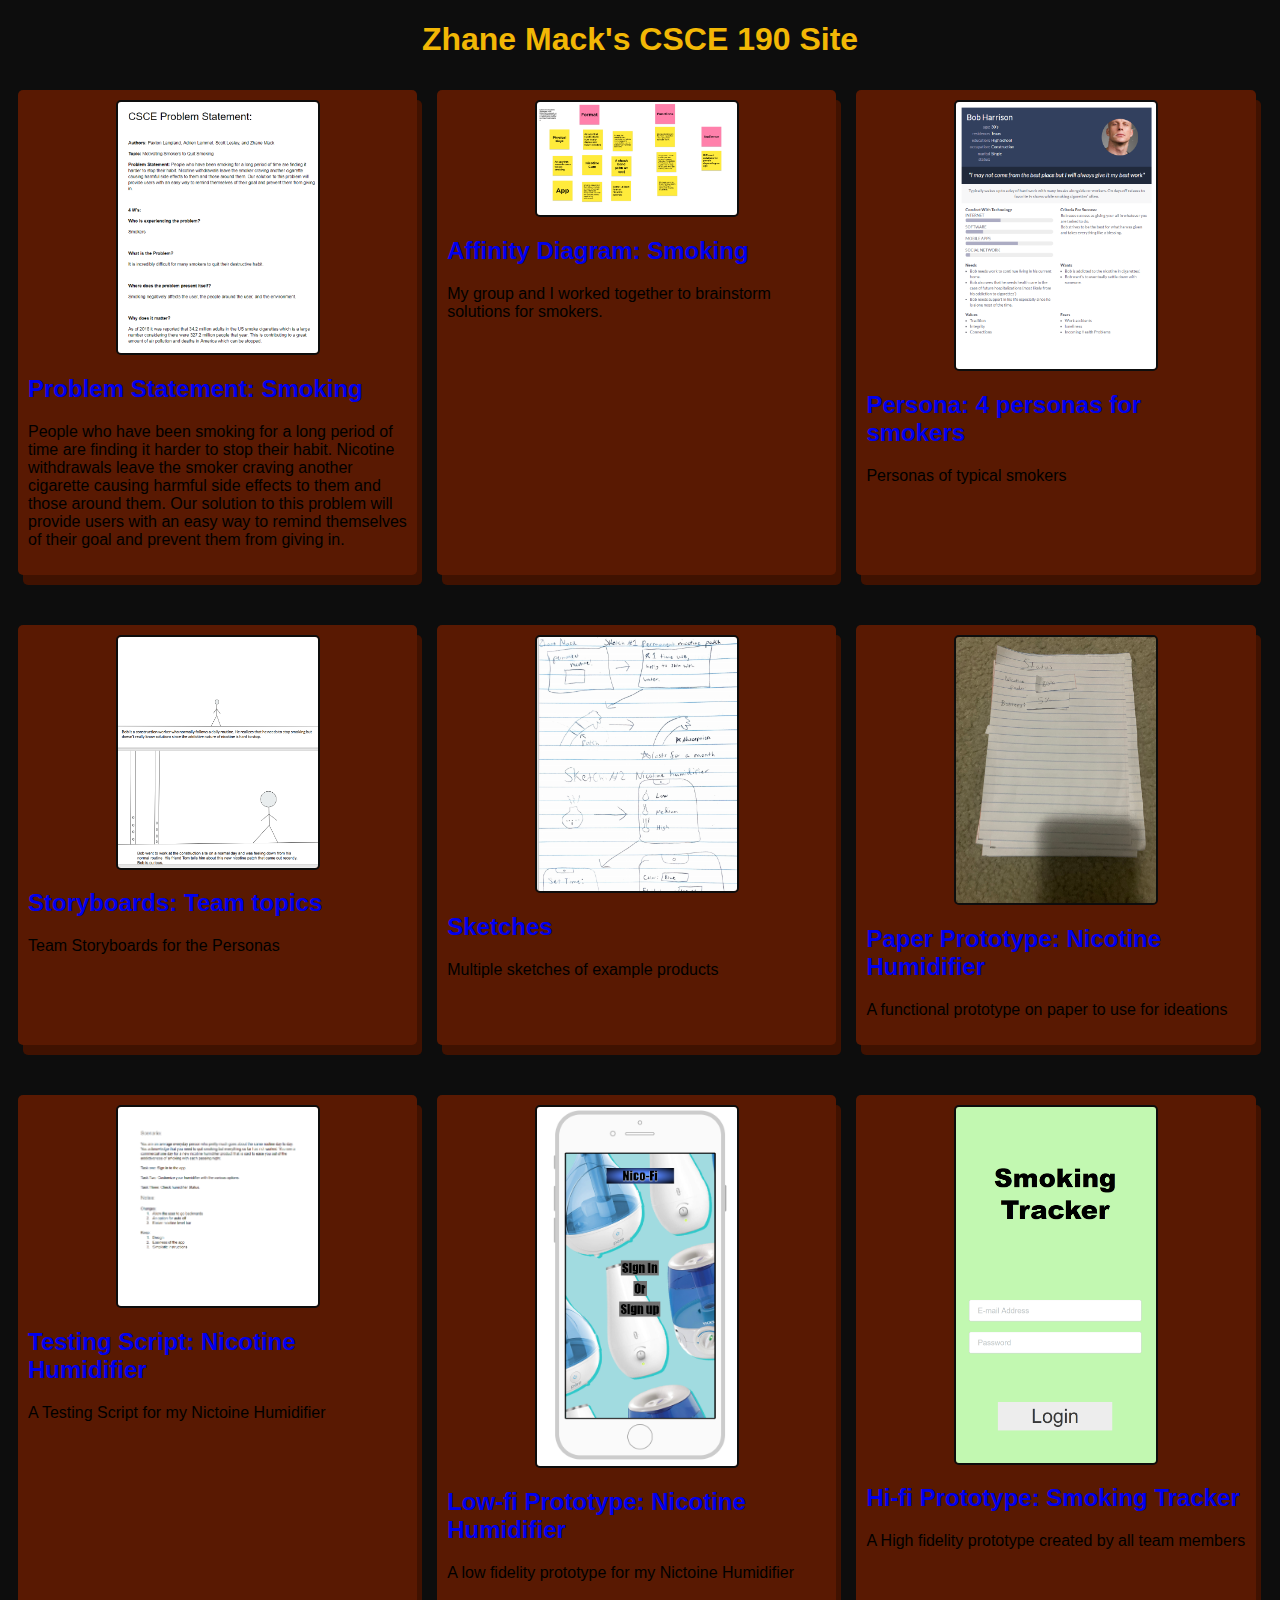
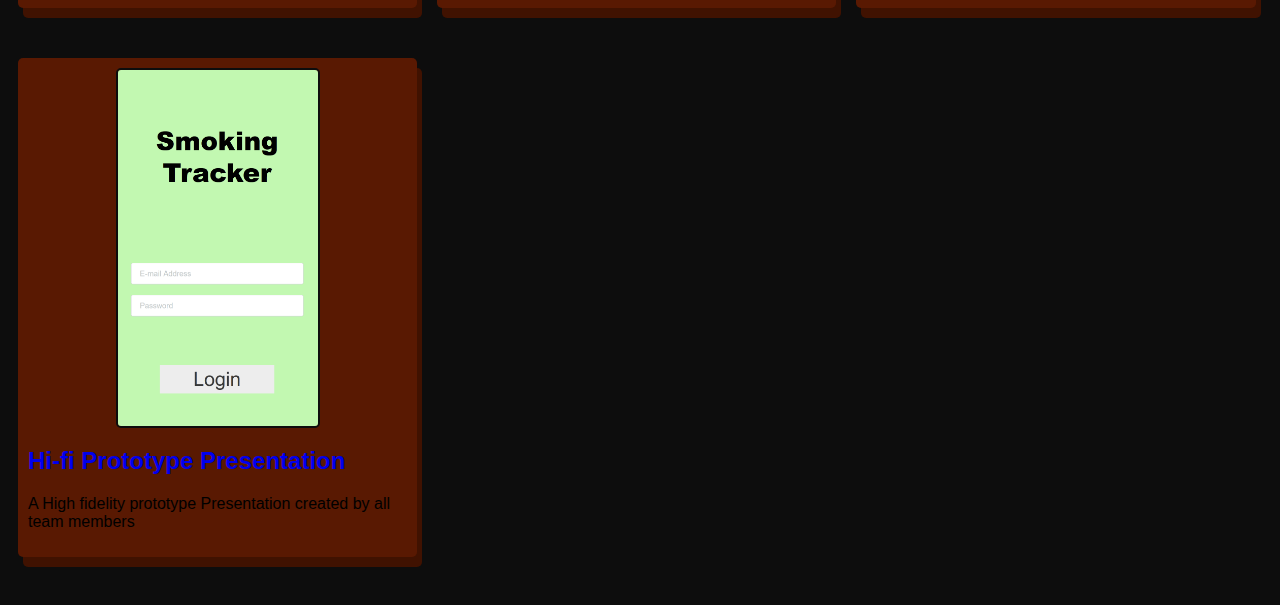
<file: index.html>
<!DOCTYPE html>
<html>
    <head>
        <title>CSCE 190: Zhane Mack</title>
        <link rel="stylesheet" href="styles.css">
    </head>
    <body>
            <h1>Zhane Mack's CSCE 190 Site</h1>

            <div class="assignments">
            <section class="assignment">
                <a href="files/CSCE Problem Statement_.pdf"><img src="images/CSCE Problem Statement.png"><a>
                <section class="ass-details">
                    <a href="files/CSCE Problem Statement_.pdf"><h2>Problem Statement: Smoking</h2><a>
                    <p>
                        People who have been smoking for a long period of time are finding it harder to stop their habit. Nicotine withdrawals leave the smoker craving another cigarette causing harmful side effects to them and those around them. Our solution to this problem will provide users with an easy way to remind themselves of their goal and prevent them from giving in.
                    </p>
                </section>
            </section>

            <!-- Affinity Diagram Assignment-->
            <section class="assignment">
                <a href="files/Project Smoking Application.pdf"><img src="images/Affinity Diagram.png"></a>
                <section class="ass-details">
                    <a href="files/Project Smoking Application.pdf APplication.pdf"><h2>Affinity Diagram: Smoking</h2></a>
                    <p> 
                        My group and I worked together to brainstorm solutions for smokers.
                    </p>
                </section>
            </section>
            <!-- Persona Assignment-->
            <section class="assignment">
                <a href="files/Personas .pdf"><img src="images/Persona.png"></a>
                <section class="ass-details">
                    <a href="files/Personas .pdf"><h2>Persona: 4 personas for smokers</h2></a>
                    <p> 
                        Personas of typical smokers
                    <p>
                    </section>
            </section>

                    <!-- Storyboard Assignment-->
            <section class="assignment">
                <a href="files/Storyboards.pdf"><img src="images/Storybaord.png"></a>
                <section class="ass-details">
                    <a href="files/Storyboards.pdf"><h2>Storyboards: Team topics</h2></a>
                    <p> 
                        Team Storyboards for the Personas
                    </section>
            </section>

                <!-- Sketches Assignment-->
    <section class="assignment">
        <a href="files/Sketches.pdf"><img src="images/Sketches.png"></a>
        <section class="ass-details">
            <a href="files/Sketches.pdf"><h2>Sketches</h2></a>
            <p> 
                Multiple sketches of example products
            </section>
            </section>
            <!-- Paper Prototype Assignment-->
    <section class="assignment">
        <a href="https://youtu.be/aYcxio9tJmA"><img src="images/Paper Prototype.jpg"></a>
        <section class="ass-details">
            <a href="https://youtu.be/aYcxio9tJmA"><h2>Paper Prototype: Nicotine Humidifier</h2></a>
            <p> 
                A functional prototype on paper to use for ideations
            </section>
            </section>
            <!--Testing Script-->
    <section class="assignment">
    <a href="files/Testing Script.pdf"><img src="images/Testing Script.png"></a>
    <section class="ass-details">
        <a href="files/Testing Script.pdf"><h2>Testing Script: Nicotine Humidifier</h2></a>
        <p> 
            A Testing Script for my Nictoine Humidifier
        </section>
        </section>
        <!--Low-fi Prototype Assignment-->
    <section class="assignment">
        <a href="files/Nico-fi-html/"><img src="images/Low-fi Prototype.png"></a>
        <section class="ass-details">
            <a href="files/Nico-fi-html/"><h2>Low-fi Prototype: Nicotine Humidifier</h2></a>
            <p> 
                A low fidelity prototype for my Nictoine Humidifier
            </section>
        </section>
        <!--Hi-fi Prototype Assignment-->
    <section class="assignment">
        <a href="files/Hi-Fi Screenshots.pdf"><img src="images/Hi-fi.png"></a>
        <section class="ass-details">
            <a href="files/Hi-Fi Screenshots.pdf"><h2>Hi-fi Prototype: Smoking Tracker</h2></a>
            <p> 
                A High fidelity prototype created by all team members
            </section>
        </section>
        <!--Hi-fi Prototype Presentation Assignment-->
    <section class="assignment">
        <a href="https://www.youtube.com/watch?v=l3Xlehq78eM&feature=youtu.be"><img src="images/Hi-fi.png"></a>
        <section class="ass-details">
            <a href="https://www.youtube.com/watch?v=l3Xlehq78eM&feature=youtu.be"><h2>Hi-fi Prototype Presentation</h2></a>
            <p> 
                A High fidelity prototype Presentation created by all team members
            </section>
     </body>    
</html>
</file>
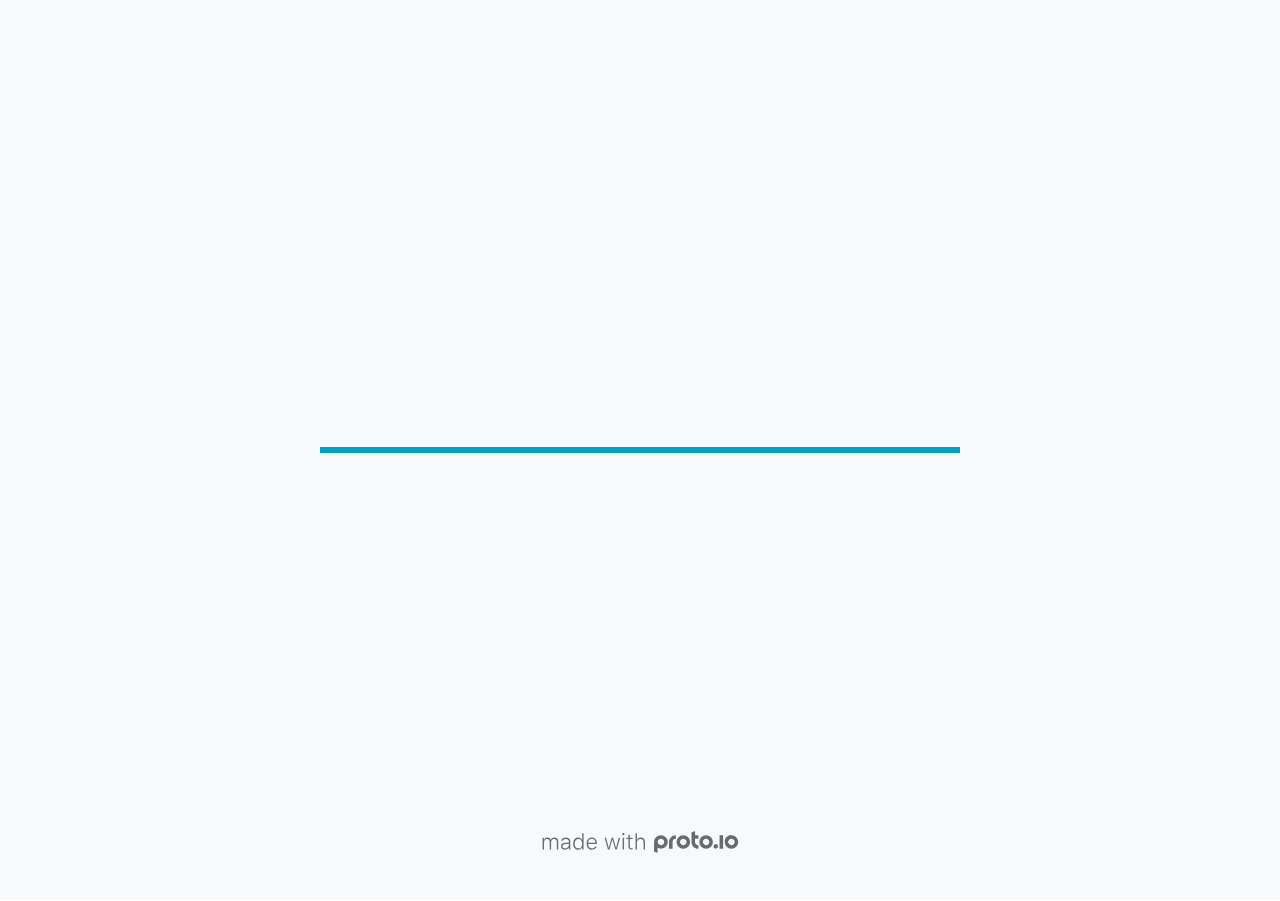
<file: files/Nico-fi-html/index.html>
<!DOCTYPE HTML>
	<head>

		<meta charset="utf-8">

		<title>Nico-fi - Proto.io</title>

		
			<meta name="HandheldFriendly" content="True">
			<meta name="MobileOptimized" content="375"> 

			
			
			
			<meta name="viewport" content="minimum-scale=1.00, maximum-scale=1.00, initial-scale=1.00, user-scalable=no, shrink-to-fit=no" />

			
				<meta name="apple-mobile-web-app-capable" content="yes" />
				<meta name="apple-mobile-web-app-status-bar-style" content="black-translucent" />
			

			<meta name="format-detection" content="telephone=no">


			

            
            <link rel="icon" sizes="192x192" href="./assets/branding/android-icon-hires.png">
            <link rel="icon" sizes="128x128" href="./assets/branding/android-icon.png">

            
            <link href="./assets/branding/apple-touch-icon-retina180.png" sizes="180x180" rel="apple-touch-icon">

            
            <link href="./assets/branding/apple-touch-icon-retina.png" sizes="114x114" rel="apple-touch-icon">

            
            <link href="./assets/branding/apple-touch-icon.png" sizes="57x57" rel="apple-touch-icon">

            
            <link href="./assets/branding/startup.png" media="(device-width: 320px)" rel="apple-touch-startup-image">

            
            <link href="./assets/branding/startup-retina.png" media="(device-width: 320px) and (device-height: 480px) and (-webkit-device-pixel-ratio: 2)" rel="apple-touch-startup-image">

            
            <link href="./assets/branding/startup-568.png" media="(device-width: 320px) and (device-height: 568px) and (-webkit-device-pixel-ratio: 2)" rel="apple-touch-startup-image">

            
            <link href="./assets/branding/startup-retina-6.png" media="(device-width: 375px) and (device-height: 667px) and (orientation: portrait) and (-webkit-device-pixel-ratio: 2)" rel="apple-touch-startup-image">

            
            <link href="./assets/branding/startup-retina-6plus.png" media="(device-width: 414px) and (device-height: 736px) and (orientation: portrait) and (-webkit-device-pixel-ratio: 3)" rel="apple-touch-startup-image">

            
            <link href="./assets/branding/startup-retina-6plus-landscape.png" media="(device-width: 414px) and (device-height: 736px) and (orientation: landscape) and (-webkit-device-pixel-ratio: 3)" rel="apple-touch-startup-image">

            
            <link href="./assets/branding/startup-ipad.png" media="(device-width: 768px) and (orientation: portrait)" rel="apple-touch-startup-image">

            
            <link href="./assets/branding/startup-ipad-landscape.png" media="(device-width: 768px) and (orientation: landscape)" rel="apple-touch-startup-image">

            
            <link href="./assets/branding/startup-ipad-retina.png" media="(device-width: 768px) and (orientation: portrait) and (-webkit-device-pixel-ratio: 2)" rel="apple-touch-startup-image">

            
            <link href="./assets/branding/startup-ipad-landscape-retina.png" media="(device-width: 768px) and (orientation: landscape) and (-webkit-device-pixel-ratio: 2)" rel="apple-touch-startup-image">

            
            <link href="./assets/branding/startup-ipad-pro.png" media="(device-width: 1024px) and (orientation: portrait) and (-webkit-device-pixel-ratio: 2)" rel="apple-touch-startup-image">

            
            <link href="./assets/branding/startup-ipad-pro-landscape.png" media="(device-width: 1024px) and (orientation: landscape) and (-webkit-device-pixel-ratio: 2)" rel="apple-touch-startup-image">

			<meta http-equiv="cleartype" content="on"> 


			 
		    <script type="text/javascript" src="./scripts/plugins/jquery/jquery.js"></script>

			
				<link rel="stylesheet" href="./stylesheets/player-export.css" />
				<script type="text/javascript" src="./scripts/player-export.js"></script>
			

			
			<script type="text/javascript" src="./libraries/common/components.js"></script> 
			<link type="text/css" rel="Stylesheet" href="./libraries/common/components.1.00.css" /> 

			
					<script type="text/javascript" src="./libraries/ios9/components.js"></script> 
					<link type="text/css" rel="Stylesheet" href="./libraries/ios9/components.1.00.css" /> 
				
				<script type="text/javascript" src="./data/data.js"></script> 
			

		<style>
			body { width: 375px; height: 667px; }
			.landscape, .landscape .prx-page { min-height: 375px; }
			.portrait, .portrait .prx-page { min-height: 667px; }
		</style>

		<script type="text/javascript">

			prx.ver = '6.6.59.0';
			prx.url.account = 'https://zhanemack.proto.io';
			prx.url.staticassets = 'https://gal.proto.io';
			prx.url.devices = 'https://dteyv52hbg2at.cloudfront.net/devices';
			prx.url.static = 'https://dteyv52hbg2at.cloudfront.net';
			prx.url.siteurl = 'proto.io';
			prx.url.crossmsg = 'https://zhanemack.proto.io';

			prx.nodejsassetsserver = {};
			prx.nodejsassetsserver.host = ".proto.io";
			prx.nodejsassetsserver.subdomainprefix = "https://at";
			prx.nodejsassetsserver.maxsubdomains = "20";

			prx.device_library = 'ios9';
			prx.devices[prx.device] = {
				name: prx.device
				,defaultOrientation: 'portrait'
				,portrait_applies: 1 //new
				,portrait: [375,667]
				,landscape_applies: 1 //new
				,landscape: [667,375]
				,allow_orientation_change: 1 //new
				,statusbar_skin: 'default' // new
				,statusbarheightportrait: 0
				,statusbarheightlandscape: 0
				,navigationbar_skin: 'default' //new
				,navigationbarheightportrait: 0
				,navigationbarheightlandscape: 0
				,normalportrait: [375,667]
				,normallandscape: [667,375]
				,device_s3bucket: 'd4ef61c1-1c68-4222-8ad5-0b8391e1843b'
				,dpr: '1.00'
				,deviceType: "default"
                ,showiPhoneXNotch: false
                ,hasCustomSkinNotch: false
				,appleWatchRoundedCorners: false
				,scrollType: "default"
				,initialscale: 1.00
				,targetdensitydpi: "device-dpi"
			}

			prx.projectsettings.id = 'ab9242ee-d3b4-4795-97b3-95c0257b2feb';
			prx.projectsettings.s3b = 'zhanemack-1096349-proto';
			prx.projectsettings.account = 'zhanemack';
			prx.projectsettings.statusbar = '0'; 
			prx.projectsettings.statusbarapplies = '0';
			prx.projectsettings.navigationbar = '0';
			prx.projectsettings.navigationbarapplies = '0';
			prx.projectsettings.initialpageid = -1;
			
			
			prx.projectsettings.flashactions = 1;
			prx.projectsettings.gatrackingcode = '';

			prx.export2html = '1' == true;
			prx.mobPlayer = 0;

			prx.user.country = 'US';

			prx.s3Links = []; 
			var sLinkedAssets = [];
			

			prx.csrf_token = 'B53D73D0E17842050EB736BBF27097533B15052D5723DF0ADE5A72D49F83BB9B';

            

            
                            prx.assetsAccessToken = "eyJ0eXAiOiJKV1QiLCJhbGciOiJIUzI1NiJ9.eyJkIjp7InVpZCI6Ii0xIiwicHJvamVjdF9pZCI6ImFiOTI0MmVlLWQzYjQtNDc5NS05N2IzLTk1YzAyNTdiMmZlYiJ9LCJ2IjowLCJleHAiOjE2MDUyMTUyODcsImlhdCI6MTYwNTAzNTI4N30.IpiokfIQkJE7WjdSSNGmFE4CMwmOCWy6-heAaBeNE4I";

			prx.iniPlayer.iniPreLoad();

		</script>
	</head>

	

			<body class="player device-cursor-touch mobile-device-true " " id="mbd" >

				
				<div id="window-wrapper">
					<div id="dragarea"></div>
					<div id="statusbar"></div>
					<div id="underlay" style=""></div>

					<div class="prx-page" data-role="page" id="p-1" data-id="1"></div>
					
								<div class="prx-page" data-role="page" id="p-2" data-id="2"></div>
							
								<div class="prx-page" data-role="page" id="p-3" data-id="3"></div>
							
								<div class="prx-page" data-role="page" id="p-4" data-id="4"></div>
							
					<div id="navigationbar"></div>
					<div id="overlay"></div>
					<div id="trash"></div>
					<div id="quick-audios"></div>
				</div>

				 
			<div id="loader-wrapper">
				
				<div class="progress">
					<div class="progress-bar"></div>
				</div>
				<div id="poweredby"></div>
			</div>
			


			</body>
		

</html>
</file>
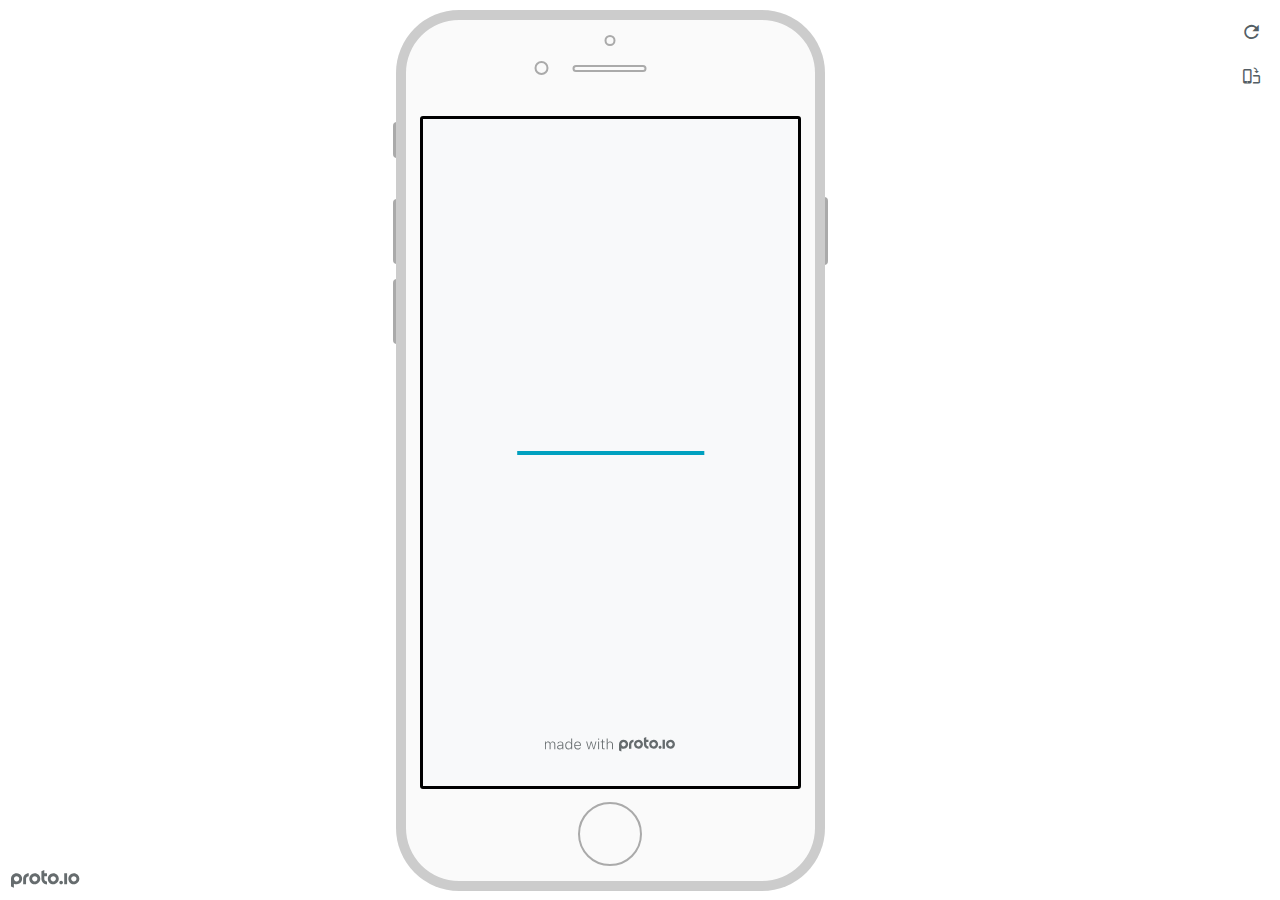
<file: files/Nico-fi-html/frame.html>
<!DOCTYPE HTML>
    <head>
    <meta charset="utf-8">

    <title>Nico-fi - Proto.io player</title>

    

			<link type="text/css" rel="stylesheet" href="./stylesheets/preview-export-min.css">
			<script type="text/javascript" src="./scripts/preview-export-min.js"></script>

		

    <script type="text/javascript">
        var prx = window.prx || {};
        prx.orientation = 'portrait';
        prx.orientations = {};
        prx.orientations.portrait = 1;
        prx.orientations.landscape = 1;
        prx.project = {};
        prx.project.id = 'ab9242ee-d3b4-4795-97b3-95c0257b2feb';
        prx.project.title = 'Nico-fi';
        prx.project.version = 0;
        prx.project.livepreview = 0;
        prx.project.account = "zhanemack";
        prx.activePage = {};
        prx.usercountry = "us";
        
            prx.user = false;
        
        prx.skin = 'apple-phone-iphone8-1';
        prx.ver = '6.6.59.0';
        //prx.flashactions = 1;
		prx.flashactions = 1; //we are not using the DB value anymore

        prx.nodejsassetsserver = {};
        prx.nodejsassetsserver.host = ".proto.io";
        prx.nodejsassetsserver.subdomainprefix = "https://at";
        prx.nodejsassetsserver.maxsubdomains = "20";
        prx.account = "zhanemack";
        prx.browserShowScreenshots = 'true';
        prx.url.crossmsg = 'https://zhanemack.proto.io';
        prx.playerUrl = 'https://zhanemack.proto.io/player/';
        prx.spaces = false;
        prx.csrf_token = '04E755A0ADFBEA44A6664AD33965E55AB411555FC8AC6D73DED70B1E0A2153BA';

        
    </script>

    

</head>


<body style="background-color:#FFFFFF">

    

    <div class="page-sidebar">
        
        <div class="sidebar-action-buttons">

            
                <span class="header-action-button player-icon-reload embed-icon-reload" id="refresh-preview">
                    <span class="tooltip">Refresh preview</span>
                </span>
                
                    <span  class="header-action-button player-icon-rotate embed-icon-rotate" id="change-orientation">
                        <span class="tooltip">Change orientation</span>
                    </span>
                

        </div>

    </div>

    <div id="maincontent" class="portrait">

        <div id="shortcut-pressed-outer">
            <div id="shortcut-pressed"></div>
        </div>
        

			<div class="frame_generic">
				
				<div class="body_generic skin_apple-phone-iphone8-1 skin-wrapper skin-os-apple skin-device-phone skin-model-iphone8 skin-size-1 skin-color-white skin-orientation-portrait skin-dimensions-375-667">

					<div class="buttons top"></div>
					<div class="detail-top"></div>
					<div class="web-search"></div>
					<div class="buttons left"></div>

					<div class="body_generic_inner">
						
						<iframe id="pio-playerframe" src="index.html" scrolling="NO" style="width: 375px; height: 667px;" webkitAllowFullScreen mozallowfullscreen allowFullScreen allowvr allow="autoplay"></iframe>
						
                                <script type="text/javascript">
                                    // remove parameter from address bar immediately if no changes
                                    let url = new URL(window.location.href);
                                    url.searchParams.delete('hc');
									url.searchParams.delete('ap');
                                    window.history.replaceState({}, document.title, url.toString());
                                </script>
                            
					</div>

					<div class="buttons right"></div>
					<div class="detail-bottom"></div>
				</div>
				
			</div>
		
    </div>

    

    
            <div id="branding"></div>
        
</body>


<script type="text/javascript">
    
</script>
</html>
</file>
<file: styles.css>
body {
    background: #0D0D0D;
    font-family:Arial, Helvetica, sans-serif;
}

.assignments {
    display:flex;
    flex-wrap:wrap;
}
.assignment {
    width:30%;
    padding:10px;
    margin:10px;
    margin-bottom: 40px;
    background: #591902;
    border-radius:5px;
    box-shadow: 5px 10px #401201;
}

.assignment img {
    width:200px;
    margin-right: 20px; 
    border: 2px solid #0D0D0D;
    border-radius:5px;
    display:block;
    margin:auto;
}

h1 {
    color: #F2B705;
    text-align:center;
}

a {
    text-decoration:none;
}

.assignment a:hover {
    color:white;
}
</file>
<file: files/Nico-fi-html/stylesheets/player-export.css>
/*!
 * 
 *                                                                       
 *                              ::;;;;                                   
 *    ::,,,,::    ::,,  ,,,,::::::11ii::,,::,,,,::      ::::,,::,,,,::   
 *  ,,111111ii,,::1111::111111ii::111111::111111ii,,    ii11,,ii111111,, 
 *  11ii::;;11;;ii11::iiii::;;11;;11ii::ii11::::11ii    ii11;;11;;::ii11 
 *  11;;  ::11ii11;;::11ii  ::11ii11ii,,iiii..  iiii    ii11;;11::  ;;11 
 *  1111;;ii11;;11;;,,ii11::ii11;;ii11;;;;11;;;;11;;;;;;ii11::11ii;;11ii 
 *  11111111;;::11;;  ::ii1111;;  ::ii11::ii1111ii::11ii;;11,,;;1111ii:: 
 *  11;;,,::  ,,::,,      ::,,        ::::  ::::    ,,,,::::    ::,,     
 *  ;;;;                                                                 
 *                                                                       
 *  Build: 11/4/2020, 11:04:57 AM
 */

/*!
 * Waves v0.5.5
 * http://fian.my.id/Waves
 *
 * Copyright 2014 Alfiana E. Sibuea and other contributors
 * Released under the MIT license
 * https://github.com/fians/Waves/blob/master/LICENSE
 */.mask-inner{position:relative;background-size:100% 100%;background-repeat:no-repeat}.mask-inner .mask-inner{transform:none!important}.mask-border .mborder,.mask-filter{height:100%;width:100%}.mask-border .mborder{border:1px solid hsla(0,0%,100%,.8);position:absolute;pointer-events:none}.mask-border .area-border{border:1px solid #00a1c0;left:0;top:0;position:absolute;transform-origin:0 0;box-sizing:border-box}.mask-border .mask-radius{width:100%;height:100%;overflow:hidden;position:absolute}.mask-border .mask-radius .mask-radius-border{position:relative;width:100%;height:100%;border:1px solid hsla(0,0%,100%,.8)}.mask-border.hide-handles .prx-resizable-handle{opacity:0;pointer-events:none!important}.mask-border.hide-handles .area-border{border:1px dashed #b4bcbf}.mask-wrapper{overflow:hidden;height:100%;pointer-events:none}.mask-wrapper.borderPos-inside{box-sizing:border-box}.mask-wrapper.borderPos-outside{width:100%;height:100%}.mask-wrapper.borderPos-outside .mask-inner{box-sizing:content-box}.mask-edit-mode-handles{pointer-events:none}.mask-edit-mode-handles.hide-handles .prx-resizable-handle,.mask-edit-mode-handles.hide-handles .prx-rotate-handle{opacity:0;pointer-events:none!important}.mask-edit-mode-handles.hide-handles .xborder{border-color:#b4bcbf!important}abbr,address,article,aside,audio,b,blockquote,body,caption,cite,code,dd,del,dfn,div,dl,dt,em,fieldset,figure,footer,form,h1,h2,h3,h4,h5,h6,header,hgroup,html,i,iframe,img,ins,kbd,label,legend,li,mark,menu,nav,object,ol,p,pre,q,samp,section,small,span,strong,sub,sup,table,tbody,td,tfoot,th,thead,time,tr,ul,var,video{margin:0;padding:0;border:0;outline:0;font-size:100%;background:transparent}article,aside,details,figcaption,figure,footer,header,hgroup,nav,section{display:block}audio,canvas,video{display:inline-block;*display:inline;*zoom:1}[hidden],audio:not([controls]){display:none}html{font-size:100%;-webkit-text-size-adjust:100%;-ms-text-size-adjust:100%}body{margin:0;font-size:13px}body,button,input,select,textarea{font-family:sans-serif;color:#222}a{color:#00e}a:visited{color:#551a8b}a:hover{color:#06e}a:focus{outline:thin dotted}a:active,a:hover{outline:0}abbr[title]{border-bottom:1px dotted}b,strong{font-weight:700}blockquote{margin:1em 40px}dfn{font-style:italic}hr{display:block;height:1px;border:0;border-top:1px solid #ccc;margin:1em 0;padding:0}ins{background:#ff9;text-decoration:none}ins,mark{color:#000}mark{background:#ff0;font-style:italic;font-weight:700}code,kbd,pre,samp{font-family:monospace,serif;_font-family:courier new,monospace;font-size:1em}pre{white-space:pre;white-space:pre-wrap;word-wrap:break-word}q{quotes:none}q:after,q:before{content:"";content:none}small{font-size:85%}sub,sup{font-size:75%;line-height:0;position:relative;vertical-align:baseline}sup{top:-.5em}sub{bottom:-.25em}ol,ul{margin:1em 0;padding:0 0 0 40px}dd{margin:0 0 0 40px}nav ol,nav ul{list-style:none;list-style-image:none;margin:0;padding:0}img{border:0;-ms-interpolation-mode:bicubic}svg:not(:root){overflow:hidden}figure,form{margin:0}fieldset{margin:0}fieldset,legend{border:0;padding:0}legend{*margin-left:-7px}button,input,select,textarea{font-size:100%;margin:0;vertical-align:baseline;*vertical-align:middle}button,input{line-height:normal;*overflow:visible}table button,table input{*overflow:auto}[role=button],button,input[type=button],input[type=reset],input[type=submit]{-webkit-appearance:button}input[type=checkbox],input[type=radio]{box-sizing:border-box;padding:0}input[type=search]{-webkit-appearance:textfield;-moz-box-sizing:content-box;-webkit-box-sizing:content-box;box-sizing:content-box}input[type=search]::-webkit-search-decoration{-webkit-appearance:none}button::-moz-focus-inner{border:0;padding:0}textarea{overflow:auto;vertical-align:top;resize:vertical}input:invalid,textarea:invalid{background-color:#f0dddd}table{border-collapse:collapse;border-spacing:0}td{vertical-align:top}.nocallout{-webkit-touch-callout:none}textarea[contenteditable]{-webkit-appearance:none}.gifhidden{position:absolute;left:-100%}.ir{display:block;border:0;text-indent:-999em;overflow:hidden;background-color:transparent;background-repeat:no-repeat;text-align:left;direction:ltr}.ir br{display:none}.hidden{display:none!important;visibility:hidden}.visuallyhidden{border:0;clip:rect(0 0 0 0);height:1px;margin:-1px;overflow:hidden;padding:0;position:absolute;width:1px}.visuallyhidden.focusable:active,.visuallyhidden.focusable:focus{clip:auto;height:auto;margin:0;overflow:visible;position:static;width:auto}.invisible{visibility:hidden}.clearfix:after,.clearfix:before{content:"";display:table}.clearfix:after{clear:both}.clearfix{*zoom:1}@media print{*{background:transparent!important;color:#000!important;text-shadow:none!important;filter:none!important;-ms-filter:none!important}a,a:visited{text-decoration:underline}a[href]:after{content:" (" attr(href) ")"}abbr[title]:after{content:" (" attr(title) ")"}.ir a:after,a[href^="#"]:after,a[href^="javascript:"]:after{content:""}blockquote,pre{border:1px solid #999;page-break-inside:avoid}thead{display:table-header-group}img,tr{page-break-inside:avoid}img{max-width:100%!important}@page{margin:.5cm}h2,h3,p{orphans:3;widows:3}h2,h3{page-break-after:avoid}}#eval-iframe{display:none}body{-webkit-appearance:none;-webkit-box-flex:1;-webkit-touch-callout:none;-webkit-tap-highlight-color:rgba(0,0,0,0)}*{-webkit-user-select:none;-khtml-user-select:none;-moz-user-select:-moz-none;-o-user-select:none;user-select:none}input,textarea{-webkit-user-select:text;-khtml-user-select:text;-moz-user-select:text;-o-user-select:text;user-select:text}#dragarea{font-family:Helvetica,Arial,sans-serif;text-align:left}.text{height:95%;overflow:auto}.wrap{overflow:hidden}.pos,.spos{position:absolute}.action-highlight{position:absolute;top:0;left:0;height:100%;width:100%;background:rgba(255,255,0,.5);background:rgba(64,208,255,.3);opacity:0;pointer-events:none;-webkit-transition:opacity .2s ease-in;transition:opacity .2s ease-in;border:2px solid #40c8f4;padding:3px;box-sizing:border-box}.action-highlight-simple-visible,.action-highlight-visible{opacity:1}#appModeNote{background-color:#333;border-top:5px solid #000;bottom:0;color:#f0f0f0;display:none;font-family:helvetica;left:0;padding:10px 0;position:fixed;text-align:center;width:100%}#appModeNote em{display:block;font-size:20px;font-weight:700;line-height:26px}#appModeNote span{display:block;font-size:14px;line-height:20px}.hidden{display:none}.prx-page.loadedFrom{display:block}.prx-page.loadedTo{z-index:999999}.prx-page.loadedTo-1{z-index:10000000}.prx-page.loadedTo-2{z-index:10000001}.prx-page.loadedTo-3{z-index:10000002}.prx-page.loadedTo-4{z-index:10000003}.prx-page.loadedTo-5{z-index:10000004}.prx-page.loadedTo-6{z-index:10000005}.prx-page.loadedTo-7{z-index:10000006}.prx-page.loadedTo-8{z-index:10000007}.prx-page.loadedTo-9{z-index:10000008}.prx-page.loadedTo-10{z-index:10000009}.prx-page.loadedTo-11{z-index:10000010}.prx-page.loadedTo-12{z-index:10000011}.prx-page.loadedTo-13{z-index:10000012}.prx-page.loadedTo-14{z-index:10000013}.prx-page.loadedTo-15{z-index:10000014}.prx-page.loadedTo-16{z-index:10000015}.prx-page.loadedTo-17{z-index:10000016}.prx-page.loadedTo-18{z-index:10000017}.prx-page.loadedTo-19{z-index:10000018}.prx-page.loadedTo-20{z-index:10000019}.prx-page.loadedTo-21{z-index:10000020}.prx-page.loadedTo-22{z-index:10000021}.prx-page.loadedTo-23{z-index:10000022}.prx-page.loadedTo-24{z-index:10000023}.prx-page.loadedTo-25{z-index:10000024}.prx-page.loadedTo-26{z-index:10000025}.prx-page.loadedTo-27{z-index:10000026}.prx-page.loadedTo-28{z-index:10000027}.prx-page.loadedTo-29{z-index:10000028}.prx-page.loadedTo-30{z-index:10000029}#navigationbar,#statusbar{background:transparent 0 0;display:block;width:100%;border:0;top:0;position:fixed;z-index:1}#loader-wrapper{background:#f8f9fa;height:100%;left:0;position:fixed;top:0;width:100%;z-index:99999;font-size:11px}#loader-wrapper .progress{position:absolute;top:50%;left:50%;transform:translate(-50%,-50%);-ms-transform:translate(-50%,-50%);-webkit-transform:translate(-50%,-50%);width:50%;height:4px;background-color:#ddd}#loader-wrapper .progress-bar{position:relative;width:0;height:4px;-webkit-transition:.4s linear;-moz-transition:.4s linear;-o-transition:.4s linear;transition:.4s linear;-webkit-transition-property:width,background-color;-moz-transition-property:width,background-color;-o-transition-property:width,background-color;transition-property:width,background-color}#loader-wrapper .progress-bar:before,.progress-bar:after{content:"";position:absolute;top:0;left:0;right:0}#loader-wrapper .progress-bar:before{bottom:0;background-color:#ddd}#loader-wrapper .progress-bar:after{z-index:2;bottom:0;background:#00a1c0}#loader-wrapper #app-icon{position:absolute;top:50%;left:50%;transform:translate(-50%,-150%);-ms-transform:translate(-50%,-150%);-webkit-transform:translate(-50%,-150%);width:114px;height:114px}#loader-wrapper #poweredby{position:absolute;bottom:5%;left:50%;transform:translate(-50%);-ms-transform:translate(-50%);-webkit-transform:translate(-50%);width:100%;height:16px;background-image:url(/images/player/player-logo.svg);background-repeat:no-repeat;background-position:top;background-size:auto 200%;z-index:99999}body{-moz-transition:opacity .3s linear;-o-transition:opacity .3s linear;-webkit-transition:opacity .3s linear;transition:opacity .3s linear}.reloading{background:#fff!important;opacity:0}@media (min-width:481px) and (max-width:1079px){#loader-wrapper .progress,#loader-wrapper .progress-bar{height:4px}}@media (min-width:1080px){#loader-wrapper #poweredby{height:24px}#loader-wrapper .progress,#loader-wrapper .progress-bar{height:6px}}@media (width:1280px) and (height:768px){#loader-wrapper .progress,#loader-wrapper .progress-bar{height:2px}}.pointer-events-none{pointer-events:none!important}body .prx-page{-webkit-trans1form:translate3d(0,0,0)}.prx-page .type-symbol .box{-w1ebkit-transform:translateZ(0)}html{background:transparent}body{background:#fff;overflow:hidden}body.mobile-device-true *{-webkit-text-size-adjust:100%}body.mobile-device-false *{-webkit-text-size-adjust:initial}#window-wrapper{width:100%;height:100%;overflow:hidden;position:relative}#dragarea{background:transparent;display:none}#overlay,#quick-audios,#trash,#underlay{position:absolute;top:0;left:0}#quick-audios,#trash{display:none}.visible{display:block!important}.iScrollHorizontalScrollbar,.iScrollVerticalScrollbar{z-index:auto!important}.overlay{position:fixed;left:0;right:0;bottom:0;top:0}.ui-mobile-viewport-transitioning,.ui-mobile-viewport-transitioning .prx-page{o1verflow:visible!important}.box[style*="z-index:0;"],.box[style*="z-index: 0;"]{z-index:auto!important}.box[data-mpoverlay="1"]{pos1ition:fixed}#temp-for-external-link{display:none}#dragarea,html{background:transparent!important}.hide{display:none!important}*{outline:none}.ghost-component,.ghost-component *,.ghost-component .box *{pointer-events:none!important}#statusbar{position:fixed!important}.prx-page{position:absolute;display:none}.prx-page.prx-page-active,.prx-page[class*=prx-page-transitioning-]{display:block}.prx-page[class*=prx-page-transitioning-]{overflow:hidden}.prx-page.prx-page-transitioning-overlay-in-source,.prx-page.prx-page-transitioning-overlay-out-target{overflow:visible}.prx-page.prx-page-below{z-index:10}.prx-page.prx-page-above{z-index:20}#overlay{z-index:30}.prx-page.prx-page-transition-flip,.prx-page.prx-page-transition-turn{-webkit-backface-visibility:hidden;-moz-backface-visibility:hidden;backface-visibility:hidden}.prx-page.prx-page-transition-turn{-webkit-transform:translateZ(0);-moz-transform:translateZ(0);-webkit-transform-origin:0 center;-moz-transform-origin:0 center;transform-origin:0 center;transform:translateZ(0)}.prx-page.prx-page-transition-flow:not(.prx-page-transition-flow-overlay),.prx-page.prx-page-transition-overlay-top{box-shadow:0 0 20px rgba(0,0,0,.4)}.prx-page-above.prx-page-transition-notificationInWatchOS{transition:background-color .45s ease-out}.prx-page-above.prx-page-transition-notificationInWatchOS.prx-page-transition-notificationInWatchOS-notification-in{background-color:transparent!important;transition:background-color 0s ease-out}.device-cursor-touch,.device-cursor-touch *{cursor:url(/images/player/touch-cursor-64.png) 32 32,default}.device-cursor-web,.device-cursor-web *{cursor:default}.device-cursor-web .delayedtap,.device-cursor-web .delayedtap *,.device-cursor-web .interaction-click,.device-cursor-web .interaction-click *,.device-cursor-web .interaction-tap,.device-cursor-web .interaction-tap *,.device-cursor-web .release,.device-cursor-web .release *,.device-cursor-web .touch,.device-cursor-web .touch *{cursor:pointer;cursor:hand}.device-cursor-web [data-component-type=text]{cursor:default}.device-cursor-web .move,.device-cursor-web .move *{cursor:move}.device-cursor-web input,.device-cursor-web textarea{cursor:text}.do-chrome-fix #window-wrapper{-webkit-perspective:1}.do-chrome-fix .pos{-webkit-backface-visibility:hidden;-webkit-transform:translateZ(0)}.do-chrome-fix *{-w1ebkit-transform:translateZ(0) scale(1) scaleX(1) skew(0deg,0deg) skewX(0deg) skewY(0deg) rotateX(0deg) rotateY(0deg) rotate(0deg)}.do-chrome-fix.dont-do-chrome-fix #window-wrapper{-webkit-perspective:none}.do-chrome-fix.dont-do-chrome-fix .pos{-webkit-backface-visibility:visible;-webkit-transform:none}.prx-page-transitioning:not(.prx-page-transitioning-overlay-in-source):not(.loadedFrom) [data-mpoverlay="1"]{display:none}#fps{position:fixed;z-index:9999;font-size:18px;top:20px;left:20px;background:rgba(0,0,0,.8);border-radius:6px;color:#fff;padding:3px 10px}#fps,.cbutton{pointer-events:none}.cbutton{position:absolute;display:inline-block;padding:0;border:none;background:none;color:#286aab;font-size:1.4em;overflow:visible;-webkit-transition:color .7s;transition:color .7s;-webkit-tap-highlight-color:rgba(0,0,0,0)}.cbutton.cbutton--click,.cbutton:focus{outline:none;color:#3c8ddc}.cbutton:after{position:absolute;width:100%;height:100%;border-radius:50%;content:"";opacity:0;pointer-events:none}.cbutton--effect-jelena:after{border:3px solid hsla(0,0%,82.7%,.7)}.cbutton--effect-jelena.cbutton--click:after{-webkit-animation:anim-effect-jelena .3s ease-out forwards;animation:anim-effect-jelena .3s ease-out forwards}@-webkit-keyframes anim-effect-jelena{0%{opacity:1;-webkit-transform:scale3d(.6,.6,1);transform:scale3d(.6,.6,1)}to{opacity:0;-webkit-transform:scale3d(1.2,1.2,1);transform:scale3d(1.2,1.2,1)}}@keyframes anim-effect-jelena{0%{opacity:1;-webkit-transform:scale3d(.5,.5,1);transform:scale3d(.5,.5,1)}to{opacity:0;-webkit-transform:scale3d(1.2,1.2,1);transform:scale3d(1.2,1.2,1)}}.cbutton--effect-sanja:after{background:hsla(0,0%,75.3%,.3)}.cbutton--effect-sanja.cbutton--click:after{-webkit-animation:anim-effect-sanja 1s ease-out forwards;animation:anim-effect-sanja 1s ease-out forwards}@-webkit-keyframes anim-effect-sanja{0%{opacity:1;-webkit-transform:scale3d(.5,.5,1);transform:scale3d(.5,.5,1)}25%{opacity:1;-webkit-transform:scaleX(1);transform:scaleX(1)}to{opacity:0;-webkit-transform:scaleX(1);transform:scaleX(1)}}@keyframes anim-effect-sanja{0%{opacity:1;-webkit-transform:scale3d(.5,.5,1);transform:scale3d(.5,.5,1)}25%{opacity:1;-webkit-transform:scaleX(1);transform:scaleX(1)}to{opacity:0;-webkit-transform:scaleX(1);transform:scaleX(1)}}#log{position:fixed;z-index:9999;font-size:24px;top:20px;right:20px;pointer-events:none}.watchOSscrollbars .iScrollVerticalScrollbar{position:fixed!important;width:12px!important;background-color:hsla(0,0%,100%,.3)!important;border-radius:8px!important;z-index:99999!important}.watchOSscrollbars .iScrollIndicator{background:#fff!important;border-radius:8px!important;left:2px!important;width:8px!important}.applewatch-rounded-corners{-webkit-clip-path:inset(0 0 0 0 round 63px);clip-path:inset(0 0 0 0 round 63px)}.group-action-prediv{position:absolute}.player .type-symbol.type-symbol-transparent .group-action-prediv{pointer-events:auto}.initialise-hidden-container{display:block!important;visibility:hidden!important}.a-enter-vr{height:0!important}.fullscreen-vr .prx-page{transform:none!important;position:fixed!important}

/*!
 * Waves v0.5.5
 * http://fian.my.id/Waves
 *
 * Copyright 2014 Alfiana E. Sibuea and other contributors
 * Released under the MIT license
 * https://github.com/fians/Waves/blob/master/LICENSE
 */.waves-effect{position:relative;overflow:hidden}.waves-effect.box{position:absolute}.waves-effect .waves-ripple{position:absolute;border-radius:50%;width:100px;height:100px;margin-top:-50px;margin-left:-50px;opacity:0;background-color:rgba(0,0,0,.2);pointer-events:none}.waves-effect.waves-light .waves-ripple{background-color:hsla(0,0%,100%,.4)}.waves-button,.waves-circle{-webkit-mask-image:-webkit-radial-gradient(circle,#fff 100%,#000 0);mask-image:radial-gradient(circle,#fff 100%,#000 0)}.waves-button,.waves-button-input,.waves-button:hover,.waves-button:link,.waves-button:visited{white-space:nowrap;vertical-align:middle;cursor:pointer;border:none;outline:none;color:inherit;background-color:transparent;font-size:14px;text-align:center;text-decoration:none;z-index:1}.waves-button{padding:10px 15px;border-radius:2px}.waves-button-input{margin:0;padding:10px 15px}.waves-input-wrapper{border-radius:2px;vertical-align:bottom}.waves-input-wrapper.waves-button{padding:0}.waves-input-wrapper .waves-button-input{position:relative;top:0;left:0;z-index:1}.waves-block{display:block}a.waves-effect .waves-ripple{z-index:-1}#loader-wrapper #poweredby{background-image:url(../images/player/player-logo.svg)!important}.device-cursor-touch,.device-cursor-touch *{cursor:url(../images/player/touch-cursor-64.png) 32 32,default!important}
</file>
<file: files/Nico-fi-html/libraries/common/components.1.00.css>
.type-shapes .shape-wrapper{width:100%;height:100%;-moz-box-sizing:border-box;-webkit-box-sizing:border-box;box-sizing:border-box;background-clip:content-box}.type-shapes .shapes-text-container{position:absolute;top:0;left:0;right:0;display:table;width:100%;height:100%;text-align:center}.type-shapes .shapes-text-container>span{display:table-cell;vertical-align:middle}.type-shapes svg{overflow:visible}.player .type-symbol{overflow:hidden}.player .type-symbol.symbol-scroll{-webkit-perspective:1000}.player .type-symbol.type-symbol-transparent{pointer-events:none !important}.player .type-symbol.type-symbol-transparent .box{pointer-events:auto}.type-symbol.fullscreen{transform:none !important;width:100vw !important;height:100vh !important}.type-symbol>.type-symbol-hover-message,.type-symbol.ui-draggable-dragging:hover>.type-symbol-hover-message,.type-symbol.prx-resizable-resizing:hover>.type-symbol-hover-message{display:none;position:absolute;color:#fff;font-family:Helvetica, Arial, sans-serif !important;background:rgba(0,0,0,0.7);top:50%;left:50%;text-align:center;position:absolute;pointer-events:none;width:70px;height:30px;line-height:15px;font-size:10px !important;border-radius:3px;margin:-20px 0 0 -40px;padding:5px}.type-symbol:hover>.type-symbol-hover-message{display:block}.type-vrsymbol.fullscreen{transform:none !important;width:100vw !important;height:100vh !important}.type-vrsymbol.fullscreen canvas{width:100vw !important;height:100vh !important}.type-vrsymbol>.type-vrsymbol-hover-message,.type-vrsymbol.ui-draggable-dragging:hover>.type-vrsymbol-hover-message,.type-vrsymbol.prx-resizable-resizing:hover>.type-vrsymbol-hover-message{display:none;position:absolute;color:#fff;font-family:Helvetica, Arial, sans-serif !important;background:rgba(0,0,0,0.7);top:50%;left:50%;text-align:center;position:absolute;pointer-events:none;width:70px;height:30px;line-height:15px;font-size:10px !important;border-radius:3px;margin:-20px 0 0 -40px;padding:5px}.type-vrsymbol:hover>.type-vrsymbol-hover-message{display:block}.type-text.v2-text .text-contents{o1verflow:hidden;width:100%;height:100%}.type-text.v2-text.box [data-editableProperty]{word-wrap:break-word !important}.type-text .autoresize{white-space:nowrap}.player .type-text .autoResize-true{white-space:nowrap}.type-richtext p{margin:0;line-height:normal}.type-rectangle .inner-rec{position:absolute;width:100%;height:100%;-moz-box-sizing:border-box;-webkit-box-sizing:border-box;box-sizing:border-box;background-clip:content-box}.type-rectangle .shapes-image-background{top:0;left:0;width:100%;height:100%;position:absolute;background-position:center;background-repeat:no-repeat}.type-rectangle[data-shape-type="oval"] .shapes-image-background{border-radius:50%}.type-rectangle .shapes-text-container{display:table;width:100%;height:100%;text-align:center}.type-rectangle .shapes-text-container>span{display:table-cell;vertical-align:middle}.type-horizontalline .inner{width:100%;height:0}.type-verticalline .inner{width:0;height:100%}.type-actionarea .inner-rec{width:100%;height:100%}.type-actionarea .inner-rec div{width:100%;height:100%;background:#40C8F4;opacity:0.4;-moz-box-sizing:border-box;-webkit-box-sizing:border-box;box-sizing:border-box}.type-actionarea .inner-rec div:before{content:" ";display:block;position:absolute;top:50%;left:50%;width:24px;height:24px;margin:-12px 0 0 -12px}.player .type-actionarea .inner-rec div{background:transparent}.player .type-actionarea .inner-rec div:before{background-image:none}.type-image,.type-image .type-image-wrapper{background:0 0 repeat;background-size:100% 100%;width:100%;height:100%;background-clip:content-box}.type-image .type-image-wrapper.type-image-svg{background:center center no-repeat;background-size:contain}.type-image .type-image-wrapper img{display:none}.player .type-image .type-image-wrapper.gif img{display:block !important;width:1px;height:1px;opacity:0.1}.type-image.type-image-repeater,.type-image.type-image-repeater .type-image-wrapper{background-size:auto}.type-image .image-inner{width:100%;height:100%}.type-image .image-inner.borderPos-inside .type-image-wrapper{box-sizing:border-box;background-origin:border-box}.type-image .image-inner.borderPos-outside{display:-webkit-box;display:-moz-box;display:-ms-flexbox;display:-webkit-flex;display:flex;-moz-flex-flow:row;-ms-flex-flow:row;-webkit-flex-flow:row;flex-flow:row;-moz-box-orient:horizontal;-ms-box-orient:horizontal;-webkit-box-orient:horizontal;box-orient:horizontal;-ms-align-items:center;-webkit-align-items:center;align-items:center;-ms-box-align:center;-webkit-box-align:center;box-align:center;-ms-flex-align:center;-webkit-flex-align:center;flex-align:center;-ms-justify-content:center;-webkit-justify-content:center;justify-content:center;-ms-box-pack:center;-webkit-box-pack:center;box-pack:center;-ms-flex-pack:center;-webkit-flex-pack:center;flex-pack:center}.type-image .image-inner.borderPos-outside .type-image-wrapper{-ms-flex-shrink:0;-webkit-flex-shrink:0;flex-shrink:0;box-sizing:content-box}.type-image>.type-image-hover-message,.type-image.ui-draggable-dragging:hover>.type-image-hover-message,.type-image.prx-resizable-resizing:hover>.type-image-hover-message{display:none;position:absolute;color:#fff;font-family:Helvetica, Arial, sans-serif !important;background:rgba(0,0,0,0.7);top:50%;left:50%;text-align:center;position:absolute;pointer-events:none;width:70px;height:30px;line-height:15px;font-size:10px !important;border-radius:3px;margin:-20px 0 0 -40px;padding:5px}.type-image:hover>.type-image-hover-message{display:block}.type-placeholder .bg{position:absolute;width:100%;height:100%;-moz-box-sizing:border-box;-webkit-box-sizing:border-box;box-sizing:border-box}.type-placeholder .diagonal{border:0px solid transparent;position:absolute;-moz-box-sizing:border-box;-webkit-box-sizing:border-box;box-sizing:border-box}.type-placeholder .diagonal1{-moz-transform-origin:0 0;-webkit-transform-origin:0 0;-o-transform-origin:0 0;transform-origin:0 0}.type-placeholder .diagonal2{-moz-transform-origin:right top;-webkit-transform-origin:right top;-o-transform-origin:right top;transform-origin:right top}.type-placeholder .contents{width:100%;height:100%;display:-webkit-box;display:-moz-box;display:-ms-flexbox;display:-webkit-flex;display:flex;-ms-justify-content:center;-webkit-justify-content:center;justify-content:center;-ms-box-pack:center;-webkit-box-pack:center;box-pack:center;-ms-flex-pack:center;-webkit-flex-pack:center;flex-pack:center;-ms-align-items:center;-webkit-align-items:center;align-items:center;-ms-box-align:center;-webkit-box-align:center;box-align:center;-ms-flex-align:center;-webkit-flex-align:center;flex-align:center}.type-placeholder .contents>span{display:inline-block}.type-placeholder .contents span[data-editableproperty]:empty{padding:0}.type-webview .webview-scroll-wrapper{width:100%;height:100%;-webkit-overflow-scrolling:touch;overflow:auto}.type-webview iframe{width:100%;height:100%;border:none}.type-html iframe{width:100%;height:100%;overflow:hidden;border:none}.type-animationtarget{position:relative}.type-animationtarget.type-animatiotarget-fixed-positioning{position:absolute}.type-animationtarget .animationtarget-circle{-moz-box-sizing:border-box;-webkit-box-sizing:border-box;box-sizing:border-box;width:0;height:0;position:absolute;top:0;left:0;border-radius:50%;display:none}.type-animationtarget .animationtarget-vertical{position:absolute;top:0}.type-animationtarget .animationtarget-horizontal{position:absolute;top:0%;left:0}.player .type-animationtarget{opacity:0 !important;pointer-events:none !important}.type-bannerad .bannerad-outer{display:table;height:100%;width:100%}.type-bannerad .bannerad-inner{display:table-cell;position:relative;text-align:center;vertical-align:middle;width:100%;background-size:100% 100%}.type-tooltip .tooltip-content-wrapper{width:100%;height:100%;position:relative}.type-tooltip .tooltip-content-wrapper .tooltip-outer{position:absolute;overflow:hidden}.type-tooltip .tooltip-content-wrapper .tooltip{position:absolute;-moz-transform:rotate(45deg);-webkit-transform:rotate(45deg);transform:rotate(45deg);filter:progid:DXImageTransform.Microsoft.Matrix(sizingMethod='auto expand', M11=0.7071067811865476, M12=-0.7071067811865475, M21=0.7071067811865475, M22=0.7071067811865476);-ms-filter:"progid:DXImageTransform.Microsoft.Matrix(SizingMethod='auto expand', M11=0.7071067811865476, M12=-0.7071067811865475, M21=0.7071067811865475, M22=0.7071067811865476)";-moz-box-sizing:border-box;-webkit-box-sizing:border-box;box-sizing:border-box}.type-tooltip .tooltip-content-wrapper .tooltip-content-outer{position:absolute;width:100%;height:100%;-moz-box-sizing:border-box;-webkit-box-sizing:border-box;box-sizing:border-box}.type-tooltip .tooltip-content-wrapper .tooltip-content{width:100%;height:100%;overflow:hidden;padding:10px;-moz-box-sizing:border-box;-webkit-box-sizing:border-box;box-sizing:border-box}.type-tooltip.verticalAlignCenter .tooltip-content{display:-webkit-box;display:-moz-box;display:-ms-flexbox;display:-webkit-flex;display:flex;-ms-box-align:center;-webkit-box-align:center;box-align:center;-ms-flex-align:center;-webkit-flex-align:center;flex-align:center;-ms-align-items:center;-webkit-align-items:center;align-items:center}.type-tooltip.verticalAlignCenter .tooltip-content .tooltip-text{width:100%}.type-vectoranimation .type-vectoranimation-wrapper{width:100%;height:100%}.type-vectoranimation .bodymovin,.type-vectoranimation .bodymovin-player{width:100%;height:100%}.type-vectoranimation .vector-inner{width:100%;height:100%}.type-vectoranimation .vector-inner.borderPos-inside .type-vectoranimation-wrapper{box-sizing:border-box;background-origin:border-box;overflow:hidden}.type-vectoranimation .vector-inner.borderPos-outside{display:-webkit-box;display:-moz-box;display:-ms-flexbox;display:-webkit-flex;display:flex;-moz-flex-flow:row;-ms-flex-flow:row;-webkit-flex-flow:row;flex-flow:row;-moz-box-orient:horizontal;-ms-box-orient:horizontal;-webkit-box-orient:horizontal;box-orient:horizontal;-ms-align-items:center;-webkit-align-items:center;align-items:center;-ms-box-align:center;-webkit-box-align:center;box-align:center;-ms-flex-align:center;-webkit-flex-align:center;flex-align:center;-ms-justify-content:center;-webkit-justify-content:center;justify-content:center;-ms-box-pack:center;-webkit-box-pack:center;box-pack:center;-ms-flex-pack:center;-webkit-flex-pack:center;flex-pack:center}.type-vectoranimation .vector-inner.borderPos-outside .type-vectoranimation-wrapper{-ms-flex-shrink:0;-webkit-flex-shrink:0;flex-shrink:0;box-sizing:content-box}.type-vectoranimation>.type-vectoranimation-hover-message,.type-vectoranimation.ui-draggable-dragging:hover>.type-vectoranimation-hover-message,.type-vectoranimation.prx-resizable-resizing:hover>.type-vectoranimation-hover-message{display:none;position:absolute;color:#fff;font-family:Helvetica, Arial, sans-serif !important;background:rgba(0,0,0,0.7);top:50%;left:50%;text-align:center;position:absolute;pointer-events:none;width:70px;height:45px;line-height:15px;font-size:10px !important;border-radius:3px;margin:-27px 0 0 -40px;padding:5px}.type-vectoranimation:hover>.type-vectoranimation-hover-message{display:block}.type-basic-tabbar ul{margin:0;padding:0;list-style:none;height:100%}.type-basic-tabbar ul li{margin:0;padding:0;float:left;text-align:center;height:100%;position:relative}.type-basic-tabbar ul li:first-child{border-left:0 none !important}.type-basic-tabbar ul li input{display:none}.type-basic-tabbar ul li label{width:100%;height:100%;display:block}.type-basic-tabbar ul li label .icon-wrapper{width:100%;height:100%;display:block}.type-basic-tabbar ul li label .icon{height:100%;background-position:center center;background-repeat:no-repeat;background-size:auto 60%;-webkit-mask-size:auto 60%;mask-size:auto 60%;-webkit-mask-repeat:no-repeat;mask-repeat:no-repeat;-webkit-mask-position:center center;mask-position:center center}.type-basic-tabbar.type-basic-tabbar-icon-top ul li label .icon{height:75%}.type-basic-tabbar.type-basic-tabbar-icon-top ul li label .caption{display:inline-block;width:100%;height:25%;float:left}.type-generic-onoffswitch input[type=checkbox]{display:none}.type-generic-onoffswitch label{display:block;overflow:hidden}.type-generic-onoffswitch .onoffswitch-inner{width:200%;margin-left:-100%;-moz-transition:margin 0.3s ease-in 0s;-webkit-transition:margin 0.3s ease-in 0s;-ms-transition:margin 0.3s ease-in 0s;-o-transition:margin 0.3s ease-in 0s;transition:margin 0.3s ease-in 0s}.type-generic-onoffswitch input:checked+label .onoffswitch-inner{margin-left:0}.type-generic-onoffswitch .onoffswitch-inner div{float:left;width:50%;color:white;font-family:Trebuchet, Arial, sans-serif;font-weight:bold;-moz-box-sizing:border-box;-webkit-box-sizing:border-box;-ms-box-sizing:border-box;-o-box-sizing:border-box;box-sizing:border-box}.type-generic-onoffswitch .onoffswitch-inner .active{background-color:#2FCCFF;color:#FFFFFF}.type-generic-onoffswitch .onoffswitch-inner .inactive{background-color:#EEEEEE;color:#999999;text-align:right}.type-generic-onoffswitch .onoffswitch-switch{background:#FFFFFF;position:absolute;top:0;bottom:0;-moz-transition:right 0.3s ease-in 0s;-webkit-transition:right 0.3s ease-in 0s;-ms-transition:right 0.3s ease-in 0s;-o-transition:right 0.3s ease-in 0s;transition:right 0.3s ease-in 0s}.type-generic-onoffswitch input:checked+label .onoffswitch-switch{right:0px !important}.type-datetime #background{box-sizing:border-box;margin:0;padding:0;height:100%;overflow:hidden;display:-webkit-box;display:-moz-box;display:-ms-flexbox;display:-webkit-flex;display:flex;-ms-justify-content:center;-webkit-justify-content:center;justify-content:center;-ms-box-pack:center;-webkit-box-pack:center;box-pack:center;-ms-flex-pack:center;-webkit-flex-pack:center;flex-pack:center;-ms-align-items:center;-webkit-align-items:center;align-items:center;-ms-box-align:center;-webkit-box-align:center;box-align:center;-ms-flex-align:center;-webkit-flex-align:center;flex-align:center}.type-datetime #datetime{width:100%}.type-basic-button .basic-button-inner{height:100%;width:100%;-moz-box-sizing:border-box;box-sizing:border-box;display:-webkit-box;display:-moz-box;display:-ms-flexbox;display:-webkit-flex;display:flex;-ms-box-pack:center;-webkit-box-pack:center;box-pack:center;-ms-flex-pack:center;-webkit-flex-pack:center;flex-pack:center;-ms-align-items:center;-webkit-align-items:center;align-items:center;-ms-box-align:center;-webkit-box-align:center;box-align:center;-ms-flex-align:center;-webkit-flex-align:center;flex-align:center;-moz-flex-flow:row;-ms-flex-flow:row;-webkit-flex-flow:row;flex-flow:row;-moz-box-orient:horizontal;-ms-box-orient:horizontal;-webkit-box-orient:horizontal;box-orient:horizontal;-ms-align-items:center;-webkit-align-items:center;align-items:center;-ms-box-align:center;-webkit-box-align:center;box-align:center;-ms-flex-align:center;-webkit-flex-align:center;flex-align:center}.type-basic-button .basic-button-icon{height:50%}.type-basic-button .basic-button-icon img{height:50%;vertical-align:middle}.type-basic-slider .slider-bar{position:absolute;top:50%;width:100%}.type-basic-slider .slider-bar-filled{height:100%}.type-basic-slider .slider-button{display:block;position:absolute;top:0;bottom:0}#iphoneX-notch-player{display:none}#iphoneX-notch,#iphoneX-notch-player{background:#000000;position:absolute;z-index:9999999;pointer-events:none}#iphoneX-notch:before,#iphoneX-notch:after,#iphoneX-notch-player:before,#iphoneX-notch-player:after{content:'';display:block;background-color:#191919;position:absolute}#iphoneX-notch:after,#iphoneX-notch-player:after{border-radius:50%}#iphoneX-notch.portrait,#iphoneX-notch.portrait-p,#iphoneX-notch-player.portrait,#iphoneX-notch-player.portrait-p{left:50%;transform:translateX(-50%)}#iphoneX-notch.portrait:before,#iphoneX-notch.portrait-p:before,#iphoneX-notch-player.portrait:before,#iphoneX-notch-player.portrait-p:before{left:50%;transform:translateX(-50%)}#iphoneX-notch.portrait-p,#iphoneX-notch-player.portrait-p{display:block !important}#iphoneX-notch.landscape,#iphoneX-notch.landscape-p,#iphoneX-notch-player.landscape,#iphoneX-notch-player.landscape-p{top:50%;left:0;transform:translateY(-50%)}#iphoneX-notch.landscape:before,#iphoneX-notch.landscape-p:before,#iphoneX-notch-player.landscape:before,#iphoneX-notch-player.landscape-p:before{top:50%;transform:translateY(-50%)}#iphoneX-notch.landscape .iphoneX-notch-corners:before,#iphoneX-notch.landscape .iphoneX-notch-corners:after,#iphoneX-notch.landscape-p .iphoneX-notch-corners:before,#iphoneX-notch.landscape-p .iphoneX-notch-corners:after,#iphoneX-notch-player.landscape .iphoneX-notch-corners:before,#iphoneX-notch-player.landscape .iphoneX-notch-corners:after,#iphoneX-notch-player.landscape-p .iphoneX-notch-corners:before,#iphoneX-notch-player.landscape-p .iphoneX-notch-corners:after{left:auto;top:auto;right:auto}#iphoneX-notch.landscape-p-minus90,#iphoneX-notch-player.landscape-p-minus90{display:block !important;top:50%;right:0 !important;transform:translateY(-50%) rotate(180deg) !important}#iphoneX-notch.landscape-p-minus90:before,#iphoneX-notch-player.landscape-p-minus90:before{top:50%;transform:translateY(-50%)}#iphoneX-notch.landscape-p-minus90 .iphoneX-notch-corners:before,#iphoneX-notch.landscape-p-minus90 .iphoneX-notch-corners:after,#iphoneX-notch-player.landscape-p-minus90 .iphoneX-notch-corners:before,#iphoneX-notch-player.landscape-p-minus90 .iphoneX-notch-corners:after{left:auto;top:auto;right:auto}#iphoneX-notch.landscape-p,#iphoneX-notch-player.landscape-p{display:block !important}#iphoneX-notch .iphoneX-notch-corners,#iphoneX-notch-player .iphoneX-notch-corners{width:100%;height:100%;display:block}#iphoneX-notch .iphoneX-notch-corners:before,#iphoneX-notch .iphoneX-notch-corners:after,#iphoneX-notch-player .iphoneX-notch-corners:before,#iphoneX-notch-player .iphoneX-notch-corners:after{content:" ";display:block;position:absolute;top:0;background-position:0 0;background-repeat:no-repeat}#dragarea,.timeline-dragarea{font-size:16px}.type-richtext{font-size:12px !important}.type-richtext .fr-element{font-size:12px !important;f1ont-family:'Arial,sans-serif'}.type-basic-button.generic .basic-button-inner{padding:0px 10px}.type-basic-button.generic .basic-button-icon,.type-basic-button.generic .basic-button-text{margin:0px 6px}.type-placeholder .bg{border:5px solid #999}.type-placeholder .diagonal1{left:2px}.type-placeholder .diagonal2{right:2px}.type-placeholder .contents>span{margin:0 1px}.type-placeholder .contents span[data-editableproperty]{padding:5px}.type-placeholder .contents span[data-editableproperty] textarea{margin-left:-5px}.type-animationtarget .animationtarget-circle{border:2px solid #09c}.type-animationtarget .animationtarget-vertical{border-left:2px solid #09c;height:24px;margin-top:-4px}.type-animationtarget .animationtarget-horizontal{border-top:2px solid #09c;width:24px;margin-left:-4px}.type-tooltip .tooltip-content-wrapper .tooltip{width:40px;height:40px}.type-tooltip .tooltip-content-wrapper .tooltip-content{padding:10px}.type-basic-tabbar.type-basic-tabbar-icon-top ul li label .caption{margin-top:-5px}.type-generic-onoffswitch label{border:2px solid #999;border-radius:20px}.type-generic-onoffswitch .onoffswitch-inner div{padding:0px 10px;line-height:30px}.type-generic-onoffswitch .onoffswitch-switch{width:32px;border:2px solid #999;border-radius:20px;right:56px;margin:-1px}#iphoneX-notch:before,#iphoneX-notch-player:before{border-radius:6px}#iphoneX-notch:after,#iphoneX-notch-player:after{width:11px;height:11px}#iphoneX-notch.portrait,#iphoneX-notch.portrait-p,#iphoneX-notch-player.portrait,#iphoneX-notch-player.portrait-p{width:210px;height:30px;border-radius:0 0 22px 22px}#iphoneX-notch.portrait:before,#iphoneX-notch.portrait-p:before,#iphoneX-notch-player.portrait:before,#iphoneX-notch-player.portrait-p:before{width:50px;height:6px;top:6px}#iphoneX-notch.portrait:after,#iphoneX-notch.portrait-p:after,#iphoneX-notch-player.portrait:after,#iphoneX-notch-player.portrait-p:after{top:4px;right:54px}#iphoneX-notch.landscape,#iphoneX-notch.landscape-p,#iphoneX-notch.landscape-p-minus90,#iphoneX-notch-player.landscape,#iphoneX-notch-player.landscape-p,#iphoneX-notch-player.landscape-p-minus90{width:30px;height:210px;border-radius:0 22px 22px 0}#iphoneX-notch.landscape:before,#iphoneX-notch.landscape-p:before,#iphoneX-notch.landscape-p-minus90:before,#iphoneX-notch-player.landscape:before,#iphoneX-notch-player.landscape-p:before,#iphoneX-notch-player.landscape-p-minus90:before{width:6px;height:50px;left:6px}#iphoneX-notch.landscape:after,#iphoneX-notch.landscape-p:after,#iphoneX-notch.landscape-p-minus90:after,#iphoneX-notch-player.landscape:after,#iphoneX-notch-player.landscape-p:after,#iphoneX-notch-player.landscape-p-minus90:after{left:4px;top:54px}#iphoneX-notch .iphoneX-notch-corners,#iphoneX-notch-player .iphoneX-notch-corners{width:100%;height:100%}#iphoneX-notch .iphoneX-notch-corners:before,#iphoneX-notch .iphoneX-notch-corners:after,#iphoneX-notch-player .iphoneX-notch-corners:before,#iphoneX-notch-player .iphoneX-notch-corners:after{width:6px;height:6px}#iphoneX-notch .iphoneX-notch-corners:before,#iphoneX-notch-player .iphoneX-notch-corners:before{left:-6px;background-image:radial-gradient(circle at 0 100%, transparent 6px, #000 7px)}#iphoneX-notch .iphoneX-notch-corners:after,#iphoneX-notch-player .iphoneX-notch-corners:after{right:-6px;background-image:radial-gradient(circle at 100% 100%, transparent 6px, #000 7px)}#iphoneX-notch.landscape .iphoneX-notch-corners:before,#iphoneX-notch.landscape-p .iphoneX-notch-corners:before,#iphoneX-notch-player.landscape .iphoneX-notch-corners:before,#iphoneX-notch-player.landscape-p .iphoneX-notch-corners:before{top:-6px;background-image:radial-gradient(circle at 100% 0, transparent 6px, #000 7px)}#iphoneX-notch.landscape .iphoneX-notch-corners:after,#iphoneX-notch.landscape-p .iphoneX-notch-corners:after,#iphoneX-notch-player.landscape .iphoneX-notch-corners:after,#iphoneX-notch-player.landscape-p .iphoneX-notch-corners:after{bottom:-6px;background-image:radial-gradient(circle at 100% 100%, transparent 6px, #000 7px)}a-scene.round-corners-device .a-enter-vr{margin-right:10px}.type-basic-segmentedcontrol .icon{margin:5px}
</file>
<file: files/Nico-fi-html/libraries/ios9/components.1.00.css>
.type-ios7-navbar .ios7-navbar-inner{width:100%;height:100%;-moz-box-sizing:border-box;box-sizing:border-box;background-clip:padding-box}.type-ios7-navbar .ios7-navbar-title{display:-webkit-box;display:-moz-box;display:-ms-flexbox;display:-webkit-flex;display:flex;-ms-justify-content:center;-webkit-justify-content:center;justify-content:center;-ms-box-pack:center;-webkit-box-pack:center;box-pack:center;-ms-flex-pack:center;-webkit-flex-pack:center;flex-pack:center;-ms-align-items:center;-webkit-align-items:center;align-items:center;-ms-box-align:center;-webkit-box-align:center;box-align:center;-ms-flex-align:center;-webkit-flex-align:center;flex-align:center;text-align:center;height:100%}.type-ios7-navbar .ios7-navbar-button{display:-webkit-box;display:-moz-box;display:-ms-flexbox;display:-webkit-flex;display:flex;-ms-align-items:center;-webkit-align-items:center;align-items:center;-ms-box-align:center;-webkit-box-align:center;box-align:center;-ms-flex-align:center;-webkit-flex-align:center;flex-align:center;height:100%}.type-ios7-navbar .ios7-navbar-button-left{position:absolute;top:0;-ms-justify-content:flex-start;-webkit-justify-content:flex-start;justify-content:flex-start;-ms-box-pack:start;-webkit-box-pack:start;box-pack:start;-ms-flex-pack:start;-webkit-flex-pack:start;flex-pack:start}.type-ios7-navbar .ios7-navbar-button-right{position:absolute;top:0;-ms-justify-content:flex-end;-webkit-justify-content:flex-end;justify-content:flex-end;-ms-box-pack:end;-webkit-box-pack:end;box-pack:end;-ms-flex-pack:end;-webkit-flex-pack:end;flex-pack:end}.type-ios7-navbar .ios7-navbar-button-icon{height:50%}.type-ios7-toolbar .ios7-toolbar-inner{height:100%;-moz-box-sizing:border-box;box-sizing:border-box;display:-webkit-box;-webkit-box-orient:horizontal;display:-webkit-flexbox;display:-ms-flexbox;display:-webkit-flex;display:flex}.type-ios7-toolbar .ios7-toolbar-button{position:relative;height:100%;float:left;background:no-repeat center center;background-size:auto 50%;-webkit-box-flex:1;-webkit-flex-grow:1;-ms-flex-grow:1;flex-grow:1;-webkit-flex-basis:1px;-ms-flex-basis:1px;flex-basis:1px}.type-ios7-statusbar .ios7-statusbar-inner{width:100%;height:100%;display:-webkit-box;-webkit-box-orient:horizontal;-webkit-box-pack:center;-webkit-box-align:center;display:-webkit-flexbox;display:-ms-flexbox;display:-webkit-flex;display:flex;-ms-justify-content:center;-webkit-justify-content:center;justify-content:center;-webkit-flex-align:center;-ms-flex-align:center;-webkit-align-items:center;align-items:center;position:relative}.type-ios7-statusbar .ios7-statusbar-signal{-webkit-box-flex:1;-webkit-flex-grow:1;-ms-flex-grow:1;flex-grow:1;-webkit-flex-basis:1px;-ms-flex-basis:1px;flex-basis:1px}.type-ios7-statusbar .ios7-statusbar-signal-dot{border-radius:50%;float:left}.type-ios7-statusbar .ios7-statusbar-signal-dot-empty{background-color:transparent !important}.type-ios7-statusbar .ios7-statusbar-provider{float:left;height:100%}.type-ios7-statusbar .ios7-statusbar-time{font-family:HelveticaNeue-Medium,Helvetica,Verdana,Arial,sans-serif;-webkit-box-flex:0;-webkit-flex-grow:0;-ms-flex-grow:0;flex-grow:0;text-align:center}.type-ios7-statusbar .ios7-statusbar-battery-life{-webkit-box-flex:1;-webkit-flex-grow:1;-ms-flex-grow:1;flex-grow:1;-webkit-flex-basis:1px;-ms-flex-basis:1px;flex-basis:1px;text-align:right}.type-ios7-statusbar .ios7-statusbar-battery-life-text{float:right;height:100%}.type-ios7-statusbar .ios7-statusbar-battery-life-icon{float:right;background:#000;background-clip:content-box;-moz-box-sizing:border-box;box-sizing:border-box;position:relative}.type-ios7-statusbar .ios7-statusbar-battery-life-icon-battery-pole{position:absolute;top:0;bottom:0;overflow:hidden}.type-ios7-statusbar .ios7-statusbar-battery-life-icon-battery-pole-inner{content:" ";display:block;position:absolute}.type-ios11-statusbar .ios11-statusbar-inner{display:-webkit-box;display:-moz-box;display:-ms-flexbox;display:-webkit-flex;display:flex;-ms-align-items:center;-webkit-align-items:center;align-items:center;-ms-box-align:center;-webkit-box-align:center;box-align:center;-ms-flex-align:center;-webkit-flex-align:center;flex-align:center;width:100%;height:100%;box-sizing:border-box}.type-ios11-statusbar .ios11-statusbar-inner .ios11-statusbar-time{-ms-flex-grow:1;-webkit-flex-grow:1;flex-grow:1;display:-webkit-box;display:-moz-box;display:-ms-flexbox;display:-webkit-flex;display:flex;-ms-align-items:center;-webkit-align-items:center;align-items:center;-ms-box-align:center;-webkit-box-align:center;box-align:center;-ms-flex-align:center;-webkit-flex-align:center;flex-align:center}.type-ios11-statusbar .ios11-statusbar-inner .ios11-statusbar-icons{-ms-flex-grow:0;-webkit-flex-grow:0;flex-grow:0;-ms-flex-shrink:0;-webkit-flex-shrink:0;flex-shrink:0;display:-webkit-box;display:-moz-box;display:-ms-flexbox;display:-webkit-flex;display:flex;-ms-align-items:center;-webkit-align-items:center;align-items:center;-ms-box-align:center;-webkit-box-align:center;box-align:center;-ms-flex-align:center;-webkit-flex-align:center;flex-align:center}.type-ios7-button .ios7-button-inner{height:100%;width:100%;-moz-box-sizing:border-box;box-sizing:border-box;display:-webkit-box;-webkit-box-orient:horizontal;-webkit-box-pack:center;-webkit-box-align:center;display:-webkit-flexbox;display:-ms-flexbox;display:-webkit-flex;display:flex;-webkit-flex-align:center;-ms-flex-align:center;-webkit-align-items:center;align-items:center}.type-ios7-button .ios7-button-icon{height:50%}.type-ios7-button .ios7-button-icon img{height:50%;v1ertical-align:middle}.type-ios7-segmentedcontrol .ios7-segmentedcontrol-inner{width:100%;height:100%;-moz-box-sizing:border-box;box-sizing:border-box;display:-webkit-box;display:-webkit-flexbox;display:-ms-flexbox;display:-webkit-flex;display:flex}.type-ios7-segmentedcontrol .ios7-segmentedcontrol-button{height:100%;-webkit-box-flex:1;-webkit-flex-grow:1;-ms-flex-grow:1;flex-grow:1;-webkit-flex-basis:1px;-ms-flex-basis:1px;flex-basis:1px;position:relative}.type-ios7-segmentedcontrol .ios7-segmentedcontrol-button:first-child{border-left:0 none !important}.type-ios7-segmentedcontrol .ios7-segmentedcontrol-button input{display:none}.type-ios7-segmentedcontrol .ios7-segmentedcontrol-button label{width:100%;height:100%;text-align:center;display:-webkit-box;-webkit-box-orient:horizontal;-webkit-box-pack:center;-webkit-box-align:center;display:-webkit-flexbox;display:-ms-flexbox;display:-webkit-flex;display:flex;-webkit-flex-align:center;-ms-flex-align:center;-webkit-align-items:center;align-items:center;-ms-justify-content:center;-webkit-justify-content:center;justify-content:center}.type-ios7-segmentedcontrol.type-ios13-segmentedcontrol{overflow:hidden}.type-ios7-segmentedcontrol.type-ios13-segmentedcontrol .ios7-segmentedcontrol-inner{overflow:hidden}.type-ios7-segmentedcontrol.type-ios13-segmentedcontrol .ios7-segmentedcontrol-button input:not(:checked)+label .label-separator{content:"";height:40%;width:0;position:absolute}.type-ios7-pagecontroller .ios7-pagecontroller-inner{width:100%;height:100%;-moz-box-sizing:border-box;box-sizing:border-box;display:-webkit-box;display:-webkit-flexbox;display:-ms-flexbox;display:-webkit-flex;display:flex}.type-ios7-pagecontroller .ios7-pagecontroller-button{height:100%;-webkit-box-flex:1;-webkit-flex-grow:1;-ms-flex-grow:1;flex-grow:1;display:-webkit-box;-webkit-box-orient:horizontal;-webkit-box-pack:center;-webkit-box-align:center;display:-webkit-flexbox;display:-ms-flexbox;display:-webkit-flex;display:flex;-ms-justify-content:center;-webkit-justify-content:center;justify-content:center}.type-ios7-pagecontroller .ios7-pagecontroller-button input{display:none}.type-ios7-pagecontroller .ios7-pagecontroller-button label{height:100%;display:block}.type-ios7-label .ios7-label-inner{height:100%;width:100%;display:-webkit-box;-webkit-box-orient:horizontal;-webkit-box-pack:center;-webkit-box-align:center;display:-webkit-flexbox;display:-ms-flexbox;display:-webkit-flex;display:flex;-webkit-flex-align:center;-ms-flex-align:center;-webkit-align-items:center;align-items:center}.type-ios7-textfield input,.type-ios7-textfield .faux-input{-moz-box-sizing:border-box;-webkit-box-sizing:border-box;box-sizing:border-box;height:100%;width:100%;border:medium none;-webkit-appearance:none;-moz-appearance:none;appearance:none;overflow:hidden}.type-ios7-textfield .faux-input{display:-webkit-box;-webkit-box-orient:horizontal;-webkit-box-pack:center;-webkit-box-align:center;display:-webkit-flexbox;display:-ms-flexbox;display:-webkit-flex;display:flex;-webkit-flex-align:center;-ms-flex-align:center;-webkit-align-items:center;align-items:center;white-space:nowrap;overflow:hidden}.type-ios7-textfield .faux-input:empty,.type-ios7-textfield .faux-input.placeholder-input{display:none}.type-ios7-textfield .faux-input:empty+.faux-input.placeholder-input{display:-webkit-box;display:-webkit-flexbox;display:-ms-flexbox;display:-webkit-flex;display:flex}.type-ios7-textfield.box.current-component [data-editableProperty] textarea{height:100% !important}.type-ios7-textfield.type-ios7-textfield-password .faux-input:not(.placeholder-input),.type-ios7-textfield.type-ios7-textfield-password.box.current-component [data-editableProperty] textarea{-webkit-text-security:disc}.type-ios7-textfield input[type=number]::-webkit-inner-spin-button,.type-ios7-textfield input[type=number]::-webkit-outer-spin-button{-webkit-appearance:none;margin:0}.type-ios7-textarea>textarea,.type-ios7-textarea .faux-input{-moz-box-sizing:border-box;-webkit-box-sizing:border-box;box-sizing:border-box;height:100%;width:100%;resize:none;border:medium none;-webkit-appearance:none;-moz-appearance:none;appearance:none}.type-ios7-textarea .faux-input:empty,.type-ios7-textarea .faux-input.placeholder-input{display:none}.type-ios7-textarea .faux-input:empty+.faux-input.placeholder-input{display:block}.type-ios7-checkbox .ios7-checkbox-inner{height:100%;width:100%;-moz-box-sizing:border-box;box-sizing:border-box;display:-webkit-box;-webkit-box-orient:horizontal;-webkit-box-pack:center;-webkit-box-align:center;display:-webkit-flexbox;display:-ms-flexbox;display:-webkit-flex;display:flex;-webkit-flex-align:center;-ms-flex-align:center;-webkit-align-items:center;align-items:center;-ms-justify-content:center;-webkit-justify-content:center;justify-content:center}.type-ios7-checkbox input{display:none}.type-ios7-checkbox input:checked+.ios7-checkbox-inner{border-width:0 !important}.type-ios7-checkbox .ios7-checkbox-icon{display:none;height:50%}.type-ios7-checkbox input:checked+.ios7-checkbox-inner .ios7-checkbox-icon{display:block}.type-ios7-switch input{display:none}.type-ios7-switch label{display:block;width:100%;height:100%;-moz-box-sizing:border-box;-webkit-box-sizing:border-box;box-sizing:border-box;-moz-transition:all 0.3s ease-in;-webkit-transition:all 0.3s ease-in;transition:all 0.3s ease-in}.type-ios7-switch .switch{position:absolute;border-radius:50%;-moz-box-sizing:border-box;-webkit-box-sizing:border-box;box-sizing:border-box;-moz-transition:all 0.3s ease-in;-webkit-transition:all 0.3s ease-in;transition:all 0.3s ease-in}.type-ios7-slider .slider-bar{position:absolute;top:50%;width:100%}.type-ios7-slider .slider-bar-filled{height:100%}.type-ios7-slider .slider-button{display:block;position:absolute;top:0;bottom:0}.player .type-ios7-picker ul{-webkit-perspective:1000;margin:0;right:0}.type-ios7-picker .outer{height:100%}.type-ios7-picker .inner{height:100%;overflow:hidden;position:relative;background:white}.type-ios7-picker .inner ul{list-style:none}.type-ios7-picker .inner ul input{display:none}.type-ios7-picker .inner ul label{display:inline;white-space:nowrap;overflow:hidden;text-overflow:ellipsis}.type-ios7-picker .inner ul input:checked+label{color:#2A3666;font-size:120%}.type-ios7-picker .inner ul input+label span{visibility:hidden;float:left;display:inline-block}.type-ios7-picker .inner ul input:checked+label span{visibility:visible}.type-ios7-picker .bar{width:100%;position:absolute;top:50%;pointer-events:none}.type-ios8-searchbar input,.type-ios8-searchbar .ios8-searchbar-faux-input{-moz-box-sizing:border-box;-webkit-box-sizing:border-box;box-sizing:border-box;height:100%;width:100%;border:medium none;-webkit-appearance:none;-moz-appearance:none;appearance:none}.type-ios8-searchbar .ios8-searchbar-faux-input{overflow:hidden}.type-ios8-searchbar.box.current-component [data-editableProperty] textarea{height:100% !important}.type-ios8-searchbar .ios8-searchbar-icon{background:center center no-repeat;background-size:contain;display:block;height:100%}.type-ios8-searchbar .ios8-searchbar-icon-faux{height:100%}.type-ios8-searchbar .ios8-searchbar-icon-erase{height:40%;background:center center no-repeat;background-size:contain;display:none}.type-ios8-searchbar input,.type-ios8-searchbar .ios8-searchbar-faux-input{background-color:transparent;text-align:left !important}.type-ios8-searchbar input:valid+.ios8-searchbar-input-overlay,.type-ios8-searchbar input:focus+.ios8-searchbar-input-overlay,.type-ios8-searchbar .ios8-searchbar-faux-input:not(:empty)+.ios8-searchbar-faux-input-overlay{-webkit-box-pack:start;-webkit-box-align:start;-ms-justify-content:flex-start;-webkit-justify-content:flex-start;justify-content:flex-start}.type-ios8-searchbar input:valid ~ .ios8-searchbar-icon-erase,.type-ios8-searchbar .ios8-searchbar-faux-input:not(:empty) ~ .ios8-searchbar-icon-erase{display:block}.type-ios8-searchbar .ios8-searchbar-faux-input:not(:empty)+.ios8-searchbar-faux-input-overlay .placeholder-input{display:none}.type-ios8-searchbar input:invalid{box-shadow:none}.type-ios8-searchbar .ios8-searchbar-input-overlay,.type-ios8-searchbar .ios8-searchbar-faux-input-overlay{width:100%;height:100%;position:absolute;left:0;top:0;pointer-events:none;display:-webkit-box;display:-moz-box;display:-ms-flexbox;display:-webkit-flex;display:flex;-ms-justify-content:center;-webkit-justify-content:center;justify-content:center;-ms-box-pack:center;-webkit-box-pack:center;box-pack:center;-ms-flex-pack:center;-webkit-flex-pack:center;flex-pack:center;-ms-align-items:center;-webkit-align-items:center;align-items:center;-ms-box-align:center;-webkit-box-align:center;box-align:center;-ms-flex-align:center;-webkit-flex-align:center;flex-align:center}.type-ios8-searchbar .ios8-searchbar-input-overlay.ios13,.type-ios8-searchbar .ios8-searchbar-faux-input-overlay.ios13{-ms-justify-content:flex-start;-webkit-justify-content:flex-start;justify-content:flex-start;-ms-box-pack:start;-webkit-box-pack:start;box-pack:start;-ms-flex-pack:start;-webkit-flex-pack:start;flex-pack:start}.type-ios8-searchbar .ios8-searchbar-input-flex{width:100%;height:100%;position:absolute;-moz-box-sizing:border-box;-webkit-box-sizing:border-box;box-sizing:border-box;display:-webkit-box;-webkit-box-orient:horizontal;-webkit-box-pack:center;-webkit-box-align:center;display:-webkit-flexbox;display:-ms-flexbox;display:-webkit-flex;display:flex;-webkit-flex-align:center;-ms-flex-align:center;-webkit-align-items:center;align-items:center;-ms-justify-content:flex-start;-webkit-justify-content:flex-start;justify-content:flex-start}.type-ios8-searchbar .ios8-searchbar-input-flex .ios8-searchbar-icon,.type-ios8-searchbar .ios8-searchbar-input-flex .ios8-searchbar-icon-faux{-webkit-flex-grow:0;-ms-flex-grow:0;flex-grow:0;-webkit-flex-shrink:0;-ms-flex-shrink:0;flex-shrink:0}.type-ios7-list .ios7-list-inner{display:-webkit-box;-webkit-box-orient:vertical;-webkit-box-pack:center;-webkit-box-align:center;display:-webkit-flexbox;display:-ms-flexbox;display:-webkit-flex;display:flex;-webkit-flex-align:center;-ms-flex-align:center;-webkit-align-items:center;align-items:center;-ms-justify-content:center;-webkit-justify-content:center;justify-content:center;-webkit-flex-direction:column;-ms-flex-direction:column;flex-direction:column;height:100%;-moz-box-sizing:border-box;box-sizing:border-box;border-left:0 none !important;border-right:0 none !important}.type-ios7-list .ios7-list-listitem{width:100%;-webkit-box-flex:1;-webkit-flex-grow:1;-ms-flex-grow:1;flex-grow:1;-webkit-flex-basis:1px;-ms-flex-basis:1px;flex-basis:1px;position:relative}.type-ios7-list .ios7-list-listitem label{-moz-box-sizing:border-box;box-sizing:border-box;display:-webkit-box;-webkit-box-orient:horizontal;-webkit-box-pack:center;-webkit-box-align:center;display:-webkit-flexbox;display:-ms-flexbox;display:-webkit-flex;display:flex;-ms-justify-content:center;-webkit-justify-content:center;justify-content:center;-webkit-flex-align:center;-ms-flex-align:center;-webkit-align-items:center;align-items:center;position:absolute;top:0;left:0;right:0;bottom:0}.type-ios7-list .ios7-list-listitem input{display:none}.type-ios7-list .ios7-list-thumb,.type-ios7-list .ios7-list-icon{background:center center no-repeat;background-clip:content-box;background-size:contain;-ms-flex-shrink:0;-webkit-flex-shrink:0;flex-shrink:0}.type-ios7-list .ios7-list-thumb{height:60%}.type-ios7-list .ios7-list-listitem .bordered-container{-webkit-box-flex:1;-webkit-flex-grow:1;-ms-flex-grow:1;flex-grow:1;display:-webkit-box;-webkit-box-orient:horizontal;-webkit-box-pack:center;-webkit-box-align:center;display:-webkit-flexbox;display:-ms-flexbox;display:-webkit-flex;display:flex;-ms-justify-content:center;-webkit-justify-content:center;justify-content:center;-webkit-flex-align:center;-ms-flex-align:center;-webkit-align-items:center;align-items:center;height:100%}.type-ios7-list .ios7-list-listitem:first-child .bordered-container{border-top:0 none !important}.type-ios7-list .ios7-list-listitem .bordered-container .text-and-subtitle{-webkit-box-flex:1;-webkit-flex-grow:1;-ms-flex-grow:1;flex-grow:1}.type-ios7-list .ios7-list-listitem-type-checkbox .ios7-list-icon,.type-ios7-list .ios7-list-listitem-type-radio .ios7-list-icon{visibility:hidden}.type-ios7-list .ios7-list-listitem-type-checkbox input:checked+label .ios7-list-icon,.type-ios7-list .ios7-list-listitem-type-radio input:checked+label .ios7-list-icon{visibility:visible}.type-ios7-list label,.type-ios7-list label .ios7-list-subtitle,.type-ios7-list label .ios7-list-value{-webkit-transition:all 0.2s ease-in;-moz-transition:all 0.2s ease-in;-o-transition:all 0.2s ease-in;transition:all 0.2s ease-in}.type-ios7-list label:active,.type-ios7-list label:active .ios7-list-subtitle,.type-ios7-list label:active .ios7-list-value{-webkit-transition:all 0s ease-in;-moz-transition:all 0s ease-in;-o-transition:all 0s ease-in;transition:all 0s ease-in}.type-ios7-list-header .ios7-list-header-inner{text-align:center;display:-webkit-box;-webkit-box-orient:horizontal;-webkit-box-pack:center;-webkit-box-align:center;display:-webkit-flexbox;display:-ms-flexbox;display:-webkit-flex;display:flex;-webkit-flex-align:center;-ms-flex-align:center;-webkit-align-items:center;align-items:center;-ms-justify-content:center;-webkit-justify-content:center;justify-content:center;height:100%;width:100%;-moz-box-sizing:border-box;box-sizing:border-box}.type-ios7-alert .ios7-alert-inner{height:100%;overflow:hidden}.type-ios7-alert .ios7-alert-text,.type-ios7-alert .ios7-alert-title{text-align:center}.type-ios7-alert .ios7-alert-buttons{position:absolute;bottom:0;left:0;right:0;display:-webkit-box;display:-webkit-box;display:-moz-box;display:-ms-flexbox;display:-webkit-flex;display:flex}.type-ios7-alert .ios7-alert-button{-webkit-box-flex:1;-ms-flex-grow:1;-webkit-flex-grow:1;flex-grow:1;-ms-flex-basis:1px;-webkit-flex-basis:1px;flex-basis:1px;display:-webkit-box;display:-moz-box;display:-ms-flexbox;display:-webkit-flex;display:flex;-ms-justify-content:center;-webkit-justify-content:center;justify-content:center;-ms-box-pack:center;-webkit-box-pack:center;box-pack:center;-ms-flex-pack:center;-webkit-flex-pack:center;flex-pack:center;-ms-align-items:center;-webkit-align-items:center;align-items:center;-ms-box-align:center;-webkit-box-align:center;box-align:center;-ms-flex-align:center;-webkit-flex-align:center;flex-align:center;position:relative}.type-ios7-alert .ios7-alert-button:first-child{border-left:0 none}.type-ios10-vertical-alert .ios7-alert-buttons{-moz-flex-flow:column;-ms-flex-flow:column;-webkit-flex-flow:column;flex-flow:column;-moz-box-orient:vertical;-ms-box-orient:vertical;-webkit-box-orient:vertical;box-orient:vertical}.type-ios10-vertical-alert .ios7-alert-button{-ms-flex-basis:auto;-webkit-flex-basis:auto;flex-basis:auto;box-sizing:border-box}.type-ios10-vertical-alert .ios7-alert-button:first-child{border-top:0 none}.type-ios7-actionsheet .ios7-actionsheet-inner{display:-webkit-box;-webkit-box-orient:vertical;-webkit-box-pack:center;-webkit-box-align:center;display:-webkit-flexbox;display:-ms-flexbox;display:-webkit-flex;display:flex;-webkit-flex-align:center;-ms-flex-align:center;-webkit-align-items:center;align-items:center;-ms-justify-content:center;-webkit-justify-content:center;justify-content:center;-webkit-flex-direction:column;-ms-flex-direction:column;flex-direction:column;height:100%}.type-ios7-actionsheet .ios7-actionsheet-buttons{width:100%;text-align:center;display:-webkit-box;-webkit-box-orient:vertical;-webkit-box-pack:center;-webkit-box-align:center;display:-webkit-flexbox;display:-ms-flexbox;display:-webkit-flex;display:flex;-webkit-flex-align:center;-ms-flex-align:center;-webkit-align-items:center;align-items:center;-ms-justify-content:center;-webkit-justify-content:center;justify-content:center;-webkit-flex-direction:column;-ms-flex-direction:column;flex-direction:column;-webkit-box-flex:1;-webkit-flex-grow:1;-ms-flex-grow:1;flex-grow:1}.type-ios7-actionsheet .ios7-actionsheet-button{-webkit-box-flex:1;-webkit-flex-grow:1;-ms-flex-grow:1;flex-grow:1;display:-webkit-box;-webkit-box-orient:vertical;-webkit-box-pack:center;-webkit-box-align:center;display:-webkit-flexbox;display:-ms-flexbox;display:-webkit-flex;display:flex;-webkit-flex-align:center;-ms-flex-align:center;-webkit-align-items:center;align-items:center;-ms-justify-content:center;-webkit-justify-content:center;justify-content:center;-webkit-flex-direction:column;-ms-flex-direction:column;flex-direction:column;width:100%;position:relative}.type-ios7-actionsheet .ios7-actionsheet-button:first-child{border-top:0 none}.type-ios7-actionsheet .ios7-actionsheet-button-title{-webkit-box-flex:1;-webkit-flex-grow:1;-ms-flex-grow:1;flex-grow:1;-moz-box-sizing:border-box;box-sizing:border-box}.type-ios7-control-popover .ios7-control-popover-inner{width:100%;height:100%;-moz-box-sizing:border-box;box-sizing:border-box;display:-webkit-box;display:-webkit-flexbox;display:-ms-flexbox;display:-webkit-flex;display:flex;border:0px solid transparent}.type-ios7-control-popover .ios7-control-popover-buttons{width:100%;height:100%;display:-webkit-box;display:-webkit-flexbox;display:-ms-flexbox;display:-webkit-flex;display:flex}.type-ios7-control-popover .ios7-control-popover-button{height:100%;-webkit-box-flex:1;-webkit-flex-grow:1;-ms-flex-grow:1;flex-grow:1;text-align:center;display:-webkit-box;-webkit-box-orient:horizontal;-webkit-box-pack:center;-webkit-box-align:center;display:-webkit-flexbox;display:-ms-flexbox;display:-webkit-flex;display:flex;-webkit-flex-align:center;-ms-flex-align:center;-webkit-align-items:center;align-items:center;-ms-justify-content:center;-webkit-justify-content:center;justify-content:center}.type-ios7-control-popover .ios7-control-popover-button:first-child{border-left:0 none !important}.type-ios7-control-popover .ios7-control-popover-tooltip{position:absolute;bottom:0;overflow:hidden}.type-ios7-control-popover .ios7-control-popover-tooltip-inner{width:100%;height:200%;-moz-transform:rotate(45deg);-webkit-transform:rotate(45deg);-o-transform:rotate(45deg);-ms-transform:rotate(45deg);transform:rotate(45deg)}.type-ios7-popover .ios7-popover-inner{width:100%;height:100%;-moz-box-sizing:border-box;box-sizing:border-box;border:0px solid transparent;position:absolute}.type-ios7-popover .ios7-popover-body{width:100%;height:100%}.type-ios7-popover .ios7-popover-tooltip{position:absolute;overflow:hidden}.type-ios7-popover .ios7-popover-tooltip-inner{width:100%;height:100%;-moz-transform:rotate(45deg);-webkit-transform:rotate(45deg);-o-transform:rotate(45deg);-ms-transform:rotate(45deg);transform:rotate(45deg)}.type-ios7-progressbar .progressbar-bar{width:100%;height:100%}.type-ios7-progressbar .progressbar-bar-filled{height:100%}.type-ios7-badge .ios7-badge-inner{width:100%;height:100%;display:-webkit-box;-webkit-box-orient:horizontal;-webkit-box-pack:center;-webkit-box-align:center;display:-webkit-flexbox;display:-ms-flexbox;display:-webkit-flex;display:flex;-webkit-flex-align:center;-ms-flex-align:center;-webkit-align-items:center;align-items:center;-ms-justify-content:center;-webkit-justify-content:center;justify-content:center}.type-ios8-map-tag .ios8-map-tag-wrapper{display:-webkit-box;-webkit-box-orient:horizontal;-webkit-box-pack:center;-webkit-box-align:center;display:-webkit-flexbox;display:-ms-flexbox;display:-webkit-flex;display:flex;-webkit-flex-align:center;-ms-flex-align:center;-webkit-align-items:center;align-items:center;-ms-justify-content:center;-webkit-justify-content:center;justify-content:center;height:100%;position:relative}.type-ios8-map-tag .ios8-map-tag-point{display:block;width:0;height:0;border-style:solid;border-right-color:transparent !important;border-bottom-color:transparent !important;border-left-color:transparent !important;position:absolute;left:50%}.type-ios8-map-tag .ios8-map-tag-icon-right{background:center center no-repeat;background-size:contain}.type-ios8-map-tag .ios8-map-tag-text{-webkit-box-flex:1;-webkit-flex-grow:1;-ms-flex-grow:1;flex-grow:1}.type-ios8-map-tag .ios8-map-tag-left-info{height:100%;position:relative;-webkit-flex-shrink:0;-ms-flex-shrink:0;flex-shrink:0;display:-webkit-box;-webkit-box-orient:vertical;-webkit-box-pack:center;-webkit-box-align:center;display:-webkit-flexbox;display:-ms-flexbox;display:-webkit-flex;display:flex;-webkit-flex-align:center;-ms-flex-align:center;-webkit-align-items:center;align-items:center;-ms-justify-content:center;-webkit-justify-content:center;justify-content:center;-webkit-flex-direction:column;-ms-flex-direction:column;flex-direction:column}.type-ios8-map-tag .ios8-map-tag-icon-left{width:100%;background:center center no-repeat;background-size:contain;background-clip:content-box;background-origin:content-box;margin:0 auto;-webkit-box-flex:1;-webkit-flex-grow:1;-ms-flex-grow:1;flex-grow:1;-webkit-box-sizing:border-box;-moz-box-sizing:border-box;box-sizing:border-box}.type-ios8-map-tag .ios8-map-tag-duration{text-align:center}.type-ios8-map-tag .ios8-map-tag-duration:empty{padding:0}.type-ios8-message-bubble .ios8-message-bubble-wrapper{position:relative;border-style:solid;border-width:0px;width:100%;height:100%;-moz-box-sizing:border-box;-webkit-box-sizing:border-box;box-sizing:border-box;overflow:hidden;text-align:left}.type-ios8-message-bubble .ios8-message-bubble-wrapper:before,.type-ios8-message-bubble .ios8-message-bubble-wrapper:after{content:"";display:table}.type-ios8-message-bubble .ios8-message-bubble-wrapper:after{clear:both}.type-ios8-message-bubble .ios8-message-bubble-thumb{background-size:cover;background-position:center center;display:inline-block}.type-ios8-message-bubble .ios8-message-bubble-tip{position:absolute;border:0 solid transparent;-webkit-transform:rotate(-81deg);-moz-transform:rotate(-81deg);-ms-transform:rotate(-81deg);-o-transform:rotate(-81deg)}.type-ios8-message-bubble .ios8-message-bubble-tip.right{left:auto;-webkit-transform:rotate(81deg);-moz-transform:rotate(81deg);-ms-transform:rotate(81deg);-o-transform:rotate(81deg)}.type-ios10-widget .ios10-widget-wrapper{width:100%;height:100%}.type-ios10-widget .ios10-widget-wrapper .ios10-widget-title-bar{display:-webkit-box;display:-moz-box;display:-ms-flexbox;display:-webkit-flex;display:flex;-ms-align-items:center;-webkit-align-items:center;align-items:center;-ms-box-align:center;-webkit-box-align:center;box-align:center;-ms-flex-align:center;-webkit-flex-align:center;flex-align:center;box-sizing:border-box}.type-ios10-widget .ios10-widget-wrapper .ios10-widget-title-bar .ios10-widget-title-bar-icon{-ms-flex-grow:0;-webkit-flex-grow:0;flex-grow:0;-ms-flex-shrink:0;-webkit-flex-shrink:0;flex-shrink:0;background:rgba(255,255,255,0.5);background-size:contain !important;background-position:center center !important}.type-ios10-widget .ios10-widget-wrapper .ios10-widget-title-bar .ios10-widget-title-bar-title{-ms-flex-grow:1;-webkit-flex-grow:1;flex-grow:1}.type-ios10-widget .ios10-widget-wrapper .ios10-widget-title-bar .ios10-widget-title-bar-more{-ms-flex-grow:0;-webkit-flex-grow:0;flex-grow:0;-ms-flex-shrink:0;-webkit-flex-shrink:0;flex-shrink:0}.type-ios10-widget .ios10-widget-wrapper .ios10-widget-content{box-sizing:border-box}.type-ios11-home-indicator .ios11-home-indicator-wrapper{width:100%;height:100%;box-sizing:border-box}.type-ios11-home-indicator .ios11-home-indicator-wrapper .ios11-home-indicator-inner{margin:0 auto}.type-ios13-contextmenu .ios7-list-listitem label{padding-left:0 !important;padding-right:0 !important}.player .type-ios11-home-indicator{pointer-events:none}.player .type-ios11-home-indicator .ios11-home-indicator-inner{pointer-events:auto}.type-ios7-navbar .ios7-navbar-inner{padding:0 8px}.type-ios7-navbar .ios7-navbar-button-left{left:8px}.type-ios7-navbar .ios7-navbar-button-right{right:8px}.type-ios7-navbar .ios7-navbar-button-left .ios7-navbar-button-icon{margin-right:3px}.type-ios7-navbar .ios7-navbar-button-right .ios7-navbar-button-icon{margin-left:3px}.ios7-statusbar-signal{padding-left:8px}.type-ios7-statusbar .ios7-statusbar-inner{font-size:12px}.type-ios7-statusbar .ios7-statusbar-signal-dot{height:5px;width:5px;margin:auto 2px auto 0;border:1px solid #000}.type-ios7-statusbar .ios7-statusbar-signal-dot-empty{margin-right:5px}.type-ios7-statusbar .ios7-statusbar-battery-life{padding-right:8px}.type-ios7-statusbar .ios7-statusbar-battery-life-icon{border:1px solid #000;border-radius:2px;padding:1px 2px 1px 1px;margin:auto 2px 0 5px}.type-ios7-statusbar .ios7-statusbar-battery-life-icon-battery-pole{right:-3px;width:2px}.type-ios7-statusbar .ios7-statusbar-battery-life-icon-battery-pole-inner{width:3px;height:3px;border-radius:25px;left:-2px;top:3px}.type-ios11-statusbar .ios11-statusbar-inner{padding:12px 14px 9px 29px}.type-ios11-statusbar .ios11-statusbar-inner .ios11-statusbar-time{font-size:15px}.type-ios11-statusbar .ios11-statusbar-inner .ios11-statusbar-icons{padding-top:2px}.type-ios11-statusbar .ios11-statusbar-inner .ios11-statusbar-icons>div{display:-webkit-box;display:-moz-box;display:-ms-flexbox;display:-webkit-flex;display:flex}.type-ios11-statusbar .ios11-statusbar-inner .ios11-statusbar-icons .ios11-statusbar-signal{margin-right:4px}.type-ios11-statusbar .ios11-statusbar-inner .ios11-statusbar-icons .ios11-statusbar-wifi{margin-right:5px}.type-ios7-textfield input,.type-ios7-textfield .faux-input{padding:0 8px}.type-ios7-textarea>textarea,.type-ios7-textarea .faux-input{padding:4px}.type-ios7-slider .slider-bar,.type-ios7-slider .slider-bar-filled{border-radius:2px}.type-ios7-slider .slider-button{box-shadow:0 0 1px 1px rgba(0,0,0,0.3)}.type-ios7-picker .inner{font-size:16px}.type-ios7-picker .inner ul li{height:32px;line-height:32px;padding:0 20px}.type-ios7-picker .inner ul input+label span{padding:0 10px 0 0}.type-ios7-picker .bar{height:32px;margin:-16px 0 auto;border:1px solid #000;border-width:1px 0}.type-ios8-searchbar input,.type-ios8-searchbar .ios8-searchbar-faux-input{margin:0 5px}.type-ios8-searchbar .ios8-searchbar-icon{margin-left:5px}.type-ios8-searchbar .ios8-searchbar-icon-faux{margin-left:5px}.type-ios8-searchbar .ios8-searchbar-icon-erase{margin-right:2px}.type-ios8-searchbar .ios8-searchbar-input-overlay .placeholder-input,.type-ios8-searchbar .ios8-searchbar-faux-input-overlay .placeholder-input{margin-left:5px}.type-ios7-list .ios7-list-listitem label{padding-left:15px}.type-ios7-list .ios7-list-listitem label .bordered-container{padding-right:15px}.type-ios7-list .ios7-list-thumb{margin-right:15px}.type-ios7-list .ios7-list-icon-left{margin-right:15px}.type-ios7-list .ios7-list-icon-right{margin-left:15px}.type-ios7-list .ios7-list-value{margin-left:15px}.type-ios7-list .ios7-list-badge{border-radius:10px;padding:1px 4px;margin-left:15px}.type-ios7-list-header .ios7-list-header-inner{padding:0 15px}.type-ios7-alert .ios7-alert-text,.type-ios7-alert .ios7-alert-title{margin:15px 15px 0}.type-ios7-alert .ios7-alert-text{margin-top:8px}.type-ios7-alert .ios7-alert-buttons{border-top:1px solid #ccc}.type-ios7-alert .ios7-alert-button{border-left:1px solid #ccc;padding:10px 3px}.type-ios10-vertical-alert .ios7-alert-button{height:40px}.type-ios10-vertical-alert .ios7-alert-button{border-left:0 none;border-top:1px solid #ccc;padding:10px 3px}.type-ios7-actionsheet .ios7-actionsheet-buttons+.ios7-actionsheet-buttons{margin-top:5px}.type-ios7-actionsheet .ios7-actionsheet-button{border-top:1px solid transparent}.type-ios7-actionsheet .ios7-actionsheet-button-title{padding:5px 10px}.type-ios7-progressbar .progressbar-bar,.type-ios7-progressbar .progressbar-bar-filled{border-radius:2px}.type-ios8-map-tag .ios8-map-tag-icon-right{width:8px;height:8px;margin-right:5px}.type-ios8-map-tag .ios8-map-tag-text{padding:0 5px}.type-ios8-map-tag .ios8-map-tag-icon-left{padding:5px}.type-ios8-map-tag .ios8-map-tag-duration{padding:0 3px 3px 3px}.type-ios8-map-tag .ios8-map-tag-duration:first-child{padding-top:3px}.type-ios8-message-bubble .ios8-message-bubble-wrapper{padding:8px;border-radius:10px 10px 10px 5px}.type-ios8-message-bubble .ios8-message-bubble-wrapper.right{border-radius:10px 10px 5px 10px}.type-ios8-message-bubble .ios8-message-bubble-thumb-wrapper{margin-top:5px}.type-ios8-message-bubble .ios8-message-bubble-thumb{width:50px;height:50px}.type-ios8-message-bubble .ios8-message-bubble-tip{border-bottom:4px solid;border-radius:0 0 0 10px;bottom:-3px;left:-5px;width:8px;height:5px}.type-ios8-message-bubble .ios8-message-bubble-tip.right{border-radius:0 0 10px 0;right:-5px}.type-ios10-widget .ios10-widget-title-bar{padding:6px 8px}.type-ios10-widget .ios10-widget-title-bar .ios10-widget-title-bar-icon{width:20px;height:20px;margin-right:10px;border-radius:5px}.type-ios10-widget .ios10-widget-title-bar .ios10-widget-title-bar-more{margin-left:10px}.type-ios10-widget .ios10-widget-content{padding:12px 14px}.type-ios11-home-indicator .ios11-home-indicator-wrapper{padding:9px 0 0}.type-ios11-home-indicator .ios11-home-indicator-wrapper .ios11-home-indicator-inner{width:134px;height:5px;padding:10px 5px}.type-ios11-home-indicator .ios11-home-indicator-wrapper .ios11-home-indicator-inner .ios11-home-indicator-icon{width:134px;height:5px;border-radius:100px}.type-ios13-contextmenu .ios7-list-inner{border-radius:15px;border:none !important}.type-ios13-contextmenu .ios7-list-inner .ios7-list-listitem label .bordered-container{padding-left:15px !important;padding-right:15px !important}.type-ios13-contextmenu .ios7-list-inner .ios7-list-listitem:first-child label{border-radius:15px 15px 0 0}.type-ios13-contextmenu .ios7-list-inner .ios7-list-listitem:last-child label{border-radius:0 0 15px 15px}.type-ios13-segmentedcontrol .ios7-segmentedcontrol-button label{border-radius:7px;border:1px solid transparent}.type-ios13-segmentedcontrol .ios7-segmentedcontrol-button input:checked+label{box-shadow:0px 3px 3px rgba(0,0,0,0.12)}.type-ios13-segmentedcontrol .ios7-segmentedcontrol-inner{padding:1px}.type-ios13-segmentedcontrol .ios7-segmentedcontrol-button:not(:last-child) input:not(:checked)+label .label-separator{border-right:1px solid rgba(142,142,147,0.3);right:-3px}
</file>
<file: files/Nico-fi-html/stylesheets/preview-export-min.css>
@font-face{font-family:'protoio-embed';src:url("../../fonts/protoio-embed.eot?v=6.0.3")}@font-face{font-family:'protoio-embed';src:url("[data-uri]") format("truetype");font-weight:normal;font-style:normal}[class^="embed-icon-"],[class*=" embed-icon-"]{font-family:'protoio-embed' !important;speak:none;font-style:normal;font-weight:normal;font-variant:normal;text-transform:none;line-height:1;-webkit-font-smoothing:antialiased;-moz-osx-font-smoothing:grayscale}.embed-icon-bold:before{content:"\f032"}.embed-icon-italic:before{content:"\f033"}.embed-icon-open-new:before{content:"\e902"}.embed-icon-reload:before{content:"\e900"}.embed-icon-rotate:before{content:"\e901"}.embed-icon-close-x:before{content:"\e903"}.btn{display:inline-block;padding:6px 14px;font-size:11px;font-weight:600;border-radius:2px}.btn-sm{padding:5px 10px;font-size:11px;border-radius:2px}.inline-checkbox,.inline-radio{padding-left:20px;display:inline-block;cursor:pointer}.input-control.checkbox .check{width:12px;height:12px}html{height:100%;width:100%;font-family:'Open Sans','Helvetica Neue', HelveticaNeue, Helvetica, Arial, 'Lucida Grande', sans-serif;font-size:11px}a{outline:0 none}body{display:-webkit-box;-webkit-box-orient:vertical;-webkit-box-pack:center;-webkit-box-align:center;display:-webkit-flexbox;display:-ms-flexbox;display:-webkit-flex;display:flex;-webkit-flex-align:center;-ms-flex-align:center;-webkit-align-items:center;align-items:center;-ms-justify-content:center;-webkit-justify-content:center;justify-content:center;-webkit-flex-direction:column;-ms-flex-direction:column;flex-direction:column;min-width:100%;min-height:100%;-moz-box-sizing:border-box;-webkit-box-sizing:border-box;-o-box-sizing:border-box;box-sizing:border-box}body:not(.no-transitions){-moz-transition:background-color 0.3s ease-in 0s;-webkit-transition:background-color 0.3s ease-in 0s;-o-transition:background-color 0.3s ease-in 0s;transition:background-color 0.3s ease-in 0s}body,ul,li{padding:0;margin:0;border:0}.hidden{display:none !important;visibility:hidden !important}.text-danger{color:#E34F5F}.text-success{color:#61c297}#maincontent{min-width:100%;min-height:100%;clear:both;padding:20px 60px 20px 20px;-moz-box-sizing:border-box;-webkit-box-sizing:border-box;-o-box-sizing:border-box;box-sizing:border-box;position:relative;border:0 solid transparent;display:-webkit-box;-webkit-box-orient:horizontal;-webkit-box-pack:center;-webkit-box-align:center;display:-webkit-flexbox;display:-ms-flexbox;display:-webkit-flex;display:flex;-webkit-flex-align:center;-ms-flex-align:center;-webkit-align-items:center;align-items:center;-ms-justify-content:center;-webkit-justify-content:center;-webkit-box-flex:1;-webkit-flex-grow:1;-ms-flex-grow:1;flex-grow:1;-webkit-transition:border-right 0.3s cubic-bezier(0.33, 1.02, 0.18, 1.4);-moz-transition:border-right 0.3s cubic-bezier(0.33, 1.02, 0.18, 1.4);-o-transition:border-right 0.3s cubic-bezier(0.33, 1.02, 0.18, 1.4);transition:border-right 0.3s cubic-bezier(0.33, 1.02, 0.18, 1.4)}.page-sidebar+#maincontent{border-right:250px solid transparent}.page-sidebar.hide+#maincontent{border-right:0px solid transparent}.frame_generic{margin:auto !important;display:inline-block;margin:0 auto;-ms-transform-origin:center center;-webkit-transform-origin:center center;-o-transform-origin:center center;transform-origin:center center;position:relative}.body_generic.skin-wrapper{position:absolute;-ms-transform-origin:0 0;-webkit-transform-origin:0 0;-o-transform-origin:0 0;transform-origin:0 0}.skin_custom .body_generic,.skin_shared .body_generic{text-align:center}.body_generic iframe{background:#ccc;border:2px solid #000000;-webkit-border-radius:3px;-moz-border-radius:3px;border-radius:3px}.top-header-alert{background-color:#FBFAE8;border:1px solid #F1F1DE;border-width:1px 0 1px 0;padding:15px 0;box-sizing:border-box;font-family:-apple-system,BlinkMacSystemFont,"Helvetica Neue","Open Sans",open-sans,sans-serif;font-weight:400;font-size:12px;line-height:14px;color:#363C3E;color:#545E65;padding:10px 34px 10px 10px;border-top-width:0px;position:relative;font-size:11px;line-height:13px;text-align:center;position:fixed;top:0;left:0;right:0;z-index:2}.top-header-alert.extend-width{margin:0 -25px;padding:15px 25px}.top-header-alert.extend-width.last{margin-bottom:-18px;margin-top:20px}.top-header-alert.add-space-below{margin-bottom:17px}.top-header-alert.toolbox-info{padding:0 25px 5px 25px;background-color:transparent;margin:0 12px;border:0px solid rgba(180,188,191,0.5)}.top-header-alert .caution-icon{background:url(/images/editor/templates-modals/warning-icon.png) no-repeat center center;width:22px;height:22px;background-image:url("/images/editor/inextgen-sprite.png?v=6.0.59");background-position:-425px 0px;display:block;margin-right:9px;-ms-flex-shrink:0;-webkit-flex-shrink:0;flex-shrink:0;float:left}@media all and (-webkit-min-device-pixel-ratio: 1.5), all and (-o-min-device-pixel-ratio: 3 / 2), all and (min--moz-device-pixel-ratio: 1.5), all and (min-device-pixel-ratio: 1.5){.top-header-alert .caution-icon{background-image:url("/images/editor/inextgen-sprite@2x.png?v=6.0.59");background-size:auto 1000px}}.top-header-alert .caution-text{height:22px;font-weight:700;display:-webkit-box;display:-moz-box;display:-ms-flexbox;display:-webkit-flex;display:flex;-ms-align-items:center;-webkit-align-items:center;align-items:center;-ms-box-align:center;-webkit-box-align:center;box-align:center;-ms-flex-align:center;-webkit-flex-align:center;flex-align:center;margin-bottom:6px}.top-header-alert .caution-text:before,.top-header-alert .caution-text:after{content:'';display:table}.top-header-alert .caution-text:after{clear:both}.top-header-alert .close-btn{position:absolute;right:10px;top:10px;width:14px;height:14px;background-image:url("/images/editor/inextgen-sprite.png?v=6.0.59");background-position:-1450px -400px;display:block;cursor:pointer}.top-header-alert .close-btn:hover,.top-header-alert .close-btn:focus{background-position:-1450px -425px}.top-header-alert .close-btn.active,.top-header-alert .close-btn.selected{background-position:-1450px -450px}.top-header-alert .close-btn.disabled{background-position:-1450px -475px;cursor:default;pointer-events:none}@media all and (-webkit-min-device-pixel-ratio: 1.5), all and (-o-min-device-pixel-ratio: 3 / 2), all and (min--moz-device-pixel-ratio: 1.5), all and (min-device-pixel-ratio: 1.5){.top-header-alert .close-btn{background-image:url("/images/editor/inextgen-sprite@2x.png?v=6.0.59");background-size:auto 1000px}}.top-header-alert .link{color:#00a1c0;cursor:pointer}.top-header-alert .link:hover{color:#00758C}.top-header-alert.link{cursor:pointer}.top-header-alert.error{background-color:#FEF5F6}.top-header-alert.info{background-color:#E5F5F8}.top-header-alert a,.top-header-alert a:active,.top-header-alert a:visited{color:#00A1C0}.top-header-alert ~ .page-sidebar{top:34px}.top-header-alert ~ #maincontent{border-top:34px solid transparent}#eventCaller{display:none}#branding{position:fixed;bottom:10px;left:10px;right:auto;width:107px;height:42px;background:no-repeat bottom left;background-size:contain;-webkit-transition:right 0.3s cubic-bezier(0.33, 1.02, 0.18, 1.4),width 0.2s cubic-bezier(0.33, 1.02, 0.18, 1.4) 1s,height 0.2s cubic-bezier(0.33, 1.02, 0.18, 1.4) 1s;-moz-transition:right 0.3s cubic-bezier(0.33, 1.02, 0.18, 1.4),width 0.2s cubic-bezier(0.33, 1.02, 0.18, 1.4) 1s,height 0.2s cubic-bezier(0.33, 1.02, 0.18, 1.4) 1s;-o-transition:right 0.3s cubic-bezier(0.33, 1.02, 0.18, 1.4),width 0.2s cubic-bezier(0.33, 1.02, 0.18, 1.4) 1s,height 0.2s cubic-bezier(0.33, 1.02, 0.18, 1.4) 1s;transition:right 0.3s cubic-bezier(0.33, 1.02, 0.18, 1.4),width 0.2s cubic-bezier(0.33, 1.02, 0.18, 1.4) 1s,height 0.2s cubic-bezier(0.33, 1.02, 0.18, 1.4) 1s}#branding[style=""],#branding:not([style]){width:70px;height:20px;background-image:url("/images/player/player-logo.svg?v=6.0.59");background-size:160px auto;background-position:-90px 0}@media all and (-webkit-min-device-pixel-ratio: 1.5), all and (-o-min-device-pixel-ratio: 3 / 2), all and (min--moz-device-pixel-ratio: 1.5), all and (min-device-pixel-ratio: 1.5){#branding[style=""],#branding:not([style]){background-image:url("/images/player/player-logo@2x.svg?v=6.0.59")}}#branding[style=""].dark-bg,#branding:not([style]).dark-bg{background-position:-90px -21px}body.annotationmode #branding[style=""],body.annotationmode #branding:not([style]){background-position:-90px -21px}.sidebar-action-buttons{position:absolute;right:260px;top:15px;height:100%;-webkit-user-select:none;-moz-user-select:none;-ms-user-select:none}.sidebar-action-buttons a{text-decoration:none}.header-action-button{display:inline-block;border-radius:4px;margin:15px 0 0;cursor:pointer;position:relative;text-align:center;color:#545E65;font-size:3em;line-height:normal}.header-action-button.dark-bg{color:#ffffff}.header-action-button:hover,#color-choice .selected{color:#4d5254}.header-action-button.active,body.annotationmode .header-action-button.active{color:#00a1c0}#change-orientation .tooltip{width:100px}#refresh-preview{margin-top:12px}#open-prto-link+#refresh-preview{margin-top:14px}#refresh-preview .tooltip{width:85px}.skin-wrapper{display:inline-block;position:relative}.skin-wrapper #pio-playerframe{display:block;background:#FFFFFF;background-repeat:no-repeat;background-size:contain;background-position:50% 50%}.skin-wrapper div::after,.skin-wrapper div::before{content:"";display:block;position:relative}.skin-wrapper .detail-top,.skin-wrapper .detail-bottom{position:absolute;margin:0 auto}.skin-wrapper .buttons{position:absolute;z-index:-1}.skin-wrapper .web-search{display:none}.skin-wrapper .body_generic_inner{overflow:hidden}.skin-wrapper.skin_none #pio-playerframe,.skin-wrapper.skin-color-none #pio-playerframe,.skin-wrapper.skin_custom #pio-playerframe,.skin-wrapper.skin_theme #pio-playerframe{border-width:0 !important;border-radius:0 !important}.skin-wrapper.skin_none,.skin-wrapper.skin-color-none,.skin-wrapper.skin_custom,.skin-wrapper.skin_theme{box-shadow:none !important}.skin-wrapper.skin_theme .body_generic_inner{background-size:100%;background-position:center center;background-repeat:no-repeat}.skin-wrapper.skin-color-white.skin_custom,.skin-wrapper.skin-color-white.skin_shared{box-shadow:none}.skin-wrapper.skin_custom #pio-playerframe{background:transparent}.skin-wrapper.skin_custom .detail-top{pointer-events:none}.skin-wrapper.skin-os-apple.skin-device-tablet{box-shadow:none}.skin-wrapper.skin-os-android.skin-device-wear.skin-color-white #pio-playerframe{border-color:#aaa !important}.skin-wrapper.skin-os-web #pio-playerframe{border:none !important}.skin-wrapper.zoomed  #pio-playerframe{border-radius:0 !important}.skin-os-apple{background-color:#444}.skin-os-apple .detail-bottom{border-radius:50%;left:50%}.skin-os-apple .buttons,.skin-os-apple .buttons::before,.skin-os-apple .buttons::after{background-color:#333}.skin-os-apple.skin-orientation-landscape .detail-bottom{top:50%;bottom:auto}.skin-os-apple.skin-color-white:not(.skin-device-watch){background-color:#fafafa !important}.skin-os-apple.skin-color-white:not(.skin-device-watch) .detail-top,.skin-os-apple.skin-color-white:not(.skin-device-watch).skin-device-phone .detail-top::before,.skin-os-apple.skin-color-white:not(.skin-device-watch).skin-device-phone .detail-top::after,.skin-os-apple.skin-color-white:not(.skin-device-watch) .detail-bottom{border-color:#aaa !important}.skin-os-apple.skin-color-white:not(.skin-device-watch) .buttons,.skin-os-apple.skin-color-white:not(.skin-device-watch) .buttons::before,.skin-os-apple.skin-color-white:not(.skin-device-watch) .buttons::after{background-color:#aaa !important}.skin-os-apple.skin-device-watch .buttons,.skin-os-apple.skin-device-watch .detail-top,.skin-os-apple.skin-device-watch .detail-bottom{display:none}.skin-os-apple.skin-device-watch #pio-playerframe{margin:74px 95px !important}.skin-os-apple.skin-device-watch.skin-model-38mm{background:url("/images/player/skins/apple_watch_skin_38mm.png") no-repeat center center}.skin-os-apple.skin-device-watch.skin-model-42mm{background:url("/images/player/skins/apple_watch_skin_42mm.png") no-repeat center center}.skin-os-apple.skin-device-watch.skin-model-40mm{background:url("/images/player/skins/apple_watch_skin_40mm.png") no-repeat center center}.skin-os-apple.skin-device-watch.skin-model-40mm #pio-playerframe{-webkit-clip-path:inset(6px 6px 6px 6px round 63px);clip-path:inset(6px 6px 6px 6px round 63px)}.skin-os-apple.skin-device-watch.skin-model-44mm{background:url("/images/player/skins/apple_watch_skin_44mm.png") no-repeat center center}.skin-os-apple.skin-device-watch.skin-model-44mm #pio-playerframe{-webkit-clip-path:inset(6px 6px 6px 6px round 63px);clip-path:inset(6px 6px 6px 6px round 63px)}.skin-os-apple.skin-device-phone .detail-top{border-radius:50%;left:50%}.skin-os-apple.skin-device-phone .detail-top::before{border-radius:50%;float:left;display:none}.skin-os-apple.skin-device-phone .buttons.top{width:16%;right:17%}.skin-os-apple.skin-device-phone .buttons.left{height:4%;top:14%}.skin-os-apple.skin-device-phone .buttons.left:before{top:236%}.skin-os-apple.skin-device-phone .buttons.left:after{top:446%}.skin-os-apple.skin-device-phone .buttons.left:before,.skin-os-apple.skin-device-phone .buttons.left:after{height:78%}.skin-os-apple.skin-device-phone .buttons.left,.skin-os-apple.skin-device-phone .buttons.left:before,.skin-os-apple.skin-device-phone .buttons.left:after{position:absolute}.skin-os-apple.skin-device-phone.skin-orientation-landscape .detail-top{top:50% !important;left:auto}.skin-os-apple.skin-device-phone.skin-orientation-landscape .buttons.top{height:16% !important;top:auto !important}.skin-os-apple.skin-device-phone.skin-orientation-landscape .buttons.left{width:4% !important;right:14%;left:auto !important}.skin-os-apple.skin-device-phone.skin-orientation-landscape .buttons.left::before{right:236%;top:auto}.skin-os-apple.skin-device-phone.skin-orientation-landscape .buttons.left::after{right:446%;top:auto}.skin-os-apple.skin-device-phone.skin-orientation-landscape .buttons.left::before,.skin-os-apple.skin-device-phone.skin-orientation-landscape .buttons.left::after{width:78% !important}.skin-os-apple.skin-device-phone.skin-model-iphone3 .detail-top::before,.skin-os-apple.skin-device-phone.skin-model-iphone3 .detail-top::after{content:none}.skin-os-apple.skin-device-phone.skin-model-iphone3 .buttons.left{height:5%;top:9%}.skin-os-apple.skin-device-phone.skin-model-iphone3 .buttons.left::before{top:162%;height:133%}.skin-os-apple.skin-device-phone.skin-model-iphone3 .buttons.left::after{top:392%;height:133%}.skin-os-apple.skin-device-phone.skin-model-iphone3.skin-orientation-landscape .detail-top::before,.skin-os-apple.skin-device-phone.skin-model-iphone3.skin-orientation-landscape .detail-top::after{content:none}.skin-os-apple.skin-device-phone.skin-model-iphone3.skin-orientation-landscape .buttons.top{top:auto}.skin-os-apple.skin-device-phone.skin-model-iphone3.skin-orientation-landscape .buttons.left{width:5% !important;right:9%}.skin-os-apple.skin-device-phone.skin-model-iphone3.skin-orientation-landscape .buttons.left::before{right:162%}.skin-os-apple.skin-device-phone.skin-model-iphone3.skin-orientation-landscape .buttons.left::after{right:392%}.skin-os-apple.skin-device-phone.skin-model-iphone3.skin-orientation-landscape .buttons.left::before,.skin-os-apple.skin-device-phone.skin-model-iphone3.skin-orientation-landscape .buttons.left::after{top:auto;width:133% !important}.skin-os-apple.skin-device-phone.skin-model-iphone4 .detail-top::before{content:none}.skin-os-apple.skin-device-phone.skin-model-iphone4 .detail-top::after{border-radius:50% !important}.skin-os-apple.skin-device-phone.skin-model-iphone4 .buttons.left{top:9%}.skin-os-apple.skin-device-phone.skin-model-iphone4 .buttons.left::before{top:273%}.skin-os-apple.skin-device-phone.skin-model-iphone4 .buttons.left::after{top:493%}.skin-os-apple.skin-device-phone.skin-model-iphone4.skin-orientation-landscape .detail-top::before{content:none}.skin-os-apple.skin-device-phone.skin-model-iphone4.skin-orientation-landscape .detail-top::after{top:auto}.skin-os-apple.skin-device-phone.skin-model-iphone4.skin-orientation-landscape .detail-bottom{margin-left:0}.skin-os-apple.skin-device-phone.skin-model-iphone4.skin-orientation-landscape .buttons.left{right:9%}.skin-os-apple.skin-device-phone.skin-model-iphone4.skin-orientation-landscape .buttons.left::before{right:273%;top:auto}.skin-os-apple.skin-device-phone.skin-model-iphone4.skin-orientation-landscape .buttons.left::after{right:493%;top:auto}.skin-os-apple.skin-device-phone.skin-model-iphone6 .buttons.top,.skin-os-apple.skin-device-phone.skin-size-1.skin-model-iphone6plus .buttons.top,.skin-os-apple.skin-device-phone.skin-size-2.skin-model-iphone6plus .buttons.top,.skin-os-apple.skin-device-phone.skin-size-3.skin-model-iphone6plus .buttons.top,.skin-os-apple.skin-device-phone.skin-size-4.skin-model-iphone6plus .buttons.top{display:none}.skin-os-apple.skin-device-phone.skin-model-iphone6 .detail-top::before,.skin-os-apple.skin-device-phone.skin-size-1.skin-model-iphone6plus .detail-top::before,.skin-os-apple.skin-device-phone.skin-size-2.skin-model-iphone6plus .detail-top::before,.skin-os-apple.skin-device-phone.skin-size-3.skin-model-iphone6plus .detail-top::before,.skin-os-apple.skin-device-phone.skin-size-4.skin-model-iphone6plus .detail-top::before{display:block}.skin-os-apple.skin-device-phone.skin-model-iphone6 .buttons.left::before,.skin-os-apple.skin-device-phone.skin-size-1.skin-model-iphone6plus .buttons.left::before,.skin-os-apple.skin-device-phone.skin-size-2.skin-model-iphone6plus .buttons.left::before,.skin-os-apple.skin-device-phone.skin-size-3.skin-model-iphone6plus .buttons.left::before,.skin-os-apple.skin-device-phone.skin-size-4.skin-model-iphone6plus .buttons.left::before{top:202%}.skin-os-apple.skin-device-phone.skin-model-iphone6 .buttons.left::after,.skin-os-apple.skin-device-phone.skin-size-1.skin-model-iphone6plus .buttons.left::after,.skin-os-apple.skin-device-phone.skin-size-2.skin-model-iphone6plus .buttons.left::after,.skin-os-apple.skin-device-phone.skin-size-3.skin-model-iphone6plus .buttons.left::after,.skin-os-apple.skin-device-phone.skin-size-4.skin-model-iphone6plus .buttons.left::after{top:407%}.skin-os-apple.skin-device-phone.skin-model-iphone6 .buttons.left::before,.skin-os-apple.skin-device-phone.skin-size-1.skin-model-iphone6plus .buttons.left::before,.skin-os-apple.skin-device-phone.skin-size-2.skin-model-iphone6plus .buttons.left::before,.skin-os-apple.skin-device-phone.skin-size-3.skin-model-iphone6plus .buttons.left::before,.skin-os-apple.skin-device-phone.skin-size-4.skin-model-iphone6plus .buttons.left::before,.skin-os-apple.skin-device-phone.skin-model-iphone6 .buttons.left::after,.skin-os-apple.skin-device-phone.skin-size-1.skin-model-iphone6plus .buttons.left::after,.skin-os-apple.skin-device-phone.skin-size-2.skin-model-iphone6plus .buttons.left::after,.skin-os-apple.skin-device-phone.skin-size-3.skin-model-iphone6plus .buttons.left::after,.skin-os-apple.skin-device-phone.skin-size-4.skin-model-iphone6plus .buttons.left::after{height:170%}.skin-os-apple.skin-device-phone.skin-model-iphone6.skin-orientation-landscape .detail-top::before,.skin-os-apple.skin-device-phone.skin-orientation-landscape.skin-size-1.skin-model-iphone6plus .detail-top::before,.skin-os-apple.skin-device-phone.skin-orientation-landscape.skin-size-2.skin-model-iphone6plus .detail-top::before,.skin-os-apple.skin-device-phone.skin-orientation-landscape.skin-size-3.skin-model-iphone6plus .detail-top::before,.skin-os-apple.skin-device-phone.skin-orientation-landscape.skin-size-4.skin-model-iphone6plus .detail-top::before{top:auto}.skin-os-apple.skin-device-phone.skin-model-iphone6.skin-orientation-landscape .detail-top::after,.skin-os-apple.skin-device-phone.skin-orientation-landscape.skin-size-1.skin-model-iphone6plus .detail-top::after,.skin-os-apple.skin-device-phone.skin-orientation-landscape.skin-size-2.skin-model-iphone6plus .detail-top::after,.skin-os-apple.skin-device-phone.skin-orientation-landscape.skin-size-3.skin-model-iphone6plus .detail-top::after,.skin-os-apple.skin-device-phone.skin-orientation-landscape.skin-size-4.skin-model-iphone6plus .detail-top::after{top:auto !important}.skin-os-apple.skin-device-phone.skin-model-iphone6.skin-orientation-landscape .detail-bottom,.skin-os-apple.skin-device-phone.skin-orientation-landscape.skin-size-1.skin-model-iphone6plus .detail-bottom,.skin-os-apple.skin-device-phone.skin-orientation-landscape.skin-size-2.skin-model-iphone6plus .detail-bottom,.skin-os-apple.skin-device-phone.skin-orientation-landscape.skin-size-3.skin-model-iphone6plus .detail-bottom,.skin-os-apple.skin-device-phone.skin-orientation-landscape.skin-size-4.skin-model-iphone6plus .detail-bottom{margin-left:0 !important}.skin-os-apple.skin-device-phone.skin-model-iphone6.skin-orientation-landscape .buttons.left::before,.skin-os-apple.skin-device-phone.skin-orientation-landscape.skin-size-1.skin-model-iphone6plus .buttons.left::before,.skin-os-apple.skin-device-phone.skin-orientation-landscape.skin-size-2.skin-model-iphone6plus .buttons.left::before,.skin-os-apple.skin-device-phone.skin-orientation-landscape.skin-size-3.skin-model-iphone6plus .buttons.left::before,.skin-os-apple.skin-device-phone.skin-orientation-landscape.skin-size-4.skin-model-iphone6plus .buttons.left::before{right:227%;top:auto !important}.skin-os-apple.skin-device-phone.skin-model-iphone6.skin-orientation-landscape .buttons.left::after,.skin-os-apple.skin-device-phone.skin-orientation-landscape.skin-size-1.skin-model-iphone6plus .buttons.left::after,.skin-os-apple.skin-device-phone.skin-orientation-landscape.skin-size-2.skin-model-iphone6plus .buttons.left::after,.skin-os-apple.skin-device-phone.skin-orientation-landscape.skin-size-3.skin-model-iphone6plus .buttons.left::after,.skin-os-apple.skin-device-phone.skin-orientation-landscape.skin-size-4.skin-model-iphone6plus .buttons.left::after{right:459%;top:auto !important}.skin-os-apple.skin-device-phone.skin-model-iphone6.skin-orientation-landscape .buttons.left::before,.skin-os-apple.skin-device-phone.skin-orientation-landscape.skin-size-1.skin-model-iphone6plus .buttons.left::before,.skin-os-apple.skin-device-phone.skin-orientation-landscape.skin-size-2.skin-model-iphone6plus .buttons.left::before,.skin-os-apple.skin-device-phone.skin-orientation-landscape.skin-size-3.skin-model-iphone6plus .buttons.left::before,.skin-os-apple.skin-device-phone.skin-orientation-landscape.skin-size-4.skin-model-iphone6plus .buttons.left::before,.skin-os-apple.skin-device-phone.skin-model-iphone6.skin-orientation-landscape .buttons.left::after,.skin-os-apple.skin-device-phone.skin-orientation-landscape.skin-size-1.skin-model-iphone6plus .buttons.left::after,.skin-os-apple.skin-device-phone.skin-orientation-landscape.skin-size-2.skin-model-iphone6plus .buttons.left::after,.skin-os-apple.skin-device-phone.skin-orientation-landscape.skin-size-3.skin-model-iphone6plus .buttons.left::after,.skin-os-apple.skin-device-phone.skin-orientation-landscape.skin-size-4.skin-model-iphone6plus .buttons.left::after{width:180% !important}.skin-os-apple.skin-device-phone.skin-model-iphone6.skin-orientation-landscape .buttons.right,.skin-os-apple.skin-device-phone.skin-orientation-landscape.skin-size-1.skin-model-iphone6plus .buttons.right,.skin-os-apple.skin-device-phone.skin-orientation-landscape.skin-size-2.skin-model-iphone6plus .buttons.right,.skin-os-apple.skin-device-phone.skin-orientation-landscape.skin-size-3.skin-model-iphone6plus .buttons.right,.skin-os-apple.skin-device-phone.skin-orientation-landscape.skin-size-4.skin-model-iphone6plus .buttons.right{top:auto !important}.skin-os-apple.skin-device-phone.skin-model-iphone6plus .buttons.left::before{top:215% !important}.skin-os-apple.skin-device-phone.skin-model-iphone6plus .buttons.left::after{top:444% !important}.skin-os-apple.skin-device-phone.skin-model-iphone6plus .buttons.left::before,.skin-os-apple.skin-device-phone.skin-model-iphone6plus .buttons.left::after{height:184% !important}.skin-os-apple.skin-device-phone.skin-model-iphone6plus.skin-orientation-landscape .detail-top::before{top:auto !important}.skin-os-apple.skin-device-phone.skin-model-iphone8 .buttons.top,.skin-os-apple.skin-device-phone.skin-model-iphone8plus .buttons.top{display:none}.skin-os-apple.skin-device-phone.skin-model-iphone8 .buttons.left,.skin-os-apple.skin-device-phone.skin-model-iphone8plus .buttons.left{top:12.8%}.skin-os-apple.skin-device-phone.skin-model-iphone8 .buttons.left:before,.skin-os-apple.skin-device-phone.skin-model-iphone8plus .buttons.left:before,.skin-os-apple.skin-device-phone.skin-model-iphone8 .buttons.left:after,.skin-os-apple.skin-device-phone.skin-model-iphone8plus .buttons.left:after{height:182%}.skin-os-apple.skin-device-phone.skin-model-iphone8 .buttons.left:before,.skin-os-apple.skin-device-phone.skin-model-iphone8plus .buttons.left:before{top:219%}.skin-os-apple.skin-device-phone.skin-model-iphone8 .buttons.left:after,.skin-os-apple.skin-device-phone.skin-model-iphone8plus .buttons.left:after{top:446%}.skin-os-apple.skin-device-phone.skin-model-iphone8 .buttons.right,.skin-os-apple.skin-device-phone.skin-model-iphone8plus .buttons.right{height:7.7%;top:21.3%}.skin-os-apple.skin-device-phone.skin-model-iphone8 .buttons.right:before,.skin-os-apple.skin-device-phone.skin-model-iphone8plus .buttons.right:before,.skin-os-apple.skin-device-phone.skin-model-iphone8 .buttons.right:after,.skin-os-apple.skin-device-phone.skin-model-iphone8plus .buttons.right:after{display:none}.skin-os-apple.skin-device-phone.skin-model-iphone8.skin-orientation-landscape .buttons.left,.skin-os-apple.skin-device-phone.skin-orientation-landscape.skin-model-iphone8plus .buttons.left{right:12.9%}.skin-os-apple.skin-device-phone.skin-model-iphone8.skin-orientation-landscape .buttons.left:before,.skin-os-apple.skin-device-phone.skin-orientation-landscape.skin-model-iphone8plus .buttons.left:before,.skin-os-apple.skin-device-phone.skin-model-iphone8.skin-orientation-landscape .buttons.left:after,.skin-os-apple.skin-device-phone.skin-orientation-landscape.skin-model-iphone8plus .buttons.left:after{width:182% !important;top:auto}.skin-os-apple.skin-device-phone.skin-model-iphone8.skin-orientation-landscape .buttons.left:before,.skin-os-apple.skin-device-phone.skin-orientation-landscape.skin-model-iphone8plus .buttons.left:before{right:214%}.skin-os-apple.skin-device-phone.skin-model-iphone8.skin-orientation-landscape .buttons.left:after,.skin-os-apple.skin-device-phone.skin-orientation-landscape.skin-model-iphone8plus .buttons.left:after{right:446%}.skin-os-apple.skin-device-phone.skin-model-iphone8.skin-orientation-landscape .buttons.right,.skin-os-apple.skin-device-phone.skin-orientation-landscape.skin-model-iphone8plus .buttons.right{width:7.5% !important;top:auto;right:21.4% !important}.skin-os-apple.skin-device-phone.skin-model-iphone8plus .buttons.left{height:3.5%;top:11.9%}.skin-os-apple.skin-device-phone.skin-model-iphone8plus .buttons.left:before,.skin-os-apple.skin-device-phone.skin-model-iphone8plus .buttons.left:after{height:187%}.skin-os-apple.skin-device-phone.skin-model-iphone8plus .buttons.left:before{top:209%}.skin-os-apple.skin-device-phone.skin-model-iphone8plus .buttons.left:after{top:440%}.skin-os-apple.skin-device-phone.skin-model-iphone8plus .buttons.right{height:6.5%;top:19.3%}.skin-os-apple.skin-device-phone.skin-model-iphone8plus.skin-orientation-landscape .buttons.left{right:11.5%}.skin-os-apple.skin-device-phone.skin-model-iphone8plus.skin-orientation-landscape .buttons.left:before,.skin-os-apple.skin-device-phone.skin-model-iphone8plus.skin-orientation-landscape .buttons.left:after{width:164% !important}.skin-os-apple.skin-device-phone.skin-model-iphone8plus.skin-orientation-landscape .buttons.left:before{right:190%}.skin-os-apple.skin-device-phone.skin-model-iphone8plus.skin-orientation-landscape .buttons.left:after{right:390%}.skin-os-apple.skin-device-phone.skin-model-iphone8plus.skin-orientation-landscape .buttons.right{width:6.5% !important;right:19.1% !important}.skin-os-apple.skin-device-phone.skin-model-iphoneX{background:none}.skin-os-apple.skin-device-phone.skin-model-iphoneX .detail-top{position:absolute;top:50% !important;left:50% !important;pointer-events:none;border-radius:0px;border:none !important;z-index:99;transform:translateX(-50%) translateY(-50%) !important}.skin-os-apple.skin-device-phone.skin-model-iphoneX .detail-top:before,.skin-os-apple.skin-device-phone.skin-model-iphoneX .detail-top:after{content:'';display:none}.skin-os-apple.skin-device-phone.skin-model-iphoneX #pio-playerframe{background:black}.skin-os-apple.skin-device-phone.skin-model-iphoneX.skin-dimensions-896-414 .detail-top,.skin-os-apple.skin-device-phone.skin-model-iphoneX.skin-dimensions-1792-828 .detail-top,.skin-os-apple.skin-device-phone.skin-model-iphoneX.skin-dimensions-2688-1242 .detail-top,.skin-os-apple.skin-device-phone.skin-model-iphoneX.skin-dimensions-414-896 .detail-top,.skin-os-apple.skin-device-phone.skin-model-iphoneX.skin-dimensions-828-1792 .detail-top,.skin-os-apple.skin-device-phone.skin-model-iphoneX.skin-dimensions-1242-2688 .detail-top{background:url("/images/player/skins/iPhoneXR-XSmax.svg") no-repeat center center}.skin-os-apple.skin-device-phone.skin-model-iphoneX.skin-dimensions-896-414 .detail-top,.skin-os-apple.skin-device-phone.skin-model-iphoneX.skin-dimensions-414-896 .detail-top{background-size:470px 946px !important;width:470px !important;height:946px !important}.skin-os-apple.skin-device-phone.skin-model-iphoneX.skin-dimensions-828-1792 .detail-top,.skin-os-apple.skin-device-phone.skin-model-iphoneX.skin-dimensions-1792-828 .detail-top{background-size:940px 1892px !important;width:940px !important;height:1892px !important}.skin-os-apple.skin-device-phone.skin-model-iphoneX.skin-dimensions-1242-2688 .detail-top,.skin-os-apple.skin-device-phone.skin-model-iphoneX.skin-dimensions-2688-1242 .detail-top{background-size:1410px 2838px !important;width:1410px !important;height:2838px !important}.skin-os-apple.skin-device-phone.skin-model-iphoneX.skin-dimensions-812-375 .detail-top,.skin-os-apple.skin-device-phone.skin-model-iphoneX.skin-dimensions-1624-750 .detail-top,.skin-os-apple.skin-device-phone.skin-model-iphoneX.skin-dimensions-2436-1125 .detail-top,.skin-os-apple.skin-device-phone.skin-model-iphoneX.skin-dimensions-375-812 .detail-top,.skin-os-apple.skin-device-phone.skin-model-iphoneX.skin-dimensions-750-1624 .detail-top,.skin-os-apple.skin-device-phone.skin-model-iphoneX.skin-dimensions-1125-2436 .detail-top{background:url("/images/player/skins/iPhoneX-XS.svg") no-repeat center center}.skin-os-apple.skin-device-phone.skin-model-iphoneX.skin-dimensions-812-375 .detail-top,.skin-os-apple.skin-device-phone.skin-model-iphoneX.skin-dimensions-375-812 .detail-top{background-size:431px 862px !important;width:431px !important;height:862px !important}.skin-os-apple.skin-device-phone.skin-model-iphoneX.skin-dimensions-1624-750 .detail-top,.skin-os-apple.skin-device-phone.skin-model-iphoneX.skin-dimensions-750-1624 .detail-top{background-size:862px 1724px !important;width:862px !important;height:1724px !important}.skin-os-apple.skin-device-phone.skin-model-iphoneX.skin-dimensions-2436-1125 .detail-top,.skin-os-apple.skin-device-phone.skin-model-iphoneX.skin-dimensions-1125-2436 .detail-top{background-size:1293px 2586px !important;width:1293px !important;height:2586px !important}.skin-os-apple.skin-device-phone.skin-model-iphoneX .detail-bottom{display:none}.skin-os-apple.skin-device-phone.skin-model-iphoneX .buttons.top{display:none}.skin-os-apple.skin-device-phone.skin-model-iphoneX .buttons.left{display:none}.skin-os-apple.skin-device-phone.skin-model-iphoneX .buttons.right{display:none}.skin-os-apple.skin-device-phone.skin-model-iphoneX.skin-orientation-landscape .detail-top{right:auto !important;transform-origin:top left;transform:rotate(270deg) translateX(-50%) translateY(-50%) !important}.skin-os-apple.skin-device-tablet{box-sizing:border-box}.skin-os-apple.skin-device-tablet .detail-top{border-radius:50%;left:50%}.skin-os-apple.skin-device-tablet .detail-top,.skin-os-apple.skin-device-tablet .detail-bottom{-webkit-transform:translate(-50%, 0);-moz-transform:translate(-50%, 0);-o-transform:translate(-50%, 0);transform:translate(-50%, 0)}.skin-os-apple.skin-device-tablet.skin-orientation-landscape .detail-top{top:50% !important;left:auto}.skin-os-apple.skin-device-tablet.skin-orientation-landscape .detail-top,.skin-os-apple.skin-device-tablet.skin-orientation-landscape .detail-bottom{-webkit-transform:translate(0, -50%);-moz-transform:translate(0, -50%);-o-transform:translate(0, -50%);transform:translate(0, -50%)}.skin-os-apple.skin-device-tablet.skin-color-white{border-color:#aaa !important}.skin-os-android{background-color:#444}.skin-os-android .detail-top,.skin-os-android .detail-bottom,.skin-os-android:not(.skin-device-wear) .detail-top::before,.skin-os-android:not(.skin-device-wear) .detail-top::after{border-radius:50%}.skin-os-android .buttons{background-color:#333}.skin-os-android.skin-color-white{background-color:#fafafa !important}.skin-os-android.skin-color-white .buttons{background-color:#aaa !important}.skin-os-android.skin-color-white:not(.skin-device-wear) .detail-top,.skin-os-android.skin-color-white:not(.skin-device-wear) .detail-bottom,.skin-os-android.skin-color-white:not(.skin-device-wear) .detail-top::before,.skin-os-android.skin-color-white:not(.skin-device-wear) .detail-top::after{border-color:#aaa !important}.skin-os-android.skin-device-wear{background-color:#333;-moz-box-sizing:border-box;box-sizing:border-box}.skin-os-android.skin-device-wear .detail-top,.skin-os-android.skin-device-wear .detail-bottom{position:absolute;background-color:#333;border-radius:0;width:68%;left:16%}.skin-os-android.skin-device-wear .detail-top{border-bottom:0 none}.skin-os-android.skin-device-wear .detail-bottom{border-top:0 none}.skin-os-android.skin-device-wear .buttons.right{height:100%;top:0;bottom:0;background-color:transparent;border:0 none}.skin-os-android.skin-device-wear .buttons.right::before,.skin-os-android.skin-device-wear .buttons.right::after{height:14%;background-color:#333;position:absolute}.skin-os-android.skin-device-wear .buttons.right::before{top:25%}.skin-os-android.skin-device-wear .buttons.right::after{bottom:25%}.skin-os-android.skin-device-wear.skin-color-white{background-color:#fafafa !important;box-shadow:none !important}.skin-os-android.skin-device-wear.skin-color-white .detail-top,.skin-os-android.skin-device-wear.skin-color-white .detail-bottom{background-color:#fafafa !important;border-color:#aaa !important;border-top:0 none !important;border-bottom:0 none !important}.skin-os-android.skin-device-wear.skin-color-white .buttons.right::before,.skin-os-android.skin-device-wear.skin-color-white .buttons.right::after{background-color:#aaa !important}.skin-os-android.skin-device-phone.skin-color-black{background-color:#0a0a0a !important;box-shadow:none !important}.skin-os-android.skin-device-phone.skin-color-black .detail-top,.skin-os-android.skin-device-phone.skin-color-black .detail-top::after{background:#282828;border:none !important}.skin-os-android.skin-device-phone .detail-top{position:absolute;right:0;left:0;margin:auto}.skin-os-android.skin-device-phone .detail-top::before{display:none}.skin-os-android.skin-device-phone .detail-bottom{display:none}.skin-os-android.skin-device-phone .buttons.left{display:none}.skin-os-android.skin-device-phone .buttons.right{height:4.5%;top:48%;border-top-right-radius:35% 5%;border-bottom-right-radius:35% 5%}.skin-os-android.skin-device-phone .buttons.right:before{height:231%;bottom:624%;background:inherit;border-top-right-radius:35% 5%;border-bottom-right-radius:35% 5%}.skin-os-android.skin-device-phone .buttons.right:after{height:100%;top:513%;background:inherit;border-top-right-radius:35% 5%;border-bottom-right-radius:35% 5%}.skin-os-android.skin-device-phone.skin-orientation-landscape .detail-top{top:0 !important;bottom:0 !important;margin:auto;right:-93% !important}.skin-os-android.skin-device-phone.skin-orientation-landscape .buttons.right{height:1%;width:4.5%;top:auto;right:48% !important;border-top-right-radius:0;border-bottom-right-radius:5% 35%;border-bottom-left-radius:5% 35%}.skin-os-android.skin-device-phone.skin-orientation-landscape .buttons.right:before{height:100%;width:231%;left:493%;bottom:0;border-top-right-radius:0;border-bottom-right-radius:5% 35%;border-bottom-left-radius:5% 35%}.skin-os-android.skin-device-phone.skin-orientation-landscape .buttons.right:after{right:740%;top:-100%;border-top-right-radius:0;border-bottom-right-radius:5% 35%;border-bottom-left-radius:5% 35%}.skin-os-android.skin-device-phone.skin-model-pixel{box-sizing:border-box}.skin-os-android.skin-device-phone.skin-model-pixel .detail-top{left:50%}.skin-os-android.skin-device-phone.skin-model-pixel .detail-top::before{left:-130%}.skin-os-android.skin-device-phone.skin-model-pixel .buttons.left{display:none}.skin-os-android.skin-device-phone.skin-model-pixel .buttons.right{top:25%;background-color:transparent !important}.skin-os-android.skin-device-phone.skin-model-pixel .buttons.right:before{background-color:#aaa !important}.skin-os-android.skin-device-phone.skin-model-pixel .buttons.right:after{background-color:#aaa !important;top:139%}.skin-os-android.skin-device-phone.skin-model-pixel.skin-orientation-landscape .detail-top{top:40% !important;left:101% !important}.skin-os-android.skin-device-phone.skin-model-pixel.skin-orientation-landscape .buttons.right{top:101%;background-color:transparent !important}.skin-os-android.skin-device-phone.skin-model-pixel.skin-orientation-landscape .buttons.right:before{background-color:#aaa !important}.skin-os-android.skin-device-phone.skin-model-pixel.skin-orientation-landscape .buttons.right:after{background-color:#aaa !important}.skin-os-android.skin-device-phone.skin-model-pixel2{box-sizing:border-box}.skin-os-android.skin-device-phone.skin-model-pixel2 .detail-top{left:50%}.skin-os-android.skin-device-phone.skin-model-pixel2 .detail-top::before{left:-42%}.skin-os-android.skin-device-phone.skin-model-pixel2 .buttons.left{display:none}.skin-os-android.skin-device-phone.skin-model-pixel2 .buttons.right{top:27%;background-color:transparent !important}.skin-os-android.skin-device-phone.skin-model-pixel2 .buttons.right:before{background-color:#aaa !important}.skin-os-android.skin-device-phone.skin-model-pixel2 .buttons.right:after{background-color:#aaa !important;top:154%}.skin-os-android.skin-device-phone.skin-model-pixel2.skin-orientation-landscape .detail-top{top:40% !important;left:101% !important}.skin-os-android.skin-device-phone.skin-model-pixel2.skin-orientation-landscape .buttons.right{top:101%;background-color:transparent !important}.skin-os-android.skin-device-phone.skin-model-pixel2.skin-orientation-landscape .buttons.right:before{background-color:#aaa !important}.skin-os-android.skin-device-phone.skin-model-pixel2.skin-orientation-landscape .buttons.right:after{background-color:#aaa !important}.skin-os-android.skin-device-phone.skin-model-pixel2xl{box-sizing:border-box}.skin-os-android.skin-device-phone.skin-model-pixel2xl .detail-top{left:50%}.skin-os-android.skin-device-phone.skin-model-pixel2xl .detail-top::before{left:-51%}.skin-os-android.skin-device-phone.skin-model-pixel2xl .buttons.left{display:none}.skin-os-android.skin-device-phone.skin-model-pixel2xl .buttons.right{top:24%;background-color:transparent !important}.skin-os-android.skin-device-phone.skin-model-pixel2xl .buttons.right:before{background-color:#aaa !important}.skin-os-android.skin-device-phone.skin-model-pixel2xl .buttons.right:after{background-color:#aaa !important;top:139%}.skin-os-android.skin-device-phone.skin-model-pixel2xl.skin-orientation-landscape .detail-top{top:40% !important;left:101% !important}.skin-os-android.skin-device-phone.skin-model-pixel2xl.skin-orientation-landscape .buttons.right{top:101%;background-color:transparent !important}.skin-os-android.skin-device-phone.skin-model-pixel2xl.skin-orientation-landscape .buttons.right:before{background-color:#aaa !important}.skin-os-android.skin-device-phone.skin-model-pixel2xl.skin-orientation-landscape .buttons.right:after{background-color:#aaa !important}.skin-os-android.skin-device-phone.skin-model-oneplus7t{box-shadow:none !important;background:none !important;box-shadow:none !important;background:none !important}.skin-os-android.skin-device-phone.skin-model-oneplus7t .detail-top{position:absolute;top:50% !important;left:50% !important;pointer-events:none;border-radius:0px;border:none !important;z-index:99;transform:translateX(-50%) translateY(-50%) !important;bottom:auto !important}.skin-os-android.skin-device-phone.skin-model-oneplus7t .detail-top:before,.skin-os-android.skin-device-phone.skin-model-oneplus7t .detail-top:after{content:'';display:none}.skin-os-android.skin-device-phone.skin-model-oneplus7t #pio-playerframe{background:black}.skin-os-android.skin-device-phone.skin-model-oneplus7t.skin-dimensions-914-412 .detail-top{background:url("/images/player/skins/onePlus-7t.svg") no-repeat center center;background-size:454px 967px !important;width:454px !important;height:967px !important}.skin-os-android.skin-device-phone.skin-model-oneplus7t .detail-bottom{display:none}.skin-os-android.skin-device-phone.skin-model-oneplus7t .buttons.top{display:none}.skin-os-android.skin-device-phone.skin-model-oneplus7t .buttons.left{display:none}.skin-os-android.skin-device-phone.skin-model-oneplus7t .buttons.right{display:none}.skin-os-android.skin-device-phone.skin-model-oneplus7t.skin-orientation-landscape .detail-top{right:auto !important;transform-origin:top left;transform:rotate(270deg) translateX(-50%) translateY(-50%) !important}.skin-os-android.skin-device-phone.skin-model-oneplus7t .detail-top{position:absolute;top:50% !important;left:50% !important;pointer-events:none;border-radius:0px;border:none !important;z-index:99;transform:translateX(-50%) translateY(-50%) !important;bottom:auto !important}.skin-os-android.skin-device-phone.skin-model-oneplus7t .detail-top:before,.skin-os-android.skin-device-phone.skin-model-oneplus7t .detail-top:after{content:'';display:none}.skin-os-android.skin-device-phone.skin-model-oneplus7t #pio-playerframe{background:black}.skin-os-android.skin-device-phone.skin-model-oneplus7t.skin-dimensions-412-914 .detail-top{background:url("/images/player/skins/onePlus-7t.svg") no-repeat center center;background-size:454px 967px !important;width:454px !important;height:967px !important}.skin-os-android.skin-device-phone.skin-model-oneplus7t .detail-bottom{display:none}.skin-os-android.skin-device-phone.skin-model-oneplus7t .buttons.top{display:none}.skin-os-android.skin-device-phone.skin-model-oneplus7t .buttons.left{display:none}.skin-os-android.skin-device-phone.skin-model-oneplus7t .buttons.right{display:none}.skin-os-android.skin-device-phone.skin-model-oneplus7t.skin-orientation-landscape .detail-top{right:auto !important;transform-origin:top left;transform:rotate(270deg) translateX(-50%) translateY(-50%) !important}.skin-os-android.skin-device-phone.skin-model-oneplus7tpro{box-shadow:none !important;background:none !important;box-shadow:none !important;background:none !important}.skin-os-android.skin-device-phone.skin-model-oneplus7tpro .detail-top{position:absolute;top:50% !important;left:50% !important;pointer-events:none;border-radius:0px;border:none !important;z-index:99;transform:translateX(-50%) translateY(-50%) !important;bottom:auto !important}.skin-os-android.skin-device-phone.skin-model-oneplus7tpro .detail-top:before,.skin-os-android.skin-device-phone.skin-model-oneplus7tpro .detail-top:after{content:'';display:none}.skin-os-android.skin-device-phone.skin-model-oneplus7tpro #pio-playerframe{background:black}.skin-os-android.skin-device-phone.skin-model-oneplus7tpro.skin-dimensions-892-412 .detail-top{background:url("/images/player/skins/onePlus-7t-Pro.svg") no-repeat center center;background-size:446px 941px !important;width:446px !important;height:941px !important}.skin-os-android.skin-device-phone.skin-model-oneplus7tpro .detail-bottom{display:none}.skin-os-android.skin-device-phone.skin-model-oneplus7tpro .buttons.top{display:none}.skin-os-android.skin-device-phone.skin-model-oneplus7tpro .buttons.left{display:none}.skin-os-android.skin-device-phone.skin-model-oneplus7tpro .buttons.right{display:none}.skin-os-android.skin-device-phone.skin-model-oneplus7tpro.skin-orientation-landscape .detail-top{right:auto !important;transform-origin:top left;transform:rotate(270deg) translateX(-50%) translateY(-50%) !important}.skin-os-android.skin-device-phone.skin-model-oneplus7tpro .detail-top{position:absolute;top:50% !important;left:50% !important;pointer-events:none;border-radius:0px;border:none !important;z-index:99;transform:translateX(-50%) translateY(-50%) !important;bottom:auto !important}.skin-os-android.skin-device-phone.skin-model-oneplus7tpro .detail-top:before,.skin-os-android.skin-device-phone.skin-model-oneplus7tpro .detail-top:after{content:'';display:none}.skin-os-android.skin-device-phone.skin-model-oneplus7tpro #pio-playerframe{background:black}.skin-os-android.skin-device-phone.skin-model-oneplus7tpro.skin-dimensions-412-892 .detail-top{background:url("/images/player/skins/onePlus-7t-Pro.svg") no-repeat center center;background-size:446px 941px !important;width:446px !important;height:941px !important}.skin-os-android.skin-device-phone.skin-model-oneplus7tpro .detail-bottom{display:none}.skin-os-android.skin-device-phone.skin-model-oneplus7tpro .buttons.top{display:none}.skin-os-android.skin-device-phone.skin-model-oneplus7tpro .buttons.left{display:none}.skin-os-android.skin-device-phone.skin-model-oneplus7tpro .buttons.right{display:none}.skin-os-android.skin-device-phone.skin-model-oneplus7tpro.skin-orientation-landscape .detail-top{right:auto !important;transform-origin:top left;transform:rotate(270deg) translateX(-50%) translateY(-50%) !important}.skin-os-android.skin-device-phone.skin-model-samsungs10{box-shadow:none !important;background:none !important;box-shadow:none !important;background:none !important}.skin-os-android.skin-device-phone.skin-model-samsungs10 .detail-top{position:absolute;top:50% !important;left:50% !important;pointer-events:none;border-radius:0px;border:none !important;z-index:99;transform:translateX(-50%) translateY(-50%) !important;bottom:auto !important}.skin-os-android.skin-device-phone.skin-model-samsungs10 .detail-top:before,.skin-os-android.skin-device-phone.skin-model-samsungs10 .detail-top:after{content:'';display:none}.skin-os-android.skin-device-phone.skin-model-samsungs10 #pio-playerframe{background:black}.skin-os-android.skin-device-phone.skin-model-samsungs10.skin-dimensions-760-360 .detail-top{background:url("/images/player/skins/samsungS10.svg") no-repeat center center;background-size:380px 802px !important;width:380px !important;height:802px !important}.skin-os-android.skin-device-phone.skin-model-samsungs10 .detail-bottom{display:none}.skin-os-android.skin-device-phone.skin-model-samsungs10 .buttons.top{display:none}.skin-os-android.skin-device-phone.skin-model-samsungs10 .buttons.left{display:none}.skin-os-android.skin-device-phone.skin-model-samsungs10 .buttons.right{display:none}.skin-os-android.skin-device-phone.skin-model-samsungs10.skin-orientation-landscape .detail-top{right:auto !important;transform-origin:top left;transform:rotate(270deg) translateX(-50%) translateY(-50%) !important}.skin-os-android.skin-device-phone.skin-model-samsungs10 .detail-top{position:absolute;top:50% !important;left:50% !important;pointer-events:none;border-radius:0px;border:none !important;z-index:99;transform:translateX(-50%) translateY(-50%) !important;bottom:auto !important}.skin-os-android.skin-device-phone.skin-model-samsungs10 .detail-top:before,.skin-os-android.skin-device-phone.skin-model-samsungs10 .detail-top:after{content:'';display:none}.skin-os-android.skin-device-phone.skin-model-samsungs10 #pio-playerframe{background:black}.skin-os-android.skin-device-phone.skin-model-samsungs10.skin-dimensions-360-760 .detail-top{background:url("/images/player/skins/samsungS10.svg") no-repeat center center;background-size:380px 802px !important;width:380px !important;height:802px !important}.skin-os-android.skin-device-phone.skin-model-samsungs10 .detail-bottom{display:none}.skin-os-android.skin-device-phone.skin-model-samsungs10 .buttons.top{display:none}.skin-os-android.skin-device-phone.skin-model-samsungs10 .buttons.left{display:none}.skin-os-android.skin-device-phone.skin-model-samsungs10 .buttons.right{display:none}.skin-os-android.skin-device-phone.skin-model-samsungs10.skin-orientation-landscape .detail-top{right:auto !important;transform-origin:top left;transform:rotate(270deg) translateX(-50%) translateY(-50%) !important}.skin-os-android.skin-device-phone.skin-model-samsungs10plus{box-shadow:none !important;background:none !important;box-shadow:none !important;background:none !important}.skin-os-android.skin-device-phone.skin-model-samsungs10plus .detail-top{position:absolute;top:50% !important;left:50% !important;pointer-events:none;border-radius:0px;border:none !important;z-index:99;transform:translateX(-50%) translateY(-50%) !important;bottom:auto !important}.skin-os-android.skin-device-phone.skin-model-samsungs10plus .detail-top:before,.skin-os-android.skin-device-phone.skin-model-samsungs10plus .detail-top:after{content:'';display:none}.skin-os-android.skin-device-phone.skin-model-samsungs10plus #pio-playerframe{background:black}.skin-os-android.skin-device-phone.skin-model-samsungs10plus.skin-dimensions-869-412 .detail-top{background:url("/images/player/skins/samsungS10plus.svg") no-repeat center center;background-size:436px 917px !important;width:436px !important;height:917px !important}.skin-os-android.skin-device-phone.skin-model-samsungs10plus .detail-bottom{display:none}.skin-os-android.skin-device-phone.skin-model-samsungs10plus .buttons.top{display:none}.skin-os-android.skin-device-phone.skin-model-samsungs10plus .buttons.left{display:none}.skin-os-android.skin-device-phone.skin-model-samsungs10plus .buttons.right{display:none}.skin-os-android.skin-device-phone.skin-model-samsungs10plus.skin-orientation-landscape .detail-top{right:auto !important;transform-origin:top left;transform:rotate(270deg) translateX(-50%) translateY(-50%) !important}.skin-os-android.skin-device-phone.skin-model-samsungs10plus .detail-top{position:absolute;top:50% !important;left:50% !important;pointer-events:none;border-radius:0px;border:none !important;z-index:99;transform:translateX(-50%) translateY(-50%) !important;bottom:auto !important}.skin-os-android.skin-device-phone.skin-model-samsungs10plus .detail-top:before,.skin-os-android.skin-device-phone.skin-model-samsungs10plus .detail-top:after{content:'';display:none}.skin-os-android.skin-device-phone.skin-model-samsungs10plus #pio-playerframe{background:black}.skin-os-android.skin-device-phone.skin-model-samsungs10plus.skin-dimensions-412-869 .detail-top{background:url("/images/player/skins/samsungS10plus.svg") no-repeat center center;background-size:436px 917px !important;width:436px !important;height:917px !important}.skin-os-android.skin-device-phone.skin-model-samsungs10plus .detail-bottom{display:none}.skin-os-android.skin-device-phone.skin-model-samsungs10plus .buttons.top{display:none}.skin-os-android.skin-device-phone.skin-model-samsungs10plus .buttons.left{display:none}.skin-os-android.skin-device-phone.skin-model-samsungs10plus .buttons.right{display:none}.skin-os-android.skin-device-phone.skin-model-samsungs10plus.skin-orientation-landscape .detail-top{right:auto !important;transform-origin:top left;transform:rotate(270deg) translateX(-50%) translateY(-50%) !important}.skin-os-android.skin-device-phone.skin-model-pixel4,.skin-os-android.skin-device-phone.skin-model-pixel4xl{box-shadow:none !important;background:none !important;box-shadow:none !important;background:none !important}.skin-os-android.skin-device-phone.skin-model-pixel4 .detail-top,.skin-os-android.skin-device-phone.skin-model-pixel4xl .detail-top{position:absolute;top:50% !important;left:50% !important;pointer-events:none;border-radius:0px;border:none !important;z-index:99;transform:translateX(-50%) translateY(-50%) !important;bottom:auto !important}.skin-os-android.skin-device-phone.skin-model-pixel4 .detail-top:before,.skin-os-android.skin-device-phone.skin-model-pixel4 .detail-top:after,.skin-os-android.skin-device-phone.skin-model-pixel4xl .detail-top:before,.skin-os-android.skin-device-phone.skin-model-pixel4xl .detail-top:after{content:'';display:none}.skin-os-android.skin-device-phone.skin-model-pixel4 #pio-playerframe,.skin-os-android.skin-device-phone.skin-model-pixel4xl #pio-playerframe{background:black}.skin-os-android.skin-device-phone.skin-model-pixel4.skin-dimensions-869-411 .detail-top,.skin-os-android.skin-device-phone.skin-model-pixel4xl.skin-dimensions-869-411 .detail-top{background:url("/images/player/skins/pixel4.svg") no-repeat center center;background-size:455px 968px !important;width:455px !important;height:968px !important}.skin-os-android.skin-device-phone.skin-model-pixel4 .detail-bottom,.skin-os-android.skin-device-phone.skin-model-pixel4xl .detail-bottom{display:none}.skin-os-android.skin-device-phone.skin-model-pixel4 .buttons.top,.skin-os-android.skin-device-phone.skin-model-pixel4xl .buttons.top{display:none}.skin-os-android.skin-device-phone.skin-model-pixel4 .buttons.left,.skin-os-android.skin-device-phone.skin-model-pixel4xl .buttons.left{display:none}.skin-os-android.skin-device-phone.skin-model-pixel4 .buttons.right,.skin-os-android.skin-device-phone.skin-model-pixel4xl .buttons.right{display:none}.skin-os-android.skin-device-phone.skin-model-pixel4.skin-orientation-landscape .detail-top,.skin-os-android.skin-device-phone.skin-model-pixel4xl.skin-orientation-landscape .detail-top{right:auto !important;transform-origin:top left;transform:rotate(270deg) translateX(-50%) translateY(-50%) !important}.skin-os-android.skin-device-phone.skin-model-pixel4 .detail-top,.skin-os-android.skin-device-phone.skin-model-pixel4xl .detail-top{position:absolute;top:50% !important;left:50% !important;pointer-events:none;border-radius:0px;border:none !important;z-index:99;transform:translateX(-50%) translateY(-50%) !important;bottom:auto !important}.skin-os-android.skin-device-phone.skin-model-pixel4 .detail-top:before,.skin-os-android.skin-device-phone.skin-model-pixel4 .detail-top:after,.skin-os-android.skin-device-phone.skin-model-pixel4xl .detail-top:before,.skin-os-android.skin-device-phone.skin-model-pixel4xl .detail-top:after{content:'';display:none}.skin-os-android.skin-device-phone.skin-model-pixel4 #pio-playerframe,.skin-os-android.skin-device-phone.skin-model-pixel4xl #pio-playerframe{background:black}.skin-os-android.skin-device-phone.skin-model-pixel4.skin-dimensions-411-869 .detail-top,.skin-os-android.skin-device-phone.skin-model-pixel4xl.skin-dimensions-411-869 .detail-top{background:url("/images/player/skins/pixel4.svg") no-repeat center center;background-size:455px 968px !important;width:455px !important;height:968px !important}.skin-os-android.skin-device-phone.skin-model-pixel4 .detail-bottom,.skin-os-android.skin-device-phone.skin-model-pixel4xl .detail-bottom{display:none}.skin-os-android.skin-device-phone.skin-model-pixel4 .buttons.top,.skin-os-android.skin-device-phone.skin-model-pixel4xl .buttons.top{display:none}.skin-os-android.skin-device-phone.skin-model-pixel4 .buttons.left,.skin-os-android.skin-device-phone.skin-model-pixel4xl .buttons.left{display:none}.skin-os-android.skin-device-phone.skin-model-pixel4 .buttons.right,.skin-os-android.skin-device-phone.skin-model-pixel4xl .buttons.right{display:none}.skin-os-android.skin-device-phone.skin-model-pixel4.skin-orientation-landscape .detail-top,.skin-os-android.skin-device-phone.skin-model-pixel4xl.skin-orientation-landscape .detail-top{right:auto !important;transform-origin:top left;transform:rotate(270deg) translateX(-50%) translateY(-50%) !important}.skin-os-android.skin-device-tablet .detail-top{left:50%}.skin-os-android.skin-device-tablet .detail-top::before,.skin-os-android.skin-device-tablet .detail-top::after{display:none}.skin-os-android.skin-device-tablet .detail-bottom{display:none}.skin-os-android.skin-device-tablet.skin-orientation-landscape .detail-top{top:50% !important;left:auto !important}.skin-os-android.skin-device-tablet.skin-orientation-landscape .detail-top::before{left:auto !important}.skin-os-windows{background-color:#444}.skin-os-windows .detail-bottom{background:url("/images/player/skins/windows_logo.svg") no-repeat center center}.skin-os-windows .buttons,.skin-os-windows .buttons::before,.skin-os-windows .buttons::after{background-color:#333}.skin-os-windows.skin-orientation-landscape .detail-bottom{background-image:url("/images/player/skins/windows_logo_rotated.svg")}.skin-os-windows.skin-color-white{background-color:#fafafa !important}.skin-os-windows.skin-color-white .detail-top,.skin-os-windows.skin-color-white.skin-device-phone .detail-top::after{border-color:#aaa !important}.skin-os-windows.skin-color-white .buttons,.skin-os-windows.skin-color-white .buttons::before,.skin-os-windows.skin-color-white .buttons::after{background-color:#aaa !important}.skin-os-windows.skin-device-phone .detail-top{width:20%;left:50%;margin-left:-10%}.skin-os-windows.skin-device-phone .detail-top::after{border-radius:50%;left:192%}.skin-os-windows.skin-device-phone .detail-bottom::before{width:25%;height:100%;background:url("/images/player/skins/windows_arrow.svg") no-repeat center center}.skin-os-windows.skin-device-phone .detail-bottom::after{width:25%;height:100%;right:0;background:url("/images/player/skins/windows_search.svg") no-repeat center center}.skin-os-windows.skin-device-phone .detail-bottom::before,.skin-os-windows.skin-device-phone .detail-bottom::after{position:absolute}.skin-os-windows.skin-device-phone .buttons.right{height:14%;top:15%}.skin-os-windows.skin-device-phone .buttons.right::before{top:175%}.skin-os-windows.skin-device-phone .buttons.right::after{top:366%}.skin-os-windows.skin-device-phone .buttons.right::before,.skin-os-windows.skin-device-phone .buttons.right::after{height:50% !important}.skin-os-windows.skin-device-phone.skin-orientation-landscape .detail-top{height:20% !important;top:50% !important;left:auto;margin-top:-10%}.skin-os-windows.skin-device-phone.skin-orientation-landscape .detail-top::after{top:188% !important;left:auto}.skin-os-windows.skin-device-phone.skin-orientation-landscape .detail-bottom{height:auto !important;right:auto !important}.skin-os-windows.skin-device-phone.skin-orientation-landscape .detail-bottom::before{width:100%;height:25%;background-image:url("/images/player/skins/windows_arrow_rotated.svg")}.skin-os-windows.skin-device-phone.skin-orientation-landscape .detail-bottom::after{width:100%;height:25%;right:auto;bottom:0;background-image:url("/images/player/skins/windows_search_rotated.svg")}.skin-os-windows.skin-device-phone.skin-orientation-landscape .buttons.right{width:14% !important;right:15% !important;top:auto}.skin-os-windows.skin-device-phone.skin-orientation-landscape .buttons.right::before{right:175%;top:auto;float:right}.skin-os-windows.skin-device-phone.skin-orientation-landscape .buttons.right::after{right:366%;top:auto}.skin-os-windows.skin-device-phone.skin-orientation-landscape .buttons.right::before,.skin-os-windows.skin-device-phone.skin-orientation-landscape .buttons.right::after{width:65% !important}.skin-os-windows.skin-device-phone.skin-model-htc .detail-top{width:10%;left:50%;margin-left:-5%}.skin-os-windows.skin-device-phone.skin-model-htc .detail-top::after{left:384%}.skin-os-windows.skin-device-phone.skin-model-htc.skin-orientation-landscape .detail-top{height:10%;top:50%;left:auto;margin-top:-3%}.skin-os-windows.skin-device-phone.skin-model-htc.skin-orientation-landscape .detail-top::after{top:383%;left:auto}.skin-os-windows.skin-device-phone.skin-model-htc.skin-orientation-landscape .detail-bottom{height:auto !important;right:auto !important}.skin-os-windows.skin-device-tablet .detail-top{border-radius:50%;top:50%}.skin-os-windows.skin-device-tablet .detail-bottom{-webkit-transform:rotate(-90deg);-moz-transform:rotate(-90deg);-o-transform:rotate(-90deg);transform:rotate(-90deg);background-size:contain}.skin-os-windows.skin-device-tablet.skin-orientation-landscape .detail-top{left:50% !important;margin-top:auto}.skin-os-windows.skin-device-tablet.skin-orientation-landscape .detail-bottom{top:auto !important}.skin-os-default{background-color:#444}.skin-os-default.skin-color-white{background-color:#fafafa !important}.skin-os-web{background-color:#444;box-sizing:border-box}.skin-os-web .detail-top{position:absolute}.skin-os-web .detail-top::before{position:absolute;width:0;height:0;border-right-color:#666}.skin-os-web .detail-top::after{position:absolute;width:0;height:0;border-left-color:#333}.skin-os-web .web-search{display:block;position:absolute}.skin-os-web .buttons.top{border-radius:50%;z-index:0}.skin-os-web .buttons.top::before{border-radius:50%;float:left}.skin-os-web .buttons.top::after{border-radius:50%}.skin-os-web .buttons.top,.skin-os-web .buttons.top::after,.skin-os-web .buttons.top::before{background-color:#666}.skin-os-web.skin-color-white{background-color:#fafafa !important;border-color:#fafafa !important}.skin-os-web.skin-color-white .detail-top,.skin-os-web.skin-color-white .web-search{border-color:#aaa !important}.skin-os-web.skin-color-white .detail-top::before{border-right-color:#aaa !important}.skin-os-web.skin-color-white .detail-top::after{border-left-color:#aaa !important}.skin-os-web.skin-color-white .buttons.top,.skin-os-web.skin-color-white .buttons.top::after,.skin-os-web.skin-color-white .buttons.top::before{background-color:#aaa !important}.skin-color-none{background:none !important;border:none !important;box-shadow:none !important;margin:0 !important;padding:0 !important}.skin-color-none>div,.skin-color-none>div:before,.skin-color-none>div:after{background:none !important;border:none !important;box-shadow:none !important;color:transparent !important;margin:0 !important;padding:0 !important}.player-engine-fullscreen .body_generic_inner{-webkit-clip-path:none !important;clip-path:none !important}.skin-size-1.skin-wrapper #pio-playerframe{border:3px solid #000;border-radius:3px}.skin-size-1.skin-wrapper.skin-color-white:not(.skin-device-watch):not(.skin-model-ipadpro):not(.skin_theme):not(.skin_custom){box-shadow:inset 0 0 0 2px #aaa}.skin-size-1.skin-wrapper.skin-os-apple.skin-device-phone #pio-playerframe{width:320px;height:568px;margin:111px 24px 112px !important}.skin-size-1.skin-wrapper.skin-os-apple.skin-device-phone.skin-orientation-landscape #pio-playerframe{width:568px;height:320px;margin:24px 111px 24px 112px !important}.skin-size-1.skin-wrapper.skin-os-apple.skin-device-phone.skin-model-iphone3 #pio-playerframe{width:320px;height:480px;margin:103px 20px 107px !important}.skin-size-1.skin-wrapper.skin-os-apple.skin-device-phone.skin-model-iphone3.skin-orientation-landscape #pio-playerframe{width:480px;height:320px;margin:20px 103px 20px 107px !important}.skin-size-1.skin-wrapper.skin-os-apple.skin-device-phone.skin-model-iphone4 #pio-playerframe{margin:124px 24px 128px}.skin-size-1.skin-wrapper.skin-os-apple.skin-device-phone.skin-model-iphone4.skin-orientation-landscape #pio-playerframe{margin:24px 124px 24px 128px}.skin-size-1.skin-wrapper.skin-os-apple.skin-device-phone.skin-model-iphone6 #pio-playerframe,.skin-size-1.skin-wrapper.skin-os-apple.skin-device-phone.skin-model-iphone6plus #pio-playerframe{width:250px;height:445px;margin:98px 17px 100px !important;border:2px solid #000;border-radius:2px}.skin-size-1.skin-wrapper.skin-os-apple.skin-device-phone.skin-model-iphone6.skin-orientation-landscape #pio-playerframe,.skin-size-1.skin-wrapper.skin-os-apple.skin-device-phone.skin-orientation-landscape.skin-model-iphone6plus #pio-playerframe{width:445px;height:250px;margin:17px 98px 17px 100px !important}.skin-size-1.skin-wrapper.skin-os-apple.skin-device-phone.skin-model-iphone6plus #pio-playerframe{margin:106px 17px 109px !important}.skin-size-1.skin-wrapper.skin-os-apple.skin-device-phone.skin-model-iphone6plus.skin-orientation-landscape #pio-playerframe{margin:17px 106px 17px 109px !important}.skin-size-1.skin-wrapper.skin-os-apple.skin-device-phone.skin-model-iphone8 #pio-playerframe,.skin-size-1.skin-wrapper.skin-os-apple.skin-device-phone.skin-model-iphone8plus #pio-playerframe{margin:106px 24px 102px !important}.skin-size-1.skin-wrapper.skin-os-apple.skin-device-phone.skin-model-iphone8.skin-orientation-landscape #pio-playerframe,.skin-size-1.skin-wrapper.skin-os-apple.skin-device-phone.skin-orientation-landscape.skin-model-iphone8plus #pio-playerframe{margin:24px 106px 24px 102px !important}.skin-size-1.skin-wrapper.skin-os-apple.skin-device-phone.skin-model-iphoneX #pio-playerframe{margin:22px 24px 22px !important}.skin-size-1.skin-wrapper.skin-os-apple.skin-device-phone.skin-model-iphoneX.skin-orientation-landscape #pio-playerframe{margin:24px 22px 24px 22px !important}.skin-size-1.skin-wrapper.skin-os-apple.skin-device-tablet{box-shadow:none}.skin-size-1.skin-wrapper.skin-os-apple.skin-device-tablet #pio-playerframe{width:768px;height:1024px;margin:101px 82px 98px !important}.skin-size-1.skin-wrapper.skin-os-apple.skin-device-tablet.skin-orientation-landscape #pio-playerframe{width:1024px;height:768px;margin:82px 101px 82px 98px !important}.skin-size-1.skin-wrapper.skin-os-apple.skin-device-tablet.skin-model-ipadmini #pio-playerframe{margin:101px 44px 104px !important}.skin-size-1.skin-wrapper.skin-os-apple.skin-device-tablet.skin-model-ipadmini.skin-orientation-landscape #pio-playerframe{margin:44px 101px 44px 104px !important}.skin-size-1.skin-wrapper.skin-os-apple.skin-device-tablet.skin-model-ipadpro #pio-playerframe{margin:99px 50px !important}.skin-size-1.skin-wrapper.skin-os-apple.skin-device-tablet.skin-model-ipadpro.skin-orientation-landscape #pio-playerframe{margin:50px 99px !important}.skin-size-1.skin-wrapper.skin-os-android.skin-device-wear #pio-playerframe{width:280px;height:280px;border-width:6px;margin:28px !important}.skin-size-1.skin-wrapper.skin-os-android.skin-device-wear.skin-color-white #pio-playerframe{margin:36px !important}.skin-size-1.skin-wrapper.skin-os-android.skin-device-phone #pio-playerframe{margin:56px 10px !important}.skin-size-1.skin-wrapper.skin-os-android.skin-device-phone.skin-orientation-landscape #pio-playerframe{margin:10px 56px !important}.skin-size-1.skin-wrapper.skin-os-android.skin-device-phone.skin-model-pixel #pio-playerframe{width:540px;height:960px;margin:75px 14px 87px !important}.skin-size-1.skin-wrapper.skin-os-android.skin-device-phone.skin-model-pixel.skin-orientation-landscape #pio-playerframe{width:598px;height:360px;margin:14px 75px 14px 87px !important}.skin-size-1.skin-wrapper.skin-os-android.skin-device-phone.skin-model-pixel2 #pio-playerframe{width:360px;height:598px;margin:96px 14px 96px 14px !important}.skin-size-1.skin-wrapper.skin-os-android.skin-device-phone.skin-model-pixel2.skin-orientation-landscape #pio-playerframe{width:598px;height:360px;margin:14px 96px 14px 96px !important}.skin-size-1.skin-wrapper.skin-os-android.skin-device-phone.skin-model-pixelxl #pio-playerframe{width:480px;height:853px;margin:75px 14px 87px !important}.skin-size-1.skin-wrapper.skin-os-android.skin-device-phone.skin-model-pixelxl.skin-orientation-landscape #pio-playerframe{width:853px;height:480px;margin:14px 75px 14px 71px !important}.skin-size-1.skin-wrapper.skin-os-android.skin-device-phone.skin-model-pixel2xl .body_generic_inner{-webkit-clip-path:inset(55px 15px 75px 16px round 20px);clip-path:inset(55px 15px 75px 16px round 20px);padding:0px}.skin-size-1.skin-wrapper.skin-os-android.skin-device-phone.skin-model-pixel2xl #pio-playerframe{width:360px;height:678px;border-radius:20px;margin:52px 12px 72px 12px !important}.skin-size-1.skin-wrapper.skin-os-android.skin-device-phone.skin-model-pixel2xl.skin-size-4 .body_generic_inner{-webkit-clip-path:inset(55px 15px 75px 15px round 20px);clip-path:inset(55px 15px 75px 15px round 20px)}.skin-size-1.skin-wrapper.skin-os-android.skin-device-phone.skin-model-pixel2xl.skin-orientation-landscape .body_generic_inner{-webkit-clip-path:inset(15px 55px 16px 75px round 20px);clip-path:inset(15px 55px 16px 75px round 20px);padding:0px}.skin-size-1.skin-wrapper.skin-os-android.skin-device-phone.skin-model-pixel2xl.skin-orientation-landscape #pio-playerframe{width:678px;height:360px;border-radius:20px;margin:12px 52px 12px 72px !important}.skin-size-1.skin-wrapper.skin-os-android.skin-device-phone.skin-model-pixel2xl.skin-orientation-landscape.skin-size-4 .body_generic_inner{-webkit-clip-path:inset(15px 55px 15px 75px round 20px);clip-path:inset(15px 55px 15px 75px round 20px);padding:0px}.skin-size-1.skin-wrapper.skin-os-android.skin-device-phone.skin-model-pixel2xl.skin-color-none .body_generic_inner{-webkit-clip-path:none !important;clip-path:none !important}.skin-size-1.skin-wrapper.skin-os-android.skin-device-phone.skin-model-oneplus7t #pio-playerframe{margin:16px 25px 24px !important}.skin-size-1.skin-wrapper.skin-os-android.skin-device-phone.skin-model-oneplus7t.skin-orientation-landscape #pio-playerframe{margin:24px 24px 24px 18px !important}.skin-size-1.skin-wrapper.skin-os-android.skin-device-phone.skin-model-oneplus7tpro #pio-playerframe{margin:16px 25px 24px !important}.skin-size-1.skin-wrapper.skin-os-android.skin-device-phone.skin-model-oneplus7tpro.skin-orientation-landscape #pio-playerframe{margin:24px 19px 24px 13px !important}.skin-size-1.skin-wrapper.skin-os-android.skin-device-phone.skin-model-samsungs10 #pio-playerframe{margin:20px 25px 28px !important}.skin-size-1.skin-wrapper.skin-os-android.skin-device-phone.skin-model-samsungs10.skin-orientation-landscape #pio-playerframe{margin:23px 24px 23px 16px !important}.skin-size-1.skin-wrapper.skin-os-android.skin-device-phone.skin-model-samsungs10plus #pio-playerframe{margin:16px 25px 25px !important}.skin-size-1.skin-wrapper.skin-os-android.skin-device-phone.skin-model-samsungs10plus.skin-orientation-landscape #pio-playerframe{margin:23px 24px 23px 16px !important}.skin-size-1.skin-wrapper.skin-os-android.skin-device-phone.skin-model-pixel4 #pio-playerframe,.skin-size-1.skin-wrapper.skin-os-android.skin-device-phone.skin-model-pixel4xl #pio-playerframe{margin:55px 22px 22px 21px !important}.skin-size-1.skin-wrapper.skin-os-android.skin-device-phone.skin-model-pixel4.skin-orientation-landscape #pio-playerframe,.skin-size-1.skin-wrapper.skin-os-android.skin-device-phone.skin-model-pixel4xl.skin-orientation-landscape #pio-playerframe{margin:23px 24px 23px 57px !important}.skin-size-1.skin-wrapper.skin-os-android.skin-device-tablet #pio-playerframe{width:800px;height:1280px;margin:181px 95px 174px !important}.skin-size-1.skin-wrapper.skin-os-android.skin-device-tablet.skin-orientation-landscape #pio-playerframe{width:1280px;height:800px;margin:95px 181px 95px 174px !important}.skin-size-1.skin-wrapper.skin-os-windows.skin-device-phone #pio-playerframe{width:480px;height:800px;margin:70px 31px 106px}.skin-size-1.skin-wrapper.skin-os-windows.skin-device-phone.skin-orientation-landscape #pio-playerframe{width:800px;height:480px;margin:31px 70px 31px 106px}.skin-size-1.skin-wrapper.skin-os-windows.skin-device-tablet #pio-playerframe{width:540px;height:960px;margin:73px 70px 73px 65px !important}.skin-size-1.skin-wrapper.skin-os-windows.skin-device-tablet.skin-orientation-landscape #pio-playerframe{width:960px;height:540px;margin:65px 73px 70px !important}.skin-size-1.skin-wrapper.skin-os-default #pio-playerframe{width:845px;height:1385px;margin:20px !important}.skin-size-1.skin-wrapper.skin-os-default.skin-orientation-landscape #pio-playerframe{width:1385px;height:845px}.skin-size-1.skin-wrapper.skin-os-web #pio-playerframe{width:1280px;height:768px;margin:36px 6px 6px !important}.skin-size-1.skin-os-apple{border-radius:51px}.skin-size-1.skin-os-apple .detail-bottom{bottom:22px}.skin-size-1.skin-os-apple .detail-top,.skin-size-1.skin-os-apple.skin-device-phone .detail-top::before,.skin-size-1.skin-os-apple.skin-device-phone .detail-top::after,.skin-size-1.skin-os-apple .detail-bottom{border:2px solid #333}.skin-size-1.skin-os-apple.skin-device-phone .detail-top{width:13px;height:13px;-webkit-transform:translateX(-50%);-moz-transform:translateX(-50%);-o-transform:translateX(-50%);transform:translateX(-50%);top:28px}.skin-size-1.skin-os-apple.skin-device-phone .detail-top::before{width:5px;height:5px;top:26px;right:52px}.skin-size-1.skin-os-apple.skin-device-phone .detail-top::after{border-radius:5px;width:62px;height:5px;top:28px;right:28px}.skin-size-1.skin-os-apple.skin-device-phone .detail-bottom{width:63px;height:63px;-webkit-transform:translateX(-50%);-moz-transform:translateX(-50%);-o-transform:translateX(-50%);transform:translateX(-50%)}.skin-size-1.skin-os-apple.skin-device-phone .buttons.top{border-radius:2px 2px 0 0;height:5px;top:-4px}.skin-size-1.skin-os-apple.skin-device-phone .buttons.left{left:-4px}.skin-size-1.skin-os-apple.skin-device-phone .buttons.left,.skin-size-1.skin-os-apple.skin-device-phone .buttons.left:before,.skin-size-1.skin-os-apple.skin-device-phone .buttons.left:after{width:5px;border-radius:3px 0 0 3px}.skin-size-1.skin-os-apple.skin-device-phone.skin-orientation-landscape .detail-top{right:28px;-webkit-transform:translateY(-50%);-moz-transform:translateY(-50%);-o-transform:translateY(-50%);transform:translateY(-50%)}.skin-size-1.skin-os-apple.skin-device-phone.skin-orientation-landscape .detail-top::before{right:26px;top:-52px}.skin-size-1.skin-os-apple.skin-device-phone.skin-orientation-landscape .detail-top::after{width:5px;height:62px;right:28px;top:-28px !important}.skin-size-1.skin-os-apple.skin-device-phone.skin-orientation-landscape .detail-bottom{left:55px;-webkit-transform:translateY(-50%);-moz-transform:translateY(-50%);-o-transform:translateY(-50%);transform:translateY(-50%)}.skin-size-1.skin-os-apple.skin-device-phone.skin-orientation-landscape .buttons.top{width:5px;right:-4px;bottom:67px;border-radius:0 2px 2px 0}.skin-size-1.skin-os-apple.skin-device-phone.skin-orientation-landscape .buttons.left{top:-4px}.skin-size-1.skin-os-apple.skin-device-phone.skin-orientation-landscape .buttons.left,.skin-size-1.skin-os-apple.skin-device-phone.skin-orientation-landscape .buttons.left:before,.skin-size-1.skin-os-apple.skin-device-phone.skin-orientation-landscape .buttons.left:after{height:5px;border-radius:3px 3px 0 0}.skin-size-1.skin-os-apple.skin-device-phone.skin-model-iphone3 .detail-top{border-radius:10px;width:62px;height:5px;top:54px;margin-left:-33px}.skin-size-1.skin-os-apple.skin-device-phone.skin-model-iphone3 .detail-bottom{width:63px;height:63px;bottom:22px}.skin-size-1.skin-os-apple.skin-device-phone.skin-model-iphone3 .buttons.top{height:4px;top:-4px;border-radius:5px 5px 0 0}.skin-size-1.skin-os-apple.skin-device-phone.skin-model-iphone3 .buttons.left{left:-4px}.skin-size-1.skin-os-apple.skin-device-phone.skin-model-iphone3 .buttons.left,.skin-size-1.skin-os-apple.skin-device-phone.skin-model-iphone3 .buttons.left::before,.skin-size-1.skin-os-apple.skin-device-phone.skin-model-iphone3 .buttons.left::after{width:4px;border-radius:5px 0 0 5px}.skin-size-1.skin-os-apple.skin-device-phone.skin-model-iphone3.skin-orientation-landscape .detail-top{width:5px;height:62px;right:54px;margin-top:-33px}.skin-size-1.skin-os-apple.skin-device-phone.skin-model-iphone3.skin-orientation-landscape .detail-bottom{left:58px}.skin-size-1.skin-os-apple.skin-device-phone.skin-model-iphone3.skin-orientation-landscape .buttons.top{width:4px;right:-4px;bottom:60px;border-radius:0 5px 5px 0}.skin-size-1.skin-os-apple.skin-device-phone.skin-model-iphone3.skin-orientation-landscape .buttons.left{top:-4px}.skin-size-1.skin-os-apple.skin-device-phone.skin-model-iphone3.skin-orientation-landscape .buttons.left,.skin-size-1.skin-os-apple.skin-device-phone.skin-model-iphone3.skin-orientation-landscape .buttons.left::before,.skin-size-1.skin-os-apple.skin-device-phone.skin-model-iphone3.skin-orientation-landscape .buttons.left::after{height:4px;border-radius:5px 5px 0 0}.skin-size-1.skin-os-apple.skin-device-phone.skin-model-iphone4 .detail-top{border-radius:5px;width:62px;height:5px;top:60px;margin-left:-32px}.skin-size-1.skin-os-apple.skin-device-phone.skin-model-iphone4 .detail-top::after{width:13px;height:13px;top:-6px;right:41px}.skin-size-1.skin-os-apple.skin-device-phone.skin-model-iphone4 .detail-bottom{width:67px;height:67px;bottom:30px}.skin-size-1.skin-os-apple.skin-device-phone.skin-model-iphone4.skin-orientation-landscape .detail-top{width:5px;height:62px;right:58px;margin-top:-32px}.skin-size-1.skin-os-apple.skin-device-phone.skin-model-iphone4.skin-orientation-landscape .detail-top::after{width:13px;height:13px;bottom:41px;right:6px}.skin-size-1.skin-os-apple.skin-device-phone.skin-model-iphone6,.skin-size-1.skin-os-apple.skin-device-phone.skin-wrapper.skin-model-iphone6plus,.skin-size-1.skin-os-apple.skin-device-phone.skin-model-iphone6plus{border-radius:65px;box-sizing:border-box}.skin-size-1.skin-os-apple.skin-device-phone.skin-model-iphone6.skin-color-white,.skin-size-1.skin-os-apple.skin-device-phone.skin-color-white.skin-model-iphone6plus{box-shadow:none;border:10px solid #ccc}.skin-size-1.skin-os-apple.skin-device-phone.skin-model-iphone6.skin-color-black,.skin-size-1.skin-os-apple.skin-device-phone.skin-color-black.skin-model-iphone6plus{border:10px solid #666}.skin-size-1.skin-os-apple.skin-device-phone.skin-model-iphone6 .detail-top,.skin-size-1.skin-os-apple.skin-device-phone.skin-model-iphone6plus .detail-top{top:12px;width:8px;height:8px;margin-left:-4px}.skin-size-1.skin-os-apple.skin-device-phone.skin-model-iphone6 .detail-top::before,.skin-size-1.skin-os-apple.skin-device-phone.skin-model-iphone6plus .detail-top::before{top:25px;right:73px;width:13px;height:13px}.skin-size-1.skin-os-apple.skin-device-phone.skin-model-iphone6 .detail-top::after,.skin-size-1.skin-os-apple.skin-device-phone.skin-model-iphone6plus .detail-top::after{top:29px;right:33px;width:70px;height:6px}.skin-size-1.skin-os-apple.skin-device-phone.skin-model-iphone6 .detail-bottom,.skin-size-1.skin-os-apple.skin-device-phone.skin-model-iphone6plus .detail-bottom{width:65px;height:65px;bottom:15px}.skin-size-1.skin-os-apple.skin-device-phone.skin-model-iphone6 .buttons.left,.skin-size-1.skin-os-apple.skin-device-phone.skin-model-iphone6plus .buttons.left,.skin-size-1.skin-os-apple.skin-device-phone.skin-model-iphone6 .buttons.left::before,.skin-size-1.skin-os-apple.skin-device-phone.skin-model-iphone6plus .buttons.left::before,.skin-size-1.skin-os-apple.skin-device-phone.skin-model-iphone6 .buttons.left::after,.skin-size-1.skin-os-apple.skin-device-phone.skin-model-iphone6plus .buttons.left::after{width:3px}.skin-size-1.skin-os-apple.skin-device-phone.skin-model-iphone6 .buttons.left,.skin-size-1.skin-os-apple.skin-device-phone.skin-model-iphone6plus .buttons.left{height:39px;left:-13px;top:102px}.skin-size-1.skin-os-apple.skin-device-phone.skin-model-iphone6 .buttons.right,.skin-size-1.skin-os-apple.skin-device-phone.skin-model-iphone6plus .buttons.right{border-radius:0 2px 2px 0;height:65px;width:3px;right:-13px;top:180px}.skin-size-1.skin-os-apple.skin-device-phone.skin-model-iphone6 .detail-top,.skin-size-1.skin-os-apple.skin-device-phone.skin-model-iphone6plus .detail-top,.skin-size-1.skin-os-apple.skin-device-phone.skin-model-iphone6 .detail-top::before,.skin-size-1.skin-os-apple.skin-device-phone.skin-model-iphone6plus .detail-top::before,.skin-size-1.skin-os-apple.skin-device-phone.skin-model-iphone6 .detail-top::after,.skin-size-1.skin-os-apple.skin-device-phone.skin-model-iphone6plus .detail-top::after,.skin-size-1.skin-os-apple.skin-device-phone.skin-model-iphone6 .detail-bottom,.skin-size-1.skin-os-apple.skin-device-phone.skin-model-iphone6plus .detail-bottom{border:1px solid #333}.skin-size-1.skin-os-apple.skin-device-phone.skin-model-iphone6.skin-orientation-landscape .detail-top,.skin-size-1.skin-os-apple.skin-device-phone.skin-orientation-landscape.skin-model-iphone6plus .detail-top{right:12px;margin-top:-4px}.skin-size-1.skin-os-apple.skin-device-phone.skin-model-iphone6.skin-orientation-landscape .detail-top::before,.skin-size-1.skin-os-apple.skin-device-phone.skin-orientation-landscape.skin-model-iphone6plus .detail-top::before{right:32px;top:-72px}.skin-size-1.skin-os-apple.skin-device-phone.skin-model-iphone6.skin-orientation-landscape .detail-top::after,.skin-size-1.skin-os-apple.skin-device-phone.skin-orientation-landscape.skin-model-iphone6plus .detail-top::after{right:29px;height:67px;width:6px !important;margin-top:-5px !important}.skin-size-1.skin-os-apple.skin-device-phone.skin-model-iphone6.skin-orientation-landscape .detail-bottom,.skin-size-1.skin-os-apple.skin-device-phone.skin-orientation-landscape.skin-model-iphone6plus .detail-bottom{left:15px}.skin-size-1.skin-os-apple.skin-device-phone.skin-model-iphone6.skin-orientation-landscape .buttons.left::before,.skin-size-1.skin-os-apple.skin-device-phone.skin-orientation-landscape.skin-model-iphone6plus .buttons.left::before,.skin-size-1.skin-os-apple.skin-device-phone.skin-model-iphone6.skin-orientation-landscape .buttons.left::after,.skin-size-1.skin-os-apple.skin-device-phone.skin-orientation-landscape.skin-model-iphone6plus .buttons.left::after{height:3px !important}.skin-size-1.skin-os-apple.skin-device-phone.skin-model-iphone6.skin-orientation-landscape .buttons.left,.skin-size-1.skin-os-apple.skin-device-phone.skin-orientation-landscape.skin-model-iphone6plus .buttons.left{width:39px !important;height:3px !important;top:-13px !important;right:102px !important}.skin-size-1.skin-os-apple.skin-device-phone.skin-model-iphone6.skin-orientation-landscape .buttons.right,.skin-size-1.skin-os-apple.skin-device-phone.skin-orientation-landscape.skin-model-iphone6plus .buttons.right{border-radius:0 0 2px 2px;height:3px;width:65px;bottom:-13px !important;right:180px}.skin-size-1.skin-os-apple.skin-device-phone.skin-model-iphone6plus{border-radius:70px !important}.skin-size-1.skin-os-apple.skin-device-phone.skin-model-iphone6plus .detail-top{width:10px !important;height:10px !important;margin-left:-5px !important}.skin-size-1.skin-os-apple.skin-device-phone.skin-model-iphone6plus .detail-top::after{top:33px !important;width:73px !important}.skin-size-1.skin-os-apple.skin-device-phone.skin-model-iphone6plus .detail-top::before{top:29px !important;right:80px !important;width:14px !important;height:14px !important}.skin-size-1.skin-os-apple.skin-device-phone.skin-model-iphone6plus .detail-bottom{width:69px !important;height:69px !important;bottom:18px !important}.skin-size-1.skin-os-apple.skin-device-phone.skin-model-iphone6plus .buttons.left{top:112px !important}.skin-size-1.skin-os-apple.skin-device-phone.skin-model-iphone6plus .buttons.right{top:197px !important;height:70px}.skin-size-1.skin-os-apple.skin-device-phone.skin-model-iphone6plus.skin-orientation-landscape .detail-top{margin-top:-7px !important}.skin-size-1.skin-os-apple.skin-device-phone.skin-model-iphone6plus.skin-orientation-landscape .detail-top::after{right:30px !important;height:73px !important}.skin-size-1.skin-os-apple.skin-device-phone.skin-model-iphone6plus.skin-orientation-landscape .detail-top::before{right:33px !important;bottom:79px !important}.skin-size-1.skin-os-apple.skin-device-phone.skin-model-iphone6plus.skin-orientation-landscape .detail-bottom{left:19px !important}.skin-size-1.skin-os-apple.skin-device-phone.skin-model-iphone6plus.skin-orientation-landscape .buttons.left{top:-12px !important;right:112px !important}.skin-size-1.skin-os-apple.skin-device-phone.skin-model-iphone6plus.skin-orientation-landscape .buttons.right{right:197px !important;width:70px}.skin-size-1.skin-os-apple.skin-device-phone.skin-model-iphone8,.skin-size-1.skin-os-apple.skin-device-phone.skin-model-iphone8plus,.skin-size-1.skin-os-apple.skin-device-phone.skin-wrapper.skin-model-iphone8plus{border-radius:63px;box-sizing:border-box}.skin-size-1.skin-os-apple.skin-device-phone.skin-model-iphone8.skin-color-white,.skin-size-1.skin-os-apple.skin-device-phone.skin-color-white.skin-model-iphone8plus{box-shadow:inset 0 0 0 10px #ccc !important}.skin-size-1.skin-os-apple.skin-device-phone.skin-model-iphone8.skin-color-black,.skin-size-1.skin-os-apple.skin-device-phone.skin-color-black.skin-model-iphone8plus{box-shadow:inset 0 0 0 10px #666}.skin-size-1.skin-os-apple.skin-device-phone.skin-model-iphone8 .detail-top,.skin-size-1.skin-os-apple.skin-device-phone.skin-model-iphone8plus .detail-top{width:7px;height:7px;top:25px}.skin-size-1.skin-os-apple.skin-device-phone.skin-model-iphone8 .detail-top:before,.skin-size-1.skin-os-apple.skin-device-phone.skin-model-iphone8plus .detail-top:before{display:block;width:10px;height:10px;top:24px;right:72px}.skin-size-1.skin-os-apple.skin-device-phone.skin-model-iphone8 .detail-top:after,.skin-size-1.skin-os-apple.skin-device-phone.skin-model-iphone8plus .detail-top:after{width:70px;height:3px;right:34px}.skin-size-1.skin-os-apple.skin-device-phone.skin-model-iphone8 .buttons.left,.skin-size-1.skin-os-apple.skin-device-phone.skin-model-iphone8plus .buttons.left,.skin-size-1.skin-os-apple.skin-device-phone.skin-model-iphone8 .buttons.right,.skin-size-1.skin-os-apple.skin-device-phone.skin-model-iphone8plus .buttons.right{width:4px}.skin-size-1.skin-os-apple.skin-device-phone.skin-model-iphone8 .buttons.left:before,.skin-size-1.skin-os-apple.skin-device-phone.skin-model-iphone8plus .buttons.left:before,.skin-size-1.skin-os-apple.skin-device-phone.skin-model-iphone8 .buttons.left:after,.skin-size-1.skin-os-apple.skin-device-phone.skin-model-iphone8plus .buttons.left:after,.skin-size-1.skin-os-apple.skin-device-phone.skin-model-iphone8 .buttons.right:before,.skin-size-1.skin-os-apple.skin-device-phone.skin-model-iphone8plus .buttons.right:before,.skin-size-1.skin-os-apple.skin-device-phone.skin-model-iphone8 .buttons.right:after,.skin-size-1.skin-os-apple.skin-device-phone.skin-model-iphone8plus .buttons.right:after{width:4px}.skin-size-1.skin-os-apple.skin-device-phone.skin-model-iphone8 .buttons.left,.skin-size-1.skin-os-apple.skin-device-phone.skin-model-iphone8plus .buttons.left{left:-3px}.skin-size-1.skin-os-apple.skin-device-phone.skin-model-iphone8 .buttons.left,.skin-size-1.skin-os-apple.skin-device-phone.skin-model-iphone8plus .buttons.left,.skin-size-1.skin-os-apple.skin-device-phone.skin-model-iphone8 .buttons.left:before,.skin-size-1.skin-os-apple.skin-device-phone.skin-model-iphone8plus .buttons.left:before,.skin-size-1.skin-os-apple.skin-device-phone.skin-model-iphone8 .buttons.left:after,.skin-size-1.skin-os-apple.skin-device-phone.skin-model-iphone8plus .buttons.left:after{border-radius:5px 0 0 5px}.skin-size-1.skin-os-apple.skin-device-phone.skin-model-iphone8 .buttons.right,.skin-size-1.skin-os-apple.skin-device-phone.skin-model-iphone8plus .buttons.right{right:-3px}.skin-size-1.skin-os-apple.skin-device-phone.skin-model-iphone8 .buttons.right,.skin-size-1.skin-os-apple.skin-device-phone.skin-model-iphone8plus .buttons.right,.skin-size-1.skin-os-apple.skin-device-phone.skin-model-iphone8 .buttons.right:before,.skin-size-1.skin-os-apple.skin-device-phone.skin-model-iphone8plus .buttons.right:before,.skin-size-1.skin-os-apple.skin-device-phone.skin-model-iphone8 .buttons.right:after,.skin-size-1.skin-os-apple.skin-device-phone.skin-model-iphone8plus .buttons.right:after{border-radius:0 5px 5px 0}.skin-size-1.skin-os-apple.skin-device-phone.skin-model-iphone8 .detail-bottom,.skin-size-1.skin-os-apple.skin-device-phone.skin-model-iphone8plus .detail-bottom{width:60px;height:60px;bottom:25px}.skin-size-1.skin-os-apple.skin-device-phone.skin-model-iphone8.skin-orientation-landscape .detail-top,.skin-size-1.skin-os-apple.skin-device-phone.skin-orientation-landscape.skin-model-iphone8plus .detail-top{right:25px}.skin-size-1.skin-os-apple.skin-device-phone.skin-model-iphone8.skin-orientation-landscape .detail-top:before,.skin-size-1.skin-os-apple.skin-device-phone.skin-orientation-landscape.skin-model-iphone8plus .detail-top:before{right:31px;top:-72px}.skin-size-1.skin-os-apple.skin-device-phone.skin-model-iphone8.skin-orientation-landscape .detail-top:after,.skin-size-1.skin-os-apple.skin-device-phone.skin-orientation-landscape.skin-model-iphone8plus .detail-top:after{width:3px;height:70px;top:-34px !important;right:28px}.skin-size-1.skin-os-apple.skin-device-phone.skin-model-iphone8.skin-orientation-landscape .buttons.left,.skin-size-1.skin-os-apple.skin-device-phone.skin-orientation-landscape.skin-model-iphone8plus .buttons.left,.skin-size-1.skin-os-apple.skin-device-phone.skin-model-iphone8.skin-orientation-landscape .buttons.right,.skin-size-1.skin-os-apple.skin-device-phone.skin-orientation-landscape.skin-model-iphone8plus .buttons.right{height:4px}.skin-size-1.skin-os-apple.skin-device-phone.skin-model-iphone8.skin-orientation-landscape .buttons.left:before,.skin-size-1.skin-os-apple.skin-device-phone.skin-orientation-landscape.skin-model-iphone8plus .buttons.left:before,.skin-size-1.skin-os-apple.skin-device-phone.skin-model-iphone8.skin-orientation-landscape .buttons.left:after,.skin-size-1.skin-os-apple.skin-device-phone.skin-orientation-landscape.skin-model-iphone8plus .buttons.left:after,.skin-size-1.skin-os-apple.skin-device-phone.skin-model-iphone8.skin-orientation-landscape .buttons.right:before,.skin-size-1.skin-os-apple.skin-device-phone.skin-orientation-landscape.skin-model-iphone8plus .buttons.right:before,.skin-size-1.skin-os-apple.skin-device-phone.skin-model-iphone8.skin-orientation-landscape .buttons.right:after,.skin-size-1.skin-os-apple.skin-device-phone.skin-orientation-landscape.skin-model-iphone8plus .buttons.right:after{height:4px}.skin-size-1.skin-os-apple.skin-device-phone.skin-model-iphone8.skin-orientation-landscape .buttons.left,.skin-size-1.skin-os-apple.skin-device-phone.skin-orientation-landscape.skin-model-iphone8plus .buttons.left{top:-3px}.skin-size-1.skin-os-apple.skin-device-phone.skin-model-iphone8.skin-orientation-landscape .buttons.left,.skin-size-1.skin-os-apple.skin-device-phone.skin-orientation-landscape.skin-model-iphone8plus .buttons.left,.skin-size-1.skin-os-apple.skin-device-phone.skin-model-iphone8.skin-orientation-landscape .buttons.left:before,.skin-size-1.skin-os-apple.skin-device-phone.skin-orientation-landscape.skin-model-iphone8plus .buttons.left:before,.skin-size-1.skin-os-apple.skin-device-phone.skin-model-iphone8.skin-orientation-landscape .buttons.left:after,.skin-size-1.skin-os-apple.skin-device-phone.skin-orientation-landscape.skin-model-iphone8plus .buttons.left:after{border-radius:5px 5px 0 0}.skin-size-1.skin-os-apple.skin-device-phone.skin-model-iphone8.skin-orientation-landscape .buttons.right,.skin-size-1.skin-os-apple.skin-device-phone.skin-orientation-landscape.skin-model-iphone8plus .buttons.right{bottom:-3px}.skin-size-1.skin-os-apple.skin-device-phone.skin-model-iphone8.skin-orientation-landscape .buttons.right,.skin-size-1.skin-os-apple.skin-device-phone.skin-orientation-landscape.skin-model-iphone8plus .buttons.right,.skin-size-1.skin-os-apple.skin-device-phone.skin-model-iphone8.skin-orientation-landscape .buttons.right:before,.skin-size-1.skin-os-apple.skin-device-phone.skin-orientation-landscape.skin-model-iphone8plus .buttons.right:before,.skin-size-1.skin-os-apple.skin-device-phone.skin-model-iphone8.skin-orientation-landscape .buttons.right:after,.skin-size-1.skin-os-apple.skin-device-phone.skin-orientation-landscape.skin-model-iphone8plus .buttons.right:after{border-radius:0 0 5px 5px}.skin-size-1.skin-os-apple.skin-device-phone.skin-model-iphone8.skin-orientation-landscape .detail-bottom,.skin-size-1.skin-os-apple.skin-device-phone.skin-orientation-landscape.skin-model-iphone8plus .detail-bottom{bottom:auto !important;left:23px}.skin-size-1.skin-os-apple.skin-device-phone.skin-model-iphone8plus .detail-top:before{right:85px}.skin-size-1.skin-os-apple.skin-device-phone.skin-model-iphone8plus .detail-top:after{width:81px;right:39px}.skin-size-1.skin-os-apple.skin-device-phone.skin-model-iphone8plus.skin-orientation-landscape .detail-top:before{top:-85px}.skin-size-1.skin-os-apple.skin-device-phone.skin-model-iphone8plus.skin-orientation-landscape .detail-top:after{height:81px;top:-39px !important;right:28px}.skin-size-1.skin-os-apple.skin-device-tablet{border-radius:40px;border:6px solid #333}.skin-size-1.skin-os-apple.skin-device-tablet .detail-top{width:13px;height:13px;top:40px}.skin-size-1.skin-os-apple.skin-device-tablet .detail-bottom{width:59px;height:59px;bottom:14px}.skin-size-1.skin-os-apple.skin-device-tablet.skin-orientation-landscape .detail-top{right:40px}.skin-size-1.skin-os-apple.skin-device-tablet.skin-orientation-landscape .detail-bottom{left:14px}.skin-size-1.skin-os-apple.skin-device-tablet.skin-model-ipadmini{border-radius:55px;border:12px solid #333}.skin-size-1.skin-os-apple.skin-device-tablet.skin-model-ipadpro{border-radius:38px;border:6px solid #333}.skin-size-1.skin-os-apple.skin-device-tablet.skin-model-ipadpro .detail-top{width:17px;height:17px;top:39px}.skin-size-1.skin-os-apple.skin-device-tablet.skin-model-ipadpro .detail-bottom{width:53px;height:53px;bottom:23px}.skin-size-1.skin-os-apple.skin-device-tablet.skin-model-ipadpro.skin-orientation-landscape .detail-top{right:39px}.skin-size-1.skin-os-apple.skin-device-tablet.skin-model-ipadpro.skin-orientation-landscape .detail-bottom{left:23px}.skin-size-1.skin-os-android .detail-top,.skin-size-1.skin-os-android .detail-bottom,.skin-size-1.skin-os-android:not(.skin-device-wear) .detail-top::before,.skin-size-1.skin-os-android:not(.skin-device-wear) .detail-top::after{border:2px solid #333}.skin-size-1.skin-os-android.skin-device-wear{border:12px solid #444;border-radius:40px}.skin-size-1.skin-os-android.skin-device-wear .detail-top,.skin-size-1.skin-os-android.skin-device-wear .detail-bottom{height:115px}.skin-size-1.skin-os-android.skin-device-wear .detail-top{top:-131px}.skin-size-1.skin-os-android.skin-device-wear .detail-bottom{bottom:-131px}.skin-size-1.skin-os-android.skin-device-wear .buttons.right{right:-10px}.skin-size-1.skin-os-android.skin-device-wear .buttons.right::before,.skin-size-1.skin-os-android.skin-device-wear .buttons.right::after{border-radius:0 6px 6px 0;width:13px}.skin-size-1.skin-os-android.skin-device-wear .detail-top,.skin-size-1.skin-os-android.skin-device-wear .detail-bottom,.skin-size-1.skin-os-android.skin-device-wear:not(.skin-device-wear) .detail-top::before,.skin-size-1.skin-os-android.skin-device-wear:not(.skin-device-wear) .detail-top::after{border:4px solid #333}.skin-size-1.skin-os-android.skin-device-wear.skin-color-white{border:4px solid #aaa}.skin-size-1.skin-os-android.skin-device-wear.skin-color-white .detail-top,.skin-size-1.skin-os-android.skin-device-wear.skin-color-white .detail-bottom{height:127px}.skin-size-1.skin-os-android.skin-device-wear.skin-color-white .buttons.right{right:-4px}.skin-size-1.skin-os-android.skin-device-phone{border-radius:32px}.skin-size-1.skin-os-android.skin-device-phone .detail-top{width:49px;height:4px;top:22px;border-radius:10px}.skin-size-1.skin-os-android.skin-device-phone .detail-top:after{width:10px;height:10px;top:1px;left:145px}.skin-size-1.skin-os-android.skin-device-phone .buttons.right{width:5px;right:-4px}.skin-size-1.skin-os-android.skin-device-phone.skin-orientation-landscape .detail-top{width:4px;height:49px;right:22px}.skin-size-1.skin-os-android.skin-device-phone.skin-orientation-landscape .detail-top:after{left:-9px;top:145px}.skin-size-1.skin-os-android.skin-device-phone.skin-orientation-landscape .buttons.right{height:5px !important;bottom:-4px;width:4.5% !important}.skin-size-1.skin-os-android.skin-device-phone.skin-color-black .detail-top{width:51px;height:6px}.skin-size-1.skin-os-android.skin-device-phone.skin-color-black .detail-top::after{width:12px;height:12px}.skin-size-1.skin-os-android.skin-device-phone.skin-color-black.skin-orientation-landscape .detail-top{width:6px;height:51px}.skin-size-1.skin-os-android.skin-device-phone.skin-model-nexus1 .buttons.left{border-radius:4px 0 0 4px}.skin-size-1.skin-os-android.skin-device-phone.skin-model-nexus1.skin-orientation-landscape .buttons.left{border-radius:4px 4px 0 0}.skin-size-1.skin-os-android.skin-device-phone.skin-model-pixel{border-radius:60px 60px 66px 66px !important}.skin-size-1.skin-os-android.skin-device-phone.skin-model-pixel.skin-color-white{box-shadow:none;border:5px solid #ccc}.skin-size-1.skin-os-android.skin-device-phone.skin-model-pixel.skin-color-black{border:5px solid #666}.skin-size-1.skin-os-android.skin-device-phone.skin-model-pixel.skin-color-black .buttons::before,.skin-size-1.skin-os-android.skin-device-phone.skin-model-pixel.skin-color-black .buttons::after{background-color:#333 !important}.skin-size-1.skin-os-android.skin-device-phone.skin-model-pixel.skin-color-black .detail-top,.skin-size-1.skin-os-android.skin-device-phone.skin-model-pixel.skin-color-black .detail-top::before,.skin-size-1.skin-os-android.skin-device-phone.skin-model-pixel.skin-color-black .detail-top::after{border:1px solid #333 !important}.skin-size-1.skin-os-android.skin-device-phone.skin-model-pixel.skin-color-none .detail-top,.skin-size-1.skin-os-android.skin-device-phone.skin-model-pixel.skin-color-none .buttons{display:none}.skin-size-1.skin-os-android.skin-device-phone.skin-model-pixel .detail-top{width:76px !important;height:6px !important;border-radius:6px;border:1px solid #aaa !important;top:26px;margin-left:-39px}.skin-size-1.skin-os-android.skin-device-phone.skin-model-pixel .detail-top::after{top:28px !important;width:25px !important;border-radius:11px;height:10px !important;border:1px solid #aaa !important;margin-left:-13px !important}.skin-size-1.skin-os-android.skin-device-phone.skin-model-pixel .detail-top::before{top:-5px !important;width:13px !important;height:13px !important;border:1px solid #aaa !important}.skin-size-1.skin-os-android.skin-device-phone.skin-model-pixel .detail-bottom{width:69px !important;height:69px !important;margin-left:-35px !important;bottom:18px !important}.skin-size-1.skin-os-android.skin-device-phone.skin-model-pixel .buttons.right{right:-8px;width:3px}.skin-size-1.skin-os-android.skin-device-phone.skin-model-pixel .buttons.right:before{width:3px;height:48px}.skin-size-1.skin-os-android.skin-device-phone.skin-model-pixel .buttons.right:after{width:3px;height:99px}.skin-size-1.skin-os-android.skin-device-phone.skin-model-pixel.skin-orientation-landscape .detail-top{l1eft:733px;right:25px;height:76px !important;width:6px !important}.skin-size-1.skin-os-android.skin-device-phone.skin-model-pixel.skin-orientation-landscape .detail-top::after{left:-23px !important;top:34px !important;width:10px !important;height:25px !important}.skin-size-1.skin-os-android.skin-device-phone.skin-model-pixel.skin-orientation-landscape .detail-top::before{left:-6px !important;top:-101px !important}.skin-size-1.skin-os-android.skin-device-phone.skin-model-pixel.skin-orientation-landscape .detail-bottom{margin-top:-36px !important;left:19px !important}.skin-size-1.skin-os-android.skin-device-phone.skin-model-pixel.skin-orientation-landscape .buttons.left{top:-12px !important;right:112px !important}.skin-size-1.skin-os-android.skin-device-phone.skin-model-pixel.skin-orientation-landscape .buttons.right:before{right:89px !important;width:50px;height:3px}.skin-size-1.skin-os-android.skin-device-phone.skin-model-pixel.skin-orientation-landscape .buttons.right:after{right:254px !important;width:99px;top:-3px;height:4px}.skin-size-1.skin-os-android.skin-device-phone.skin-model-pixel2{border-radius:40px 40px 40px 40px !important}.skin-size-1.skin-os-android.skin-device-phone.skin-model-pixel2.skin-color-white{box-shadow:none;border:5px solid #ccc;background-color:#444 !important}.skin-size-1.skin-os-android.skin-device-phone.skin-model-pixel2.skin-color-black{border:5px solid #666}.skin-size-1.skin-os-android.skin-device-phone.skin-model-pixel2.skin-color-black .buttons::before,.skin-size-1.skin-os-android.skin-device-phone.skin-model-pixel2.skin-color-black .buttons::after{background-color:#333 !important}.skin-size-1.skin-os-android.skin-device-phone.skin-model-pixel2.skin-color-black .detail-top,.skin-size-1.skin-os-android.skin-device-phone.skin-model-pixel2.skin-color-black .detail-top::before,.skin-size-1.skin-os-android.skin-device-phone.skin-model-pixel2.skin-color-black .detail-top::after{border:1px solid #333 !important}.skin-size-1.skin-os-android.skin-device-phone.skin-model-pixel2.skin-color-none .detail-top,.skin-size-1.skin-os-android.skin-device-phone.skin-model-pixel2.skin-color-none .detail-bottom,.skin-size-1.skin-os-android.skin-device-phone.skin-model-pixel2.skin-color-none .buttons{display:none !important}.skin-size-1.skin-os-android.skin-device-phone.skin-model-pixel2 .detail-top{width:152px !important;height:8px !important;border-radius:7px;border:1px solid #333 !important;top:45px;margin-left:-75px}.skin-size-1.skin-os-android.skin-device-phone.skin-model-pixel2 .detail-top::after{top:0px !important;width:5px !important;border-radius:5px;height:5px !important;border:1px solid #333 !important;margin-left:125px !important}.skin-size-1.skin-os-android.skin-device-phone.skin-model-pixel2 .detail-top::before{top:-6px !important;width:18px !important;height:18px !important;border:1px solid #333 !important}.skin-size-1.skin-os-android.skin-device-phone.skin-model-pixel2 .detail-bottom{width:152px !important;height:8px !important;margin-left:120px !important;bottom:42px !important;border:1px solid #333 !important;border-radius:6px;display:block !important}.skin-size-1.skin-os-android.skin-device-phone.skin-model-pixel2 .buttons.right{right:-8px;width:3px}.skin-size-1.skin-os-android.skin-device-phone.skin-model-pixel2 .buttons.right:before{width:3px;height:52px}.skin-size-1.skin-os-android.skin-device-phone.skin-model-pixel2 .buttons.right:after{width:3px;height:111px}.skin-size-1.skin-os-android.skin-device-phone.skin-model-pixel2.skin-orientation-landscape .detail-top{l1eft:733px;right:25px;height:152px !important;width:8px !important;margin-left:-62px !important;top:31% !important}.skin-size-1.skin-os-android.skin-device-phone.skin-model-pixel2.skin-orientation-landscape .detail-top::after{left:0px !important;top:215px !important;width:6px !important;height:6px !important;margin-left:0px !important;border-radius:6px}.skin-size-1.skin-os-android.skin-device-phone.skin-model-pixel2.skin-orientation-landscape .detail-top::before{left:-6px !important;top:-65px !important}.skin-size-1.skin-os-android.skin-device-phone.skin-model-pixel2.skin-orientation-landscape .detail-bottom{margin-top:-36px !important;left:19px !important;width:8px !important;height:152px !important;margin-top:-36px !important;margin-left:24px !important;bottom:118px !important}.skin-size-1.skin-os-android.skin-device-phone.skin-model-pixel2.skin-orientation-landscape .buttons.left{top:-12px !important;right:112px !important}.skin-size-1.skin-os-android.skin-device-phone.skin-model-pixel2.skin-orientation-landscape .buttons.right:before{right:89px !important;width:50px;height:3px}.skin-size-1.skin-os-android.skin-device-phone.skin-model-pixel2.skin-orientation-landscape .buttons.right:after{right:254px !important;width:99px;top:-3px;height:4px}.skin-size-1.skin-os-android.skin-device-phone.skin-model-pixel2xl{border-radius:40px 40px 40px 40px !important}.skin-size-1.skin-os-android.skin-device-phone.skin-model-pixel2xl.skin-color-white{box-shadow:none;border:5px solid #ccc;background-color:#444 !important}.skin-size-1.skin-os-android.skin-device-phone.skin-model-pixel2xl.skin-color-black{border:5px solid #666}.skin-size-1.skin-os-android.skin-device-phone.skin-model-pixel2xl.skin-color-black .buttons::before,.skin-size-1.skin-os-android.skin-device-phone.skin-model-pixel2xl.skin-color-black .buttons::after{background-color:#333 !important}.skin-size-1.skin-os-android.skin-device-phone.skin-model-pixel2xl.skin-color-black .detail-top,.skin-size-1.skin-os-android.skin-device-phone.skin-model-pixel2xl.skin-color-black .detail-top::before,.skin-size-1.skin-os-android.skin-device-phone.skin-model-pixel2xl.skin-color-black .detail-top::after{border:1px solid #333 !important}.skin-size-1.skin-os-android.skin-device-phone.skin-model-pixel2xl.skin-color-none .detail-top,.skin-size-1.skin-os-android.skin-device-phone.skin-model-pixel2xl.skin-color-none .detail-bottom,.skin-size-1.skin-os-android.skin-device-phone.skin-model-pixel2xl.skin-color-none .buttons{display:none !important}.skin-size-1.skin-os-android.skin-device-phone.skin-model-pixel2xl .detail-top{width:145px !important;height:7px !important;border-radius:7px;border:1px solid #333 !important;top:16px;margin-left:-75px}.skin-size-1.skin-os-android.skin-device-phone.skin-model-pixel2xl .detail-top::after{display:none}.skin-size-1.skin-os-android.skin-device-phone.skin-model-pixel2xl .detail-top::before{top:8px !important;width:14px !important;height:14px !important;border:1px solid #333 !important}.skin-size-1.skin-os-android.skin-device-phone.skin-model-pixel2xl .detail-bottom{width:145px !important;height:8px !important;margin-left:121px !important;bottom:42px !important;border:1px solid #333 !important;border-radius:6px;display:block !important}.skin-size-1.skin-os-android.skin-device-phone.skin-model-pixel2xl .buttons.right{right:-8px;width:3px}.skin-size-1.skin-os-android.skin-device-phone.skin-model-pixel2xl .buttons.right:before{width:3px;height:48px}.skin-size-1.skin-os-android.skin-device-phone.skin-model-pixel2xl .buttons.right:after{width:3px;height:99px}.skin-size-1.skin-os-android.skin-device-phone.skin-model-pixel2xl.skin-orientation-landscape .detail-top{left:733px;right:25px;height:148px !important;width:7px !important;margin-left:-33px !important;top:31% !important}.skin-size-1.skin-os-android.skin-device-phone.skin-model-pixel2xl.skin-orientation-landscape .detail-top::after{display:none}.skin-size-1.skin-os-android.skin-device-phone.skin-model-pixel2xl.skin-orientation-landscape .detail-top::before{left:-17px !important;top:-74px !important}.skin-size-1.skin-os-android.skin-device-phone.skin-model-pixel2xl.skin-orientation-landscape .detail-bottom{margin-top:-36px !important;left:51px !important;width:7px !important;height:145px !important;margin-top:0 !important;margin-left:0px !important;bottom:123px !important}.skin-size-1.skin-os-android.skin-device-phone.skin-model-pixel2xl.skin-orientation-landscape .buttons.left{top:-12px !important;right:112px !important}.skin-size-1.skin-os-android.skin-device-phone.skin-model-pixel2xl.skin-orientation-landscape .buttons.right:before{right:89px !important;width:50px;height:3px}.skin-size-1.skin-os-android.skin-device-phone.skin-model-pixel2xl.skin-orientation-landscape .buttons.right:after{right:254px !important;width:99px;top:-3px;height:4px}.skin-size-1.skin-os-android.skin-device-tablet{border-radius:76px}.skin-size-1.skin-os-android.skin-device-tablet .detail-top{width:27px;height:27px;top:64px;left:50%;margin-left:-16px}.skin-size-1.skin-os-android.skin-device-tablet .detail-top::before{width:13px;height:13px;top:8px;left:55px}.skin-size-1.skin-os-android.skin-device-tablet.skin-orientation-landscape .detail-top{right:64px !important;margin-top:-16px !important}.skin-size-1.skin-os-android.skin-device-tablet.skin-orientation-landscape .detail-top::before{right:-3px;top:55px}.skin-size-1.skin-os-windows{border-radius:5px}.skin-size-1.skin-os-windows .detail-top,.skin-size-1.skin-os-windows.skin-device-phone .detail-top::after{border:2px solid #333}.skin-size-1.skin-os-windows.skin-device-phone .detail-top{border-radius:5px;height:5px;top:14px}.skin-size-1.skin-os-windows.skin-device-phone .detail-top::after{width:14px;height:14px;top:17px}.skin-size-1.skin-os-windows.skin-device-phone .detail-bottom{height:20px;bottom:63px;left:31px;right:31px}.skin-size-1.skin-os-windows.skin-device-phone .buttons.right{right:-4px}.skin-size-1.skin-os-windows.skin-device-phone .buttons.right,.skin-size-1.skin-os-windows.skin-device-phone .buttons.right::before,.skin-size-1.skin-os-windows.skin-device-phone .buttons.right::after{width:5px;border-radius:0 4px 4px 0}.skin-size-1.skin-os-windows.skin-device-phone.skin-orientation-landscape .detail-top{width:5px;right:14px}.skin-size-1.skin-os-windows.skin-device-phone.skin-orientation-landscape .detail-top::after{right:31px}.skin-size-1.skin-os-windows.skin-device-phone.skin-orientation-landscape .detail-bottom{width:20px;left:63px;top:31px;bottom:31px}.skin-size-1.skin-os-windows.skin-device-phone.skin-orientation-landscape .buttons.right{bottom:-4px}.skin-size-1.skin-os-windows.skin-device-phone.skin-orientation-landscape .buttons.right,.skin-size-1.skin-os-windows.skin-device-phone.skin-orientation-landscape .buttons.right::before,.skin-size-1.skin-os-windows.skin-device-phone.skin-orientation-landscape .buttons.right::after{height:5px !important;border-radius:0 0 4px 4px}.skin-size-1.skin-os-windows.skin-device-phone.skin-model-htc .detail-bottom{height:35px;bottom:63px;left:31px;right:31px}.skin-size-1.skin-os-windows.skin-device-phone.skin-model-htc.skin-orientation-landscape .detail-bottom{width:35px;left:63px;top:31px;bottom:31px}.skin-size-1.skin-os-windows.skin-device-tablet{border-radius:34px}.skin-size-1.skin-os-windows.skin-device-tablet .detail-top{width:13px;height:13px;left:30px;margin-top:-8px}.skin-size-1.skin-os-windows.skin-device-tablet .detail-bottom{width:28px;right:28px;top:73px;bottom:73px}.skin-size-1.skin-os-windows.skin-device-tablet.skin-orientation-landscape .detail-top{top:30px;margin-left:-9px}.skin-size-1.skin-os-windows.skin-device-tablet.skin-orientation-landscape .detail-bottom{height:28px;bottom:28px;left:73px;right:73px}.skin-size-1.skin-os-default{border-radius:5px}.skin-size-1.skin-os-web{border-radius:10px}.skin-size-1.skin-os-web .detail-top{top:5px;left:70px;width:44px;height:17px;border:2px solid #333;border-radius:4px}.skin-size-1.skin-os-web .detail-top::before{left:2px}.skin-size-1.skin-os-web .detail-top::after{right:2px}.skin-size-1.skin-os-web .detail-top::before,.skin-size-1.skin-os-web .detail-top::after{top:2px;width:0;height:0;border:7px solid transparent}.skin-size-1.skin-os-web .web-search{top:5px;left:130px;right:10px;height:17px;border:2px solid #333;border-radius:4px}.skin-size-1.skin-os-web .buttons.top{width:10px;height:10px;top:10px;left:10px}.skin-size-1.skin-os-web .buttons.top::before{width:10px;height:10px;left:18px}.skin-size-1.skin-os-web .buttons.top::after{width:10px;height:10px;left:37px}.skin-size-2.skin-wrapper #pio-playerframe{border:6px solid #000;border-radius:6px}.skin-size-2.skin-wrapper.skin-color-white:not(.skin-device-watch):not(.skin-model-ipadpro):not(.skin_theme):not(.skin_custom){box-shadow:inset 0 0 0 4px #aaa}.skin-size-2.skin-wrapper.skin-os-apple.skin-device-phone #pio-playerframe{width:640px;height:1136px;margin:222px 48px 224px !important}.skin-size-2.skin-wrapper.skin-os-apple.skin-device-phone.skin-orientation-landscape #pio-playerframe{width:1136px;height:640px;margin:48px 222px 48px 224px !important}.skin-size-2.skin-wrapper.skin-os-apple.skin-device-phone.skin-model-iphone3 #pio-playerframe{width:640px;height:960px;margin:206px 40px 214px !important}.skin-size-2.skin-wrapper.skin-os-apple.skin-device-phone.skin-model-iphone3.skin-orientation-landscape #pio-playerframe{width:960px;height:640px;margin:40px 206px 40px 214px !important}.skin-size-2.skin-wrapper.skin-os-apple.skin-device-phone.skin-model-iphone4 #pio-playerframe{margin:248px 48px 256px}.skin-size-2.skin-wrapper.skin-os-apple.skin-device-phone.skin-model-iphone4.skin-orientation-landscape #pio-playerframe{margin:48px 248px 48px 256px}.skin-size-2.skin-wrapper.skin-os-apple.skin-device-phone.skin-model-iphone6 #pio-playerframe,.skin-size-2.skin-wrapper.skin-os-apple.skin-device-phone.skin-model-iphone6plus #pio-playerframe{width:500px;height:890px;margin:196px 34px 200px !important;border:4px solid #000;border-radius:4px}.skin-size-2.skin-wrapper.skin-os-apple.skin-device-phone.skin-model-iphone6.skin-orientation-landscape #pio-playerframe,.skin-size-2.skin-wrapper.skin-os-apple.skin-device-phone.skin-orientation-landscape.skin-model-iphone6plus #pio-playerframe{width:890px;height:500px;margin:34px 196px 34px 200px !important}.skin-size-2.skin-wrapper.skin-os-apple.skin-device-phone.skin-model-iphone6plus #pio-playerframe{margin:212px 34px 218px !important}.skin-size-2.skin-wrapper.skin-os-apple.skin-device-phone.skin-model-iphone6plus.skin-orientation-landscape #pio-playerframe{margin:34px 212px 34px 218px !important}.skin-size-2.skin-wrapper.skin-os-apple.skin-device-phone.skin-model-iphone8 #pio-playerframe,.skin-size-2.skin-wrapper.skin-os-apple.skin-device-phone.skin-model-iphone8plus #pio-playerframe{margin:212px 48px 204px !important}.skin-size-2.skin-wrapper.skin-os-apple.skin-device-phone.skin-model-iphone8.skin-orientation-landscape #pio-playerframe,.skin-size-2.skin-wrapper.skin-os-apple.skin-device-phone.skin-orientation-landscape.skin-model-iphone8plus #pio-playerframe{margin:48px 212px 48px 204px !important}.skin-size-2.skin-wrapper.skin-os-apple.skin-device-phone.skin-model-iphoneX #pio-playerframe{margin:44px 48px 44px !important}.skin-size-2.skin-wrapper.skin-os-apple.skin-device-phone.skin-model-iphoneX.skin-orientation-landscape #pio-playerframe{margin:48px 44px 48px 44px !important}.skin-size-2.skin-wrapper.skin-os-apple.skin-device-tablet{box-shadow:none}.skin-size-2.skin-wrapper.skin-os-apple.skin-device-tablet #pio-playerframe{width:1536px;height:2048px;margin:202px 164px 196px !important}.skin-size-2.skin-wrapper.skin-os-apple.skin-device-tablet.skin-orientation-landscape #pio-playerframe{width:2048px;height:1536px;margin:164px 202px 164px 196px !important}.skin-size-2.skin-wrapper.skin-os-apple.skin-device-tablet.skin-model-ipadmini #pio-playerframe{margin:202px 88px 208px !important}.skin-size-2.skin-wrapper.skin-os-apple.skin-device-tablet.skin-model-ipadmini.skin-orientation-landscape #pio-playerframe{margin:88px 202px 88px 208px !important}.skin-size-2.skin-wrapper.skin-os-apple.skin-device-tablet.skin-model-ipadpro #pio-playerframe{margin:198px 100px !important}.skin-size-2.skin-wrapper.skin-os-apple.skin-device-tablet.skin-model-ipadpro.skin-orientation-landscape #pio-playerframe{margin:100px 198px !important}.skin-size-2.skin-wrapper.skin-os-android.skin-device-wear #pio-playerframe{width:560px;height:560px;border-width:12px;margin:56px !important}.skin-size-2.skin-wrapper.skin-os-android.skin-device-wear.skin-color-white #pio-playerframe{margin:72px !important}.skin-size-2.skin-wrapper.skin-os-android.skin-device-phone #pio-playerframe{margin:112px 20px !important}.skin-size-2.skin-wrapper.skin-os-android.skin-device-phone.skin-orientation-landscape #pio-playerframe{margin:20px 112px !important}.skin-size-2.skin-wrapper.skin-os-android.skin-device-phone.skin-model-pixel #pio-playerframe{width:1080px;height:1920px;margin:150px 28px 174px !important}.skin-size-2.skin-wrapper.skin-os-android.skin-device-phone.skin-model-pixel.skin-orientation-landscape #pio-playerframe{width:1196px;height:720px;margin:28px 150px 28px 174px !important}.skin-size-2.skin-wrapper.skin-os-android.skin-device-phone.skin-model-pixel2 #pio-playerframe{width:720px;height:1196px;margin:192px 28px 192px 28px !important}.skin-size-2.skin-wrapper.skin-os-android.skin-device-phone.skin-model-pixel2.skin-orientation-landscape #pio-playerframe{width:1196px;height:720px;margin:28px 192px 28px 192px !important}.skin-size-2.skin-wrapper.skin-os-android.skin-device-phone.skin-model-pixelxl #pio-playerframe{width:960px;height:1706px;margin:150px 28px 174px !important}.skin-size-2.skin-wrapper.skin-os-android.skin-device-phone.skin-model-pixelxl.skin-orientation-landscape #pio-playerframe{width:1706px;height:960px;margin:28px 150px 28px 142px !important}.skin-size-2.skin-wrapper.skin-os-android.skin-device-phone.skin-model-pixel2xl .body_generic_inner{-webkit-clip-path:inset(110px 30px 150px 32px round 40px);clip-path:inset(110px 30px 150px 32px round 40px);padding:0px}.skin-size-2.skin-wrapper.skin-os-android.skin-device-phone.skin-model-pixel2xl #pio-playerframe{width:720px;height:1356px;border-radius:40px;margin:104px 24px 144px 24px !important}.skin-size-2.skin-wrapper.skin-os-android.skin-device-phone.skin-model-pixel2xl.skin-size-4 .body_generic_inner{-webkit-clip-path:inset(110px 30px 150px 30px round 40px);clip-path:inset(110px 30px 150px 30px round 40px)}.skin-size-2.skin-wrapper.skin-os-android.skin-device-phone.skin-model-pixel2xl.skin-orientation-landscape .body_generic_inner{-webkit-clip-path:inset(30px 110px 32px 150px round 40px);clip-path:inset(30px 110px 32px 150px round 40px);padding:0px}.skin-size-2.skin-wrapper.skin-os-android.skin-device-phone.skin-model-pixel2xl.skin-orientation-landscape #pio-playerframe{width:1356px;height:720px;border-radius:40px;margin:24px 104px 24px 144px !important}.skin-size-2.skin-wrapper.skin-os-android.skin-device-phone.skin-model-pixel2xl.skin-orientation-landscape.skin-size-4 .body_generic_inner{-webkit-clip-path:inset(30px 110px 30px 150px round 40px);clip-path:inset(30px 110px 30px 150px round 40px);padding:0px}.skin-size-2.skin-wrapper.skin-os-android.skin-device-phone.skin-model-pixel2xl.skin-color-none .body_generic_inner{-webkit-clip-path:none !important;clip-path:none !important}.skin-size-2.skin-wrapper.skin-os-android.skin-device-phone.skin-model-oneplus7t #pio-playerframe{margin:32px 50px 48px !important}.skin-size-2.skin-wrapper.skin-os-android.skin-device-phone.skin-model-oneplus7t.skin-orientation-landscape #pio-playerframe{margin:48px 48px 48px 36px !important}.skin-size-2.skin-wrapper.skin-os-android.skin-device-phone.skin-model-oneplus7tpro #pio-playerframe{margin:32px 50px 48px !important}.skin-size-2.skin-wrapper.skin-os-android.skin-device-phone.skin-model-oneplus7tpro.skin-orientation-landscape #pio-playerframe{margin:48px 38px 48px 26px !important}.skin-size-2.skin-wrapper.skin-os-android.skin-device-phone.skin-model-samsungs10 #pio-playerframe{margin:40px 50px 56px !important}.skin-size-2.skin-wrapper.skin-os-android.skin-device-phone.skin-model-samsungs10.skin-orientation-landscape #pio-playerframe{margin:46px 48px 46px 32px !important}.skin-size-2.skin-wrapper.skin-os-android.skin-device-phone.skin-model-samsungs10plus #pio-playerframe{margin:32px 50px 50px !important}.skin-size-2.skin-wrapper.skin-os-android.skin-device-phone.skin-model-samsungs10plus.skin-orientation-landscape #pio-playerframe{margin:46px 48px 46px 32px !important}.skin-size-2.skin-wrapper.skin-os-android.skin-device-phone.skin-model-pixel4 #pio-playerframe,.skin-size-2.skin-wrapper.skin-os-android.skin-device-phone.skin-model-pixel4xl #pio-playerframe{margin:110px 44px 44px 42px !important}.skin-size-2.skin-wrapper.skin-os-android.skin-device-phone.skin-model-pixel4.skin-orientation-landscape #pio-playerframe,.skin-size-2.skin-wrapper.skin-os-android.skin-device-phone.skin-model-pixel4xl.skin-orientation-landscape #pio-playerframe{margin:46px 48px 46px 114px !important}.skin-size-2.skin-wrapper.skin-os-android.skin-device-tablet #pio-playerframe{width:1600px;height:2560px;margin:362px 190px 348px !important}.skin-size-2.skin-wrapper.skin-os-android.skin-device-tablet.skin-orientation-landscape #pio-playerframe{width:2560px;height:1600px;margin:190px 362px 190px 348px !important}.skin-size-2.skin-wrapper.skin-os-windows.skin-device-phone #pio-playerframe{width:960px;height:1600px;margin:140px 62px 212px}.skin-size-2.skin-wrapper.skin-os-windows.skin-device-phone.skin-orientation-landscape #pio-playerframe{width:1600px;height:960px;margin:62px 140px 62px 212px}.skin-size-2.skin-wrapper.skin-os-windows.skin-device-tablet #pio-playerframe{width:1080px;height:1920px;margin:146px 140px 146px 130px !important}.skin-size-2.skin-wrapper.skin-os-windows.skin-device-tablet.skin-orientation-landscape #pio-playerframe{width:1920px;height:1080px;margin:130px 146px 140px !important}.skin-size-2.skin-wrapper.skin-os-default #pio-playerframe{width:1690px;height:2770px;margin:40px !important}.skin-size-2.skin-wrapper.skin-os-default.skin-orientation-landscape #pio-playerframe{width:2770px;height:1690px}.skin-size-2.skin-wrapper.skin-os-web #pio-playerframe{width:2560px;height:1536px;margin:72px 12px 12px !important}.skin-size-2.skin-os-apple{border-radius:102px}.skin-size-2.skin-os-apple .detail-bottom{bottom:44px}.skin-size-2.skin-os-apple .detail-top,.skin-size-2.skin-os-apple.skin-device-phone .detail-top::before,.skin-size-2.skin-os-apple.skin-device-phone .detail-top::after,.skin-size-2.skin-os-apple .detail-bottom{border:4px solid #333}.skin-size-2.skin-os-apple.skin-device-phone .detail-top{width:26px;height:26px;-webkit-transform:translateX(-50%);-moz-transform:translateX(-50%);-o-transform:translateX(-50%);transform:translateX(-50%);top:56px}.skin-size-2.skin-os-apple.skin-device-phone .detail-top::before{width:10px;height:10px;top:52px;right:104px}.skin-size-2.skin-os-apple.skin-device-phone .detail-top::after{border-radius:10px;width:124px;height:10px;top:56px;right:56px}.skin-size-2.skin-os-apple.skin-device-phone .detail-bottom{width:126px;height:126px;-webkit-transform:translateX(-50%);-moz-transform:translateX(-50%);-o-transform:translateX(-50%);transform:translateX(-50%)}.skin-size-2.skin-os-apple.skin-device-phone .buttons.top{border-radius:4px 4px 0 0;height:10px;top:-8px}.skin-size-2.skin-os-apple.skin-device-phone .buttons.left{left:-8px}.skin-size-2.skin-os-apple.skin-device-phone .buttons.left,.skin-size-2.skin-os-apple.skin-device-phone .buttons.left:before,.skin-size-2.skin-os-apple.skin-device-phone .buttons.left:after{width:10px;border-radius:6px 0 0 6px}.skin-size-2.skin-os-apple.skin-device-phone.skin-orientation-landscape .detail-top{right:56px;-webkit-transform:translateY(-50%);-moz-transform:translateY(-50%);-o-transform:translateY(-50%);transform:translateY(-50%)}.skin-size-2.skin-os-apple.skin-device-phone.skin-orientation-landscape .detail-top::before{right:52px;top:-104px}.skin-size-2.skin-os-apple.skin-device-phone.skin-orientation-landscape .detail-top::after{width:10px;height:124px;right:56px;top:-56px !important}.skin-size-2.skin-os-apple.skin-device-phone.skin-orientation-landscape .detail-bottom{left:110px;-webkit-transform:translateY(-50%);-moz-transform:translateY(-50%);-o-transform:translateY(-50%);transform:translateY(-50%)}.skin-size-2.skin-os-apple.skin-device-phone.skin-orientation-landscape .buttons.top{width:10px;right:-8px;bottom:134px;border-radius:0 4px 4px 0}.skin-size-2.skin-os-apple.skin-device-phone.skin-orientation-landscape .buttons.left{top:-8px}.skin-size-2.skin-os-apple.skin-device-phone.skin-orientation-landscape .buttons.left,.skin-size-2.skin-os-apple.skin-device-phone.skin-orientation-landscape .buttons.left:before,.skin-size-2.skin-os-apple.skin-device-phone.skin-orientation-landscape .buttons.left:after{height:10px;border-radius:6px 6px 0 0}.skin-size-2.skin-os-apple.skin-device-phone.skin-model-iphone3 .detail-top{border-radius:20px;width:124px;height:10px;top:108px;margin-left:-66px}.skin-size-2.skin-os-apple.skin-device-phone.skin-model-iphone3 .detail-bottom{width:126px;height:126px;bottom:44px}.skin-size-2.skin-os-apple.skin-device-phone.skin-model-iphone3 .buttons.top{height:8px;top:-8px;border-radius:10px 10px 0 0}.skin-size-2.skin-os-apple.skin-device-phone.skin-model-iphone3 .buttons.left{left:-8px}.skin-size-2.skin-os-apple.skin-device-phone.skin-model-iphone3 .buttons.left,.skin-size-2.skin-os-apple.skin-device-phone.skin-model-iphone3 .buttons.left::before,.skin-size-2.skin-os-apple.skin-device-phone.skin-model-iphone3 .buttons.left::after{width:8px;border-radius:10px 0 0 10px}.skin-size-2.skin-os-apple.skin-device-phone.skin-model-iphone3.skin-orientation-landscape .detail-top{width:10px;height:124px;right:108px;margin-top:-66px}.skin-size-2.skin-os-apple.skin-device-phone.skin-model-iphone3.skin-orientation-landscape .detail-bottom{left:116px}.skin-size-2.skin-os-apple.skin-device-phone.skin-model-iphone3.skin-orientation-landscape .buttons.top{width:8px;right:-8px;bottom:120px;border-radius:0 10px 10px 0}.skin-size-2.skin-os-apple.skin-device-phone.skin-model-iphone3.skin-orientation-landscape .buttons.left{top:-8px}.skin-size-2.skin-os-apple.skin-device-phone.skin-model-iphone3.skin-orientation-landscape .buttons.left,.skin-size-2.skin-os-apple.skin-device-phone.skin-model-iphone3.skin-orientation-landscape .buttons.left::before,.skin-size-2.skin-os-apple.skin-device-phone.skin-model-iphone3.skin-orientation-landscape .buttons.left::after{height:8px;border-radius:10px 10px 0 0}.skin-size-2.skin-os-apple.skin-device-phone.skin-model-iphone4 .detail-top{border-radius:10px;width:124px;height:10px;top:120px;margin-left:-64px}.skin-size-2.skin-os-apple.skin-device-phone.skin-model-iphone4 .detail-top::after{width:26px;height:26px;top:-12px;right:82px}.skin-size-2.skin-os-apple.skin-device-phone.skin-model-iphone4 .detail-bottom{width:134px;height:134px;bottom:60px}.skin-size-2.skin-os-apple.skin-device-phone.skin-model-iphone4.skin-orientation-landscape .detail-top{width:10px;height:124px;right:116px;margin-top:-64px}.skin-size-2.skin-os-apple.skin-device-phone.skin-model-iphone4.skin-orientation-landscape .detail-top::after{width:26px;height:26px;bottom:82px;right:12px}.skin-size-2.skin-os-apple.skin-device-phone.skin-model-iphone6,.skin-size-2.skin-os-apple.skin-device-phone.skin-wrapper.skin-model-iphone6plus,.skin-size-2.skin-os-apple.skin-device-phone.skin-model-iphone6plus{border-radius:130px;box-sizing:border-box}.skin-size-2.skin-os-apple.skin-device-phone.skin-model-iphone6.skin-color-white,.skin-size-2.skin-os-apple.skin-device-phone.skin-color-white.skin-model-iphone6plus{box-shadow:none;border:20px solid #ccc}.skin-size-2.skin-os-apple.skin-device-phone.skin-model-iphone6.skin-color-black,.skin-size-2.skin-os-apple.skin-device-phone.skin-color-black.skin-model-iphone6plus{border:20px solid #666}.skin-size-2.skin-os-apple.skin-device-phone.skin-model-iphone6 .detail-top,.skin-size-2.skin-os-apple.skin-device-phone.skin-model-iphone6plus .detail-top{top:24px;width:16px;height:16px;margin-left:-8px}.skin-size-2.skin-os-apple.skin-device-phone.skin-model-iphone6 .detail-top::before,.skin-size-2.skin-os-apple.skin-device-phone.skin-model-iphone6plus .detail-top::before{top:50px;right:146px;width:26px;height:26px}.skin-size-2.skin-os-apple.skin-device-phone.skin-model-iphone6 .detail-top::after,.skin-size-2.skin-os-apple.skin-device-phone.skin-model-iphone6plus .detail-top::after{top:58px;right:66px;width:140px;height:12px}.skin-size-2.skin-os-apple.skin-device-phone.skin-model-iphone6 .detail-bottom,.skin-size-2.skin-os-apple.skin-device-phone.skin-model-iphone6plus .detail-bottom{width:130px;height:130px;bottom:30px}.skin-size-2.skin-os-apple.skin-device-phone.skin-model-iphone6 .buttons.left,.skin-size-2.skin-os-apple.skin-device-phone.skin-model-iphone6plus .buttons.left,.skin-size-2.skin-os-apple.skin-device-phone.skin-model-iphone6 .buttons.left::before,.skin-size-2.skin-os-apple.skin-device-phone.skin-model-iphone6plus .buttons.left::before,.skin-size-2.skin-os-apple.skin-device-phone.skin-model-iphone6 .buttons.left::after,.skin-size-2.skin-os-apple.skin-device-phone.skin-model-iphone6plus .buttons.left::after{width:6px}.skin-size-2.skin-os-apple.skin-device-phone.skin-model-iphone6 .buttons.left,.skin-size-2.skin-os-apple.skin-device-phone.skin-model-iphone6plus .buttons.left{height:78px;left:-26px;top:204px}.skin-size-2.skin-os-apple.skin-device-phone.skin-model-iphone6 .buttons.right,.skin-size-2.skin-os-apple.skin-device-phone.skin-model-iphone6plus .buttons.right{border-radius:0 4px 4px 0;height:130px;width:6px;right:-26px;top:360px}.skin-size-2.skin-os-apple.skin-device-phone.skin-model-iphone6 .detail-top,.skin-size-2.skin-os-apple.skin-device-phone.skin-model-iphone6plus .detail-top,.skin-size-2.skin-os-apple.skin-device-phone.skin-model-iphone6 .detail-top::before,.skin-size-2.skin-os-apple.skin-device-phone.skin-model-iphone6plus .detail-top::before,.skin-size-2.skin-os-apple.skin-device-phone.skin-model-iphone6 .detail-top::after,.skin-size-2.skin-os-apple.skin-device-phone.skin-model-iphone6plus .detail-top::after,.skin-size-2.skin-os-apple.skin-device-phone.skin-model-iphone6 .detail-bottom,.skin-size-2.skin-os-apple.skin-device-phone.skin-model-iphone6plus .detail-bottom{border:2px solid #333}.skin-size-2.skin-os-apple.skin-device-phone.skin-model-iphone6.skin-orientation-landscape .detail-top,.skin-size-2.skin-os-apple.skin-device-phone.skin-orientation-landscape.skin-model-iphone6plus .detail-top{right:24px;margin-top:-8px}.skin-size-2.skin-os-apple.skin-device-phone.skin-model-iphone6.skin-orientation-landscape .detail-top::before,.skin-size-2.skin-os-apple.skin-device-phone.skin-orientation-landscape.skin-model-iphone6plus .detail-top::before{right:64px;top:-144px}.skin-size-2.skin-os-apple.skin-device-phone.skin-model-iphone6.skin-orientation-landscape .detail-top::after,.skin-size-2.skin-os-apple.skin-device-phone.skin-orientation-landscape.skin-model-iphone6plus .detail-top::after{right:58px;height:134px;width:12px !important;margin-top:-10px !important}.skin-size-2.skin-os-apple.skin-device-phone.skin-model-iphone6.skin-orientation-landscape .detail-bottom,.skin-size-2.skin-os-apple.skin-device-phone.skin-orientation-landscape.skin-model-iphone6plus .detail-bottom{left:30px}.skin-size-2.skin-os-apple.skin-device-phone.skin-model-iphone6.skin-orientation-landscape .buttons.left::before,.skin-size-2.skin-os-apple.skin-device-phone.skin-orientation-landscape.skin-model-iphone6plus .buttons.left::before,.skin-size-2.skin-os-apple.skin-device-phone.skin-model-iphone6.skin-orientation-landscape .buttons.left::after,.skin-size-2.skin-os-apple.skin-device-phone.skin-orientation-landscape.skin-model-iphone6plus .buttons.left::after{height:6px !important}.skin-size-2.skin-os-apple.skin-device-phone.skin-model-iphone6.skin-orientation-landscape .buttons.left,.skin-size-2.skin-os-apple.skin-device-phone.skin-orientation-landscape.skin-model-iphone6plus .buttons.left{width:78px !important;height:6px !important;top:-26px !important;right:204px !important}.skin-size-2.skin-os-apple.skin-device-phone.skin-model-iphone6.skin-orientation-landscape .buttons.right,.skin-size-2.skin-os-apple.skin-device-phone.skin-orientation-landscape.skin-model-iphone6plus .buttons.right{border-radius:0 0 4px 4px;height:6px;width:130px;bottom:-26px !important;right:360px}.skin-size-2.skin-os-apple.skin-device-phone.skin-model-iphone6plus{border-radius:140px !important}.skin-size-2.skin-os-apple.skin-device-phone.skin-model-iphone6plus .detail-top{width:20px !important;height:20px !important;margin-left:-10px !important}.skin-size-2.skin-os-apple.skin-device-phone.skin-model-iphone6plus .detail-top::after{top:66px !important;width:146px !important}.skin-size-2.skin-os-apple.skin-device-phone.skin-model-iphone6plus .detail-top::before{top:58px !important;right:160px !important;width:28px !important;height:28px !important}.skin-size-2.skin-os-apple.skin-device-phone.skin-model-iphone6plus .detail-bottom{width:138px !important;height:138px !important;bottom:36px !important}.skin-size-2.skin-os-apple.skin-device-phone.skin-model-iphone6plus .buttons.left{top:224px !important}.skin-size-2.skin-os-apple.skin-device-phone.skin-model-iphone6plus .buttons.right{top:394px !important;height:140px}.skin-size-2.skin-os-apple.skin-device-phone.skin-model-iphone6plus.skin-orientation-landscape .detail-top{margin-top:-14px !important}.skin-size-2.skin-os-apple.skin-device-phone.skin-model-iphone6plus.skin-orientation-landscape .detail-top::after{right:60px !important;height:146px !important}.skin-size-2.skin-os-apple.skin-device-phone.skin-model-iphone6plus.skin-orientation-landscape .detail-top::before{right:66px !important;bottom:158px !important}.skin-size-2.skin-os-apple.skin-device-phone.skin-model-iphone6plus.skin-orientation-landscape .detail-bottom{left:38px !important}.skin-size-2.skin-os-apple.skin-device-phone.skin-model-iphone6plus.skin-orientation-landscape .buttons.left{top:-24px !important;right:224px !important}.skin-size-2.skin-os-apple.skin-device-phone.skin-model-iphone6plus.skin-orientation-landscape .buttons.right{right:394px !important;width:140px}.skin-size-2.skin-os-apple.skin-device-phone.skin-model-iphone8,.skin-size-2.skin-os-apple.skin-device-phone.skin-model-iphone8plus,.skin-size-2.skin-os-apple.skin-device-phone.skin-wrapper.skin-model-iphone8plus{border-radius:126px;box-sizing:border-box}.skin-size-2.skin-os-apple.skin-device-phone.skin-model-iphone8.skin-color-white,.skin-size-2.skin-os-apple.skin-device-phone.skin-color-white.skin-model-iphone8plus{box-shadow:inset 0 0 0 20px #ccc !important}.skin-size-2.skin-os-apple.skin-device-phone.skin-model-iphone8.skin-color-black,.skin-size-2.skin-os-apple.skin-device-phone.skin-color-black.skin-model-iphone8plus{box-shadow:inset 0 0 0 20px #666}.skin-size-2.skin-os-apple.skin-device-phone.skin-model-iphone8 .detail-top,.skin-size-2.skin-os-apple.skin-device-phone.skin-model-iphone8plus .detail-top{width:14px;height:14px;top:50px}.skin-size-2.skin-os-apple.skin-device-phone.skin-model-iphone8 .detail-top:before,.skin-size-2.skin-os-apple.skin-device-phone.skin-model-iphone8plus .detail-top:before{display:block;width:20px;height:20px;top:48px;right:144px}.skin-size-2.skin-os-apple.skin-device-phone.skin-model-iphone8 .detail-top:after,.skin-size-2.skin-os-apple.skin-device-phone.skin-model-iphone8plus .detail-top:after{width:140px;height:6px;right:68px}.skin-size-2.skin-os-apple.skin-device-phone.skin-model-iphone8 .buttons.left,.skin-size-2.skin-os-apple.skin-device-phone.skin-model-iphone8plus .buttons.left,.skin-size-2.skin-os-apple.skin-device-phone.skin-model-iphone8 .buttons.right,.skin-size-2.skin-os-apple.skin-device-phone.skin-model-iphone8plus .buttons.right{width:8px}.skin-size-2.skin-os-apple.skin-device-phone.skin-model-iphone8 .buttons.left:before,.skin-size-2.skin-os-apple.skin-device-phone.skin-model-iphone8plus .buttons.left:before,.skin-size-2.skin-os-apple.skin-device-phone.skin-model-iphone8 .buttons.left:after,.skin-size-2.skin-os-apple.skin-device-phone.skin-model-iphone8plus .buttons.left:after,.skin-size-2.skin-os-apple.skin-device-phone.skin-model-iphone8 .buttons.right:before,.skin-size-2.skin-os-apple.skin-device-phone.skin-model-iphone8plus .buttons.right:before,.skin-size-2.skin-os-apple.skin-device-phone.skin-model-iphone8 .buttons.right:after,.skin-size-2.skin-os-apple.skin-device-phone.skin-model-iphone8plus .buttons.right:after{width:8px}.skin-size-2.skin-os-apple.skin-device-phone.skin-model-iphone8 .buttons.left,.skin-size-2.skin-os-apple.skin-device-phone.skin-model-iphone8plus .buttons.left{left:-6px}.skin-size-2.skin-os-apple.skin-device-phone.skin-model-iphone8 .buttons.left,.skin-size-2.skin-os-apple.skin-device-phone.skin-model-iphone8plus .buttons.left,.skin-size-2.skin-os-apple.skin-device-phone.skin-model-iphone8 .buttons.left:before,.skin-size-2.skin-os-apple.skin-device-phone.skin-model-iphone8plus .buttons.left:before,.skin-size-2.skin-os-apple.skin-device-phone.skin-model-iphone8 .buttons.left:after,.skin-size-2.skin-os-apple.skin-device-phone.skin-model-iphone8plus .buttons.left:after{border-radius:10px 0 0 10px}.skin-size-2.skin-os-apple.skin-device-phone.skin-model-iphone8 .buttons.right,.skin-size-2.skin-os-apple.skin-device-phone.skin-model-iphone8plus .buttons.right{right:-6px}.skin-size-2.skin-os-apple.skin-device-phone.skin-model-iphone8 .buttons.right,.skin-size-2.skin-os-apple.skin-device-phone.skin-model-iphone8plus .buttons.right,.skin-size-2.skin-os-apple.skin-device-phone.skin-model-iphone8 .buttons.right:before,.skin-size-2.skin-os-apple.skin-device-phone.skin-model-iphone8plus .buttons.right:before,.skin-size-2.skin-os-apple.skin-device-phone.skin-model-iphone8 .buttons.right:after,.skin-size-2.skin-os-apple.skin-device-phone.skin-model-iphone8plus .buttons.right:after{border-radius:0 10px 10px 0}.skin-size-2.skin-os-apple.skin-device-phone.skin-model-iphone8 .detail-bottom,.skin-size-2.skin-os-apple.skin-device-phone.skin-model-iphone8plus .detail-bottom{width:120px;height:120px;bottom:50px}.skin-size-2.skin-os-apple.skin-device-phone.skin-model-iphone8.skin-orientation-landscape .detail-top,.skin-size-2.skin-os-apple.skin-device-phone.skin-orientation-landscape.skin-model-iphone8plus .detail-top{right:50px}.skin-size-2.skin-os-apple.skin-device-phone.skin-model-iphone8.skin-orientation-landscape .detail-top:before,.skin-size-2.skin-os-apple.skin-device-phone.skin-orientation-landscape.skin-model-iphone8plus .detail-top:before{right:62px;top:-144px}.skin-size-2.skin-os-apple.skin-device-phone.skin-model-iphone8.skin-orientation-landscape .detail-top:after,.skin-size-2.skin-os-apple.skin-device-phone.skin-orientation-landscape.skin-model-iphone8plus .detail-top:after{width:6px;height:140px;top:-68px !important;right:56px}.skin-size-2.skin-os-apple.skin-device-phone.skin-model-iphone8.skin-orientation-landscape .buttons.left,.skin-size-2.skin-os-apple.skin-device-phone.skin-orientation-landscape.skin-model-iphone8plus .buttons.left,.skin-size-2.skin-os-apple.skin-device-phone.skin-model-iphone8.skin-orientation-landscape .buttons.right,.skin-size-2.skin-os-apple.skin-device-phone.skin-orientation-landscape.skin-model-iphone8plus .buttons.right{height:8px}.skin-size-2.skin-os-apple.skin-device-phone.skin-model-iphone8.skin-orientation-landscape .buttons.left:before,.skin-size-2.skin-os-apple.skin-device-phone.skin-orientation-landscape.skin-model-iphone8plus .buttons.left:before,.skin-size-2.skin-os-apple.skin-device-phone.skin-model-iphone8.skin-orientation-landscape .buttons.left:after,.skin-size-2.skin-os-apple.skin-device-phone.skin-orientation-landscape.skin-model-iphone8plus .buttons.left:after,.skin-size-2.skin-os-apple.skin-device-phone.skin-model-iphone8.skin-orientation-landscape .buttons.right:before,.skin-size-2.skin-os-apple.skin-device-phone.skin-orientation-landscape.skin-model-iphone8plus .buttons.right:before,.skin-size-2.skin-os-apple.skin-device-phone.skin-model-iphone8.skin-orientation-landscape .buttons.right:after,.skin-size-2.skin-os-apple.skin-device-phone.skin-orientation-landscape.skin-model-iphone8plus .buttons.right:after{height:8px}.skin-size-2.skin-os-apple.skin-device-phone.skin-model-iphone8.skin-orientation-landscape .buttons.left,.skin-size-2.skin-os-apple.skin-device-phone.skin-orientation-landscape.skin-model-iphone8plus .buttons.left{top:-6px}.skin-size-2.skin-os-apple.skin-device-phone.skin-model-iphone8.skin-orientation-landscape .buttons.left,.skin-size-2.skin-os-apple.skin-device-phone.skin-orientation-landscape.skin-model-iphone8plus .buttons.left,.skin-size-2.skin-os-apple.skin-device-phone.skin-model-iphone8.skin-orientation-landscape .buttons.left:before,.skin-size-2.skin-os-apple.skin-device-phone.skin-orientation-landscape.skin-model-iphone8plus .buttons.left:before,.skin-size-2.skin-os-apple.skin-device-phone.skin-model-iphone8.skin-orientation-landscape .buttons.left:after,.skin-size-2.skin-os-apple.skin-device-phone.skin-orientation-landscape.skin-model-iphone8plus .buttons.left:after{border-radius:10px 10px 0 0}.skin-size-2.skin-os-apple.skin-device-phone.skin-model-iphone8.skin-orientation-landscape .buttons.right,.skin-size-2.skin-os-apple.skin-device-phone.skin-orientation-landscape.skin-model-iphone8plus .buttons.right{bottom:-6px}.skin-size-2.skin-os-apple.skin-device-phone.skin-model-iphone8.skin-orientation-landscape .buttons.right,.skin-size-2.skin-os-apple.skin-device-phone.skin-orientation-landscape.skin-model-iphone8plus .buttons.right,.skin-size-2.skin-os-apple.skin-device-phone.skin-model-iphone8.skin-orientation-landscape .buttons.right:before,.skin-size-2.skin-os-apple.skin-device-phone.skin-orientation-landscape.skin-model-iphone8plus .buttons.right:before,.skin-size-2.skin-os-apple.skin-device-phone.skin-model-iphone8.skin-orientation-landscape .buttons.right:after,.skin-size-2.skin-os-apple.skin-device-phone.skin-orientation-landscape.skin-model-iphone8plus .buttons.right:after{border-radius:0 0 10px 10px}.skin-size-2.skin-os-apple.skin-device-phone.skin-model-iphone8.skin-orientation-landscape .detail-bottom,.skin-size-2.skin-os-apple.skin-device-phone.skin-orientation-landscape.skin-model-iphone8plus .detail-bottom{bottom:auto !important;left:46px}.skin-size-2.skin-os-apple.skin-device-phone.skin-model-iphone8plus .detail-top:before{right:170px}.skin-size-2.skin-os-apple.skin-device-phone.skin-model-iphone8plus .detail-top:after{width:162px;right:78px}.skin-size-2.skin-os-apple.skin-device-phone.skin-model-iphone8plus.skin-orientation-landscape .detail-top:before{top:-170px}.skin-size-2.skin-os-apple.skin-device-phone.skin-model-iphone8plus.skin-orientation-landscape .detail-top:after{height:162px;top:-78px !important;right:56px}.skin-size-2.skin-os-apple.skin-device-tablet{border-radius:80px;border:12px solid #333}.skin-size-2.skin-os-apple.skin-device-tablet .detail-top{width:26px;height:26px;top:80px}.skin-size-2.skin-os-apple.skin-device-tablet .detail-bottom{width:118px;height:118px;bottom:28px}.skin-size-2.skin-os-apple.skin-device-tablet.skin-orientation-landscape .detail-top{right:80px}.skin-size-2.skin-os-apple.skin-device-tablet.skin-orientation-landscape .detail-bottom{left:28px}.skin-size-2.skin-os-apple.skin-device-tablet.skin-model-ipadmini{border-radius:110px;border:24px solid #333}.skin-size-2.skin-os-apple.skin-device-tablet.skin-model-ipadpro{border-radius:76px;border:12px solid #333}.skin-size-2.skin-os-apple.skin-device-tablet.skin-model-ipadpro .detail-top{width:34px;height:34px;top:78px}.skin-size-2.skin-os-apple.skin-device-tablet.skin-model-ipadpro .detail-bottom{width:106px;height:106px;bottom:46px}.skin-size-2.skin-os-apple.skin-device-tablet.skin-model-ipadpro.skin-orientation-landscape .detail-top{right:78px}.skin-size-2.skin-os-apple.skin-device-tablet.skin-model-ipadpro.skin-orientation-landscape .detail-bottom{left:46px}.skin-size-2.skin-os-android .detail-top,.skin-size-2.skin-os-android .detail-bottom,.skin-size-2.skin-os-android:not(.skin-device-wear) .detail-top::before,.skin-size-2.skin-os-android:not(.skin-device-wear) .detail-top::after{border:4px solid #333}.skin-size-2.skin-os-android.skin-device-wear{border:24px solid #444;border-radius:80px}.skin-size-2.skin-os-android.skin-device-wear .detail-top,.skin-size-2.skin-os-android.skin-device-wear .detail-bottom{height:230px}.skin-size-2.skin-os-android.skin-device-wear .detail-top{top:-262px}.skin-size-2.skin-os-android.skin-device-wear .detail-bottom{bottom:-262px}.skin-size-2.skin-os-android.skin-device-wear .buttons.right{right:-20px}.skin-size-2.skin-os-android.skin-device-wear .buttons.right::before,.skin-size-2.skin-os-android.skin-device-wear .buttons.right::after{border-radius:0 12px 12px 0;width:26px}.skin-size-2.skin-os-android.skin-device-wear .detail-top,.skin-size-2.skin-os-android.skin-device-wear .detail-bottom,.skin-size-2.skin-os-android.skin-device-wear:not(.skin-device-wear) .detail-top::before,.skin-size-2.skin-os-android.skin-device-wear:not(.skin-device-wear) .detail-top::after{border:8px solid #333}.skin-size-2.skin-os-android.skin-device-wear.skin-color-white{border:8px solid #aaa}.skin-size-2.skin-os-android.skin-device-wear.skin-color-white .detail-top,.skin-size-2.skin-os-android.skin-device-wear.skin-color-white .detail-bottom{height:254px}.skin-size-2.skin-os-android.skin-device-wear.skin-color-white .buttons.right{right:-8px}.skin-size-2.skin-os-android.skin-device-phone{border-radius:64px}.skin-size-2.skin-os-android.skin-device-phone .detail-top{width:98px;height:8px;top:44px;border-radius:20px}.skin-size-2.skin-os-android.skin-device-phone .detail-top:after{width:20px;height:20px;top:2px;left:290px}.skin-size-2.skin-os-android.skin-device-phone .buttons.right{width:10px;right:-8px}.skin-size-2.skin-os-android.skin-device-phone.skin-orientation-landscape .detail-top{width:8px;height:98px;right:44px}.skin-size-2.skin-os-android.skin-device-phone.skin-orientation-landscape .detail-top:after{left:-18px;top:290px}.skin-size-2.skin-os-android.skin-device-phone.skin-orientation-landscape .buttons.right{height:10px !important;bottom:-8px;width:4.5% !important}.skin-size-2.skin-os-android.skin-device-phone.skin-color-black .detail-top{width:102px;height:12px}.skin-size-2.skin-os-android.skin-device-phone.skin-color-black .detail-top::after{width:24px;height:24px}.skin-size-2.skin-os-android.skin-device-phone.skin-color-black.skin-orientation-landscape .detail-top{width:12px;height:102px}.skin-size-2.skin-os-android.skin-device-phone.skin-model-nexus1 .buttons.left{border-radius:8px 0 0 8px}.skin-size-2.skin-os-android.skin-device-phone.skin-model-nexus1.skin-orientation-landscape .buttons.left{border-radius:8px 8px 0 0}.skin-size-2.skin-os-android.skin-device-phone.skin-model-pixel{border-radius:120px 120px 132px 132px !important}.skin-size-2.skin-os-android.skin-device-phone.skin-model-pixel.skin-color-white{box-shadow:none;border:10px solid #ccc}.skin-size-2.skin-os-android.skin-device-phone.skin-model-pixel.skin-color-black{border:10px solid #666}.skin-size-2.skin-os-android.skin-device-phone.skin-model-pixel.skin-color-black .buttons::before,.skin-size-2.skin-os-android.skin-device-phone.skin-model-pixel.skin-color-black .buttons::after{background-color:#333 !important}.skin-size-2.skin-os-android.skin-device-phone.skin-model-pixel.skin-color-black .detail-top,.skin-size-2.skin-os-android.skin-device-phone.skin-model-pixel.skin-color-black .detail-top::before,.skin-size-2.skin-os-android.skin-device-phone.skin-model-pixel.skin-color-black .detail-top::after{border:1px solid #333 !important}.skin-size-2.skin-os-android.skin-device-phone.skin-model-pixel.skin-color-none .detail-top,.skin-size-2.skin-os-android.skin-device-phone.skin-model-pixel.skin-color-none .buttons{display:none}.skin-size-2.skin-os-android.skin-device-phone.skin-model-pixel .detail-top{width:152px !important;height:12px !important;border-radius:12px;border:2px solid #aaa !important;top:52px;margin-left:-78px}.skin-size-2.skin-os-android.skin-device-phone.skin-model-pixel .detail-top::after{top:56px !important;width:50px !important;border-radius:22px;height:20px !important;border:2px solid #aaa !important;margin-left:-26px !important}.skin-size-2.skin-os-android.skin-device-phone.skin-model-pixel .detail-top::before{top:-10px !important;width:26px !important;height:26px !important;border:2px solid #aaa !important}.skin-size-2.skin-os-android.skin-device-phone.skin-model-pixel .detail-bottom{width:138px !important;height:138px !important;margin-left:-70px !important;bottom:36px !important}.skin-size-2.skin-os-android.skin-device-phone.skin-model-pixel .buttons.right{right:-16px;width:6px}.skin-size-2.skin-os-android.skin-device-phone.skin-model-pixel .buttons.right:before{width:6px;height:96px}.skin-size-2.skin-os-android.skin-device-phone.skin-model-pixel .buttons.right:after{width:6px;height:198px}.skin-size-2.skin-os-android.skin-device-phone.skin-model-pixel.skin-orientation-landscape .detail-top{l1eft:1466px;right:50px;height:152px !important;width:12px !important}.skin-size-2.skin-os-android.skin-device-phone.skin-model-pixel.skin-orientation-landscape .detail-top::after{left:-46px !important;top:68px !important;width:20px !important;height:50px !important}.skin-size-2.skin-os-android.skin-device-phone.skin-model-pixel.skin-orientation-landscape .detail-top::before{left:-12px !important;top:-202px !important}.skin-size-2.skin-os-android.skin-device-phone.skin-model-pixel.skin-orientation-landscape .detail-bottom{margin-top:-72px !important;left:38px !important}.skin-size-2.skin-os-android.skin-device-phone.skin-model-pixel.skin-orientation-landscape .buttons.left{top:-24px !important;right:224px !important}.skin-size-2.skin-os-android.skin-device-phone.skin-model-pixel.skin-orientation-landscape .buttons.right:before{right:178px !important;width:100px;height:6px}.skin-size-2.skin-os-android.skin-device-phone.skin-model-pixel.skin-orientation-landscape .buttons.right:after{right:508px !important;width:198px;top:-6px;height:8px}.skin-size-2.skin-os-android.skin-device-phone.skin-model-pixel2{border-radius:80px 80px 80px 80px !important}.skin-size-2.skin-os-android.skin-device-phone.skin-model-pixel2.skin-color-white{box-shadow:none;border:10px solid #ccc;background-color:#444 !important}.skin-size-2.skin-os-android.skin-device-phone.skin-model-pixel2.skin-color-black{border:10px solid #666}.skin-size-2.skin-os-android.skin-device-phone.skin-model-pixel2.skin-color-black .buttons::before,.skin-size-2.skin-os-android.skin-device-phone.skin-model-pixel2.skin-color-black .buttons::after{background-color:#333 !important}.skin-size-2.skin-os-android.skin-device-phone.skin-model-pixel2.skin-color-black .detail-top,.skin-size-2.skin-os-android.skin-device-phone.skin-model-pixel2.skin-color-black .detail-top::before,.skin-size-2.skin-os-android.skin-device-phone.skin-model-pixel2.skin-color-black .detail-top::after{border:1px solid #333 !important}.skin-size-2.skin-os-android.skin-device-phone.skin-model-pixel2.skin-color-none .detail-top,.skin-size-2.skin-os-android.skin-device-phone.skin-model-pixel2.skin-color-none .detail-bottom,.skin-size-2.skin-os-android.skin-device-phone.skin-model-pixel2.skin-color-none .buttons{display:none !important}.skin-size-2.skin-os-android.skin-device-phone.skin-model-pixel2 .detail-top{width:304px !important;height:16px !important;border-radius:14px;border:2px solid #333 !important;top:90px;margin-left:-150px}.skin-size-2.skin-os-android.skin-device-phone.skin-model-pixel2 .detail-top::after{top:0px !important;width:10px !important;border-radius:10px;height:10px !important;border:2px solid #333 !important;margin-left:250px !important}.skin-size-2.skin-os-android.skin-device-phone.skin-model-pixel2 .detail-top::before{top:-12px !important;width:36px !important;height:36px !important;border:2px solid #333 !important}.skin-size-2.skin-os-android.skin-device-phone.skin-model-pixel2 .detail-bottom{width:304px !important;height:16px !important;margin-left:240px !important;bottom:84px !important;border:2px solid #333 !important;border-radius:12px;display:block !important}.skin-size-2.skin-os-android.skin-device-phone.skin-model-pixel2 .buttons.right{right:-16px;width:6px}.skin-size-2.skin-os-android.skin-device-phone.skin-model-pixel2 .buttons.right:before{width:6px;height:104px}.skin-size-2.skin-os-android.skin-device-phone.skin-model-pixel2 .buttons.right:after{width:6px;height:222px}.skin-size-2.skin-os-android.skin-device-phone.skin-model-pixel2.skin-orientation-landscape .detail-top{l1eft:1466px;right:50px;height:304px !important;width:16px !important;margin-left:-124px !important;top:31% !important}.skin-size-2.skin-os-android.skin-device-phone.skin-model-pixel2.skin-orientation-landscape .detail-top::after{left:0px !important;top:430px !important;width:12px !important;height:12px !important;margin-left:0px !important;border-radius:12px}.skin-size-2.skin-os-android.skin-device-phone.skin-model-pixel2.skin-orientation-landscape .detail-top::before{left:-12px !important;top:-130px !important}.skin-size-2.skin-os-android.skin-device-phone.skin-model-pixel2.skin-orientation-landscape .detail-bottom{margin-top:-72px !important;left:38px !important;width:16px !important;height:304px !important;margin-top:-72px !important;margin-left:48px !important;bottom:236px !important}.skin-size-2.skin-os-android.skin-device-phone.skin-model-pixel2.skin-orientation-landscape .buttons.left{top:-24px !important;right:224px !important}.skin-size-2.skin-os-android.skin-device-phone.skin-model-pixel2.skin-orientation-landscape .buttons.right:before{right:178px !important;width:100px;height:6px}.skin-size-2.skin-os-android.skin-device-phone.skin-model-pixel2.skin-orientation-landscape .buttons.right:after{right:508px !important;width:198px;top:-6px;height:8px}.skin-size-2.skin-os-android.skin-device-phone.skin-model-pixel2xl{border-radius:80px 80px 80px 80px !important}.skin-size-2.skin-os-android.skin-device-phone.skin-model-pixel2xl.skin-color-white{box-shadow:none;border:10px solid #ccc;background-color:#444 !important}.skin-size-2.skin-os-android.skin-device-phone.skin-model-pixel2xl.skin-color-black{border:10px solid #666}.skin-size-2.skin-os-android.skin-device-phone.skin-model-pixel2xl.skin-color-black .buttons::before,.skin-size-2.skin-os-android.skin-device-phone.skin-model-pixel2xl.skin-color-black .buttons::after{background-color:#333 !important}.skin-size-2.skin-os-android.skin-device-phone.skin-model-pixel2xl.skin-color-black .detail-top,.skin-size-2.skin-os-android.skin-device-phone.skin-model-pixel2xl.skin-color-black .detail-top::before,.skin-size-2.skin-os-android.skin-device-phone.skin-model-pixel2xl.skin-color-black .detail-top::after{border:1px solid #333 !important}.skin-size-2.skin-os-android.skin-device-phone.skin-model-pixel2xl.skin-color-none .detail-top,.skin-size-2.skin-os-android.skin-device-phone.skin-model-pixel2xl.skin-color-none .detail-bottom,.skin-size-2.skin-os-android.skin-device-phone.skin-model-pixel2xl.skin-color-none .buttons{display:none !important}.skin-size-2.skin-os-android.skin-device-phone.skin-model-pixel2xl .detail-top{width:290px !important;height:14px !important;border-radius:14px;border:2px solid #333 !important;top:32px;margin-left:-150px}.skin-size-2.skin-os-android.skin-device-phone.skin-model-pixel2xl .detail-top::after{display:none}.skin-size-2.skin-os-android.skin-device-phone.skin-model-pixel2xl .detail-top::before{top:16px !important;width:28px !important;height:28px !important;border:2px solid #333 !important}.skin-size-2.skin-os-android.skin-device-phone.skin-model-pixel2xl .detail-bottom{width:290px !important;height:16px !important;margin-left:242px !important;bottom:84px !important;border:2px solid #333 !important;border-radius:12px;display:block !important}.skin-size-2.skin-os-android.skin-device-phone.skin-model-pixel2xl .buttons.right{right:-16px;width:6px}.skin-size-2.skin-os-android.skin-device-phone.skin-model-pixel2xl .buttons.right:before{width:6px;height:96px}.skin-size-2.skin-os-android.skin-device-phone.skin-model-pixel2xl .buttons.right:after{width:6px;height:198px}.skin-size-2.skin-os-android.skin-device-phone.skin-model-pixel2xl.skin-orientation-landscape .detail-top{left:1466px;right:50px;height:296px !important;width:14px !important;margin-left:-66px !important;top:31% !important}.skin-size-2.skin-os-android.skin-device-phone.skin-model-pixel2xl.skin-orientation-landscape .detail-top::after{display:none}.skin-size-2.skin-os-android.skin-device-phone.skin-model-pixel2xl.skin-orientation-landscape .detail-top::before{left:-34px !important;top:-148px !important}.skin-size-2.skin-os-android.skin-device-phone.skin-model-pixel2xl.skin-orientation-landscape .detail-bottom{margin-top:-72px !important;left:102px !important;width:14px !important;height:290px !important;margin-top:0 !important;margin-left:0px !important;bottom:246px !important}.skin-size-2.skin-os-android.skin-device-phone.skin-model-pixel2xl.skin-orientation-landscape .buttons.left{top:-24px !important;right:224px !important}.skin-size-2.skin-os-android.skin-device-phone.skin-model-pixel2xl.skin-orientation-landscape .buttons.right:before{right:178px !important;width:100px;height:6px}.skin-size-2.skin-os-android.skin-device-phone.skin-model-pixel2xl.skin-orientation-landscape .buttons.right:after{right:508px !important;width:198px;top:-6px;height:8px}.skin-size-2.skin-os-android.skin-device-tablet{border-radius:152px}.skin-size-2.skin-os-android.skin-device-tablet .detail-top{width:54px;height:54px;top:128px;left:50%;margin-left:-32px}.skin-size-2.skin-os-android.skin-device-tablet .detail-top::before{width:26px;height:26px;top:16px;left:110px}.skin-size-2.skin-os-android.skin-device-tablet.skin-orientation-landscape .detail-top{right:128px !important;margin-top:-32px !important}.skin-size-2.skin-os-android.skin-device-tablet.skin-orientation-landscape .detail-top::before{right:-6px;top:110px}.skin-size-2.skin-os-windows{border-radius:10px}.skin-size-2.skin-os-windows .detail-top,.skin-size-2.skin-os-windows.skin-device-phone .detail-top::after{border:4px solid #333}.skin-size-2.skin-os-windows.skin-device-phone .detail-top{border-radius:10px;height:10px;top:28px}.skin-size-2.skin-os-windows.skin-device-phone .detail-top::after{width:28px;height:28px;top:34px}.skin-size-2.skin-os-windows.skin-device-phone .detail-bottom{height:40px;bottom:126px;left:62px;right:62px}.skin-size-2.skin-os-windows.skin-device-phone .buttons.right{right:-8px}.skin-size-2.skin-os-windows.skin-device-phone .buttons.right,.skin-size-2.skin-os-windows.skin-device-phone .buttons.right::before,.skin-size-2.skin-os-windows.skin-device-phone .buttons.right::after{width:10px;border-radius:0 8px 8px 0}.skin-size-2.skin-os-windows.skin-device-phone.skin-orientation-landscape .detail-top{width:10px;right:28px}.skin-size-2.skin-os-windows.skin-device-phone.skin-orientation-landscape .detail-top::after{right:62px}.skin-size-2.skin-os-windows.skin-device-phone.skin-orientation-landscape .detail-bottom{width:40px;left:126px;top:62px;bottom:62px}.skin-size-2.skin-os-windows.skin-device-phone.skin-orientation-landscape .buttons.right{bottom:-8px}.skin-size-2.skin-os-windows.skin-device-phone.skin-orientation-landscape .buttons.right,.skin-size-2.skin-os-windows.skin-device-phone.skin-orientation-landscape .buttons.right::before,.skin-size-2.skin-os-windows.skin-device-phone.skin-orientation-landscape .buttons.right::after{height:10px !important;border-radius:0 0 8px 8px}.skin-size-2.skin-os-windows.skin-device-phone.skin-model-htc .detail-bottom{height:70px;bottom:126px;left:62px;right:62px}.skin-size-2.skin-os-windows.skin-device-phone.skin-model-htc.skin-orientation-landscape .detail-bottom{width:70px;left:126px;top:62px;bottom:62px}.skin-size-2.skin-os-windows.skin-device-tablet{border-radius:68px}.skin-size-2.skin-os-windows.skin-device-tablet .detail-top{width:26px;height:26px;left:60px;margin-top:-16px}.skin-size-2.skin-os-windows.skin-device-tablet .detail-bottom{width:56px;right:56px;top:146px;bottom:146px}.skin-size-2.skin-os-windows.skin-device-tablet.skin-orientation-landscape .detail-top{top:60px;margin-left:-18px}.skin-size-2.skin-os-windows.skin-device-tablet.skin-orientation-landscape .detail-bottom{height:56px;bottom:56px;left:146px;right:146px}.skin-size-2.skin-os-default{border-radius:10px}.skin-size-2.skin-os-web{border-radius:20px}.skin-size-2.skin-os-web .detail-top{top:10px;left:140px;width:88px;height:34px;border:4px solid #333;border-radius:8px}.skin-size-2.skin-os-web .detail-top::before{left:4px}.skin-size-2.skin-os-web .detail-top::after{right:4px}.skin-size-2.skin-os-web .detail-top::before,.skin-size-2.skin-os-web .detail-top::after{top:4px;width:0;height:0;border:14px solid transparent}.skin-size-2.skin-os-web .web-search{top:10px;left:260px;right:20px;height:34px;border:4px solid #333;border-radius:8px}.skin-size-2.skin-os-web .buttons.top{width:20px;height:20px;top:20px;left:20px}.skin-size-2.skin-os-web .buttons.top::before{width:20px;height:20px;left:36px}.skin-size-2.skin-os-web .buttons.top::after{width:20px;height:20px;left:74px}.skin-size-3.skin-wrapper #pio-playerframe{border:9px solid #000;border-radius:9px}.skin-size-3.skin-wrapper.skin-color-white:not(.skin-device-watch):not(.skin-model-ipadpro):not(.skin_theme):not(.skin_custom){box-shadow:inset 0 0 0 6px #aaa}.skin-size-3.skin-wrapper.skin-os-apple.skin-device-phone #pio-playerframe{width:960px;height:1704px;margin:333px 72px 336px !important}.skin-size-3.skin-wrapper.skin-os-apple.skin-device-phone.skin-orientation-landscape #pio-playerframe{width:1704px;height:960px;margin:72px 333px 72px 336px !important}.skin-size-3.skin-wrapper.skin-os-apple.skin-device-phone.skin-model-iphone3 #pio-playerframe{width:960px;height:1440px;margin:309px 60px 321px !important}.skin-size-3.skin-wrapper.skin-os-apple.skin-device-phone.skin-model-iphone3.skin-orientation-landscape #pio-playerframe{width:1440px;height:960px;margin:60px 309px 60px 321px !important}.skin-size-3.skin-wrapper.skin-os-apple.skin-device-phone.skin-model-iphone4 #pio-playerframe{margin:372px 72px 384px}.skin-size-3.skin-wrapper.skin-os-apple.skin-device-phone.skin-model-iphone4.skin-orientation-landscape #pio-playerframe{margin:72px 372px 72px 384px}.skin-size-3.skin-wrapper.skin-os-apple.skin-device-phone.skin-model-iphone6 #pio-playerframe,.skin-size-3.skin-wrapper.skin-os-apple.skin-device-phone.skin-model-iphone6plus #pio-playerframe{width:750px;height:1335px;margin:294px 51px 300px !important;border:6px solid #000;border-radius:6px}.skin-size-3.skin-wrapper.skin-os-apple.skin-device-phone.skin-model-iphone6.skin-orientation-landscape #pio-playerframe,.skin-size-3.skin-wrapper.skin-os-apple.skin-device-phone.skin-orientation-landscape.skin-model-iphone6plus #pio-playerframe{width:1335px;height:750px;margin:51px 294px 51px 300px !important}.skin-size-3.skin-wrapper.skin-os-apple.skin-device-phone.skin-model-iphone6plus #pio-playerframe{margin:318px 51px 327px !important}.skin-size-3.skin-wrapper.skin-os-apple.skin-device-phone.skin-model-iphone6plus.skin-orientation-landscape #pio-playerframe{margin:51px 318px 51px 327px !important}.skin-size-3.skin-wrapper.skin-os-apple.skin-device-phone.skin-model-iphone8 #pio-playerframe,.skin-size-3.skin-wrapper.skin-os-apple.skin-device-phone.skin-model-iphone8plus #pio-playerframe{margin:318px 72px 306px !important}.skin-size-3.skin-wrapper.skin-os-apple.skin-device-phone.skin-model-iphone8.skin-orientation-landscape #pio-playerframe,.skin-size-3.skin-wrapper.skin-os-apple.skin-device-phone.skin-orientation-landscape.skin-model-iphone8plus #pio-playerframe{margin:72px 318px 72px 306px !important}.skin-size-3.skin-wrapper.skin-os-apple.skin-device-phone.skin-model-iphoneX #pio-playerframe{margin:66px 72px 66px !important}.skin-size-3.skin-wrapper.skin-os-apple.skin-device-phone.skin-model-iphoneX.skin-orientation-landscape #pio-playerframe{margin:72px 66px 72px 66px !important}.skin-size-3.skin-wrapper.skin-os-apple.skin-device-tablet{box-shadow:none}.skin-size-3.skin-wrapper.skin-os-apple.skin-device-tablet #pio-playerframe{width:2304px;height:3072px;margin:303px 246px 294px !important}.skin-size-3.skin-wrapper.skin-os-apple.skin-device-tablet.skin-orientation-landscape #pio-playerframe{width:3072px;height:2304px;margin:246px 303px 246px 294px !important}.skin-size-3.skin-wrapper.skin-os-apple.skin-device-tablet.skin-model-ipadmini #pio-playerframe{margin:303px 132px 312px !important}.skin-size-3.skin-wrapper.skin-os-apple.skin-device-tablet.skin-model-ipadmini.skin-orientation-landscape #pio-playerframe{margin:132px 303px 132px 312px !important}.skin-size-3.skin-wrapper.skin-os-apple.skin-device-tablet.skin-model-ipadpro #pio-playerframe{margin:297px 150px !important}.skin-size-3.skin-wrapper.skin-os-apple.skin-device-tablet.skin-model-ipadpro.skin-orientation-landscape #pio-playerframe{margin:150px 297px !important}.skin-size-3.skin-wrapper.skin-os-android.skin-device-wear #pio-playerframe{width:840px;height:840px;border-width:18px;margin:84px !important}.skin-size-3.skin-wrapper.skin-os-android.skin-device-wear.skin-color-white #pio-playerframe{margin:108px !important}.skin-size-3.skin-wrapper.skin-os-android.skin-device-phone #pio-playerframe{margin:168px 30px !important}.skin-size-3.skin-wrapper.skin-os-android.skin-device-phone.skin-orientation-landscape #pio-playerframe{margin:30px 168px !important}.skin-size-3.skin-wrapper.skin-os-android.skin-device-phone.skin-model-pixel #pio-playerframe{width:1620px;height:2880px;margin:225px 42px 261px !important}.skin-size-3.skin-wrapper.skin-os-android.skin-device-phone.skin-model-pixel.skin-orientation-landscape #pio-playerframe{width:1794px;height:1080px;margin:42px 225px 42px 261px !important}.skin-size-3.skin-wrapper.skin-os-android.skin-device-phone.skin-model-pixel2 #pio-playerframe{width:1080px;height:1794px;margin:288px 42px 288px 42px !important}.skin-size-3.skin-wrapper.skin-os-android.skin-device-phone.skin-model-pixel2.skin-orientation-landscape #pio-playerframe{width:1794px;height:1080px;margin:42px 288px 42px 288px !important}.skin-size-3.skin-wrapper.skin-os-android.skin-device-phone.skin-model-pixelxl #pio-playerframe{width:1440px;height:2559px;margin:225px 42px 261px !important}.skin-size-3.skin-wrapper.skin-os-android.skin-device-phone.skin-model-pixelxl.skin-orientation-landscape #pio-playerframe{width:2559px;height:1440px;margin:42px 225px 42px 213px !important}.skin-size-3.skin-wrapper.skin-os-android.skin-device-phone.skin-model-pixel2xl .body_generic_inner{-webkit-clip-path:inset(165px 45px 225px 48px round 60px);clip-path:inset(165px 45px 225px 48px round 60px);padding:0px}.skin-size-3.skin-wrapper.skin-os-android.skin-device-phone.skin-model-pixel2xl #pio-playerframe{width:1080px;height:2034px;border-radius:60px;margin:156px 36px 216px 36px !important}.skin-size-3.skin-wrapper.skin-os-android.skin-device-phone.skin-model-pixel2xl.skin-size-4 .body_generic_inner{-webkit-clip-path:inset(165px 45px 225px 45px round 60px);clip-path:inset(165px 45px 225px 45px round 60px)}.skin-size-3.skin-wrapper.skin-os-android.skin-device-phone.skin-model-pixel2xl.skin-orientation-landscape .body_generic_inner{-webkit-clip-path:inset(45px 165px 48px 225px round 60px);clip-path:inset(45px 165px 48px 225px round 60px);padding:0px}.skin-size-3.skin-wrapper.skin-os-android.skin-device-phone.skin-model-pixel2xl.skin-orientation-landscape #pio-playerframe{width:2034px;height:1080px;border-radius:60px;margin:36px 156px 36px 216px !important}.skin-size-3.skin-wrapper.skin-os-android.skin-device-phone.skin-model-pixel2xl.skin-orientation-landscape.skin-size-4 .body_generic_inner{-webkit-clip-path:inset(45px 165px 45px 225px round 60px);clip-path:inset(45px 165px 45px 225px round 60px);padding:0px}.skin-size-3.skin-wrapper.skin-os-android.skin-device-phone.skin-model-pixel2xl.skin-color-none .body_generic_inner{-webkit-clip-path:none !important;clip-path:none !important}.skin-size-3.skin-wrapper.skin-os-android.skin-device-phone.skin-model-oneplus7t #pio-playerframe{margin:48px 75px 72px !important}.skin-size-3.skin-wrapper.skin-os-android.skin-device-phone.skin-model-oneplus7t.skin-orientation-landscape #pio-playerframe{margin:72px 72px 72px 54px !important}.skin-size-3.skin-wrapper.skin-os-android.skin-device-phone.skin-model-oneplus7tpro #pio-playerframe{margin:48px 75px 72px !important}.skin-size-3.skin-wrapper.skin-os-android.skin-device-phone.skin-model-oneplus7tpro.skin-orientation-landscape #pio-playerframe{margin:72px 57px 72px 39px !important}.skin-size-3.skin-wrapper.skin-os-android.skin-device-phone.skin-model-samsungs10 #pio-playerframe{margin:60px 75px 84px !important}.skin-size-3.skin-wrapper.skin-os-android.skin-device-phone.skin-model-samsungs10.skin-orientation-landscape #pio-playerframe{margin:69px 72px 69px 48px !important}.skin-size-3.skin-wrapper.skin-os-android.skin-device-phone.skin-model-samsungs10plus #pio-playerframe{margin:48px 75px 75px !important}.skin-size-3.skin-wrapper.skin-os-android.skin-device-phone.skin-model-samsungs10plus.skin-orientation-landscape #pio-playerframe{margin:69px 72px 69px 48px !important}.skin-size-3.skin-wrapper.skin-os-android.skin-device-phone.skin-model-pixel4 #pio-playerframe,.skin-size-3.skin-wrapper.skin-os-android.skin-device-phone.skin-model-pixel4xl #pio-playerframe{margin:165px 66px 66px 63px !important}.skin-size-3.skin-wrapper.skin-os-android.skin-device-phone.skin-model-pixel4.skin-orientation-landscape #pio-playerframe,.skin-size-3.skin-wrapper.skin-os-android.skin-device-phone.skin-model-pixel4xl.skin-orientation-landscape #pio-playerframe{margin:69px 72px 69px 171px !important}.skin-size-3.skin-wrapper.skin-os-android.skin-device-tablet #pio-playerframe{width:2400px;height:3840px;margin:543px 285px 522px !important}.skin-size-3.skin-wrapper.skin-os-android.skin-device-tablet.skin-orientation-landscape #pio-playerframe{width:3840px;height:2400px;margin:285px 543px 285px 522px !important}.skin-size-3.skin-wrapper.skin-os-windows.skin-device-phone #pio-playerframe{width:1440px;height:2400px;margin:210px 93px 318px}.skin-size-3.skin-wrapper.skin-os-windows.skin-device-phone.skin-orientation-landscape #pio-playerframe{width:2400px;height:1440px;margin:93px 210px 93px 318px}.skin-size-3.skin-wrapper.skin-os-windows.skin-device-tablet #pio-playerframe{width:1620px;height:2880px;margin:219px 210px 219px 195px !important}.skin-size-3.skin-wrapper.skin-os-windows.skin-device-tablet.skin-orientation-landscape #pio-playerframe{width:2880px;height:1620px;margin:195px 219px 210px !important}.skin-size-3.skin-wrapper.skin-os-default #pio-playerframe{width:2535px;height:4155px;margin:60px !important}.skin-size-3.skin-wrapper.skin-os-default.skin-orientation-landscape #pio-playerframe{width:4155px;height:2535px}.skin-size-3.skin-wrapper.skin-os-web #pio-playerframe{width:3840px;height:2304px;margin:108px 18px 18px !important}.skin-size-3.skin-os-apple{border-radius:153px}.skin-size-3.skin-os-apple .detail-bottom{bottom:66px}.skin-size-3.skin-os-apple .detail-top,.skin-size-3.skin-os-apple.skin-device-phone .detail-top::before,.skin-size-3.skin-os-apple.skin-device-phone .detail-top::after,.skin-size-3.skin-os-apple .detail-bottom{border:6px solid #333}.skin-size-3.skin-os-apple.skin-device-phone .detail-top{width:39px;height:39px;-webkit-transform:translateX(-50%);-moz-transform:translateX(-50%);-o-transform:translateX(-50%);transform:translateX(-50%);top:84px}.skin-size-3.skin-os-apple.skin-device-phone .detail-top::before{width:15px;height:15px;top:78px;right:156px}.skin-size-3.skin-os-apple.skin-device-phone .detail-top::after{border-radius:15px;width:186px;height:15px;top:84px;right:84px}.skin-size-3.skin-os-apple.skin-device-phone .detail-bottom{width:189px;height:189px;-webkit-transform:translateX(-50%);-moz-transform:translateX(-50%);-o-transform:translateX(-50%);transform:translateX(-50%)}.skin-size-3.skin-os-apple.skin-device-phone .buttons.top{border-radius:6px 6px 0 0;height:15px;top:-12px}.skin-size-3.skin-os-apple.skin-device-phone .buttons.left{left:-12px}.skin-size-3.skin-os-apple.skin-device-phone .buttons.left,.skin-size-3.skin-os-apple.skin-device-phone .buttons.left:before,.skin-size-3.skin-os-apple.skin-device-phone .buttons.left:after{width:15px;border-radius:9px 0 0 9px}.skin-size-3.skin-os-apple.skin-device-phone.skin-orientation-landscape .detail-top{right:84px;-webkit-transform:translateY(-50%);-moz-transform:translateY(-50%);-o-transform:translateY(-50%);transform:translateY(-50%)}.skin-size-3.skin-os-apple.skin-device-phone.skin-orientation-landscape .detail-top::before{right:78px;top:-156px}.skin-size-3.skin-os-apple.skin-device-phone.skin-orientation-landscape .detail-top::after{width:15px;height:186px;right:84px;top:-84px !important}.skin-size-3.skin-os-apple.skin-device-phone.skin-orientation-landscape .detail-bottom{left:165px;-webkit-transform:translateY(-50%);-moz-transform:translateY(-50%);-o-transform:translateY(-50%);transform:translateY(-50%)}.skin-size-3.skin-os-apple.skin-device-phone.skin-orientation-landscape .buttons.top{width:15px;right:-12px;bottom:201px;border-radius:0 6px 6px 0}.skin-size-3.skin-os-apple.skin-device-phone.skin-orientation-landscape .buttons.left{top:-12px}.skin-size-3.skin-os-apple.skin-device-phone.skin-orientation-landscape .buttons.left,.skin-size-3.skin-os-apple.skin-device-phone.skin-orientation-landscape .buttons.left:before,.skin-size-3.skin-os-apple.skin-device-phone.skin-orientation-landscape .buttons.left:after{height:15px;border-radius:9px 9px 0 0}.skin-size-3.skin-os-apple.skin-device-phone.skin-model-iphone3 .detail-top{border-radius:30px;width:186px;height:15px;top:162px;margin-left:-99px}.skin-size-3.skin-os-apple.skin-device-phone.skin-model-iphone3 .detail-bottom{width:189px;height:189px;bottom:66px}.skin-size-3.skin-os-apple.skin-device-phone.skin-model-iphone3 .buttons.top{height:12px;top:-12px;border-radius:15px 15px 0 0}.skin-size-3.skin-os-apple.skin-device-phone.skin-model-iphone3 .buttons.left{left:-12px}.skin-size-3.skin-os-apple.skin-device-phone.skin-model-iphone3 .buttons.left,.skin-size-3.skin-os-apple.skin-device-phone.skin-model-iphone3 .buttons.left::before,.skin-size-3.skin-os-apple.skin-device-phone.skin-model-iphone3 .buttons.left::after{width:12px;border-radius:15px 0 0 15px}.skin-size-3.skin-os-apple.skin-device-phone.skin-model-iphone3.skin-orientation-landscape .detail-top{width:15px;height:186px;right:162px;margin-top:-99px}.skin-size-3.skin-os-apple.skin-device-phone.skin-model-iphone3.skin-orientation-landscape .detail-bottom{left:174px}.skin-size-3.skin-os-apple.skin-device-phone.skin-model-iphone3.skin-orientation-landscape .buttons.top{width:12px;right:-12px;bottom:180px;border-radius:0 15px 15px 0}.skin-size-3.skin-os-apple.skin-device-phone.skin-model-iphone3.skin-orientation-landscape .buttons.left{top:-12px}.skin-size-3.skin-os-apple.skin-device-phone.skin-model-iphone3.skin-orientation-landscape .buttons.left,.skin-size-3.skin-os-apple.skin-device-phone.skin-model-iphone3.skin-orientation-landscape .buttons.left::before,.skin-size-3.skin-os-apple.skin-device-phone.skin-model-iphone3.skin-orientation-landscape .buttons.left::after{height:12px;border-radius:15px 15px 0 0}.skin-size-3.skin-os-apple.skin-device-phone.skin-model-iphone4 .detail-top{border-radius:15px;width:186px;height:15px;top:180px;margin-left:-96px}.skin-size-3.skin-os-apple.skin-device-phone.skin-model-iphone4 .detail-top::after{width:39px;height:39px;top:-18px;right:123px}.skin-size-3.skin-os-apple.skin-device-phone.skin-model-iphone4 .detail-bottom{width:201px;height:201px;bottom:90px}.skin-size-3.skin-os-apple.skin-device-phone.skin-model-iphone4.skin-orientation-landscape .detail-top{width:15px;height:186px;right:174px;margin-top:-96px}.skin-size-3.skin-os-apple.skin-device-phone.skin-model-iphone4.skin-orientation-landscape .detail-top::after{width:39px;height:39px;bottom:123px;right:18px}.skin-size-3.skin-os-apple.skin-device-phone.skin-model-iphone6,.skin-size-3.skin-os-apple.skin-device-phone.skin-wrapper.skin-model-iphone6plus,.skin-size-3.skin-os-apple.skin-device-phone.skin-model-iphone6plus{border-radius:195px;box-sizing:border-box}.skin-size-3.skin-os-apple.skin-device-phone.skin-model-iphone6.skin-color-white,.skin-size-3.skin-os-apple.skin-device-phone.skin-color-white.skin-model-iphone6plus{box-shadow:none;border:30px solid #ccc}.skin-size-3.skin-os-apple.skin-device-phone.skin-model-iphone6.skin-color-black,.skin-size-3.skin-os-apple.skin-device-phone.skin-color-black.skin-model-iphone6plus{border:30px solid #666}.skin-size-3.skin-os-apple.skin-device-phone.skin-model-iphone6 .detail-top,.skin-size-3.skin-os-apple.skin-device-phone.skin-model-iphone6plus .detail-top{top:36px;width:24px;height:24px;margin-left:-12px}.skin-size-3.skin-os-apple.skin-device-phone.skin-model-iphone6 .detail-top::before,.skin-size-3.skin-os-apple.skin-device-phone.skin-model-iphone6plus .detail-top::before{top:75px;right:219px;width:39px;height:39px}.skin-size-3.skin-os-apple.skin-device-phone.skin-model-iphone6 .detail-top::after,.skin-size-3.skin-os-apple.skin-device-phone.skin-model-iphone6plus .detail-top::after{top:87px;right:99px;width:210px;height:18px}.skin-size-3.skin-os-apple.skin-device-phone.skin-model-iphone6 .detail-bottom,.skin-size-3.skin-os-apple.skin-device-phone.skin-model-iphone6plus .detail-bottom{width:195px;height:195px;bottom:45px}.skin-size-3.skin-os-apple.skin-device-phone.skin-model-iphone6 .buttons.left,.skin-size-3.skin-os-apple.skin-device-phone.skin-model-iphone6plus .buttons.left,.skin-size-3.skin-os-apple.skin-device-phone.skin-model-iphone6 .buttons.left::before,.skin-size-3.skin-os-apple.skin-device-phone.skin-model-iphone6plus .buttons.left::before,.skin-size-3.skin-os-apple.skin-device-phone.skin-model-iphone6 .buttons.left::after,.skin-size-3.skin-os-apple.skin-device-phone.skin-model-iphone6plus .buttons.left::after{width:9px}.skin-size-3.skin-os-apple.skin-device-phone.skin-model-iphone6 .buttons.left,.skin-size-3.skin-os-apple.skin-device-phone.skin-model-iphone6plus .buttons.left{height:117px;left:-39px;top:306px}.skin-size-3.skin-os-apple.skin-device-phone.skin-model-iphone6 .buttons.right,.skin-size-3.skin-os-apple.skin-device-phone.skin-model-iphone6plus .buttons.right{border-radius:0 6px 6px 0;height:195px;width:9px;right:-39px;top:540px}.skin-size-3.skin-os-apple.skin-device-phone.skin-model-iphone6 .detail-top,.skin-size-3.skin-os-apple.skin-device-phone.skin-model-iphone6plus .detail-top,.skin-size-3.skin-os-apple.skin-device-phone.skin-model-iphone6 .detail-top::before,.skin-size-3.skin-os-apple.skin-device-phone.skin-model-iphone6plus .detail-top::before,.skin-size-3.skin-os-apple.skin-device-phone.skin-model-iphone6 .detail-top::after,.skin-size-3.skin-os-apple.skin-device-phone.skin-model-iphone6plus .detail-top::after,.skin-size-3.skin-os-apple.skin-device-phone.skin-model-iphone6 .detail-bottom,.skin-size-3.skin-os-apple.skin-device-phone.skin-model-iphone6plus .detail-bottom{border:3px solid #333}.skin-size-3.skin-os-apple.skin-device-phone.skin-model-iphone6.skin-orientation-landscape .detail-top,.skin-size-3.skin-os-apple.skin-device-phone.skin-orientation-landscape.skin-model-iphone6plus .detail-top{right:36px;margin-top:-12px}.skin-size-3.skin-os-apple.skin-device-phone.skin-model-iphone6.skin-orientation-landscape .detail-top::before,.skin-size-3.skin-os-apple.skin-device-phone.skin-orientation-landscape.skin-model-iphone6plus .detail-top::before{right:96px;top:-216px}.skin-size-3.skin-os-apple.skin-device-phone.skin-model-iphone6.skin-orientation-landscape .detail-top::after,.skin-size-3.skin-os-apple.skin-device-phone.skin-orientation-landscape.skin-model-iphone6plus .detail-top::after{right:87px;height:201px;width:18px !important;margin-top:-15px !important}.skin-size-3.skin-os-apple.skin-device-phone.skin-model-iphone6.skin-orientation-landscape .detail-bottom,.skin-size-3.skin-os-apple.skin-device-phone.skin-orientation-landscape.skin-model-iphone6plus .detail-bottom{left:45px}.skin-size-3.skin-os-apple.skin-device-phone.skin-model-iphone6.skin-orientation-landscape .buttons.left::before,.skin-size-3.skin-os-apple.skin-device-phone.skin-orientation-landscape.skin-model-iphone6plus .buttons.left::before,.skin-size-3.skin-os-apple.skin-device-phone.skin-model-iphone6.skin-orientation-landscape .buttons.left::after,.skin-size-3.skin-os-apple.skin-device-phone.skin-orientation-landscape.skin-model-iphone6plus .buttons.left::after{height:9px !important}.skin-size-3.skin-os-apple.skin-device-phone.skin-model-iphone6.skin-orientation-landscape .buttons.left,.skin-size-3.skin-os-apple.skin-device-phone.skin-orientation-landscape.skin-model-iphone6plus .buttons.left{width:117px !important;height:9px !important;top:-39px !important;right:306px !important}.skin-size-3.skin-os-apple.skin-device-phone.skin-model-iphone6.skin-orientation-landscape .buttons.right,.skin-size-3.skin-os-apple.skin-device-phone.skin-orientation-landscape.skin-model-iphone6plus .buttons.right{border-radius:0 0 6px 6px;height:9px;width:195px;bottom:-39px !important;right:540px}.skin-size-3.skin-os-apple.skin-device-phone.skin-model-iphone6plus{border-radius:210px !important}.skin-size-3.skin-os-apple.skin-device-phone.skin-model-iphone6plus .detail-top{width:30px !important;height:30px !important;margin-left:-15px !important}.skin-size-3.skin-os-apple.skin-device-phone.skin-model-iphone6plus .detail-top::after{top:99px !important;width:219px !important}.skin-size-3.skin-os-apple.skin-device-phone.skin-model-iphone6plus .detail-top::before{top:87px !important;right:240px !important;width:42px !important;height:42px !important}.skin-size-3.skin-os-apple.skin-device-phone.skin-model-iphone6plus .detail-bottom{width:207px !important;height:207px !important;bottom:54px !important}.skin-size-3.skin-os-apple.skin-device-phone.skin-model-iphone6plus .buttons.left{top:336px !important}.skin-size-3.skin-os-apple.skin-device-phone.skin-model-iphone6plus .buttons.right{top:591px !important;height:210px}.skin-size-3.skin-os-apple.skin-device-phone.skin-model-iphone6plus.skin-orientation-landscape .detail-top{margin-top:-21px !important}.skin-size-3.skin-os-apple.skin-device-phone.skin-model-iphone6plus.skin-orientation-landscape .detail-top::after{right:90px !important;height:219px !important}.skin-size-3.skin-os-apple.skin-device-phone.skin-model-iphone6plus.skin-orientation-landscape .detail-top::before{right:99px !important;bottom:237px !important}.skin-size-3.skin-os-apple.skin-device-phone.skin-model-iphone6plus.skin-orientation-landscape .detail-bottom{left:57px !important}.skin-size-3.skin-os-apple.skin-device-phone.skin-model-iphone6plus.skin-orientation-landscape .buttons.left{top:-36px !important;right:336px !important}.skin-size-3.skin-os-apple.skin-device-phone.skin-model-iphone6plus.skin-orientation-landscape .buttons.right{right:591px !important;width:210px}.skin-size-3.skin-os-apple.skin-device-phone.skin-model-iphone8,.skin-size-3.skin-os-apple.skin-device-phone.skin-model-iphone8plus,.skin-size-3.skin-os-apple.skin-device-phone.skin-wrapper.skin-model-iphone8plus{border-radius:189px;box-sizing:border-box}.skin-size-3.skin-os-apple.skin-device-phone.skin-model-iphone8.skin-color-white,.skin-size-3.skin-os-apple.skin-device-phone.skin-color-white.skin-model-iphone8plus{box-shadow:inset 0 0 0 30px #ccc !important}.skin-size-3.skin-os-apple.skin-device-phone.skin-model-iphone8.skin-color-black,.skin-size-3.skin-os-apple.skin-device-phone.skin-color-black.skin-model-iphone8plus{box-shadow:inset 0 0 0 30px #666}.skin-size-3.skin-os-apple.skin-device-phone.skin-model-iphone8 .detail-top,.skin-size-3.skin-os-apple.skin-device-phone.skin-model-iphone8plus .detail-top{width:21px;height:21px;top:75px}.skin-size-3.skin-os-apple.skin-device-phone.skin-model-iphone8 .detail-top:before,.skin-size-3.skin-os-apple.skin-device-phone.skin-model-iphone8plus .detail-top:before{display:block;width:30px;height:30px;top:72px;right:216px}.skin-size-3.skin-os-apple.skin-device-phone.skin-model-iphone8 .detail-top:after,.skin-size-3.skin-os-apple.skin-device-phone.skin-model-iphone8plus .detail-top:after{width:210px;height:9px;right:102px}.skin-size-3.skin-os-apple.skin-device-phone.skin-model-iphone8 .buttons.left,.skin-size-3.skin-os-apple.skin-device-phone.skin-model-iphone8plus .buttons.left,.skin-size-3.skin-os-apple.skin-device-phone.skin-model-iphone8 .buttons.right,.skin-size-3.skin-os-apple.skin-device-phone.skin-model-iphone8plus .buttons.right{width:12px}.skin-size-3.skin-os-apple.skin-device-phone.skin-model-iphone8 .buttons.left:before,.skin-size-3.skin-os-apple.skin-device-phone.skin-model-iphone8plus .buttons.left:before,.skin-size-3.skin-os-apple.skin-device-phone.skin-model-iphone8 .buttons.left:after,.skin-size-3.skin-os-apple.skin-device-phone.skin-model-iphone8plus .buttons.left:after,.skin-size-3.skin-os-apple.skin-device-phone.skin-model-iphone8 .buttons.right:before,.skin-size-3.skin-os-apple.skin-device-phone.skin-model-iphone8plus .buttons.right:before,.skin-size-3.skin-os-apple.skin-device-phone.skin-model-iphone8 .buttons.right:after,.skin-size-3.skin-os-apple.skin-device-phone.skin-model-iphone8plus .buttons.right:after{width:12px}.skin-size-3.skin-os-apple.skin-device-phone.skin-model-iphone8 .buttons.left,.skin-size-3.skin-os-apple.skin-device-phone.skin-model-iphone8plus .buttons.left{left:-9px}.skin-size-3.skin-os-apple.skin-device-phone.skin-model-iphone8 .buttons.left,.skin-size-3.skin-os-apple.skin-device-phone.skin-model-iphone8plus .buttons.left,.skin-size-3.skin-os-apple.skin-device-phone.skin-model-iphone8 .buttons.left:before,.skin-size-3.skin-os-apple.skin-device-phone.skin-model-iphone8plus .buttons.left:before,.skin-size-3.skin-os-apple.skin-device-phone.skin-model-iphone8 .buttons.left:after,.skin-size-3.skin-os-apple.skin-device-phone.skin-model-iphone8plus .buttons.left:after{border-radius:15px 0 0 15px}.skin-size-3.skin-os-apple.skin-device-phone.skin-model-iphone8 .buttons.right,.skin-size-3.skin-os-apple.skin-device-phone.skin-model-iphone8plus .buttons.right{right:-9px}.skin-size-3.skin-os-apple.skin-device-phone.skin-model-iphone8 .buttons.right,.skin-size-3.skin-os-apple.skin-device-phone.skin-model-iphone8plus .buttons.right,.skin-size-3.skin-os-apple.skin-device-phone.skin-model-iphone8 .buttons.right:before,.skin-size-3.skin-os-apple.skin-device-phone.skin-model-iphone8plus .buttons.right:before,.skin-size-3.skin-os-apple.skin-device-phone.skin-model-iphone8 .buttons.right:after,.skin-size-3.skin-os-apple.skin-device-phone.skin-model-iphone8plus .buttons.right:after{border-radius:0 15px 15px 0}.skin-size-3.skin-os-apple.skin-device-phone.skin-model-iphone8 .detail-bottom,.skin-size-3.skin-os-apple.skin-device-phone.skin-model-iphone8plus .detail-bottom{width:180px;height:180px;bottom:75px}.skin-size-3.skin-os-apple.skin-device-phone.skin-model-iphone8.skin-orientation-landscape .detail-top,.skin-size-3.skin-os-apple.skin-device-phone.skin-orientation-landscape.skin-model-iphone8plus .detail-top{right:75px}.skin-size-3.skin-os-apple.skin-device-phone.skin-model-iphone8.skin-orientation-landscape .detail-top:before,.skin-size-3.skin-os-apple.skin-device-phone.skin-orientation-landscape.skin-model-iphone8plus .detail-top:before{right:93px;top:-216px}.skin-size-3.skin-os-apple.skin-device-phone.skin-model-iphone8.skin-orientation-landscape .detail-top:after,.skin-size-3.skin-os-apple.skin-device-phone.skin-orientation-landscape.skin-model-iphone8plus .detail-top:after{width:9px;height:210px;top:-102px !important;right:84px}.skin-size-3.skin-os-apple.skin-device-phone.skin-model-iphone8.skin-orientation-landscape .buttons.left,.skin-size-3.skin-os-apple.skin-device-phone.skin-orientation-landscape.skin-model-iphone8plus .buttons.left,.skin-size-3.skin-os-apple.skin-device-phone.skin-model-iphone8.skin-orientation-landscape .buttons.right,.skin-size-3.skin-os-apple.skin-device-phone.skin-orientation-landscape.skin-model-iphone8plus .buttons.right{height:12px}.skin-size-3.skin-os-apple.skin-device-phone.skin-model-iphone8.skin-orientation-landscape .buttons.left:before,.skin-size-3.skin-os-apple.skin-device-phone.skin-orientation-landscape.skin-model-iphone8plus .buttons.left:before,.skin-size-3.skin-os-apple.skin-device-phone.skin-model-iphone8.skin-orientation-landscape .buttons.left:after,.skin-size-3.skin-os-apple.skin-device-phone.skin-orientation-landscape.skin-model-iphone8plus .buttons.left:after,.skin-size-3.skin-os-apple.skin-device-phone.skin-model-iphone8.skin-orientation-landscape .buttons.right:before,.skin-size-3.skin-os-apple.skin-device-phone.skin-orientation-landscape.skin-model-iphone8plus .buttons.right:before,.skin-size-3.skin-os-apple.skin-device-phone.skin-model-iphone8.skin-orientation-landscape .buttons.right:after,.skin-size-3.skin-os-apple.skin-device-phone.skin-orientation-landscape.skin-model-iphone8plus .buttons.right:after{height:12px}.skin-size-3.skin-os-apple.skin-device-phone.skin-model-iphone8.skin-orientation-landscape .buttons.left,.skin-size-3.skin-os-apple.skin-device-phone.skin-orientation-landscape.skin-model-iphone8plus .buttons.left{top:-9px}.skin-size-3.skin-os-apple.skin-device-phone.skin-model-iphone8.skin-orientation-landscape .buttons.left,.skin-size-3.skin-os-apple.skin-device-phone.skin-orientation-landscape.skin-model-iphone8plus .buttons.left,.skin-size-3.skin-os-apple.skin-device-phone.skin-model-iphone8.skin-orientation-landscape .buttons.left:before,.skin-size-3.skin-os-apple.skin-device-phone.skin-orientation-landscape.skin-model-iphone8plus .buttons.left:before,.skin-size-3.skin-os-apple.skin-device-phone.skin-model-iphone8.skin-orientation-landscape .buttons.left:after,.skin-size-3.skin-os-apple.skin-device-phone.skin-orientation-landscape.skin-model-iphone8plus .buttons.left:after{border-radius:15px 15px 0 0}.skin-size-3.skin-os-apple.skin-device-phone.skin-model-iphone8.skin-orientation-landscape .buttons.right,.skin-size-3.skin-os-apple.skin-device-phone.skin-orientation-landscape.skin-model-iphone8plus .buttons.right{bottom:-9px}.skin-size-3.skin-os-apple.skin-device-phone.skin-model-iphone8.skin-orientation-landscape .buttons.right,.skin-size-3.skin-os-apple.skin-device-phone.skin-orientation-landscape.skin-model-iphone8plus .buttons.right,.skin-size-3.skin-os-apple.skin-device-phone.skin-model-iphone8.skin-orientation-landscape .buttons.right:before,.skin-size-3.skin-os-apple.skin-device-phone.skin-orientation-landscape.skin-model-iphone8plus .buttons.right:before,.skin-size-3.skin-os-apple.skin-device-phone.skin-model-iphone8.skin-orientation-landscape .buttons.right:after,.skin-size-3.skin-os-apple.skin-device-phone.skin-orientation-landscape.skin-model-iphone8plus .buttons.right:after{border-radius:0 0 15px 15px}.skin-size-3.skin-os-apple.skin-device-phone.skin-model-iphone8.skin-orientation-landscape .detail-bottom,.skin-size-3.skin-os-apple.skin-device-phone.skin-orientation-landscape.skin-model-iphone8plus .detail-bottom{bottom:auto !important;left:69px}.skin-size-3.skin-os-apple.skin-device-phone.skin-model-iphone8plus .detail-top:before{right:255px}.skin-size-3.skin-os-apple.skin-device-phone.skin-model-iphone8plus .detail-top:after{width:243px;right:117px}.skin-size-3.skin-os-apple.skin-device-phone.skin-model-iphone8plus.skin-orientation-landscape .detail-top:before{top:-255px}.skin-size-3.skin-os-apple.skin-device-phone.skin-model-iphone8plus.skin-orientation-landscape .detail-top:after{height:243px;top:-117px !important;right:84px}.skin-size-3.skin-os-apple.skin-device-tablet{border-radius:120px;border:18px solid #333}.skin-size-3.skin-os-apple.skin-device-tablet .detail-top{width:39px;height:39px;top:120px}.skin-size-3.skin-os-apple.skin-device-tablet .detail-bottom{width:177px;height:177px;bottom:42px}.skin-size-3.skin-os-apple.skin-device-tablet.skin-orientation-landscape .detail-top{right:120px}.skin-size-3.skin-os-apple.skin-device-tablet.skin-orientation-landscape .detail-bottom{left:42px}.skin-size-3.skin-os-apple.skin-device-tablet.skin-model-ipadmini{border-radius:165px;border:36px solid #333}.skin-size-3.skin-os-apple.skin-device-tablet.skin-model-ipadpro{border-radius:114px;border:18px solid #333}.skin-size-3.skin-os-apple.skin-device-tablet.skin-model-ipadpro .detail-top{width:51px;height:51px;top:117px}.skin-size-3.skin-os-apple.skin-device-tablet.skin-model-ipadpro .detail-bottom{width:159px;height:159px;bottom:69px}.skin-size-3.skin-os-apple.skin-device-tablet.skin-model-ipadpro.skin-orientation-landscape .detail-top{right:117px}.skin-size-3.skin-os-apple.skin-device-tablet.skin-model-ipadpro.skin-orientation-landscape .detail-bottom{left:69px}.skin-size-3.skin-os-android .detail-top,.skin-size-3.skin-os-android .detail-bottom,.skin-size-3.skin-os-android:not(.skin-device-wear) .detail-top::before,.skin-size-3.skin-os-android:not(.skin-device-wear) .detail-top::after{border:6px solid #333}.skin-size-3.skin-os-android.skin-device-wear{border:36px solid #444;border-radius:120px}.skin-size-3.skin-os-android.skin-device-wear .detail-top,.skin-size-3.skin-os-android.skin-device-wear .detail-bottom{height:345px}.skin-size-3.skin-os-android.skin-device-wear .detail-top{top:-393px}.skin-size-3.skin-os-android.skin-device-wear .detail-bottom{bottom:-393px}.skin-size-3.skin-os-android.skin-device-wear .buttons.right{right:-30px}.skin-size-3.skin-os-android.skin-device-wear .buttons.right::before,.skin-size-3.skin-os-android.skin-device-wear .buttons.right::after{border-radius:0 18px 18px 0;width:39px}.skin-size-3.skin-os-android.skin-device-wear .detail-top,.skin-size-3.skin-os-android.skin-device-wear .detail-bottom,.skin-size-3.skin-os-android.skin-device-wear:not(.skin-device-wear) .detail-top::before,.skin-size-3.skin-os-android.skin-device-wear:not(.skin-device-wear) .detail-top::after{border:12px solid #333}.skin-size-3.skin-os-android.skin-device-wear.skin-color-white{border:12px solid #aaa}.skin-size-3.skin-os-android.skin-device-wear.skin-color-white .detail-top,.skin-size-3.skin-os-android.skin-device-wear.skin-color-white .detail-bottom{height:381px}.skin-size-3.skin-os-android.skin-device-wear.skin-color-white .buttons.right{right:-12px}.skin-size-3.skin-os-android.skin-device-phone{border-radius:96px}.skin-size-3.skin-os-android.skin-device-phone .detail-top{width:147px;height:12px;top:66px;border-radius:30px}.skin-size-3.skin-os-android.skin-device-phone .detail-top:after{width:30px;height:30px;top:3px;left:435px}.skin-size-3.skin-os-android.skin-device-phone .buttons.right{width:15px;right:-12px}.skin-size-3.skin-os-android.skin-device-phone.skin-orientation-landscape .detail-top{width:12px;height:147px;right:66px}.skin-size-3.skin-os-android.skin-device-phone.skin-orientation-landscape .detail-top:after{left:-27px;top:435px}.skin-size-3.skin-os-android.skin-device-phone.skin-orientation-landscape .buttons.right{height:15px !important;bottom:-12px;width:4.5% !important}.skin-size-3.skin-os-android.skin-device-phone.skin-color-black .detail-top{width:153px;height:18px}.skin-size-3.skin-os-android.skin-device-phone.skin-color-black .detail-top::after{width:36px;height:36px}.skin-size-3.skin-os-android.skin-device-phone.skin-color-black.skin-orientation-landscape .detail-top{width:18px;height:153px}.skin-size-3.skin-os-android.skin-device-phone.skin-model-nexus1 .buttons.left{border-radius:12px 0 0 12px}.skin-size-3.skin-os-android.skin-device-phone.skin-model-nexus1.skin-orientation-landscape .buttons.left{border-radius:12px 12px 0 0}.skin-size-3.skin-os-android.skin-device-phone.skin-model-pixel{border-radius:180px 180px 198px 198px !important}.skin-size-3.skin-os-android.skin-device-phone.skin-model-pixel.skin-color-white{box-shadow:none;border:15px solid #ccc}.skin-size-3.skin-os-android.skin-device-phone.skin-model-pixel.skin-color-black{border:15px solid #666}.skin-size-3.skin-os-android.skin-device-phone.skin-model-pixel.skin-color-black .buttons::before,.skin-size-3.skin-os-android.skin-device-phone.skin-model-pixel.skin-color-black .buttons::after{background-color:#333 !important}.skin-size-3.skin-os-android.skin-device-phone.skin-model-pixel.skin-color-black .detail-top,.skin-size-3.skin-os-android.skin-device-phone.skin-model-pixel.skin-color-black .detail-top::before,.skin-size-3.skin-os-android.skin-device-phone.skin-model-pixel.skin-color-black .detail-top::after{border:1px solid #333 !important}.skin-size-3.skin-os-android.skin-device-phone.skin-model-pixel.skin-color-none .detail-top,.skin-size-3.skin-os-android.skin-device-phone.skin-model-pixel.skin-color-none .buttons{display:none}.skin-size-3.skin-os-android.skin-device-phone.skin-model-pixel .detail-top{width:228px !important;height:18px !important;border-radius:18px;border:3px solid #aaa !important;top:78px;margin-left:-117px}.skin-size-3.skin-os-android.skin-device-phone.skin-model-pixel .detail-top::after{top:84px !important;width:75px !important;border-radius:33px;height:30px !important;border:3px solid #aaa !important;margin-left:-39px !important}.skin-size-3.skin-os-android.skin-device-phone.skin-model-pixel .detail-top::before{top:-15px !important;width:39px !important;height:39px !important;border:3px solid #aaa !important}.skin-size-3.skin-os-android.skin-device-phone.skin-model-pixel .detail-bottom{width:207px !important;height:207px !important;margin-left:-105px !important;bottom:54px !important}.skin-size-3.skin-os-android.skin-device-phone.skin-model-pixel .buttons.right{right:-24px;width:9px}.skin-size-3.skin-os-android.skin-device-phone.skin-model-pixel .buttons.right:before{width:9px;height:144px}.skin-size-3.skin-os-android.skin-device-phone.skin-model-pixel .buttons.right:after{width:9px;height:297px}.skin-size-3.skin-os-android.skin-device-phone.skin-model-pixel.skin-orientation-landscape .detail-top{l1eft:2199px;right:75px;height:228px !important;width:18px !important}.skin-size-3.skin-os-android.skin-device-phone.skin-model-pixel.skin-orientation-landscape .detail-top::after{left:-69px !important;top:102px !important;width:30px !important;height:75px !important}.skin-size-3.skin-os-android.skin-device-phone.skin-model-pixel.skin-orientation-landscape .detail-top::before{left:-18px !important;top:-303px !important}.skin-size-3.skin-os-android.skin-device-phone.skin-model-pixel.skin-orientation-landscape .detail-bottom{margin-top:-108px !important;left:57px !important}.skin-size-3.skin-os-android.skin-device-phone.skin-model-pixel.skin-orientation-landscape .buttons.left{top:-36px !important;right:336px !important}.skin-size-3.skin-os-android.skin-device-phone.skin-model-pixel.skin-orientation-landscape .buttons.right:before{right:267px !important;width:150px;height:9px}.skin-size-3.skin-os-android.skin-device-phone.skin-model-pixel.skin-orientation-landscape .buttons.right:after{right:762px !important;width:297px;top:-9px;height:12px}.skin-size-3.skin-os-android.skin-device-phone.skin-model-pixel2{border-radius:120px 120px 120px 120px !important}.skin-size-3.skin-os-android.skin-device-phone.skin-model-pixel2.skin-color-white{box-shadow:none;border:15px solid #ccc;background-color:#444 !important}.skin-size-3.skin-os-android.skin-device-phone.skin-model-pixel2.skin-color-black{border:15px solid #666}.skin-size-3.skin-os-android.skin-device-phone.skin-model-pixel2.skin-color-black .buttons::before,.skin-size-3.skin-os-android.skin-device-phone.skin-model-pixel2.skin-color-black .buttons::after{background-color:#333 !important}.skin-size-3.skin-os-android.skin-device-phone.skin-model-pixel2.skin-color-black .detail-top,.skin-size-3.skin-os-android.skin-device-phone.skin-model-pixel2.skin-color-black .detail-top::before,.skin-size-3.skin-os-android.skin-device-phone.skin-model-pixel2.skin-color-black .detail-top::after{border:1px solid #333 !important}.skin-size-3.skin-os-android.skin-device-phone.skin-model-pixel2.skin-color-none .detail-top,.skin-size-3.skin-os-android.skin-device-phone.skin-model-pixel2.skin-color-none .detail-bottom,.skin-size-3.skin-os-android.skin-device-phone.skin-model-pixel2.skin-color-none .buttons{display:none !important}.skin-size-3.skin-os-android.skin-device-phone.skin-model-pixel2 .detail-top{width:456px !important;height:24px !important;border-radius:21px;border:3px solid #333 !important;top:135px;margin-left:-225px}.skin-size-3.skin-os-android.skin-device-phone.skin-model-pixel2 .detail-top::after{top:0px !important;width:15px !important;border-radius:15px;height:15px !important;border:3px solid #333 !important;margin-left:375px !important}.skin-size-3.skin-os-android.skin-device-phone.skin-model-pixel2 .detail-top::before{top:-18px !important;width:54px !important;height:54px !important;border:3px solid #333 !important}.skin-size-3.skin-os-android.skin-device-phone.skin-model-pixel2 .detail-bottom{width:456px !important;height:24px !important;margin-left:360px !important;bottom:126px !important;border:3px solid #333 !important;border-radius:18px;display:block !important}.skin-size-3.skin-os-android.skin-device-phone.skin-model-pixel2 .buttons.right{right:-24px;width:9px}.skin-size-3.skin-os-android.skin-device-phone.skin-model-pixel2 .buttons.right:before{width:9px;height:156px}.skin-size-3.skin-os-android.skin-device-phone.skin-model-pixel2 .buttons.right:after{width:9px;height:333px}.skin-size-3.skin-os-android.skin-device-phone.skin-model-pixel2.skin-orientation-landscape .detail-top{l1eft:2199px;right:75px;height:456px !important;width:24px !important;margin-left:-186px !important;top:31% !important}.skin-size-3.skin-os-android.skin-device-phone.skin-model-pixel2.skin-orientation-landscape .detail-top::after{left:0px !important;top:645px !important;width:18px !important;height:18px !important;margin-left:0px !important;border-radius:18px}.skin-size-3.skin-os-android.skin-device-phone.skin-model-pixel2.skin-orientation-landscape .detail-top::before{left:-18px !important;top:-195px !important}.skin-size-3.skin-os-android.skin-device-phone.skin-model-pixel2.skin-orientation-landscape .detail-bottom{margin-top:-108px !important;left:57px !important;width:24px !important;height:456px !important;margin-top:-108px !important;margin-left:72px !important;bottom:354px !important}.skin-size-3.skin-os-android.skin-device-phone.skin-model-pixel2.skin-orientation-landscape .buttons.left{top:-36px !important;right:336px !important}.skin-size-3.skin-os-android.skin-device-phone.skin-model-pixel2.skin-orientation-landscape .buttons.right:before{right:267px !important;width:150px;height:9px}.skin-size-3.skin-os-android.skin-device-phone.skin-model-pixel2.skin-orientation-landscape .buttons.right:after{right:762px !important;width:297px;top:-9px;height:12px}.skin-size-3.skin-os-android.skin-device-phone.skin-model-pixel2xl{border-radius:120px 120px 120px 120px !important}.skin-size-3.skin-os-android.skin-device-phone.skin-model-pixel2xl.skin-color-white{box-shadow:none;border:15px solid #ccc;background-color:#444 !important}.skin-size-3.skin-os-android.skin-device-phone.skin-model-pixel2xl.skin-color-black{border:15px solid #666}.skin-size-3.skin-os-android.skin-device-phone.skin-model-pixel2xl.skin-color-black .buttons::before,.skin-size-3.skin-os-android.skin-device-phone.skin-model-pixel2xl.skin-color-black .buttons::after{background-color:#333 !important}.skin-size-3.skin-os-android.skin-device-phone.skin-model-pixel2xl.skin-color-black .detail-top,.skin-size-3.skin-os-android.skin-device-phone.skin-model-pixel2xl.skin-color-black .detail-top::before,.skin-size-3.skin-os-android.skin-device-phone.skin-model-pixel2xl.skin-color-black .detail-top::after{border:1px solid #333 !important}.skin-size-3.skin-os-android.skin-device-phone.skin-model-pixel2xl.skin-color-none .detail-top,.skin-size-3.skin-os-android.skin-device-phone.skin-model-pixel2xl.skin-color-none .detail-bottom,.skin-size-3.skin-os-android.skin-device-phone.skin-model-pixel2xl.skin-color-none .buttons{display:none !important}.skin-size-3.skin-os-android.skin-device-phone.skin-model-pixel2xl .detail-top{width:435px !important;height:21px !important;border-radius:21px;border:3px solid #333 !important;top:48px;margin-left:-225px}.skin-size-3.skin-os-android.skin-device-phone.skin-model-pixel2xl .detail-top::after{display:none}.skin-size-3.skin-os-android.skin-device-phone.skin-model-pixel2xl .detail-top::before{top:24px !important;width:42px !important;height:42px !important;border:3px solid #333 !important}.skin-size-3.skin-os-android.skin-device-phone.skin-model-pixel2xl .detail-bottom{width:435px !important;height:24px !important;margin-left:363px !important;bottom:126px !important;border:3px solid #333 !important;border-radius:18px;display:block !important}.skin-size-3.skin-os-android.skin-device-phone.skin-model-pixel2xl .buttons.right{right:-24px;width:9px}.skin-size-3.skin-os-android.skin-device-phone.skin-model-pixel2xl .buttons.right:before{width:9px;height:144px}.skin-size-3.skin-os-android.skin-device-phone.skin-model-pixel2xl .buttons.right:after{width:9px;height:297px}.skin-size-3.skin-os-android.skin-device-phone.skin-model-pixel2xl.skin-orientation-landscape .detail-top{left:2199px;right:75px;height:444px !important;width:21px !important;margin-left:-99px !important;top:31% !important}.skin-size-3.skin-os-android.skin-device-phone.skin-model-pixel2xl.skin-orientation-landscape .detail-top::after{display:none}.skin-size-3.skin-os-android.skin-device-phone.skin-model-pixel2xl.skin-orientation-landscape .detail-top::before{left:-51px !important;top:-222px !important}.skin-size-3.skin-os-android.skin-device-phone.skin-model-pixel2xl.skin-orientation-landscape .detail-bottom{margin-top:-108px !important;left:153px !important;width:21px !important;height:435px !important;margin-top:0 !important;margin-left:0px !important;bottom:369px !important}.skin-size-3.skin-os-android.skin-device-phone.skin-model-pixel2xl.skin-orientation-landscape .buttons.left{top:-36px !important;right:336px !important}.skin-size-3.skin-os-android.skin-device-phone.skin-model-pixel2xl.skin-orientation-landscape .buttons.right:before{right:267px !important;width:150px;height:9px}.skin-size-3.skin-os-android.skin-device-phone.skin-model-pixel2xl.skin-orientation-landscape .buttons.right:after{right:762px !important;width:297px;top:-9px;height:12px}.skin-size-3.skin-os-android.skin-device-tablet{border-radius:228px}.skin-size-3.skin-os-android.skin-device-tablet .detail-top{width:81px;height:81px;top:192px;left:50%;margin-left:-48px}.skin-size-3.skin-os-android.skin-device-tablet .detail-top::before{width:39px;height:39px;top:24px;left:165px}.skin-size-3.skin-os-android.skin-device-tablet.skin-orientation-landscape .detail-top{right:192px !important;margin-top:-48px !important}.skin-size-3.skin-os-android.skin-device-tablet.skin-orientation-landscape .detail-top::before{right:-9px;top:165px}.skin-size-3.skin-os-windows{border-radius:15px}.skin-size-3.skin-os-windows .detail-top,.skin-size-3.skin-os-windows.skin-device-phone .detail-top::after{border:6px solid #333}.skin-size-3.skin-os-windows.skin-device-phone .detail-top{border-radius:15px;height:15px;top:42px}.skin-size-3.skin-os-windows.skin-device-phone .detail-top::after{width:42px;height:42px;top:51px}.skin-size-3.skin-os-windows.skin-device-phone .detail-bottom{height:60px;bottom:189px;left:93px;right:93px}.skin-size-3.skin-os-windows.skin-device-phone .buttons.right{right:-12px}.skin-size-3.skin-os-windows.skin-device-phone .buttons.right,.skin-size-3.skin-os-windows.skin-device-phone .buttons.right::before,.skin-size-3.skin-os-windows.skin-device-phone .buttons.right::after{width:15px;border-radius:0 12px 12px 0}.skin-size-3.skin-os-windows.skin-device-phone.skin-orientation-landscape .detail-top{width:15px;right:42px}.skin-size-3.skin-os-windows.skin-device-phone.skin-orientation-landscape .detail-top::after{right:93px}.skin-size-3.skin-os-windows.skin-device-phone.skin-orientation-landscape .detail-bottom{width:60px;left:189px;top:93px;bottom:93px}.skin-size-3.skin-os-windows.skin-device-phone.skin-orientation-landscape .buttons.right{bottom:-12px}.skin-size-3.skin-os-windows.skin-device-phone.skin-orientation-landscape .buttons.right,.skin-size-3.skin-os-windows.skin-device-phone.skin-orientation-landscape .buttons.right::before,.skin-size-3.skin-os-windows.skin-device-phone.skin-orientation-landscape .buttons.right::after{height:15px !important;border-radius:0 0 12px 12px}.skin-size-3.skin-os-windows.skin-device-phone.skin-model-htc .detail-bottom{height:105px;bottom:189px;left:93px;right:93px}.skin-size-3.skin-os-windows.skin-device-phone.skin-model-htc.skin-orientation-landscape .detail-bottom{width:105px;left:189px;top:93px;bottom:93px}.skin-size-3.skin-os-windows.skin-device-tablet{border-radius:102px}.skin-size-3.skin-os-windows.skin-device-tablet .detail-top{width:39px;height:39px;left:90px;margin-top:-24px}.skin-size-3.skin-os-windows.skin-device-tablet .detail-bottom{width:84px;right:84px;top:219px;bottom:219px}.skin-size-3.skin-os-windows.skin-device-tablet.skin-orientation-landscape .detail-top{top:90px;margin-left:-27px}.skin-size-3.skin-os-windows.skin-device-tablet.skin-orientation-landscape .detail-bottom{height:84px;bottom:84px;left:219px;right:219px}.skin-size-3.skin-os-default{border-radius:15px}.skin-size-3.skin-os-web{border-radius:30px}.skin-size-3.skin-os-web .detail-top{top:15px;left:210px;width:132px;height:51px;border:6px solid #333;border-radius:12px}.skin-size-3.skin-os-web .detail-top::before{left:6px}.skin-size-3.skin-os-web .detail-top::after{right:6px}.skin-size-3.skin-os-web .detail-top::before,.skin-size-3.skin-os-web .detail-top::after{top:6px;width:0;height:0;border:21px solid transparent}.skin-size-3.skin-os-web .web-search{top:15px;left:390px;right:30px;height:51px;border:6px solid #333;border-radius:12px}.skin-size-3.skin-os-web .buttons.top{width:30px;height:30px;top:30px;left:30px}.skin-size-3.skin-os-web .buttons.top::before{width:30px;height:30px;left:54px}.skin-size-3.skin-os-web .buttons.top::after{width:30px;height:30px;left:111px}.skin-size-4.skin-wrapper #pio-playerframe{border:12px solid #000;border-radius:12px}.skin-size-4.skin-wrapper.skin-color-white:not(.skin-device-watch):not(.skin-model-ipadpro):not(.skin_theme):not(.skin_custom){box-shadow:inset 0 0 0 8px #aaa}.skin-size-4.skin-wrapper.skin-os-apple.skin-device-phone #pio-playerframe{width:1280px;height:2272px;margin:444px 96px 448px !important}.skin-size-4.skin-wrapper.skin-os-apple.skin-device-phone.skin-orientation-landscape #pio-playerframe{width:2272px;height:1280px;margin:96px 444px 96px 448px !important}.skin-size-4.skin-wrapper.skin-os-apple.skin-device-phone.skin-model-iphone3 #pio-playerframe{width:1280px;height:1920px;margin:412px 80px 428px !important}.skin-size-4.skin-wrapper.skin-os-apple.skin-device-phone.skin-model-iphone3.skin-orientation-landscape #pio-playerframe{width:1920px;height:1280px;margin:80px 412px 80px 428px !important}.skin-size-4.skin-wrapper.skin-os-apple.skin-device-phone.skin-model-iphone4 #pio-playerframe{margin:496px 96px 512px}.skin-size-4.skin-wrapper.skin-os-apple.skin-device-phone.skin-model-iphone4.skin-orientation-landscape #pio-playerframe{margin:96px 496px 96px 512px}.skin-size-4.skin-wrapper.skin-os-apple.skin-device-phone.skin-model-iphone6 #pio-playerframe,.skin-size-4.skin-wrapper.skin-os-apple.skin-device-phone.skin-model-iphone6plus #pio-playerframe{width:1000px;height:1780px;margin:392px 68px 400px !important;border:8px solid #000;border-radius:8px}.skin-size-4.skin-wrapper.skin-os-apple.skin-device-phone.skin-model-iphone6.skin-orientation-landscape #pio-playerframe,.skin-size-4.skin-wrapper.skin-os-apple.skin-device-phone.skin-orientation-landscape.skin-model-iphone6plus #pio-playerframe{width:1780px;height:1000px;margin:68px 392px 68px 400px !important}.skin-size-4.skin-wrapper.skin-os-apple.skin-device-phone.skin-model-iphone6plus #pio-playerframe{margin:424px 68px 436px !important}.skin-size-4.skin-wrapper.skin-os-apple.skin-device-phone.skin-model-iphone6plus.skin-orientation-landscape #pio-playerframe{margin:68px 424px 68px 436px !important}.skin-size-4.skin-wrapper.skin-os-apple.skin-device-phone.skin-model-iphone8 #pio-playerframe,.skin-size-4.skin-wrapper.skin-os-apple.skin-device-phone.skin-model-iphone8plus #pio-playerframe{margin:424px 96px 408px !important}.skin-size-4.skin-wrapper.skin-os-apple.skin-device-phone.skin-model-iphone8.skin-orientation-landscape #pio-playerframe,.skin-size-4.skin-wrapper.skin-os-apple.skin-device-phone.skin-orientation-landscape.skin-model-iphone8plus #pio-playerframe{margin:96px 424px 96px 408px !important}.skin-size-4.skin-wrapper.skin-os-apple.skin-device-phone.skin-model-iphoneX #pio-playerframe{margin:88px 96px 88px !important}.skin-size-4.skin-wrapper.skin-os-apple.skin-device-phone.skin-model-iphoneX.skin-orientation-landscape #pio-playerframe{margin:96px 88px 96px 88px !important}.skin-size-4.skin-wrapper.skin-os-apple.skin-device-tablet{box-shadow:none}.skin-size-4.skin-wrapper.skin-os-apple.skin-device-tablet #pio-playerframe{width:3072px;height:4096px;margin:404px 328px 392px !important}.skin-size-4.skin-wrapper.skin-os-apple.skin-device-tablet.skin-orientation-landscape #pio-playerframe{width:4096px;height:3072px;margin:328px 404px 328px 392px !important}.skin-size-4.skin-wrapper.skin-os-apple.skin-device-tablet.skin-model-ipadmini #pio-playerframe{margin:404px 176px 416px !important}.skin-size-4.skin-wrapper.skin-os-apple.skin-device-tablet.skin-model-ipadmini.skin-orientation-landscape #pio-playerframe{margin:176px 404px 176px 416px !important}.skin-size-4.skin-wrapper.skin-os-apple.skin-device-tablet.skin-model-ipadpro #pio-playerframe{margin:396px 200px !important}.skin-size-4.skin-wrapper.skin-os-apple.skin-device-tablet.skin-model-ipadpro.skin-orientation-landscape #pio-playerframe{margin:200px 396px !important}.skin-size-4.skin-wrapper.skin-os-android.skin-device-wear #pio-playerframe{width:1120px;height:1120px;border-width:24px;margin:112px !important}.skin-size-4.skin-wrapper.skin-os-android.skin-device-wear.skin-color-white #pio-playerframe{margin:144px !important}.skin-size-4.skin-wrapper.skin-os-android.skin-device-phone #pio-playerframe{margin:224px 40px !important}.skin-size-4.skin-wrapper.skin-os-android.skin-device-phone.skin-orientation-landscape #pio-playerframe{margin:40px 224px !important}.skin-size-4.skin-wrapper.skin-os-android.skin-device-phone.skin-model-pixel #pio-playerframe{width:2160px;height:3840px;margin:300px 56px 348px !important}.skin-size-4.skin-wrapper.skin-os-android.skin-device-phone.skin-model-pixel.skin-orientation-landscape #pio-playerframe{width:2392px;height:1440px;margin:56px 300px 56px 348px !important}.skin-size-4.skin-wrapper.skin-os-android.skin-device-phone.skin-model-pixel2 #pio-playerframe{width:1440px;height:2392px;margin:384px 56px 384px 56px !important}.skin-size-4.skin-wrapper.skin-os-android.skin-device-phone.skin-model-pixel2.skin-orientation-landscape #pio-playerframe{width:2392px;height:1440px;margin:56px 384px 56px 384px !important}.skin-size-4.skin-wrapper.skin-os-android.skin-device-phone.skin-model-pixelxl #pio-playerframe{width:1920px;height:3412px;margin:300px 56px 348px !important}.skin-size-4.skin-wrapper.skin-os-android.skin-device-phone.skin-model-pixelxl.skin-orientation-landscape #pio-playerframe{width:3412px;height:1920px;margin:56px 300px 56px 284px !important}.skin-size-4.skin-wrapper.skin-os-android.skin-device-phone.skin-model-pixel2xl .body_generic_inner{-webkit-clip-path:inset(220px 60px 300px 64px round 80px);clip-path:inset(220px 60px 300px 64px round 80px);padding:0px}.skin-size-4.skin-wrapper.skin-os-android.skin-device-phone.skin-model-pixel2xl #pio-playerframe{width:1440px;height:2712px;border-radius:80px;margin:208px 48px 288px 48px !important}.skin-size-4.skin-wrapper.skin-os-android.skin-device-phone.skin-model-pixel2xl.skin-size-4 .body_generic_inner{-webkit-clip-path:inset(220px 60px 300px 60px round 80px);clip-path:inset(220px 60px 300px 60px round 80px)}.skin-size-4.skin-wrapper.skin-os-android.skin-device-phone.skin-model-pixel2xl.skin-orientation-landscape .body_generic_inner{-webkit-clip-path:inset(60px 220px 64px 300px round 80px);clip-path:inset(60px 220px 64px 300px round 80px);padding:0px}.skin-size-4.skin-wrapper.skin-os-android.skin-device-phone.skin-model-pixel2xl.skin-orientation-landscape #pio-playerframe{width:2712px;height:1440px;border-radius:80px;margin:48px 208px 48px 288px !important}.skin-size-4.skin-wrapper.skin-os-android.skin-device-phone.skin-model-pixel2xl.skin-orientation-landscape.skin-size-4 .body_generic_inner{-webkit-clip-path:inset(60px 220px 60px 300px round 80px);clip-path:inset(60px 220px 60px 300px round 80px);padding:0px}.skin-size-4.skin-wrapper.skin-os-android.skin-device-phone.skin-model-pixel2xl.skin-color-none .body_generic_inner{-webkit-clip-path:none !important;clip-path:none !important}.skin-size-4.skin-wrapper.skin-os-android.skin-device-phone.skin-model-oneplus7t #pio-playerframe{margin:64px 100px 96px !important}.skin-size-4.skin-wrapper.skin-os-android.skin-device-phone.skin-model-oneplus7t.skin-orientation-landscape #pio-playerframe{margin:96px 96px 96px 72px !important}.skin-size-4.skin-wrapper.skin-os-android.skin-device-phone.skin-model-oneplus7tpro #pio-playerframe{margin:64px 100px 96px !important}.skin-size-4.skin-wrapper.skin-os-android.skin-device-phone.skin-model-oneplus7tpro.skin-orientation-landscape #pio-playerframe{margin:96px 76px 96px 52px !important}.skin-size-4.skin-wrapper.skin-os-android.skin-device-phone.skin-model-samsungs10 #pio-playerframe{margin:80px 100px 112px !important}.skin-size-4.skin-wrapper.skin-os-android.skin-device-phone.skin-model-samsungs10.skin-orientation-landscape #pio-playerframe{margin:92px 96px 92px 64px !important}.skin-size-4.skin-wrapper.skin-os-android.skin-device-phone.skin-model-samsungs10plus #pio-playerframe{margin:64px 100px 100px !important}.skin-size-4.skin-wrapper.skin-os-android.skin-device-phone.skin-model-samsungs10plus.skin-orientation-landscape #pio-playerframe{margin:92px 96px 92px 64px !important}.skin-size-4.skin-wrapper.skin-os-android.skin-device-phone.skin-model-pixel4 #pio-playerframe,.skin-size-4.skin-wrapper.skin-os-android.skin-device-phone.skin-model-pixel4xl #pio-playerframe{margin:220px 88px 88px 84px !important}.skin-size-4.skin-wrapper.skin-os-android.skin-device-phone.skin-model-pixel4.skin-orientation-landscape #pio-playerframe,.skin-size-4.skin-wrapper.skin-os-android.skin-device-phone.skin-model-pixel4xl.skin-orientation-landscape #pio-playerframe{margin:92px 96px 92px 228px !important}.skin-size-4.skin-wrapper.skin-os-android.skin-device-tablet #pio-playerframe{width:3200px;height:5120px;margin:724px 380px 696px !important}.skin-size-4.skin-wrapper.skin-os-android.skin-device-tablet.skin-orientation-landscape #pio-playerframe{width:5120px;height:3200px;margin:380px 724px 380px 696px !important}.skin-size-4.skin-wrapper.skin-os-windows.skin-device-phone #pio-playerframe{width:1920px;height:3200px;margin:280px 124px 424px}.skin-size-4.skin-wrapper.skin-os-windows.skin-device-phone.skin-orientation-landscape #pio-playerframe{width:3200px;height:1920px;margin:124px 280px 124px 424px}.skin-size-4.skin-wrapper.skin-os-windows.skin-device-tablet #pio-playerframe{width:2160px;height:3840px;margin:292px 280px 292px 260px !important}.skin-size-4.skin-wrapper.skin-os-windows.skin-device-tablet.skin-orientation-landscape #pio-playerframe{width:3840px;height:2160px;margin:260px 292px 280px !important}.skin-size-4.skin-wrapper.skin-os-default #pio-playerframe{width:3380px;height:5540px;margin:80px !important}.skin-size-4.skin-wrapper.skin-os-default.skin-orientation-landscape #pio-playerframe{width:5540px;height:3380px}.skin-size-4.skin-wrapper.skin-os-web #pio-playerframe{width:5120px;height:3072px;margin:144px 24px 24px !important}.skin-size-4.skin-os-apple{border-radius:204px}.skin-size-4.skin-os-apple .detail-bottom{bottom:88px}.skin-size-4.skin-os-apple .detail-top,.skin-size-4.skin-os-apple.skin-device-phone .detail-top::before,.skin-size-4.skin-os-apple.skin-device-phone .detail-top::after,.skin-size-4.skin-os-apple .detail-bottom{border:8px solid #333}.skin-size-4.skin-os-apple.skin-device-phone .detail-top{width:52px;height:52px;-webkit-transform:translateX(-50%);-moz-transform:translateX(-50%);-o-transform:translateX(-50%);transform:translateX(-50%);top:112px}.skin-size-4.skin-os-apple.skin-device-phone .detail-top::before{width:20px;height:20px;top:104px;right:208px}.skin-size-4.skin-os-apple.skin-device-phone .detail-top::after{border-radius:20px;width:248px;height:20px;top:112px;right:112px}.skin-size-4.skin-os-apple.skin-device-phone .detail-bottom{width:252px;height:252px;-webkit-transform:translateX(-50%);-moz-transform:translateX(-50%);-o-transform:translateX(-50%);transform:translateX(-50%)}.skin-size-4.skin-os-apple.skin-device-phone .buttons.top{border-radius:8px 8px 0 0;height:20px;top:-16px}.skin-size-4.skin-os-apple.skin-device-phone .buttons.left{left:-16px}.skin-size-4.skin-os-apple.skin-device-phone .buttons.left,.skin-size-4.skin-os-apple.skin-device-phone .buttons.left:before,.skin-size-4.skin-os-apple.skin-device-phone .buttons.left:after{width:20px;border-radius:12px 0 0 12px}.skin-size-4.skin-os-apple.skin-device-phone.skin-orientation-landscape .detail-top{right:112px;-webkit-transform:translateY(-50%);-moz-transform:translateY(-50%);-o-transform:translateY(-50%);transform:translateY(-50%)}.skin-size-4.skin-os-apple.skin-device-phone.skin-orientation-landscape .detail-top::before{right:104px;top:-208px}.skin-size-4.skin-os-apple.skin-device-phone.skin-orientation-landscape .detail-top::after{width:20px;height:248px;right:112px;top:-112px !important}.skin-size-4.skin-os-apple.skin-device-phone.skin-orientation-landscape .detail-bottom{left:220px;-webkit-transform:translateY(-50%);-moz-transform:translateY(-50%);-o-transform:translateY(-50%);transform:translateY(-50%)}.skin-size-4.skin-os-apple.skin-device-phone.skin-orientation-landscape .buttons.top{width:20px;right:-16px;bottom:268px;border-radius:0 8px 8px 0}.skin-size-4.skin-os-apple.skin-device-phone.skin-orientation-landscape .buttons.left{top:-16px}.skin-size-4.skin-os-apple.skin-device-phone.skin-orientation-landscape .buttons.left,.skin-size-4.skin-os-apple.skin-device-phone.skin-orientation-landscape .buttons.left:before,.skin-size-4.skin-os-apple.skin-device-phone.skin-orientation-landscape .buttons.left:after{height:20px;border-radius:12px 12px 0 0}.skin-size-4.skin-os-apple.skin-device-phone.skin-model-iphone3 .detail-top{border-radius:40px;width:248px;height:20px;top:216px;margin-left:-132px}.skin-size-4.skin-os-apple.skin-device-phone.skin-model-iphone3 .detail-bottom{width:252px;height:252px;bottom:88px}.skin-size-4.skin-os-apple.skin-device-phone.skin-model-iphone3 .buttons.top{height:16px;top:-16px;border-radius:20px 20px 0 0}.skin-size-4.skin-os-apple.skin-device-phone.skin-model-iphone3 .buttons.left{left:-16px}.skin-size-4.skin-os-apple.skin-device-phone.skin-model-iphone3 .buttons.left,.skin-size-4.skin-os-apple.skin-device-phone.skin-model-iphone3 .buttons.left::before,.skin-size-4.skin-os-apple.skin-device-phone.skin-model-iphone3 .buttons.left::after{width:16px;border-radius:20px 0 0 20px}.skin-size-4.skin-os-apple.skin-device-phone.skin-model-iphone3.skin-orientation-landscape .detail-top{width:20px;height:248px;right:216px;margin-top:-132px}.skin-size-4.skin-os-apple.skin-device-phone.skin-model-iphone3.skin-orientation-landscape .detail-bottom{left:232px}.skin-size-4.skin-os-apple.skin-device-phone.skin-model-iphone3.skin-orientation-landscape .buttons.top{width:16px;right:-16px;bottom:240px;border-radius:0 20px 20px 0}.skin-size-4.skin-os-apple.skin-device-phone.skin-model-iphone3.skin-orientation-landscape .buttons.left{top:-16px}.skin-size-4.skin-os-apple.skin-device-phone.skin-model-iphone3.skin-orientation-landscape .buttons.left,.skin-size-4.skin-os-apple.skin-device-phone.skin-model-iphone3.skin-orientation-landscape .buttons.left::before,.skin-size-4.skin-os-apple.skin-device-phone.skin-model-iphone3.skin-orientation-landscape .buttons.left::after{height:16px;border-radius:20px 20px 0 0}.skin-size-4.skin-os-apple.skin-device-phone.skin-model-iphone4 .detail-top{border-radius:20px;width:248px;height:20px;top:240px;margin-left:-128px}.skin-size-4.skin-os-apple.skin-device-phone.skin-model-iphone4 .detail-top::after{width:52px;height:52px;top:-24px;right:164px}.skin-size-4.skin-os-apple.skin-device-phone.skin-model-iphone4 .detail-bottom{width:268px;height:268px;bottom:120px}.skin-size-4.skin-os-apple.skin-device-phone.skin-model-iphone4.skin-orientation-landscape .detail-top{width:20px;height:248px;right:232px;margin-top:-128px}.skin-size-4.skin-os-apple.skin-device-phone.skin-model-iphone4.skin-orientation-landscape .detail-top::after{width:52px;height:52px;bottom:164px;right:24px}.skin-size-4.skin-os-apple.skin-device-phone.skin-model-iphone6,.skin-size-4.skin-os-apple.skin-device-phone.skin-wrapper.skin-model-iphone6plus,.skin-size-4.skin-os-apple.skin-device-phone.skin-model-iphone6plus{border-radius:260px;box-sizing:border-box}.skin-size-4.skin-os-apple.skin-device-phone.skin-model-iphone6.skin-color-white,.skin-size-4.skin-os-apple.skin-device-phone.skin-color-white.skin-model-iphone6plus{box-shadow:none;border:40px solid #ccc}.skin-size-4.skin-os-apple.skin-device-phone.skin-model-iphone6.skin-color-black,.skin-size-4.skin-os-apple.skin-device-phone.skin-color-black.skin-model-iphone6plus{border:40px solid #666}.skin-size-4.skin-os-apple.skin-device-phone.skin-model-iphone6 .detail-top,.skin-size-4.skin-os-apple.skin-device-phone.skin-model-iphone6plus .detail-top{top:48px;width:32px;height:32px;margin-left:-16px}.skin-size-4.skin-os-apple.skin-device-phone.skin-model-iphone6 .detail-top::before,.skin-size-4.skin-os-apple.skin-device-phone.skin-model-iphone6plus .detail-top::before{top:100px;right:292px;width:52px;height:52px}.skin-size-4.skin-os-apple.skin-device-phone.skin-model-iphone6 .detail-top::after,.skin-size-4.skin-os-apple.skin-device-phone.skin-model-iphone6plus .detail-top::after{top:116px;right:132px;width:280px;height:24px}.skin-size-4.skin-os-apple.skin-device-phone.skin-model-iphone6 .detail-bottom,.skin-size-4.skin-os-apple.skin-device-phone.skin-model-iphone6plus .detail-bottom{width:260px;height:260px;bottom:60px}.skin-size-4.skin-os-apple.skin-device-phone.skin-model-iphone6 .buttons.left,.skin-size-4.skin-os-apple.skin-device-phone.skin-model-iphone6plus .buttons.left,.skin-size-4.skin-os-apple.skin-device-phone.skin-model-iphone6 .buttons.left::before,.skin-size-4.skin-os-apple.skin-device-phone.skin-model-iphone6plus .buttons.left::before,.skin-size-4.skin-os-apple.skin-device-phone.skin-model-iphone6 .buttons.left::after,.skin-size-4.skin-os-apple.skin-device-phone.skin-model-iphone6plus .buttons.left::after{width:12px}.skin-size-4.skin-os-apple.skin-device-phone.skin-model-iphone6 .buttons.left,.skin-size-4.skin-os-apple.skin-device-phone.skin-model-iphone6plus .buttons.left{height:156px;left:-52px;top:408px}.skin-size-4.skin-os-apple.skin-device-phone.skin-model-iphone6 .buttons.right,.skin-size-4.skin-os-apple.skin-device-phone.skin-model-iphone6plus .buttons.right{border-radius:0 8px 8px 0;height:260px;width:12px;right:-52px;top:720px}.skin-size-4.skin-os-apple.skin-device-phone.skin-model-iphone6 .detail-top,.skin-size-4.skin-os-apple.skin-device-phone.skin-model-iphone6plus .detail-top,.skin-size-4.skin-os-apple.skin-device-phone.skin-model-iphone6 .detail-top::before,.skin-size-4.skin-os-apple.skin-device-phone.skin-model-iphone6plus .detail-top::before,.skin-size-4.skin-os-apple.skin-device-phone.skin-model-iphone6 .detail-top::after,.skin-size-4.skin-os-apple.skin-device-phone.skin-model-iphone6plus .detail-top::after,.skin-size-4.skin-os-apple.skin-device-phone.skin-model-iphone6 .detail-bottom,.skin-size-4.skin-os-apple.skin-device-phone.skin-model-iphone6plus .detail-bottom{border:4px solid #333}.skin-size-4.skin-os-apple.skin-device-phone.skin-model-iphone6.skin-orientation-landscape .detail-top,.skin-size-4.skin-os-apple.skin-device-phone.skin-orientation-landscape.skin-model-iphone6plus .detail-top{right:48px;margin-top:-16px}.skin-size-4.skin-os-apple.skin-device-phone.skin-model-iphone6.skin-orientation-landscape .detail-top::before,.skin-size-4.skin-os-apple.skin-device-phone.skin-orientation-landscape.skin-model-iphone6plus .detail-top::before{right:128px;top:-288px}.skin-size-4.skin-os-apple.skin-device-phone.skin-model-iphone6.skin-orientation-landscape .detail-top::after,.skin-size-4.skin-os-apple.skin-device-phone.skin-orientation-landscape.skin-model-iphone6plus .detail-top::after{right:116px;height:268px;width:24px !important;margin-top:-20px !important}.skin-size-4.skin-os-apple.skin-device-phone.skin-model-iphone6.skin-orientation-landscape .detail-bottom,.skin-size-4.skin-os-apple.skin-device-phone.skin-orientation-landscape.skin-model-iphone6plus .detail-bottom{left:60px}.skin-size-4.skin-os-apple.skin-device-phone.skin-model-iphone6.skin-orientation-landscape .buttons.left::before,.skin-size-4.skin-os-apple.skin-device-phone.skin-orientation-landscape.skin-model-iphone6plus .buttons.left::before,.skin-size-4.skin-os-apple.skin-device-phone.skin-model-iphone6.skin-orientation-landscape .buttons.left::after,.skin-size-4.skin-os-apple.skin-device-phone.skin-orientation-landscape.skin-model-iphone6plus .buttons.left::after{height:12px !important}.skin-size-4.skin-os-apple.skin-device-phone.skin-model-iphone6.skin-orientation-landscape .buttons.left,.skin-size-4.skin-os-apple.skin-device-phone.skin-orientation-landscape.skin-model-iphone6plus .buttons.left{width:156px !important;height:12px !important;top:-52px !important;right:408px !important}.skin-size-4.skin-os-apple.skin-device-phone.skin-model-iphone6.skin-orientation-landscape .buttons.right,.skin-size-4.skin-os-apple.skin-device-phone.skin-orientation-landscape.skin-model-iphone6plus .buttons.right{border-radius:0 0 8px 8px;height:12px;width:260px;bottom:-52px !important;right:720px}.skin-size-4.skin-os-apple.skin-device-phone.skin-model-iphone6plus{border-radius:280px !important}.skin-size-4.skin-os-apple.skin-device-phone.skin-model-iphone6plus .detail-top{width:40px !important;height:40px !important;margin-left:-20px !important}.skin-size-4.skin-os-apple.skin-device-phone.skin-model-iphone6plus .detail-top::after{top:132px !important;width:292px !important}.skin-size-4.skin-os-apple.skin-device-phone.skin-model-iphone6plus .detail-top::before{top:116px !important;right:320px !important;width:56px !important;height:56px !important}.skin-size-4.skin-os-apple.skin-device-phone.skin-model-iphone6plus .detail-bottom{width:276px !important;height:276px !important;bottom:72px !important}.skin-size-4.skin-os-apple.skin-device-phone.skin-model-iphone6plus .buttons.left{top:448px !important}.skin-size-4.skin-os-apple.skin-device-phone.skin-model-iphone6plus .buttons.right{top:788px !important;height:280px}.skin-size-4.skin-os-apple.skin-device-phone.skin-model-iphone6plus.skin-orientation-landscape .detail-top{margin-top:-28px !important}.skin-size-4.skin-os-apple.skin-device-phone.skin-model-iphone6plus.skin-orientation-landscape .detail-top::after{right:120px !important;height:292px !important}.skin-size-4.skin-os-apple.skin-device-phone.skin-model-iphone6plus.skin-orientation-landscape .detail-top::before{right:132px !important;bottom:316px !important}.skin-size-4.skin-os-apple.skin-device-phone.skin-model-iphone6plus.skin-orientation-landscape .detail-bottom{left:76px !important}.skin-size-4.skin-os-apple.skin-device-phone.skin-model-iphone6plus.skin-orientation-landscape .buttons.left{top:-48px !important;right:448px !important}.skin-size-4.skin-os-apple.skin-device-phone.skin-model-iphone6plus.skin-orientation-landscape .buttons.right{right:788px !important;width:280px}.skin-size-4.skin-os-apple.skin-device-phone.skin-model-iphone8,.skin-size-4.skin-os-apple.skin-device-phone.skin-model-iphone8plus,.skin-size-4.skin-os-apple.skin-device-phone.skin-wrapper.skin-model-iphone8plus{border-radius:252px;box-sizing:border-box}.skin-size-4.skin-os-apple.skin-device-phone.skin-model-iphone8.skin-color-white,.skin-size-4.skin-os-apple.skin-device-phone.skin-color-white.skin-model-iphone8plus{box-shadow:inset 0 0 0 40px #ccc !important}.skin-size-4.skin-os-apple.skin-device-phone.skin-model-iphone8.skin-color-black,.skin-size-4.skin-os-apple.skin-device-phone.skin-color-black.skin-model-iphone8plus{box-shadow:inset 0 0 0 40px #666}.skin-size-4.skin-os-apple.skin-device-phone.skin-model-iphone8 .detail-top,.skin-size-4.skin-os-apple.skin-device-phone.skin-model-iphone8plus .detail-top{width:28px;height:28px;top:100px}.skin-size-4.skin-os-apple.skin-device-phone.skin-model-iphone8 .detail-top:before,.skin-size-4.skin-os-apple.skin-device-phone.skin-model-iphone8plus .detail-top:before{display:block;width:40px;height:40px;top:96px;right:288px}.skin-size-4.skin-os-apple.skin-device-phone.skin-model-iphone8 .detail-top:after,.skin-size-4.skin-os-apple.skin-device-phone.skin-model-iphone8plus .detail-top:after{width:280px;height:12px;right:136px}.skin-size-4.skin-os-apple.skin-device-phone.skin-model-iphone8 .buttons.left,.skin-size-4.skin-os-apple.skin-device-phone.skin-model-iphone8plus .buttons.left,.skin-size-4.skin-os-apple.skin-device-phone.skin-model-iphone8 .buttons.right,.skin-size-4.skin-os-apple.skin-device-phone.skin-model-iphone8plus .buttons.right{width:16px}.skin-size-4.skin-os-apple.skin-device-phone.skin-model-iphone8 .buttons.left:before,.skin-size-4.skin-os-apple.skin-device-phone.skin-model-iphone8plus .buttons.left:before,.skin-size-4.skin-os-apple.skin-device-phone.skin-model-iphone8 .buttons.left:after,.skin-size-4.skin-os-apple.skin-device-phone.skin-model-iphone8plus .buttons.left:after,.skin-size-4.skin-os-apple.skin-device-phone.skin-model-iphone8 .buttons.right:before,.skin-size-4.skin-os-apple.skin-device-phone.skin-model-iphone8plus .buttons.right:before,.skin-size-4.skin-os-apple.skin-device-phone.skin-model-iphone8 .buttons.right:after,.skin-size-4.skin-os-apple.skin-device-phone.skin-model-iphone8plus .buttons.right:after{width:16px}.skin-size-4.skin-os-apple.skin-device-phone.skin-model-iphone8 .buttons.left,.skin-size-4.skin-os-apple.skin-device-phone.skin-model-iphone8plus .buttons.left{left:-12px}.skin-size-4.skin-os-apple.skin-device-phone.skin-model-iphone8 .buttons.left,.skin-size-4.skin-os-apple.skin-device-phone.skin-model-iphone8plus .buttons.left,.skin-size-4.skin-os-apple.skin-device-phone.skin-model-iphone8 .buttons.left:before,.skin-size-4.skin-os-apple.skin-device-phone.skin-model-iphone8plus .buttons.left:before,.skin-size-4.skin-os-apple.skin-device-phone.skin-model-iphone8 .buttons.left:after,.skin-size-4.skin-os-apple.skin-device-phone.skin-model-iphone8plus .buttons.left:after{border-radius:20px 0 0 20px}.skin-size-4.skin-os-apple.skin-device-phone.skin-model-iphone8 .buttons.right,.skin-size-4.skin-os-apple.skin-device-phone.skin-model-iphone8plus .buttons.right{right:-12px}.skin-size-4.skin-os-apple.skin-device-phone.skin-model-iphone8 .buttons.right,.skin-size-4.skin-os-apple.skin-device-phone.skin-model-iphone8plus .buttons.right,.skin-size-4.skin-os-apple.skin-device-phone.skin-model-iphone8 .buttons.right:before,.skin-size-4.skin-os-apple.skin-device-phone.skin-model-iphone8plus .buttons.right:before,.skin-size-4.skin-os-apple.skin-device-phone.skin-model-iphone8 .buttons.right:after,.skin-size-4.skin-os-apple.skin-device-phone.skin-model-iphone8plus .buttons.right:after{border-radius:0 20px 20px 0}.skin-size-4.skin-os-apple.skin-device-phone.skin-model-iphone8 .detail-bottom,.skin-size-4.skin-os-apple.skin-device-phone.skin-model-iphone8plus .detail-bottom{width:240px;height:240px;bottom:100px}.skin-size-4.skin-os-apple.skin-device-phone.skin-model-iphone8.skin-orientation-landscape .detail-top,.skin-size-4.skin-os-apple.skin-device-phone.skin-orientation-landscape.skin-model-iphone8plus .detail-top{right:100px}.skin-size-4.skin-os-apple.skin-device-phone.skin-model-iphone8.skin-orientation-landscape .detail-top:before,.skin-size-4.skin-os-apple.skin-device-phone.skin-orientation-landscape.skin-model-iphone8plus .detail-top:before{right:124px;top:-288px}.skin-size-4.skin-os-apple.skin-device-phone.skin-model-iphone8.skin-orientation-landscape .detail-top:after,.skin-size-4.skin-os-apple.skin-device-phone.skin-orientation-landscape.skin-model-iphone8plus .detail-top:after{width:12px;height:280px;top:-136px !important;right:112px}.skin-size-4.skin-os-apple.skin-device-phone.skin-model-iphone8.skin-orientation-landscape .buttons.left,.skin-size-4.skin-os-apple.skin-device-phone.skin-orientation-landscape.skin-model-iphone8plus .buttons.left,.skin-size-4.skin-os-apple.skin-device-phone.skin-model-iphone8.skin-orientation-landscape .buttons.right,.skin-size-4.skin-os-apple.skin-device-phone.skin-orientation-landscape.skin-model-iphone8plus .buttons.right{height:16px}.skin-size-4.skin-os-apple.skin-device-phone.skin-model-iphone8.skin-orientation-landscape .buttons.left:before,.skin-size-4.skin-os-apple.skin-device-phone.skin-orientation-landscape.skin-model-iphone8plus .buttons.left:before,.skin-size-4.skin-os-apple.skin-device-phone.skin-model-iphone8.skin-orientation-landscape .buttons.left:after,.skin-size-4.skin-os-apple.skin-device-phone.skin-orientation-landscape.skin-model-iphone8plus .buttons.left:after,.skin-size-4.skin-os-apple.skin-device-phone.skin-model-iphone8.skin-orientation-landscape .buttons.right:before,.skin-size-4.skin-os-apple.skin-device-phone.skin-orientation-landscape.skin-model-iphone8plus .buttons.right:before,.skin-size-4.skin-os-apple.skin-device-phone.skin-model-iphone8.skin-orientation-landscape .buttons.right:after,.skin-size-4.skin-os-apple.skin-device-phone.skin-orientation-landscape.skin-model-iphone8plus .buttons.right:after{height:16px}.skin-size-4.skin-os-apple.skin-device-phone.skin-model-iphone8.skin-orientation-landscape .buttons.left,.skin-size-4.skin-os-apple.skin-device-phone.skin-orientation-landscape.skin-model-iphone8plus .buttons.left{top:-12px}.skin-size-4.skin-os-apple.skin-device-phone.skin-model-iphone8.skin-orientation-landscape .buttons.left,.skin-size-4.skin-os-apple.skin-device-phone.skin-orientation-landscape.skin-model-iphone8plus .buttons.left,.skin-size-4.skin-os-apple.skin-device-phone.skin-model-iphone8.skin-orientation-landscape .buttons.left:before,.skin-size-4.skin-os-apple.skin-device-phone.skin-orientation-landscape.skin-model-iphone8plus .buttons.left:before,.skin-size-4.skin-os-apple.skin-device-phone.skin-model-iphone8.skin-orientation-landscape .buttons.left:after,.skin-size-4.skin-os-apple.skin-device-phone.skin-orientation-landscape.skin-model-iphone8plus .buttons.left:after{border-radius:20px 20px 0 0}.skin-size-4.skin-os-apple.skin-device-phone.skin-model-iphone8.skin-orientation-landscape .buttons.right,.skin-size-4.skin-os-apple.skin-device-phone.skin-orientation-landscape.skin-model-iphone8plus .buttons.right{bottom:-12px}.skin-size-4.skin-os-apple.skin-device-phone.skin-model-iphone8.skin-orientation-landscape .buttons.right,.skin-size-4.skin-os-apple.skin-device-phone.skin-orientation-landscape.skin-model-iphone8plus .buttons.right,.skin-size-4.skin-os-apple.skin-device-phone.skin-model-iphone8.skin-orientation-landscape .buttons.right:before,.skin-size-4.skin-os-apple.skin-device-phone.skin-orientation-landscape.skin-model-iphone8plus .buttons.right:before,.skin-size-4.skin-os-apple.skin-device-phone.skin-model-iphone8.skin-orientation-landscape .buttons.right:after,.skin-size-4.skin-os-apple.skin-device-phone.skin-orientation-landscape.skin-model-iphone8plus .buttons.right:after{border-radius:0 0 20px 20px}.skin-size-4.skin-os-apple.skin-device-phone.skin-model-iphone8.skin-orientation-landscape .detail-bottom,.skin-size-4.skin-os-apple.skin-device-phone.skin-orientation-landscape.skin-model-iphone8plus .detail-bottom{bottom:auto !important;left:92px}.skin-size-4.skin-os-apple.skin-device-phone.skin-model-iphone8plus .detail-top:before{right:340px}.skin-size-4.skin-os-apple.skin-device-phone.skin-model-iphone8plus .detail-top:after{width:324px;right:156px}.skin-size-4.skin-os-apple.skin-device-phone.skin-model-iphone8plus.skin-orientation-landscape .detail-top:before{top:-340px}.skin-size-4.skin-os-apple.skin-device-phone.skin-model-iphone8plus.skin-orientation-landscape .detail-top:after{height:324px;top:-156px !important;right:112px}.skin-size-4.skin-os-apple.skin-device-tablet{border-radius:160px;border:24px solid #333}.skin-size-4.skin-os-apple.skin-device-tablet .detail-top{width:52px;height:52px;top:160px}.skin-size-4.skin-os-apple.skin-device-tablet .detail-bottom{width:236px;height:236px;bottom:56px}.skin-size-4.skin-os-apple.skin-device-tablet.skin-orientation-landscape .detail-top{right:160px}.skin-size-4.skin-os-apple.skin-device-tablet.skin-orientation-landscape .detail-bottom{left:56px}.skin-size-4.skin-os-apple.skin-device-tablet.skin-model-ipadmini{border-radius:220px;border:48px solid #333}.skin-size-4.skin-os-apple.skin-device-tablet.skin-model-ipadpro{border-radius:152px;border:24px solid #333}.skin-size-4.skin-os-apple.skin-device-tablet.skin-model-ipadpro .detail-top{width:68px;height:68px;top:156px}.skin-size-4.skin-os-apple.skin-device-tablet.skin-model-ipadpro .detail-bottom{width:212px;height:212px;bottom:92px}.skin-size-4.skin-os-apple.skin-device-tablet.skin-model-ipadpro.skin-orientation-landscape .detail-top{right:156px}.skin-size-4.skin-os-apple.skin-device-tablet.skin-model-ipadpro.skin-orientation-landscape .detail-bottom{left:92px}.skin-size-4.skin-os-android .detail-top,.skin-size-4.skin-os-android .detail-bottom,.skin-size-4.skin-os-android:not(.skin-device-wear) .detail-top::before,.skin-size-4.skin-os-android:not(.skin-device-wear) .detail-top::after{border:8px solid #333}.skin-size-4.skin-os-android.skin-device-wear{border:48px solid #444;border-radius:160px}.skin-size-4.skin-os-android.skin-device-wear .detail-top,.skin-size-4.skin-os-android.skin-device-wear .detail-bottom{height:460px}.skin-size-4.skin-os-android.skin-device-wear .detail-top{top:-524px}.skin-size-4.skin-os-android.skin-device-wear .detail-bottom{bottom:-524px}.skin-size-4.skin-os-android.skin-device-wear .buttons.right{right:-40px}.skin-size-4.skin-os-android.skin-device-wear .buttons.right::before,.skin-size-4.skin-os-android.skin-device-wear .buttons.right::after{border-radius:0 24px 24px 0;width:52px}.skin-size-4.skin-os-android.skin-device-wear .detail-top,.skin-size-4.skin-os-android.skin-device-wear .detail-bottom,.skin-size-4.skin-os-android.skin-device-wear:not(.skin-device-wear) .detail-top::before,.skin-size-4.skin-os-android.skin-device-wear:not(.skin-device-wear) .detail-top::after{border:16px solid #333}.skin-size-4.skin-os-android.skin-device-wear.skin-color-white{border:16px solid #aaa}.skin-size-4.skin-os-android.skin-device-wear.skin-color-white .detail-top,.skin-size-4.skin-os-android.skin-device-wear.skin-color-white .detail-bottom{height:508px}.skin-size-4.skin-os-android.skin-device-wear.skin-color-white .buttons.right{right:-16px}.skin-size-4.skin-os-android.skin-device-phone{border-radius:128px}.skin-size-4.skin-os-android.skin-device-phone .detail-top{width:196px;height:16px;top:88px;border-radius:40px}.skin-size-4.skin-os-android.skin-device-phone .detail-top:after{width:40px;height:40px;top:4px;left:580px}.skin-size-4.skin-os-android.skin-device-phone .buttons.right{width:20px;right:-16px}.skin-size-4.skin-os-android.skin-device-phone.skin-orientation-landscape .detail-top{width:16px;height:196px;right:88px}.skin-size-4.skin-os-android.skin-device-phone.skin-orientation-landscape .detail-top:after{left:-36px;top:580px}.skin-size-4.skin-os-android.skin-device-phone.skin-orientation-landscape .buttons.right{height:20px !important;bottom:-16px;width:4.5% !important}.skin-size-4.skin-os-android.skin-device-phone.skin-color-black .detail-top{width:204px;height:24px}.skin-size-4.skin-os-android.skin-device-phone.skin-color-black .detail-top::after{width:48px;height:48px}.skin-size-4.skin-os-android.skin-device-phone.skin-color-black.skin-orientation-landscape .detail-top{width:24px;height:204px}.skin-size-4.skin-os-android.skin-device-phone.skin-model-nexus1 .buttons.left{border-radius:16px 0 0 16px}.skin-size-4.skin-os-android.skin-device-phone.skin-model-nexus1.skin-orientation-landscape .buttons.left{border-radius:16px 16px 0 0}.skin-size-4.skin-os-android.skin-device-phone.skin-model-pixel{border-radius:240px 240px 264px 264px !important}.skin-size-4.skin-os-android.skin-device-phone.skin-model-pixel.skin-color-white{box-shadow:none;border:20px solid #ccc}.skin-size-4.skin-os-android.skin-device-phone.skin-model-pixel.skin-color-black{border:20px solid #666}.skin-size-4.skin-os-android.skin-device-phone.skin-model-pixel.skin-color-black .buttons::before,.skin-size-4.skin-os-android.skin-device-phone.skin-model-pixel.skin-color-black .buttons::after{background-color:#333 !important}.skin-size-4.skin-os-android.skin-device-phone.skin-model-pixel.skin-color-black .detail-top,.skin-size-4.skin-os-android.skin-device-phone.skin-model-pixel.skin-color-black .detail-top::before,.skin-size-4.skin-os-android.skin-device-phone.skin-model-pixel.skin-color-black .detail-top::after{border:1px solid #333 !important}.skin-size-4.skin-os-android.skin-device-phone.skin-model-pixel.skin-color-none .detail-top,.skin-size-4.skin-os-android.skin-device-phone.skin-model-pixel.skin-color-none .buttons{display:none}.skin-size-4.skin-os-android.skin-device-phone.skin-model-pixel .detail-top{width:304px !important;height:24px !important;border-radius:24px;border:4px solid #aaa !important;top:104px;margin-left:-156px}.skin-size-4.skin-os-android.skin-device-phone.skin-model-pixel .detail-top::after{top:112px !important;width:100px !important;border-radius:44px;height:40px !important;border:4px solid #aaa !important;margin-left:-52px !important}.skin-size-4.skin-os-android.skin-device-phone.skin-model-pixel .detail-top::before{top:-20px !important;width:52px !important;height:52px !important;border:4px solid #aaa !important}.skin-size-4.skin-os-android.skin-device-phone.skin-model-pixel .detail-bottom{width:276px !important;height:276px !important;margin-left:-140px !important;bottom:72px !important}.skin-size-4.skin-os-android.skin-device-phone.skin-model-pixel .buttons.right{right:-32px;width:12px}.skin-size-4.skin-os-android.skin-device-phone.skin-model-pixel .buttons.right:before{width:12px;height:192px}.skin-size-4.skin-os-android.skin-device-phone.skin-model-pixel .buttons.right:after{width:12px;height:396px}.skin-size-4.skin-os-android.skin-device-phone.skin-model-pixel.skin-orientation-landscape .detail-top{l1eft:2932px;right:100px;height:304px !important;width:24px !important}.skin-size-4.skin-os-android.skin-device-phone.skin-model-pixel.skin-orientation-landscape .detail-top::after{left:-92px !important;top:136px !important;width:40px !important;height:100px !important}.skin-size-4.skin-os-android.skin-device-phone.skin-model-pixel.skin-orientation-landscape .detail-top::before{left:-24px !important;top:-404px !important}.skin-size-4.skin-os-android.skin-device-phone.skin-model-pixel.skin-orientation-landscape .detail-bottom{margin-top:-144px !important;left:76px !important}.skin-size-4.skin-os-android.skin-device-phone.skin-model-pixel.skin-orientation-landscape .buttons.left{top:-48px !important;right:448px !important}.skin-size-4.skin-os-android.skin-device-phone.skin-model-pixel.skin-orientation-landscape .buttons.right:before{right:356px !important;width:200px;height:12px}.skin-size-4.skin-os-android.skin-device-phone.skin-model-pixel.skin-orientation-landscape .buttons.right:after{right:1016px !important;width:396px;top:-12px;height:16px}.skin-size-4.skin-os-android.skin-device-phone.skin-model-pixel2{border-radius:160px 160px 160px 160px !important}.skin-size-4.skin-os-android.skin-device-phone.skin-model-pixel2.skin-color-white{box-shadow:none;border:20px solid #ccc;background-color:#444 !important}.skin-size-4.skin-os-android.skin-device-phone.skin-model-pixel2.skin-color-black{border:20px solid #666}.skin-size-4.skin-os-android.skin-device-phone.skin-model-pixel2.skin-color-black .buttons::before,.skin-size-4.skin-os-android.skin-device-phone.skin-model-pixel2.skin-color-black .buttons::after{background-color:#333 !important}.skin-size-4.skin-os-android.skin-device-phone.skin-model-pixel2.skin-color-black .detail-top,.skin-size-4.skin-os-android.skin-device-phone.skin-model-pixel2.skin-color-black .detail-top::before,.skin-size-4.skin-os-android.skin-device-phone.skin-model-pixel2.skin-color-black .detail-top::after{border:1px solid #333 !important}.skin-size-4.skin-os-android.skin-device-phone.skin-model-pixel2.skin-color-none .detail-top,.skin-size-4.skin-os-android.skin-device-phone.skin-model-pixel2.skin-color-none .detail-bottom,.skin-size-4.skin-os-android.skin-device-phone.skin-model-pixel2.skin-color-none .buttons{display:none !important}.skin-size-4.skin-os-android.skin-device-phone.skin-model-pixel2 .detail-top{width:608px !important;height:32px !important;border-radius:28px;border:4px solid #333 !important;top:180px;margin-left:-300px}.skin-size-4.skin-os-android.skin-device-phone.skin-model-pixel2 .detail-top::after{top:0px !important;width:20px !important;border-radius:20px;height:20px !important;border:4px solid #333 !important;margin-left:500px !important}.skin-size-4.skin-os-android.skin-device-phone.skin-model-pixel2 .detail-top::before{top:-24px !important;width:72px !important;height:72px !important;border:4px solid #333 !important}.skin-size-4.skin-os-android.skin-device-phone.skin-model-pixel2 .detail-bottom{width:608px !important;height:32px !important;margin-left:480px !important;bottom:168px !important;border:4px solid #333 !important;border-radius:24px;display:block !important}.skin-size-4.skin-os-android.skin-device-phone.skin-model-pixel2 .buttons.right{right:-32px;width:12px}.skin-size-4.skin-os-android.skin-device-phone.skin-model-pixel2 .buttons.right:before{width:12px;height:208px}.skin-size-4.skin-os-android.skin-device-phone.skin-model-pixel2 .buttons.right:after{width:12px;height:444px}.skin-size-4.skin-os-android.skin-device-phone.skin-model-pixel2.skin-orientation-landscape .detail-top{l1eft:2932px;right:100px;height:608px !important;width:32px !important;margin-left:-248px !important;top:31% !important}.skin-size-4.skin-os-android.skin-device-phone.skin-model-pixel2.skin-orientation-landscape .detail-top::after{left:0px !important;top:860px !important;width:24px !important;height:24px !important;margin-left:0px !important;border-radius:24px}.skin-size-4.skin-os-android.skin-device-phone.skin-model-pixel2.skin-orientation-landscape .detail-top::before{left:-24px !important;top:-260px !important}.skin-size-4.skin-os-android.skin-device-phone.skin-model-pixel2.skin-orientation-landscape .detail-bottom{margin-top:-144px !important;left:76px !important;width:32px !important;height:608px !important;margin-top:-144px !important;margin-left:96px !important;bottom:472px !important}.skin-size-4.skin-os-android.skin-device-phone.skin-model-pixel2.skin-orientation-landscape .buttons.left{top:-48px !important;right:448px !important}.skin-size-4.skin-os-android.skin-device-phone.skin-model-pixel2.skin-orientation-landscape .buttons.right:before{right:356px !important;width:200px;height:12px}.skin-size-4.skin-os-android.skin-device-phone.skin-model-pixel2.skin-orientation-landscape .buttons.right:after{right:1016px !important;width:396px;top:-12px;height:16px}.skin-size-4.skin-os-android.skin-device-phone.skin-model-pixel2xl{border-radius:160px 160px 160px 160px !important}.skin-size-4.skin-os-android.skin-device-phone.skin-model-pixel2xl.skin-color-white{box-shadow:none;border:20px solid #ccc;background-color:#444 !important}.skin-size-4.skin-os-android.skin-device-phone.skin-model-pixel2xl.skin-color-black{border:20px solid #666}.skin-size-4.skin-os-android.skin-device-phone.skin-model-pixel2xl.skin-color-black .buttons::before,.skin-size-4.skin-os-android.skin-device-phone.skin-model-pixel2xl.skin-color-black .buttons::after{background-color:#333 !important}.skin-size-4.skin-os-android.skin-device-phone.skin-model-pixel2xl.skin-color-black .detail-top,.skin-size-4.skin-os-android.skin-device-phone.skin-model-pixel2xl.skin-color-black .detail-top::before,.skin-size-4.skin-os-android.skin-device-phone.skin-model-pixel2xl.skin-color-black .detail-top::after{border:1px solid #333 !important}.skin-size-4.skin-os-android.skin-device-phone.skin-model-pixel2xl.skin-color-none .detail-top,.skin-size-4.skin-os-android.skin-device-phone.skin-model-pixel2xl.skin-color-none .detail-bottom,.skin-size-4.skin-os-android.skin-device-phone.skin-model-pixel2xl.skin-color-none .buttons{display:none !important}.skin-size-4.skin-os-android.skin-device-phone.skin-model-pixel2xl .detail-top{width:580px !important;height:28px !important;border-radius:28px;border:4px solid #333 !important;top:64px;margin-left:-300px}.skin-size-4.skin-os-android.skin-device-phone.skin-model-pixel2xl .detail-top::after{display:none}.skin-size-4.skin-os-android.skin-device-phone.skin-model-pixel2xl .detail-top::before{top:32px !important;width:56px !important;height:56px !important;border:4px solid #333 !important}.skin-size-4.skin-os-android.skin-device-phone.skin-model-pixel2xl .detail-bottom{width:580px !important;height:32px !important;margin-left:484px !important;bottom:168px !important;border:4px solid #333 !important;border-radius:24px;display:block !important}.skin-size-4.skin-os-android.skin-device-phone.skin-model-pixel2xl .buttons.right{right:-32px;width:12px}.skin-size-4.skin-os-android.skin-device-phone.skin-model-pixel2xl .buttons.right:before{width:12px;height:192px}.skin-size-4.skin-os-android.skin-device-phone.skin-model-pixel2xl .buttons.right:after{width:12px;height:396px}.skin-size-4.skin-os-android.skin-device-phone.skin-model-pixel2xl.skin-orientation-landscape .detail-top{left:2932px;right:100px;height:592px !important;width:28px !important;margin-left:-132px !important;top:31% !important}.skin-size-4.skin-os-android.skin-device-phone.skin-model-pixel2xl.skin-orientation-landscape .detail-top::after{display:none}.skin-size-4.skin-os-android.skin-device-phone.skin-model-pixel2xl.skin-orientation-landscape .detail-top::before{left:-68px !important;top:-296px !important}.skin-size-4.skin-os-android.skin-device-phone.skin-model-pixel2xl.skin-orientation-landscape .detail-bottom{margin-top:-144px !important;left:204px !important;width:28px !important;height:580px !important;margin-top:0 !important;margin-left:0px !important;bottom:492px !important}.skin-size-4.skin-os-android.skin-device-phone.skin-model-pixel2xl.skin-orientation-landscape .buttons.left{top:-48px !important;right:448px !important}.skin-size-4.skin-os-android.skin-device-phone.skin-model-pixel2xl.skin-orientation-landscape .buttons.right:before{right:356px !important;width:200px;height:12px}.skin-size-4.skin-os-android.skin-device-phone.skin-model-pixel2xl.skin-orientation-landscape .buttons.right:after{right:1016px !important;width:396px;top:-12px;height:16px}.skin-size-4.skin-os-android.skin-device-tablet{border-radius:304px}.skin-size-4.skin-os-android.skin-device-tablet .detail-top{width:108px;height:108px;top:256px;left:50%;margin-left:-64px}.skin-size-4.skin-os-android.skin-device-tablet .detail-top::before{width:52px;height:52px;top:32px;left:220px}.skin-size-4.skin-os-android.skin-device-tablet.skin-orientation-landscape .detail-top{right:256px !important;margin-top:-64px !important}.skin-size-4.skin-os-android.skin-device-tablet.skin-orientation-landscape .detail-top::before{right:-12px;top:220px}.skin-size-4.skin-os-windows{border-radius:20px}.skin-size-4.skin-os-windows .detail-top,.skin-size-4.skin-os-windows.skin-device-phone .detail-top::after{border:8px solid #333}.skin-size-4.skin-os-windows.skin-device-phone .detail-top{border-radius:20px;height:20px;top:56px}.skin-size-4.skin-os-windows.skin-device-phone .detail-top::after{width:56px;height:56px;top:68px}.skin-size-4.skin-os-windows.skin-device-phone .detail-bottom{height:80px;bottom:252px;left:124px;right:124px}.skin-size-4.skin-os-windows.skin-device-phone .buttons.right{right:-16px}.skin-size-4.skin-os-windows.skin-device-phone .buttons.right,.skin-size-4.skin-os-windows.skin-device-phone .buttons.right::before,.skin-size-4.skin-os-windows.skin-device-phone .buttons.right::after{width:20px;border-radius:0 16px 16px 0}.skin-size-4.skin-os-windows.skin-device-phone.skin-orientation-landscape .detail-top{width:20px;right:56px}.skin-size-4.skin-os-windows.skin-device-phone.skin-orientation-landscape .detail-top::after{right:124px}.skin-size-4.skin-os-windows.skin-device-phone.skin-orientation-landscape .detail-bottom{width:80px;left:252px;top:124px;bottom:124px}.skin-size-4.skin-os-windows.skin-device-phone.skin-orientation-landscape .buttons.right{bottom:-16px}.skin-size-4.skin-os-windows.skin-device-phone.skin-orientation-landscape .buttons.right,.skin-size-4.skin-os-windows.skin-device-phone.skin-orientation-landscape .buttons.right::before,.skin-size-4.skin-os-windows.skin-device-phone.skin-orientation-landscape .buttons.right::after{height:20px !important;border-radius:0 0 16px 16px}.skin-size-4.skin-os-windows.skin-device-phone.skin-model-htc .detail-bottom{height:140px;bottom:252px;left:124px;right:124px}.skin-size-4.skin-os-windows.skin-device-phone.skin-model-htc.skin-orientation-landscape .detail-bottom{width:140px;left:252px;top:124px;bottom:124px}.skin-size-4.skin-os-windows.skin-device-tablet{border-radius:136px}.skin-size-4.skin-os-windows.skin-device-tablet .detail-top{width:52px;height:52px;left:120px;margin-top:-32px}.skin-size-4.skin-os-windows.skin-device-tablet .detail-bottom{width:112px;right:112px;top:292px;bottom:292px}.skin-size-4.skin-os-windows.skin-device-tablet.skin-orientation-landscape .detail-top{top:120px;margin-left:-36px}.skin-size-4.skin-os-windows.skin-device-tablet.skin-orientation-landscape .detail-bottom{height:112px;bottom:112px;left:292px;right:292px}.skin-size-4.skin-os-default{border-radius:20px}.skin-size-4.skin-os-web{border-radius:40px}.skin-size-4.skin-os-web .detail-top{top:20px;left:280px;width:176px;height:68px;border:8px solid #333;border-radius:16px}.skin-size-4.skin-os-web .detail-top::before{left:8px}.skin-size-4.skin-os-web .detail-top::after{right:8px}.skin-size-4.skin-os-web .detail-top::before,.skin-size-4.skin-os-web .detail-top::after{top:8px;width:0;height:0;border:28px solid transparent}.skin-size-4.skin-os-web .web-search{top:20px;left:520px;right:40px;height:68px;border:8px solid #333;border-radius:16px}.skin-size-4.skin-os-web .buttons.top{width:40px;height:40px;top:40px;left:40px}.skin-size-4.skin-os-web .buttons.top::before{width:40px;height:40px;left:72px}.skin-size-4.skin-os-web .buttons.top::after{width:40px;height:40px;left:148px}.spacesmaincontent .projectEditPreview-wrapper .skin-os-apple.skin-device-phone.skin-model-iphoneX #pio-playerframe{background:white;background-repeat:no-repeat;background-size:contain;background-position:50% 50%}#maincontent{border-right:0 none;padding:5px}.page-sidebar{position:absolute;top:0;right:0;z-index:1}.page-sidebar+#maincontent{border-right:60px solid transparent !important}.sidebar-action-buttons{right:12px}.tooltip{display:none}#open-prto-link{margin-top:0}#refresh-preview{margin-top:12px}.embed-side-light .header-action-button{color:#E0E0E0}.sidebar-action-buttons{position:absolute;right:260px;top:15px;height:100%;-webkit-user-select:none;-moz-user-select:none;-ms-user-select:none}.sidebar-action-buttons a{text-decoration:none}.header-action-button{display:inline-block;border-radius:4px;margin:15px 0 0;cursor:pointer;position:relative;text-align:center;color:#545E65;font-size:3em;line-height:normal}.header-action-button.dark-bg{color:#ffffff}.header-action-button:hover,#color-choice .selected{color:#4d5254}.header-action-button.active,body.annotationmode .header-action-button.active{color:#00a1c0}#change-orientation .tooltip{width:100px}#refresh-preview{margin-top:12px}#open-prto-link+#refresh-preview{margin-top:14px}#refresh-preview .tooltip{width:85px}.page-sidebar{position:absolute;top:0;right:0;z-index:1}.page-sidebar+#maincontent{border-right:60px solid transparent}.sidebar-action-buttons{right:12px}.tooltip{display:none}#open-preview-link{margin-top:21px}#change-orientation{margin-top:12px}#refresh-preview{margin-top:0px}#branding{background-image:url("../images/player/player-logo.svg") !important}.top-header-alert .embed-icon-close-x{padding-top:1px;color:#B4BCBF;width:14px;height:14px}.top-header-alert .embed-icon-close-x:hover{color:#8C9496}.top-header-alert .embed-icon-close-x:active{color:#545E65}.skin-device-watch.skin-model-38mm{background:url("../images/player/skins/apple_watch_skin_38mm.png") no-repeat center center !important}.skin-device-watch.skin-model-42mm{background:url("../images/player/skins/apple_watch_skin_42mm.png") no-repeat center center !important}.skin-device-watch.skin-model-40mm{background:url("../images/player/skins/apple_watch_skin_40mm.png") no-repeat center center !important}.skin-device-watch.skin-model-44mm{background:url("../images/player/skins/apple_watch_skin_44mm.png") no-repeat center center !important}.skin-model-iphoneX.skin-dimensions-414-896 .detail-top,.skin-model-iphoneX.skin-dimensions-828-1792 .detail-top,.skin-model-iphoneX.skin-dimensions-1242-2688 .detail-top{background:url("../images/player/skins/iPhoneXR-XSmax.svg") no-repeat center center !important}.skin-model-iphoneX.skin-dimensions-375-812 .detail-top,.skin-model-iphoneX.skin-dimensions-750-1624 .detail-top,.skin-model-iphoneX.skin-dimensions-1125-2436 .detail-top{background:url("../images/player/skins/iPhoneX-XS.svg") no-repeat center center !important}.skin-model-oneplus7t.skin-dimensions-412-914 .detail-top{background:url("../images/player/skins/onePlus-7t.svg") no-repeat center center !important}.skin-model-oneplus7tpro.skin-dimensions-412-892 .detail-top{background:url("../images/player/skins/onePlus-7t-Pro.svg") no-repeat center center !important}.skin-model-samsungs10.skin-dimensions-360-760 .detail-top{background:url("../images/player/skins/samsungS10.svg") no-repeat center center !important}.skin-model-samsungs10plus.skin-dimensions-412-869 .detail-top{background:url("../images/player/skins/samsungS10plus.svg") no-repeat center center !important}.skin-model-pixel4.skin-dimensions-411-869 .detail-top,.skin-model-pixel4xl.skin-dimensions-411-869 .detail-top{background:url("../images/player/skins/pixel4.svg") no-repeat center center !important}
</file>
